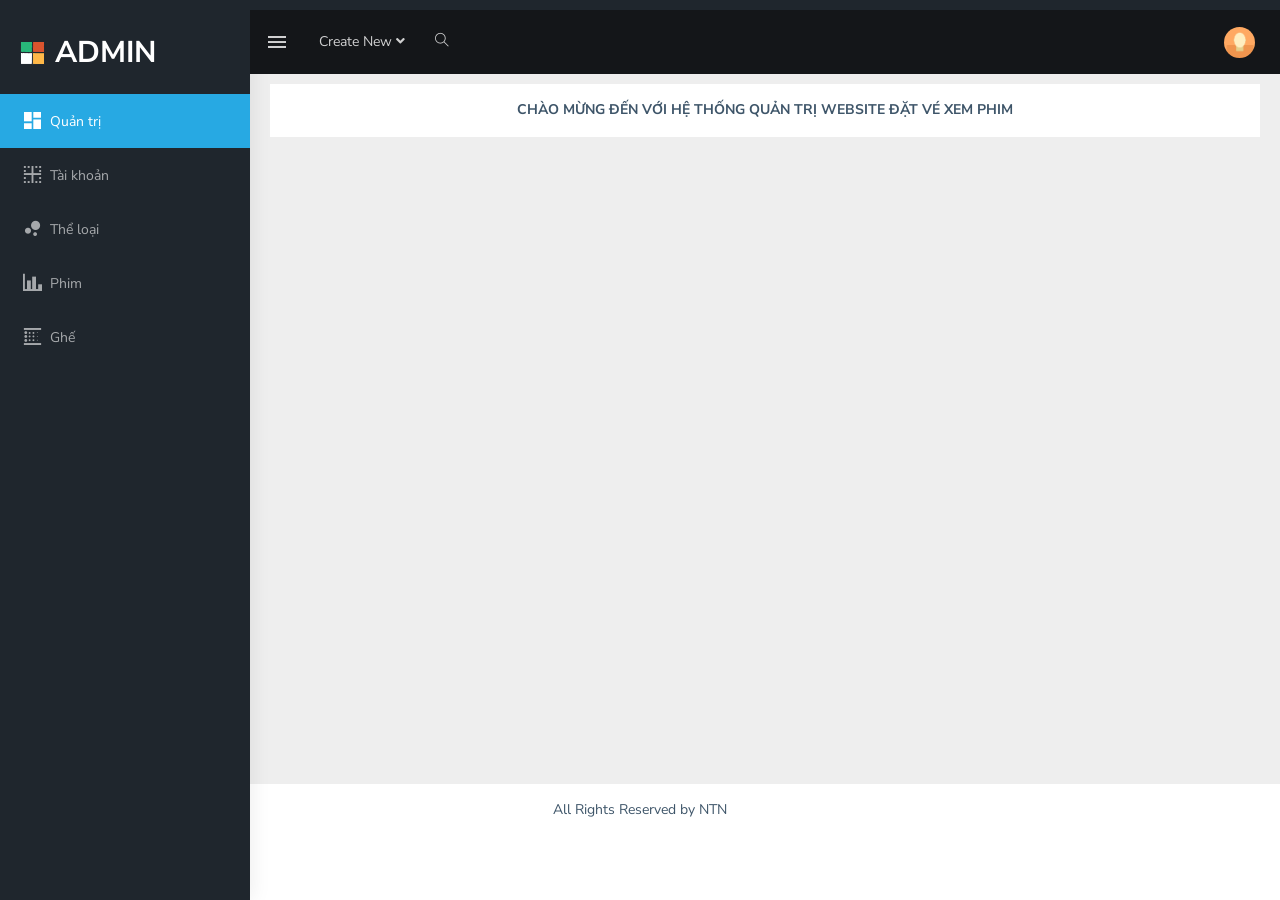
<file: admin/index.html>
<!DOCTYPE html>
<html dir="ltr" lang="en">

<head>
    <meta charset="utf-8">
    <meta http-equiv="X-UA-Compatible" content="IE=edge">
    <!-- Tell the browser to be responsive to screen width -->
    <meta name="viewport" content="width=device-width, initial-scale=1">
    <meta name="description" content="">
    <meta name="author" content="">
    <!-- Favicon icon -->
    <link rel="icon" type="image/png" sizes="16x16" href="assets/images/favicon.png">
    <title>Trang quản trị</title>
    <!-- Custom CSS -->
    <link href="assets/libs/flot/css/float-chart.css" rel="stylesheet">
    <!-- Custom CSS -->
    <link href="dist/css/style.min.css" rel="stylesheet">
    <!-- HTML5 Shim and Respond.js IE8 support of HTML5 elements and media queries -->
    <!-- WARNING: Respond.js doesn't work if you view the page via file:// -->
    <!--[if lt IE 9]>
    <script src="https://oss.maxcdn.com/libs/html5shiv/3.7.0/html5shiv.js"></script>
    <script src="https://oss.maxcdn.com/libs/respond.js/1.4.2/respond.min.js"></script>
<![endif]-->
</head>

<body>
    <div class="preloader">
        <div class="lds-ripple">
            <div class="lds-pos"></div>
            <div class="lds-pos"></div>
        </div>
    </div>
    <div id="main-wrapper">
        <header class="topbar" data-navbarbg="skin5">
            <nav class="navbar top-navbar navbar-expand-md navbar-dark">
                <div class="navbar-header" data-logobg="skin5">
                    <!-- This is for the sidebar toggle which is visible on mobile only -->
                    <a class="nav-toggler waves-effect waves-light d-block d-md-none" href="javascript:void(0)"><i class="ti-menu ti-close"></i></a>
                    <a class="navbar-brand" href="index.html">
                        <!-- Logo icon -->
                        <b class="logo-icon p-l-10 p-t-20">
                            <!--You can put here icon as well // <i class="wi wi-sunset"></i> //-->
                            <!-- Dark Logo icon -->
                            <img src="assets/images/logo-icon.png" alt="homepage" class="light-logo" />
                           
                        </b>
                        <!--End Logo icon -->
                         <!-- Logo text -->
                        <span class="logo-text h2 text-white p-t-30">
                             <!-- dark Logo text -->
                            ADMIN
                            
                        </span>   
                    </a>
            
                    <a class="topbartoggler d-block d-md-none waves-effect waves-light" href="javascript:void(0)" data-toggle="collapse" data-target="#navbarSupportedContent" aria-controls="navbarSupportedContent" aria-expanded="false" aria-label="Toggle navigation"><i class="ti-more"></i></a>
                </div>
                <div class="navbar-collapse collapse" id="navbarSupportedContent" data-navbarbg="skin5">
                    <ul class="navbar-nav float-left mr-auto">
                        <li class="nav-item d-none d-md-block"><a class="nav-link sidebartoggler waves-effect waves-light" href="javascript:void(0)" data-sidebartype="mini-sidebar"><i class="mdi mdi-menu font-24"></i></a></li>
                        <li class="nav-item dropdown">
                            <a class="nav-link dropdown-toggle" href="#" id="navbarDropdown" role="button" data-toggle="dropdown" aria-haspopup="true" aria-expanded="false">
                             <span class="d-none d-md-block">Create New <i class="fa fa-angle-down"></i></span>
                             <span class="d-block d-md-none"><i class="fa fa-plus"></i></span>   
                            </a>
                            <div class="dropdown-menu" aria-labelledby="navbarDropdown">
                                <a class="dropdown-item" href="#">Action</a>
                                <a class="dropdown-item" href="#">Another action</a>
                                <div class="dropdown-divider"></div>
                                <a class="dropdown-item" href="#">Something else here</a>
                            </div>
                        </li>
                        <li class="nav-item search-box"> <a class="nav-link waves-effect waves-dark" href="javascript:void(0)"><i class="ti-search"></i></a>
                            <form class="app-search position-absolute">
                                <input type="text" class="form-control" placeholder="Search &amp; enter"> <a class="srh-btn"><i class="ti-close"></i></a>
                            </form>
                        </li>
                    </ul>
                    <ul class="navbar-nav float-right">                    
                        <li class="nav-item dropdown">
                            <a class="nav-link dropdown-toggle text-muted waves-effect waves-dark pro-pic" href="" data-toggle="dropdown" aria-haspopup="true" aria-expanded="false"><img src="assets/images/users/1.jpg" alt="user" class="rounded-circle" width="31"></a>
                            <div class="dropdown-menu dropdown-menu-right user-dd animated">
                                <a class="dropdown-item" href="javascript:void(0)"><i class="ti-user m-r-5 m-l-5"></i>Thông tin tài khoản</a>
                               
                                <a class="dropdown-item" href="javascript:void(0)"><i class="ti-settings m-r-5 m-l-5"></i>Cập nhật tài khoản</a>
                                <div class="dropdown-divider"></div>
                                <a class="dropdown-item" href="javascript:void(0)"><i class="fa fa-power-off m-r-5 m-l-5"></i>Thoát</a>
                                <div class="dropdown-divider"></div>
                                <div class="p-l-30 p-10"><a href="javascript:void(0)" class="btn btn-sm btn-success btn-rounded">Xem thông tin tài khoản</a></div>
                            </div>
                        </li>
                    </ul>
                </div>
            </nav>
        </header>
        <aside class="left-sidebar" data-sidebarbg="skin5">
            <!-- Sidebar scroll-->
            <div class="scroll-sidebar">
                <!-- Sidebar navigation-->
                <nav class="sidebar-nav">
                    <ul id="sidebarnav" class="p-t-30">
                        <li class="sidebar-item"> <a class="sidebar-link waves-effect waves-dark sidebar-link" href="index.html" aria-expanded="false"><i class="mdi mdi-view-dashboard"></i><span class="hide-menu">Quản trị</span></a></li>
                        <li class="sidebar-item"> <a class="sidebar-link waves-effect waves-dark sidebar-link" href="charts.html" aria-expanded="false"><i class="mdi mdi-border-inside"></i><span class="hide-menu">Tài khoản</span></a></li>
                        <li class="sidebar-item"> <a class="sidebar-link waves-effect waves-dark sidebar-link" href="widgets.html" aria-expanded="false"><i class="mdi mdi-chart-bubble"></i><span class="hide-menu">Thể loại</span></a></li>
                        <li class="sidebar-item"> <a class="sidebar-link waves-effect waves-dark sidebar-link" href="tables.html" aria-expanded="false"><i class="mdi mdi-chart-bar"></i><span class="hide-menu">Phim</span></a></li>
                        <li class="sidebar-item"> <a class="sidebar-link waves-effect waves-dark sidebar-link" href="grid.html" aria-expanded="false"><i class="mdi mdi-blur-linear"></i><span class="hide-menu">Ghế</span></a></li>
                       
                       
                    </ul>
                </nav>
                <!-- End Sidebar navigation -->
            </div>
            <!-- End Sidebar scroll-->
        </aside>
        
        <div class="page-wrapper">          
            <div class="container-fluid">
                <div class="row">
                    <!-- Column -->
                    <div class="col-md-6 col-lg col-xlg-3">
                        <div class="card card-hover">
                            <div class="box bg-white text-center">
                                <h1 class="font-light text-white"></h1>
                                <h6 class="text-black">CHÀO MỪNG ĐẾN VỚI HỆ THỐNG QUẢN TRỊ WEBSITE ĐẶT VÉ XEM PHIM</h6>
                            </div>
                        </div>
                    </div>
                </div>
            </div>
        </div>
        <footer class="footer text-center">
            All Rights Reserved by NTN
        </footer>
    </div>

    <script src="assets/libs/jquery/dist/jquery.min.js"></script>
    <!-- Bootstrap tether Core JavaScript -->
    <script src="assets/libs/popper.js/dist/umd/popper.min.js"></script>
    <script src="assets/libs/bootstrap/dist/js/bootstrap.min.js"></script>
    <script src="assets/libs/perfect-scrollbar/dist/perfect-scrollbar.jquery.min.js"></script>
    <script src="assets/extra-libs/sparkline/sparkline.js"></script>
    <!--Wave Effects -->
    <script src="dist/js/waves.js"></script>
    <!--Menu sidebar -->
    <script src="dist/js/sidebarmenu.js"></script>
    <!--Custom JavaScript -->
    <script src="dist/js/custom.min.js"></script>
    <!--This page JavaScript -->
    <!-- <script src="dist/js/pages/dashboards/dashboard1.js"></script> -->
    <!-- Charts js Files -->
    <script src="assets/libs/flot/excanvas.js"></script>
    <script src="assets/libs/flot/jquery.flot.js"></script>
    <script src="assets/libs/flot/jquery.flot.pie.js"></script>
    <script src="assets/libs/flot/jquery.flot.time.js"></script>
    <script src="assets/libs/flot/jquery.flot.stack.js"></script>
    <script src="assets/libs/flot/jquery.flot.crosshair.js"></script>
    <script src="assets/libs/flot.tooltip/js/jquery.flot.tooltip.min.js"></script>
    <script src="dist/js/pages/chart/chart-page-init.js"></script>

</body>
</html>
</file>
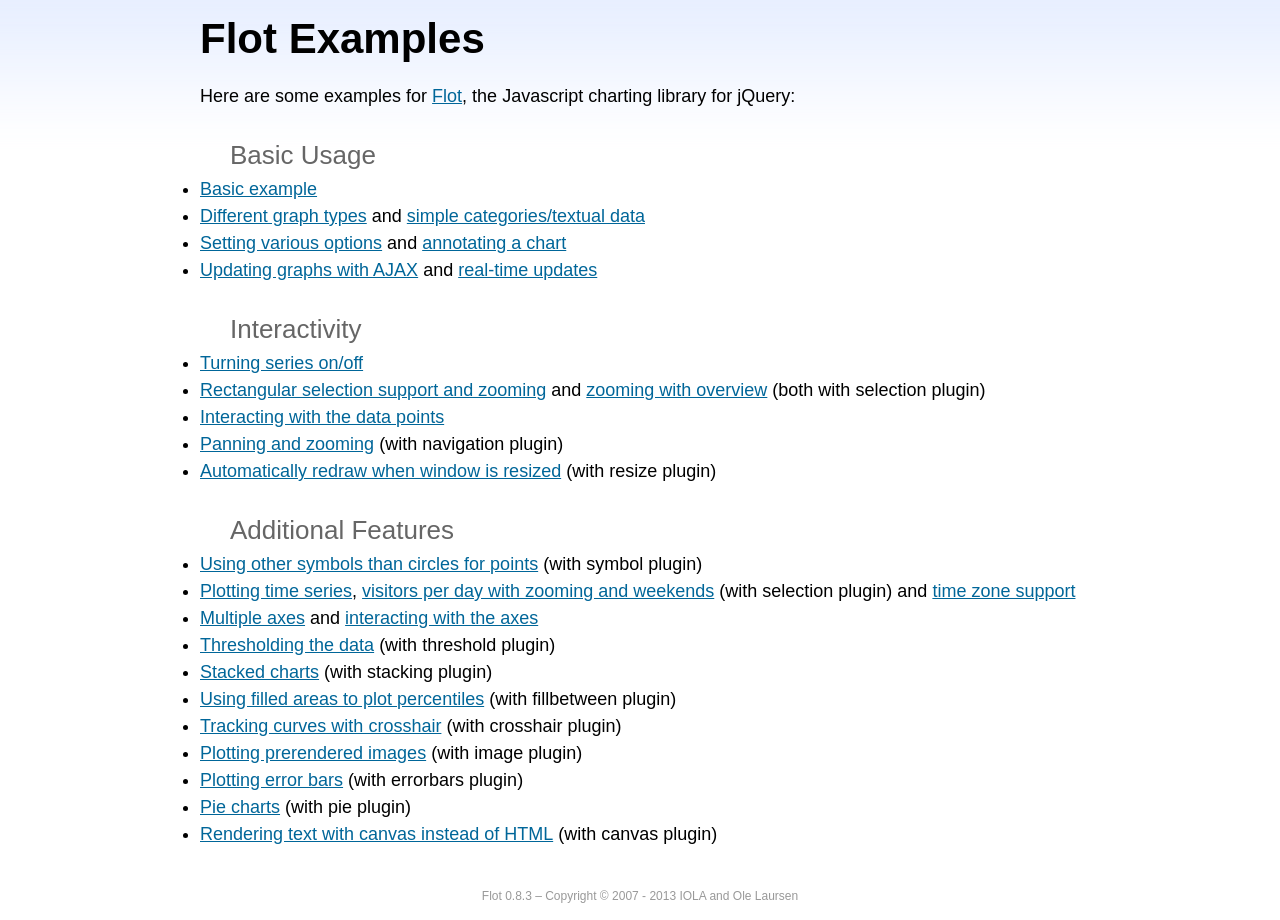
<file: admin/assets/libs/flot/examples/index.html>
<!DOCTYPE html PUBLIC "-//W3C//DTD HTML 4.01//EN" "http://www.w3.org/TR/html4/strict.dtd">
<html>
<head>
	<meta http-equiv="Content-Type" content="text/html; charset=utf-8">
	<title>Flot Examples</title>
	<link href="examples.css" rel="stylesheet" type="text/css">
	<style>

	h3 {
		margin-top: 30px;
		margin-bottom: 5px;
	}

	</style>
	<script language="javascript" type="text/javascript" src="../jquery.js"></script>
	<script language="javascript" type="text/javascript" src="../jquery.flot.js"></script>
	<script type="text/javascript">

	$(function() {

		// Add the Flot version string to the footer

		$("#footer").prepend("Flot " + $.plot.version + " &ndash; ");
	});

	</script>
</head>
<body>

	<div id="header">
		<h2>Flot Examples</h2>
	</div>

	<div id="content">

		<p>Here are some examples for <a href="http://www.flotcharts.org">Flot</a>, the Javascript charting library for jQuery:</p>

		<h3>Basic Usage</h3>

		<ul>
			<li><a href="basic-usage/index.html">Basic example</a></li>
			<li><a href="series-types/index.html">Different graph types</a> and <a href="categories/index.html">simple categories/textual data</a></li>
			<li><a href="basic-options/index.html">Setting various options</a> and <a href="annotating/index.html">annotating a chart</a></li>
			<li><a href="ajax/index.html">Updating graphs with AJAX</a> and <a href="realtime/index.html">real-time updates</a></li>
		</ul>

		<h3>Interactivity</h3>

		<ul>
			<li><a href="series-toggle/index.html">Turning series on/off</a></li>
			<li><a href="selection/index.html">Rectangular selection support and zooming</a> and <a href="zooming/index.html">zooming with overview</a> (both with selection plugin)</li>
			<li><a href="interacting/index.html">Interacting with the data points</a></li>
			<li><a href="navigate/index.html">Panning and zooming</a> (with navigation plugin)</li>
			<li><a href="resize/index.html">Automatically redraw when window is resized</a> (with resize plugin)</li>
		</ul>

		<h3>Additional Features</h3>

		<ul>
			<li><a href="symbols/index.html">Using other symbols than circles for points</a> (with symbol plugin)</li>
			<li><a href="axes-time/index.html">Plotting time series</a>, <a href="visitors/index.html">visitors per day with zooming and weekends</a> (with selection plugin) and <a href="axes-time-zones/index.html">time zone support</a></li>
			<li><a href="axes-multiple/index.html">Multiple axes</a> and <a href="axes-interacting/index.html">interacting with the axes</a></li>
			<li><a href="threshold/index.html">Thresholding the data</a> (with threshold plugin)</li>
			<li><a href="stacking/index.html">Stacked charts</a> (with stacking plugin)</li>
			<li><a href="percentiles/index.html">Using filled areas to plot percentiles</a> (with fillbetween plugin)</li>
			<li><a href="tracking/index.html">Tracking curves with crosshair</a> (with crosshair plugin)</li>
			<li><a href="image/index.html">Plotting prerendered images</a> (with image plugin)</li>
			<li><a href="series-errorbars/index.html">Plotting error bars</a> (with errorbars plugin)</li>
			<li><a href="series-pie/index.html">Pie charts</a> (with pie plugin)</li>
			<li><a href="canvas/index.html">Rendering text with canvas instead of HTML</a> (with canvas plugin)</li>
		</ul>

	</div>

	<div id="footer">
		Copyright &copy; 2007 - 2013 IOLA and Ole Laursen
	</div>

</body>
</html>
</file>
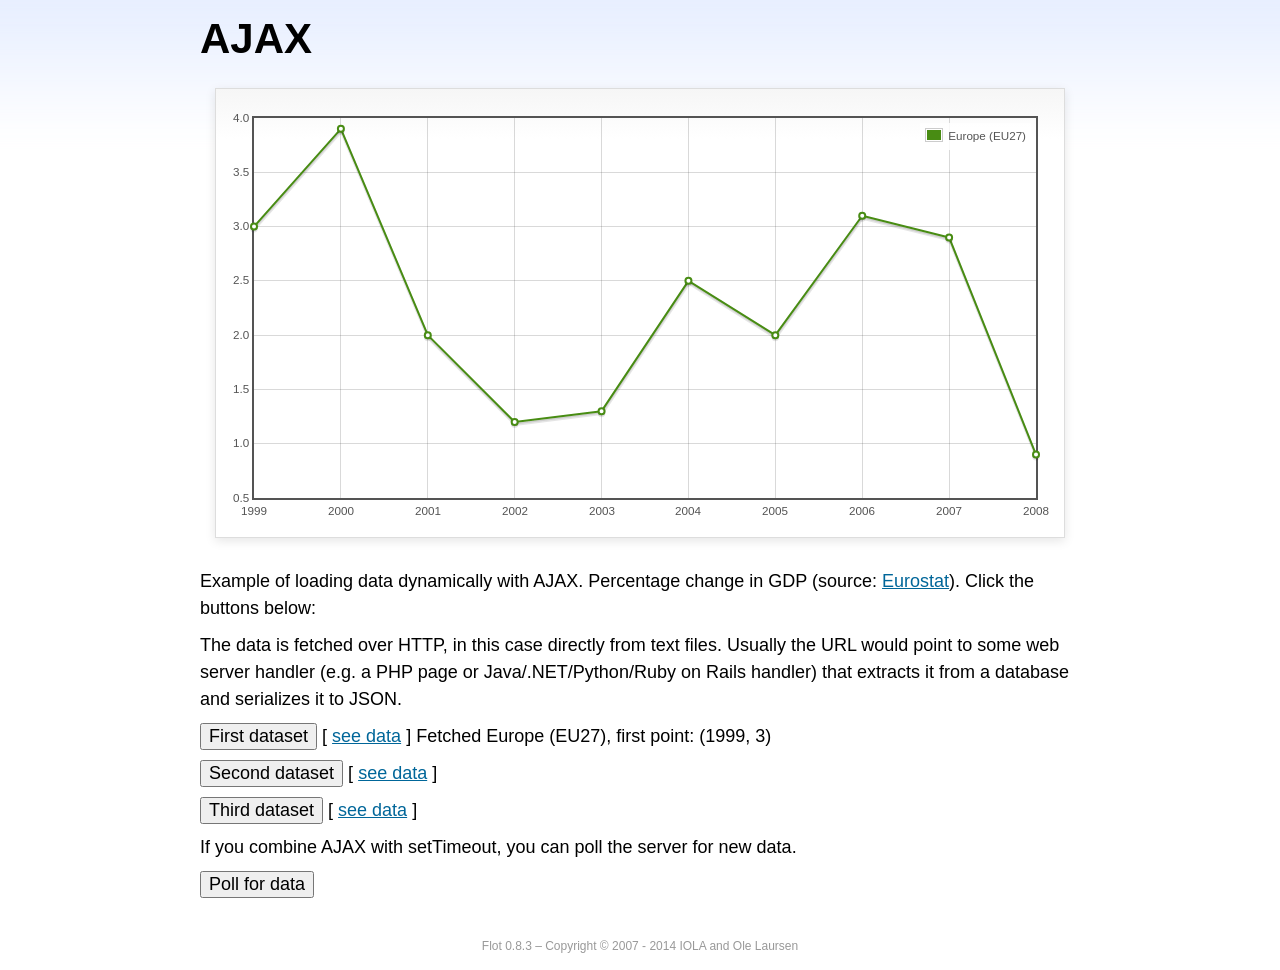
<file: admin/assets/libs/flot/examples/ajax/index.html>
<!DOCTYPE html PUBLIC "-//W3C//DTD HTML 4.01//EN" "http://www.w3.org/TR/html4/strict.dtd">
<html>
<head>
	<meta http-equiv="Content-Type" content="text/html; charset=utf-8">
	<title>Flot Examples: AJAX</title>
	<link href="../examples.css" rel="stylesheet" type="text/css">
	<!--[if lte IE 8]><script language="javascript" type="text/javascript" src="../../excanvas.min.js"></script><![endif]-->
	<script language="javascript" type="text/javascript" src="../../jquery.js"></script>
	<script language="javascript" type="text/javascript" src="../../jquery.flot.js"></script>
	<script type="text/javascript">

	$(function() {

		var options = {
			lines: {
				show: true
			},
			points: {
				show: true
			},
			xaxis: {
				tickDecimals: 0,
				tickSize: 1
			}
		};

		var data = [];

		$.plot("#placeholder", data, options);

		// Fetch one series, adding to what we already have

		var alreadyFetched = {};

		$("button.fetchSeries").click(function () {

			var button = $(this);

			// Find the URL in the link right next to us, then fetch the data

			var dataurl = button.siblings("a").attr("href");

			function onDataReceived(series) {

				// Extract the first coordinate pair; jQuery has parsed it, so
				// the data is now just an ordinary JavaScript object

				var firstcoordinate = "(" + series.data[0][0] + ", " + series.data[0][1] + ")";
				button.siblings("span").text("Fetched " + series.label + ", first point: " + firstcoordinate);

				// Push the new data onto our existing data array

				if (!alreadyFetched[series.label]) {
					alreadyFetched[series.label] = true;
					data.push(series);
				}

				$.plot("#placeholder", data, options);
			}

			$.ajax({
				url: dataurl,
				type: "GET",
				dataType: "json",
				success: onDataReceived
			});
		});

		// Initiate a recurring data update

		$("button.dataUpdate").click(function () {

			data = [];
			alreadyFetched = {};

			$.plot("#placeholder", data, options);

			var iteration = 0;

			function fetchData() {

				++iteration;

				function onDataReceived(series) {

					// Load all the data in one pass; if we only got partial
					// data we could merge it with what we already have.

					data = [ series ];
					$.plot("#placeholder", data, options);
				}

				// Normally we call the same URL - a script connected to a
				// database - but in this case we only have static example
				// files, so we need to modify the URL.

				$.ajax({
					url: "data-eu-gdp-growth-" + iteration + ".json",
					type: "GET",
					dataType: "json",
					success: onDataReceived
				});

				if (iteration < 5) {
					setTimeout(fetchData, 1000);
				} else {
					data = [];
					alreadyFetched = {};
				}
			}

			setTimeout(fetchData, 1000);
		});

		// Load the first series by default, so we don't have an empty plot

		$("button.fetchSeries:first").click();

		// Add the Flot version string to the footer

		$("#footer").prepend("Flot " + $.plot.version + " &ndash; ");
	});

	</script>
</head>
<body>

	<div id="header">
		<h2>AJAX</h2>
	</div>

	<div id="content">

		<div class="demo-container">
			<div id="placeholder" class="demo-placeholder"></div>
		</div>

		<p>Example of loading data dynamically with AJAX. Percentage change in GDP (source: <a href="http://epp.eurostat.ec.europa.eu/tgm/table.do?tab=table&init=1&plugin=1&language=en&pcode=tsieb020">Eurostat</a>). Click the buttons below:</p>

		<p>The data is fetched over HTTP, in this case directly from text files. Usually the URL would point to some web server handler (e.g. a PHP page or Java/.NET/Python/Ruby on Rails handler) that extracts it from a database and serializes it to JSON.</p>

		<p>
			<button class="fetchSeries">First dataset</button>
			[ <a href="data-eu-gdp-growth.json">see data</a> ]
			<span></span>
		</p>

		<p>
			<button class="fetchSeries">Second dataset</button>
			[ <a href="data-japan-gdp-growth.json">see data</a> ]
			<span></span>
		</p>

		<p>
			<button class="fetchSeries">Third dataset</button>
			[ <a href="data-usa-gdp-growth.json">see data</a> ]
			<span></span>
		</p>

		<p>If you combine AJAX with setTimeout, you can poll the server for new data.</p>

		<p>
			<button class="dataUpdate">Poll for data</button>
		</p>

	</div>

	<div id="footer">
		Copyright &copy; 2007 - 2014 IOLA and Ole Laursen
	</div>

</body>
</html>
</file>
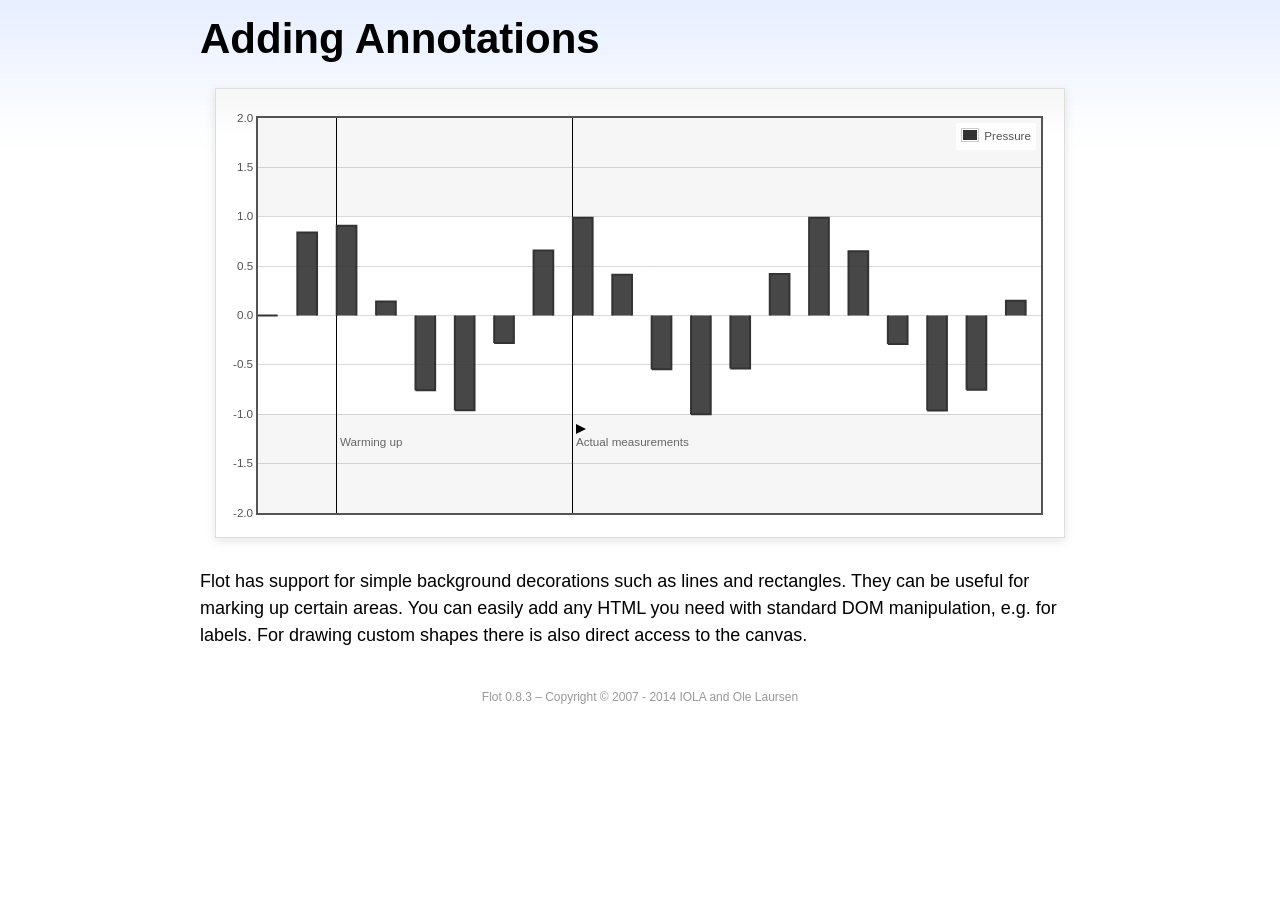
<file: admin/assets/libs/flot/examples/annotating/index.html>
<!DOCTYPE html PUBLIC "-//W3C//DTD HTML 4.01//EN" "http://www.w3.org/TR/html4/strict.dtd">
<html>
<head>
	<meta http-equiv="Content-Type" content="text/html; charset=utf-8">
	<title>Flot Examples: Adding Annotations</title>
	<link href="../examples.css" rel="stylesheet" type="text/css">
	<!--[if lte IE 8]><script language="javascript" type="text/javascript" src="../../excanvas.min.js"></script><![endif]-->
	<script language="javascript" type="text/javascript" src="../../jquery.js"></script>
	<script language="javascript" type="text/javascript" src="../../jquery.flot.js"></script>
	<script type="text/javascript">

	$(function() {

		var d1 = [];
		for (var i = 0; i < 20; ++i) {
			d1.push([i, Math.sin(i)]);
		}

		var data = [{ data: d1, label: "Pressure", color: "#333" }];

		var markings = [
			{ color: "#f6f6f6", yaxis: { from: 1 } },
			{ color: "#f6f6f6", yaxis: { to: -1 } },
			{ color: "#000", lineWidth: 1, xaxis: { from: 2, to: 2 } },
			{ color: "#000", lineWidth: 1, xaxis: { from: 8, to: 8 } }
		];

		var placeholder = $("#placeholder");

		var plot = $.plot(placeholder, data, {
			bars: { show: true, barWidth: 0.5, fill: 0.9 },
			xaxis: { ticks: [], autoscaleMargin: 0.02 },
			yaxis: { min: -2, max: 2 },
			grid: { markings: markings }
		});

		var o = plot.pointOffset({ x: 2, y: -1.2});

		// Append it to the placeholder that Flot already uses for positioning

		placeholder.append("<div style='position:absolute;left:" + (o.left + 4) + "px;top:" + o.top + "px;color:#666;font-size:smaller'>Warming up</div>");

		o = plot.pointOffset({ x: 8, y: -1.2});
		placeholder.append("<div style='position:absolute;left:" + (o.left + 4) + "px;top:" + o.top + "px;color:#666;font-size:smaller'>Actual measurements</div>");

		// Draw a little arrow on top of the last label to demonstrate canvas
		// drawing

		var ctx = plot.getCanvas().getContext("2d");
		ctx.beginPath();
		o.left += 4;
		ctx.moveTo(o.left, o.top);
		ctx.lineTo(o.left, o.top - 10);
		ctx.lineTo(o.left + 10, o.top - 5);
		ctx.lineTo(o.left, o.top);
		ctx.fillStyle = "#000";
		ctx.fill();

		// Add the Flot version string to the footer

		$("#footer").prepend("Flot " + $.plot.version + " &ndash; ");
	});

	</script>
</head>
<body>

	<div id="header">
		<h2>Adding Annotations</h2>
	</div>

	<div id="content">

		<div class="demo-container">
			<div id="placeholder" class="demo-placeholder"></div>
		</div>

		<p>Flot has support for simple background decorations such as lines and rectangles. They can be useful for marking up certain areas. You can easily add any HTML you need with standard DOM manipulation, e.g. for labels. For drawing custom shapes there is also direct access to the canvas.</p>

	</div>

	<div id="footer">
		Copyright &copy; 2007 - 2014 IOLA and Ole Laursen
	</div>

</body>
</html>
</file>
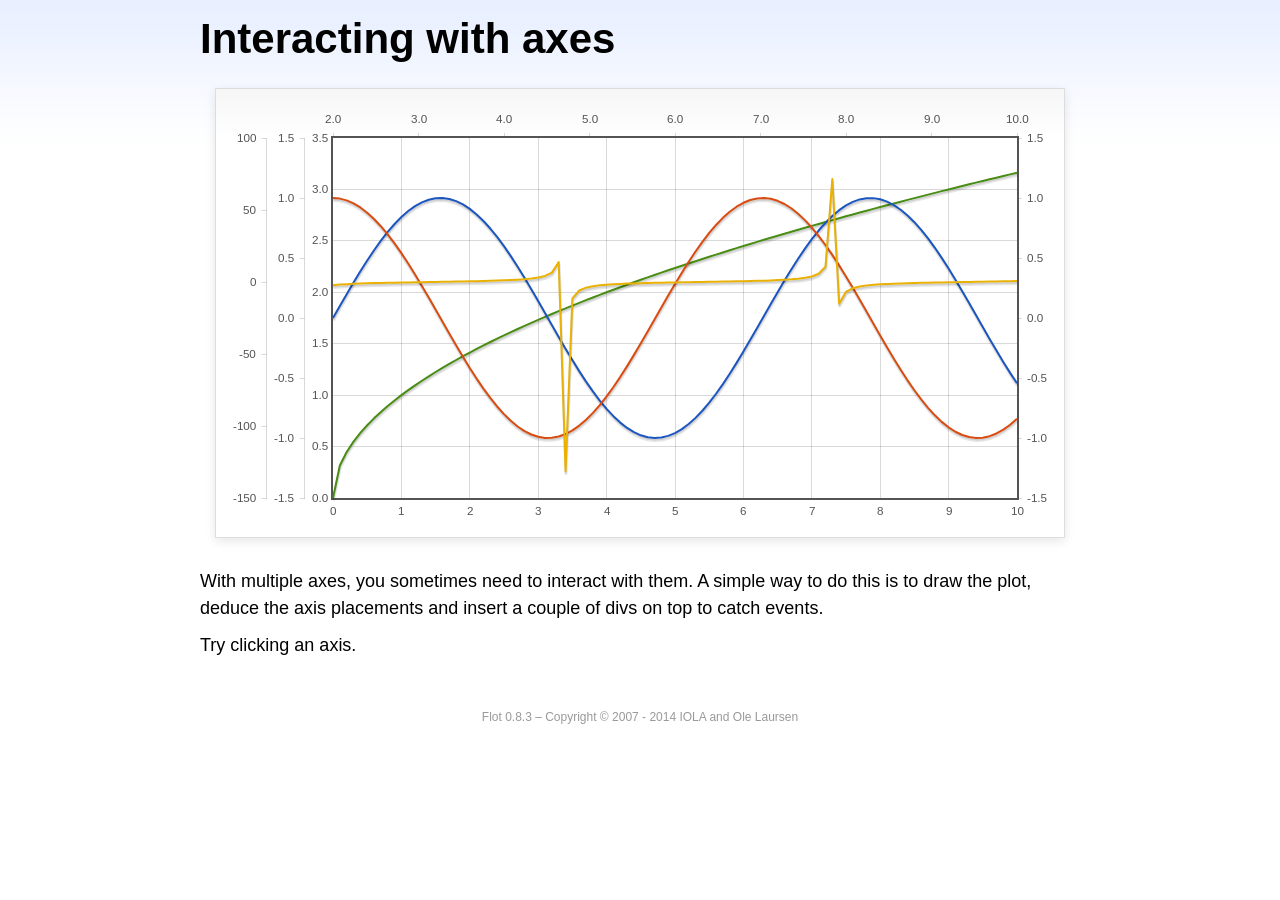
<file: admin/assets/libs/flot/examples/axes-interacting/index.html>
<!DOCTYPE html PUBLIC "-//W3C//DTD HTML 4.01//EN" "http://www.w3.org/TR/html4/strict.dtd">
<html>
<head>
	<meta http-equiv="Content-Type" content="text/html; charset=utf-8">
	<title>Flot Examples: Interacting with axes</title>
	<link href="../examples.css" rel="stylesheet" type="text/css">
	<!--[if lte IE 8]><script language="javascript" type="text/javascript" src="../../excanvas.min.js"></script><![endif]-->
	<script language="javascript" type="text/javascript" src="../../jquery.js"></script>
	<script language="javascript" type="text/javascript" src="../../jquery.flot.js"></script>
	<script type="text/javascript">

	$(function() {

		function generate(start, end, fn) {
			var res = [];
			for (var i = 0; i <= 100; ++i) {
				var x = start + i / 100 * (end - start);
				res.push([x, fn(x)]);
			}
			return res;
		}

		var data = [
			{ data: generate(0, 10, function (x) { return Math.sqrt(x);}), xaxis: 1, yaxis:1 },
			{ data: generate(0, 10, function (x) { return Math.sin(x);}), xaxis: 1, yaxis:2 },
			{ data: generate(0, 10, function (x) { return Math.cos(x);}), xaxis: 1, yaxis:3 },
			{ data: generate(2, 10, function (x) { return Math.tan(x);}), xaxis: 2, yaxis: 4 }
		];

		var plot = $.plot("#placeholder", data, {
			xaxes: [
				{ position: 'bottom' },
				{ position: 'top'}
			],
			yaxes: [
				{ position: 'left' },
				{ position: 'left' },
				{ position: 'right' },
				{ position: 'left' }
			]
		});

		// Create a div for each axis

		$.each(plot.getAxes(), function (i, axis) {
			if (!axis.show)
				return;

			var box = axis.box;

			$("<div class='axisTarget' style='position:absolute; left:" + box.left + "px; top:" + box.top + "px; width:" + box.width +  "px; height:" + box.height + "px'></div>")
				.data("axis.direction", axis.direction)
				.data("axis.n", axis.n)
				.css({ backgroundColor: "#f00", opacity: 0, cursor: "pointer" })
				.appendTo(plot.getPlaceholder())
				.hover(
					function () { $(this).css({ opacity: 0.10 }) },
					function () { $(this).css({ opacity: 0 }) }
				)
				.click(function () {
					$("#click").text("You clicked the " + axis.direction + axis.n + "axis!")
				});
		});

		// Add the Flot version string to the footer

		$("#footer").prepend("Flot " + $.plot.version + " &ndash; ");
	});

	</script>
</head>
<body>

	<div id="header">
		<h2>Interacting with axes</h2>
	</div>

	<div id="content">

		<div class="demo-container">
			<div id="placeholder" class="demo-placeholder"></div>
		</div>

		<p>With multiple axes, you sometimes need to interact with them. A simple way to do this is to draw the plot, deduce the axis placements and insert a couple of divs on top to catch events.</p>

		<p>Try clicking an axis.</p>

		<p id="click"></p>

	</div>

	<div id="footer">
		Copyright &copy; 2007 - 2014 IOLA and Ole Laursen
	</div>

</body>
</html>
</file>
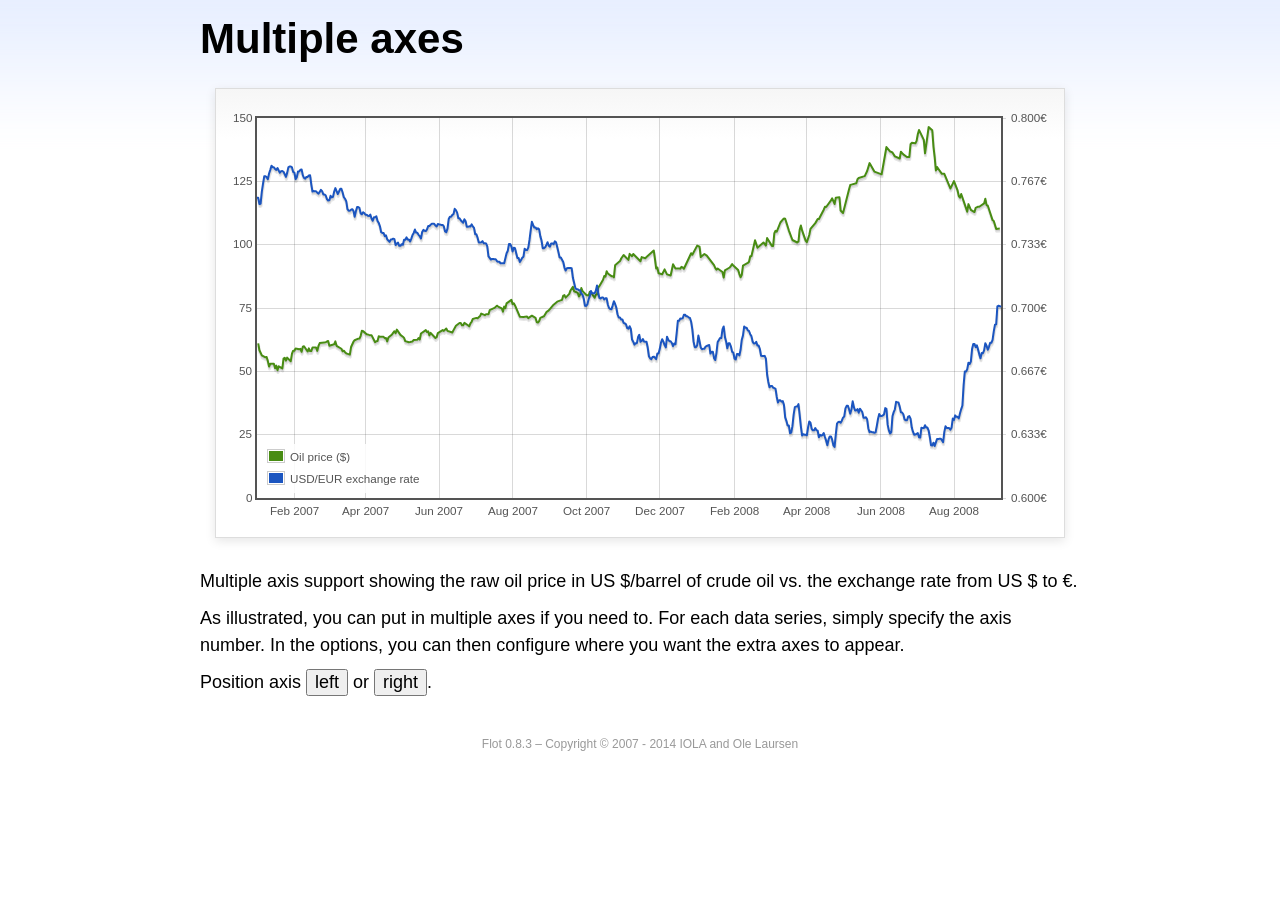
<file: admin/assets/libs/flot/examples/axes-multiple/index.html>
<!DOCTYPE html PUBLIC "-//W3C//DTD HTML 4.01//EN" "http://www.w3.org/TR/html4/strict.dtd">
<html>
<head>
	<meta http-equiv="Content-Type" content="text/html; charset=utf-8">
	<title>Flot Examples: Multiple Axes</title>
	<link href="../examples.css" rel="stylesheet" type="text/css">
	<!--[if lte IE 8]><script language="javascript" type="text/javascript" src="../../excanvas.min.js"></script><![endif]-->
	<script language="javascript" type="text/javascript" src="../../jquery.js"></script>
	<script language="javascript" type="text/javascript" src="../../jquery.flot.js"></script>
	<script language="javascript" type="text/javascript" src="../../jquery.flot.time.js"></script>
	<script type="text/javascript">

	$(function() {

		var oilprices = [[1167692400000,61.05], [1167778800000,58.32], [1167865200000,57.35], [1167951600000,56.31], [1168210800000,55.55], [1168297200000,55.64], [1168383600000,54.02], [1168470000000,51.88], [1168556400000,52.99], [1168815600000,52.99], [1168902000000,51.21], [1168988400000,52.24], [1169074800000,50.48], [1169161200000,51.99], [1169420400000,51.13], [1169506800000,55.04], [1169593200000,55.37], [1169679600000,54.23], [1169766000000,55.42], [1170025200000,54.01], [1170111600000,56.97], [1170198000000,58.14], [1170284400000,58.14], [1170370800000,59.02], [1170630000000,58.74], [1170716400000,58.88], [1170802800000,57.71], [1170889200000,59.71], [1170975600000,59.89], [1171234800000,57.81], [1171321200000,59.06], [1171407600000,58.00], [1171494000000,57.99], [1171580400000,59.39], [1171839600000,59.39], [1171926000000,58.07], [1172012400000,60.07], [1172098800000,61.14], [1172444400000,61.39], [1172530800000,61.46], [1172617200000,61.79], [1172703600000,62.00], [1172790000000,60.07], [1173135600000,60.69], [1173222000000,61.82], [1173308400000,60.05], [1173654000000,58.91], [1173740400000,57.93], [1173826800000,58.16], [1173913200000,57.55], [1173999600000,57.11], [1174258800000,56.59], [1174345200000,59.61], [1174518000000,61.69], [1174604400000,62.28], [1174860000000,62.91], [1174946400000,62.93], [1175032800000,64.03], [1175119200000,66.03], [1175205600000,65.87], [1175464800000,64.64], [1175637600000,64.38], [1175724000000,64.28], [1175810400000,64.28], [1176069600000,61.51], [1176156000000,61.89], [1176242400000,62.01], [1176328800000,63.85], [1176415200000,63.63], [1176674400000,63.61], [1176760800000,63.10], [1176847200000,63.13], [1176933600000,61.83], [1177020000000,63.38], [1177279200000,64.58], [1177452000000,65.84], [1177538400000,65.06], [1177624800000,66.46], [1177884000000,64.40], [1178056800000,63.68], [1178143200000,63.19], [1178229600000,61.93], [1178488800000,61.47], [1178575200000,61.55], [1178748000000,61.81], [1178834400000,62.37], [1179093600000,62.46], [1179180000000,63.17], [1179266400000,62.55], [1179352800000,64.94], [1179698400000,66.27], [1179784800000,65.50], [1179871200000,65.77], [1179957600000,64.18], [1180044000000,65.20], [1180389600000,63.15], [1180476000000,63.49], [1180562400000,65.08], [1180908000000,66.30], [1180994400000,65.96], [1181167200000,66.93], [1181253600000,65.98], [1181599200000,65.35], [1181685600000,66.26], [1181858400000,68.00], [1182117600000,69.09], [1182204000000,69.10], [1182290400000,68.19], [1182376800000,68.19], [1182463200000,69.14], [1182722400000,68.19], [1182808800000,67.77], [1182895200000,68.97], [1182981600000,69.57], [1183068000000,70.68], [1183327200000,71.09], [1183413600000,70.92], [1183586400000,71.81], [1183672800000,72.81], [1183932000000,72.19], [1184018400000,72.56], [1184191200000,72.50], [1184277600000,74.15], [1184623200000,75.05], [1184796000000,75.92], [1184882400000,75.57], [1185141600000,74.89], [1185228000000,73.56], [1185314400000,75.57], [1185400800000,74.95], [1185487200000,76.83], [1185832800000,78.21], [1185919200000,76.53], [1186005600000,76.86], [1186092000000,76.00], [1186437600000,71.59], [1186696800000,71.47], [1186956000000,71.62], [1187042400000,71.00], [1187301600000,71.98], [1187560800000,71.12], [1187647200000,69.47], [1187733600000,69.26], [1187820000000,69.83], [1187906400000,71.09], [1188165600000,71.73], [1188338400000,73.36], [1188511200000,74.04], [1188856800000,76.30], [1189116000000,77.49], [1189461600000,78.23], [1189548000000,79.91], [1189634400000,80.09], [1189720800000,79.10], [1189980000000,80.57], [1190066400000,81.93], [1190239200000,83.32], [1190325600000,81.62], [1190584800000,80.95], [1190671200000,79.53], [1190757600000,80.30], [1190844000000,82.88], [1190930400000,81.66], [1191189600000,80.24], [1191276000000,80.05], [1191362400000,79.94], [1191448800000,81.44], [1191535200000,81.22], [1191794400000,79.02], [1191880800000,80.26], [1191967200000,80.30], [1192053600000,83.08], [1192140000000,83.69], [1192399200000,86.13], [1192485600000,87.61], [1192572000000,87.40], [1192658400000,89.47], [1192744800000,88.60], [1193004000000,87.56], [1193090400000,87.56], [1193176800000,87.10], [1193263200000,91.86], [1193612400000,93.53], [1193698800000,94.53], [1193871600000,95.93], [1194217200000,93.98], [1194303600000,96.37], [1194476400000,95.46], [1194562800000,96.32], [1195081200000,93.43], [1195167600000,95.10], [1195426800000,94.64], [1195513200000,95.10], [1196031600000,97.70], [1196118000000,94.42], [1196204400000,90.62], [1196290800000,91.01], [1196377200000,88.71], [1196636400000,88.32], [1196809200000,90.23], [1196982000000,88.28], [1197241200000,87.86], [1197327600000,90.02], [1197414000000,92.25], [1197586800000,90.63], [1197846000000,90.63], [1197932400000,90.49], [1198018800000,91.24], [1198105200000,91.06], [1198191600000,90.49], [1198710000000,96.62], [1198796400000,96.00], [1199142000000,99.62], [1199314800000,99.18], [1199401200000,95.09], [1199660400000,96.33], [1199833200000,95.67], [1200351600000,91.90], [1200438000000,90.84], [1200524400000,90.13], [1200610800000,90.57], [1200956400000,89.21], [1201042800000,86.99], [1201129200000,89.85], [1201474800000,90.99], [1201561200000,91.64], [1201647600000,92.33], [1201734000000,91.75], [1202079600000,90.02], [1202166000000,88.41], [1202252400000,87.14], [1202338800000,88.11], [1202425200000,91.77], [1202770800000,92.78], [1202857200000,93.27], [1202943600000,95.46], [1203030000000,95.46], [1203289200000,101.74], [1203462000000,98.81], [1203894000000,100.88], [1204066800000,99.64], [1204153200000,102.59], [1204239600000,101.84], [1204498800000,99.52], [1204585200000,99.52], [1204671600000,104.52], [1204758000000,105.47], [1204844400000,105.15], [1205103600000,108.75], [1205276400000,109.92], [1205362800000,110.33], [1205449200000,110.21], [1205708400000,105.68], [1205967600000,101.84], [1206313200000,100.86], [1206399600000,101.22], [1206486000000,105.90], [1206572400000,107.58], [1206658800000,105.62], [1206914400000,101.58], [1207000800000,100.98], [1207173600000,103.83], [1207260000000,106.23], [1207605600000,108.50], [1207778400000,110.11], [1207864800000,110.14], [1208210400000,113.79], [1208296800000,114.93], [1208383200000,114.86], [1208728800000,117.48], [1208815200000,118.30], [1208988000000,116.06], [1209074400000,118.52], [1209333600000,118.75], [1209420000000,113.46], [1209592800000,112.52], [1210024800000,121.84], [1210111200000,123.53], [1210197600000,123.69], [1210543200000,124.23], [1210629600000,125.80], [1210716000000,126.29], [1211148000000,127.05], [1211320800000,129.07], [1211493600000,132.19], [1211839200000,128.85], [1212357600000,127.76], [1212703200000,138.54], [1212962400000,136.80], [1213135200000,136.38], [1213308000000,134.86], [1213653600000,134.01], [1213740000000,136.68], [1213912800000,135.65], [1214172000000,134.62], [1214258400000,134.62], [1214344800000,134.62], [1214431200000,139.64], [1214517600000,140.21], [1214776800000,140.00], [1214863200000,140.97], [1214949600000,143.57], [1215036000000,145.29], [1215381600000,141.37], [1215468000000,136.04], [1215727200000,146.40], [1215986400000,145.18], [1216072800000,138.74], [1216159200000,134.60], [1216245600000,129.29], [1216332000000,130.65], [1216677600000,127.95], [1216850400000,127.95], [1217282400000,122.19], [1217455200000,124.08], [1217541600000,125.10], [1217800800000,121.41], [1217887200000,119.17], [1217973600000,118.58], [1218060000000,120.02], [1218405600000,114.45], [1218492000000,113.01], [1218578400000,116.00], [1218751200000,113.77], [1219010400000,112.87], [1219096800000,114.53], [1219269600000,114.98], [1219356000000,114.98], [1219701600000,116.27], [1219788000000,118.15], [1219874400000,115.59], [1219960800000,115.46], [1220306400000,109.71], [1220392800000,109.35], [1220565600000,106.23], [1220824800000,106.34]];

		var exchangerates = [[1167606000000,0.7580], [1167692400000,0.7580], [1167778800000,0.75470], [1167865200000,0.75490], [1167951600000,0.76130], [1168038000000,0.76550], [1168124400000,0.76930], [1168210800000,0.76940], [1168297200000,0.76880], [1168383600000,0.76780], [1168470000000,0.77080], [1168556400000,0.77270], [1168642800000,0.77490], [1168729200000,0.77410], [1168815600000,0.77410], [1168902000000,0.77320], [1168988400000,0.77270], [1169074800000,0.77370], [1169161200000,0.77240], [1169247600000,0.77120], [1169334000000,0.7720], [1169420400000,0.77210], [1169506800000,0.77170], [1169593200000,0.77040], [1169679600000,0.7690], [1169766000000,0.77110], [1169852400000,0.7740], [1169938800000,0.77450], [1170025200000,0.77450], [1170111600000,0.7740], [1170198000000,0.77160], [1170284400000,0.77130], [1170370800000,0.76780], [1170457200000,0.76880], [1170543600000,0.77180], [1170630000000,0.77180], [1170716400000,0.77280], [1170802800000,0.77290], [1170889200000,0.76980], [1170975600000,0.76850], [1171062000000,0.76810], [1171148400000,0.7690], [1171234800000,0.7690], [1171321200000,0.76980], [1171407600000,0.76990], [1171494000000,0.76510], [1171580400000,0.76130], [1171666800000,0.76160], [1171753200000,0.76140], [1171839600000,0.76140], [1171926000000,0.76070], [1172012400000,0.76020], [1172098800000,0.76110], [1172185200000,0.76220], [1172271600000,0.76150], [1172358000000,0.75980], [1172444400000,0.75980], [1172530800000,0.75920], [1172617200000,0.75730], [1172703600000,0.75660], [1172790000000,0.75670], [1172876400000,0.75910], [1172962800000,0.75820], [1173049200000,0.75850], [1173135600000,0.76130], [1173222000000,0.76310], [1173308400000,0.76150], [1173394800000,0.760], [1173481200000,0.76130], [1173567600000,0.76270], [1173654000000,0.76270], [1173740400000,0.76080], [1173826800000,0.75830], [1173913200000,0.75750], [1173999600000,0.75620], [1174086000000,0.7520], [1174172400000,0.75120], [1174258800000,0.75120], [1174345200000,0.75170], [1174431600000,0.7520], [1174518000000,0.75110], [1174604400000,0.7480], [1174690800000,0.75090], [1174777200000,0.75310], [1174860000000,0.75310], [1174946400000,0.75270], [1175032800000,0.74980], [1175119200000,0.74930], [1175205600000,0.75040], [1175292000000,0.750], [1175378400000,0.74910], [1175464800000,0.74910], [1175551200000,0.74850], [1175637600000,0.74840], [1175724000000,0.74920], [1175810400000,0.74710], [1175896800000,0.74590], [1175983200000,0.74770], [1176069600000,0.74770], [1176156000000,0.74830], [1176242400000,0.74580], [1176328800000,0.74480], [1176415200000,0.7430], [1176501600000,0.73990], [1176588000000,0.73950], [1176674400000,0.73950], [1176760800000,0.73780], [1176847200000,0.73820], [1176933600000,0.73620], [1177020000000,0.73550], [1177106400000,0.73480], [1177192800000,0.73610], [1177279200000,0.73610], [1177365600000,0.73650], [1177452000000,0.73620], [1177538400000,0.73310], [1177624800000,0.73390], [1177711200000,0.73440], [1177797600000,0.73270], [1177884000000,0.73270], [1177970400000,0.73360], [1178056800000,0.73330], [1178143200000,0.73590], [1178229600000,0.73590], [1178316000000,0.73720], [1178402400000,0.7360], [1178488800000,0.7360], [1178575200000,0.7350], [1178661600000,0.73650], [1178748000000,0.73840], [1178834400000,0.73950], [1178920800000,0.74130], [1179007200000,0.73970], [1179093600000,0.73960], [1179180000000,0.73850], [1179266400000,0.73780], [1179352800000,0.73660], [1179439200000,0.740], [1179525600000,0.74110], [1179612000000,0.74060], [1179698400000,0.74050], [1179784800000,0.74140], [1179871200000,0.74310], [1179957600000,0.74310], [1180044000000,0.74380], [1180130400000,0.74430], [1180216800000,0.74430], [1180303200000,0.74430], [1180389600000,0.74340], [1180476000000,0.74290], [1180562400000,0.74420], [1180648800000,0.7440], [1180735200000,0.74390], [1180821600000,0.74370], [1180908000000,0.74370], [1180994400000,0.74290], [1181080800000,0.74030], [1181167200000,0.73990], [1181253600000,0.74180], [1181340000000,0.74680], [1181426400000,0.7480], [1181512800000,0.7480], [1181599200000,0.7490], [1181685600000,0.74940], [1181772000000,0.75220], [1181858400000,0.75150], [1181944800000,0.75020], [1182031200000,0.74720], [1182117600000,0.74720], [1182204000000,0.74620], [1182290400000,0.74550], [1182376800000,0.74490], [1182463200000,0.74670], [1182549600000,0.74580], [1182636000000,0.74270], [1182722400000,0.74270], [1182808800000,0.7430], [1182895200000,0.74290], [1182981600000,0.7440], [1183068000000,0.7430], [1183154400000,0.74220], [1183240800000,0.73880], [1183327200000,0.73880], [1183413600000,0.73690], [1183500000000,0.73450], [1183586400000,0.73450], [1183672800000,0.73450], [1183759200000,0.73520], [1183845600000,0.73410], [1183932000000,0.73410], [1184018400000,0.7340], [1184104800000,0.73240], [1184191200000,0.72720], [1184277600000,0.72640], [1184364000000,0.72550], [1184450400000,0.72580], [1184536800000,0.72580], [1184623200000,0.72560], [1184709600000,0.72570], [1184796000000,0.72470], [1184882400000,0.72430], [1184968800000,0.72440], [1185055200000,0.72350], [1185141600000,0.72350], [1185228000000,0.72350], [1185314400000,0.72350], [1185400800000,0.72620], [1185487200000,0.72880], [1185573600000,0.73010], [1185660000000,0.73370], [1185746400000,0.73370], [1185832800000,0.73240], [1185919200000,0.72970], [1186005600000,0.73170], [1186092000000,0.73150], [1186178400000,0.72880], [1186264800000,0.72630], [1186351200000,0.72630], [1186437600000,0.72420], [1186524000000,0.72530], [1186610400000,0.72640], [1186696800000,0.7270], [1186783200000,0.73120], [1186869600000,0.73050], [1186956000000,0.73050], [1187042400000,0.73180], [1187128800000,0.73580], [1187215200000,0.74090], [1187301600000,0.74540], [1187388000000,0.74370], [1187474400000,0.74240], [1187560800000,0.74240], [1187647200000,0.74150], [1187733600000,0.74190], [1187820000000,0.74140], [1187906400000,0.73770], [1187992800000,0.73550], [1188079200000,0.73150], [1188165600000,0.73150], [1188252000000,0.7320], [1188338400000,0.73320], [1188424800000,0.73460], [1188511200000,0.73280], [1188597600000,0.73230], [1188684000000,0.7340], [1188770400000,0.7340], [1188856800000,0.73360], [1188943200000,0.73510], [1189029600000,0.73460], [1189116000000,0.73210], [1189202400000,0.72940], [1189288800000,0.72660], [1189375200000,0.72660], [1189461600000,0.72540], [1189548000000,0.72420], [1189634400000,0.72130], [1189720800000,0.71970], [1189807200000,0.72090], [1189893600000,0.7210], [1189980000000,0.7210], [1190066400000,0.7210], [1190152800000,0.72090], [1190239200000,0.71590], [1190325600000,0.71330], [1190412000000,0.71050], [1190498400000,0.70990], [1190584800000,0.70990], [1190671200000,0.70930], [1190757600000,0.70930], [1190844000000,0.70760], [1190930400000,0.7070], [1191016800000,0.70490], [1191103200000,0.70120], [1191189600000,0.70110], [1191276000000,0.70190], [1191362400000,0.70460], [1191448800000,0.70630], [1191535200000,0.70890], [1191621600000,0.70770], [1191708000000,0.70770], [1191794400000,0.70770], [1191880800000,0.70910], [1191967200000,0.71180], [1192053600000,0.70790], [1192140000000,0.70530], [1192226400000,0.7050], [1192312800000,0.70550], [1192399200000,0.70550], [1192485600000,0.70450], [1192572000000,0.70510], [1192658400000,0.70510], [1192744800000,0.70170], [1192831200000,0.70], [1192917600000,0.69950], [1193004000000,0.69940], [1193090400000,0.70140], [1193176800000,0.70360], [1193263200000,0.70210], [1193349600000,0.70020], [1193436000000,0.69670], [1193522400000,0.6950], [1193612400000,0.6950], [1193698800000,0.69390], [1193785200000,0.6940], [1193871600000,0.69220], [1193958000000,0.69190], [1194044400000,0.69140], [1194130800000,0.68940], [1194217200000,0.68910], [1194303600000,0.69040], [1194390000000,0.6890], [1194476400000,0.68340], [1194562800000,0.68230], [1194649200000,0.68070], [1194735600000,0.68150], [1194822000000,0.68150], [1194908400000,0.68470], [1194994800000,0.68590], [1195081200000,0.68220], [1195167600000,0.68270], [1195254000000,0.68370], [1195340400000,0.68230], [1195426800000,0.68220], [1195513200000,0.68220], [1195599600000,0.67920], [1195686000000,0.67460], [1195772400000,0.67350], [1195858800000,0.67310], [1195945200000,0.67420], [1196031600000,0.67440], [1196118000000,0.67390], [1196204400000,0.67310], [1196290800000,0.67610], [1196377200000,0.67610], [1196463600000,0.67850], [1196550000000,0.68180], [1196636400000,0.68360], [1196722800000,0.68230], [1196809200000,0.68050], [1196895600000,0.67930], [1196982000000,0.68490], [1197068400000,0.68330], [1197154800000,0.68250], [1197241200000,0.68250], [1197327600000,0.68160], [1197414000000,0.67990], [1197500400000,0.68130], [1197586800000,0.68090], [1197673200000,0.68680], [1197759600000,0.69330], [1197846000000,0.69330], [1197932400000,0.69450], [1198018800000,0.69440], [1198105200000,0.69460], [1198191600000,0.69640], [1198278000000,0.69650], [1198364400000,0.69560], [1198450800000,0.69560], [1198537200000,0.6950], [1198623600000,0.69480], [1198710000000,0.69280], [1198796400000,0.68870], [1198882800000,0.68240], [1198969200000,0.67940], [1199055600000,0.67940], [1199142000000,0.68030], [1199228400000,0.68550], [1199314800000,0.68240], [1199401200000,0.67910], [1199487600000,0.67830], [1199574000000,0.67850], [1199660400000,0.67850], [1199746800000,0.67970], [1199833200000,0.680], [1199919600000,0.68030], [1200006000000,0.68050], [1200092400000,0.6760], [1200178800000,0.6770], [1200265200000,0.6770], [1200351600000,0.67360], [1200438000000,0.67260], [1200524400000,0.67640], [1200610800000,0.68210], [1200697200000,0.68310], [1200783600000,0.68420], [1200870000000,0.68420], [1200956400000,0.68870], [1201042800000,0.69030], [1201129200000,0.68480], [1201215600000,0.68240], [1201302000000,0.67880], [1201388400000,0.68140], [1201474800000,0.68140], [1201561200000,0.67970], [1201647600000,0.67690], [1201734000000,0.67650], [1201820400000,0.67330], [1201906800000,0.67290], [1201993200000,0.67580], [1202079600000,0.67580], [1202166000000,0.6750], [1202252400000,0.6780], [1202338800000,0.68330], [1202425200000,0.68560], [1202511600000,0.69030], [1202598000000,0.68960], [1202684400000,0.68960], [1202770800000,0.68820], [1202857200000,0.68790], [1202943600000,0.68620], [1203030000000,0.68520], [1203116400000,0.68230], [1203202800000,0.68130], [1203289200000,0.68130], [1203375600000,0.68220], [1203462000000,0.68020], [1203548400000,0.68020], [1203634800000,0.67840], [1203721200000,0.67480], [1203807600000,0.67470], [1203894000000,0.67470], [1203980400000,0.67480], [1204066800000,0.67330], [1204153200000,0.6650], [1204239600000,0.66110], [1204326000000,0.65830], [1204412400000,0.6590], [1204498800000,0.6590], [1204585200000,0.65810], [1204671600000,0.65780], [1204758000000,0.65740], [1204844400000,0.65320], [1204930800000,0.65020], [1205017200000,0.65140], [1205103600000,0.65140], [1205190000000,0.65070], [1205276400000,0.6510], [1205362800000,0.64890], [1205449200000,0.64240], [1205535600000,0.64060], [1205622000000,0.63820], [1205708400000,0.63820], [1205794800000,0.63410], [1205881200000,0.63440], [1205967600000,0.63780], [1206054000000,0.64390], [1206140400000,0.64780], [1206226800000,0.64810], [1206313200000,0.64810], [1206399600000,0.64940], [1206486000000,0.64380], [1206572400000,0.63770], [1206658800000,0.63290], [1206745200000,0.63360], [1206831600000,0.63330], [1206914400000,0.63330], [1207000800000,0.6330], [1207087200000,0.63710], [1207173600000,0.64030], [1207260000000,0.63960], [1207346400000,0.63640], [1207432800000,0.63560], [1207519200000,0.63560], [1207605600000,0.63680], [1207692000000,0.63570], [1207778400000,0.63540], [1207864800000,0.6320], [1207951200000,0.63320], [1208037600000,0.63280], [1208124000000,0.63310], [1208210400000,0.63420], [1208296800000,0.63210], [1208383200000,0.63020], [1208469600000,0.62780], [1208556000000,0.63080], [1208642400000,0.63240], [1208728800000,0.63240], [1208815200000,0.63070], [1208901600000,0.62770], [1208988000000,0.62690], [1209074400000,0.63350], [1209160800000,0.63920], [1209247200000,0.640], [1209333600000,0.64010], [1209420000000,0.63960], [1209506400000,0.64070], [1209592800000,0.64230], [1209679200000,0.64290], [1209765600000,0.64720], [1209852000000,0.64850], [1209938400000,0.64860], [1210024800000,0.64670], [1210111200000,0.64440], [1210197600000,0.64670], [1210284000000,0.65090], [1210370400000,0.64780], [1210456800000,0.64610], [1210543200000,0.64610], [1210629600000,0.64680], [1210716000000,0.64490], [1210802400000,0.6470], [1210888800000,0.64610], [1210975200000,0.64520], [1211061600000,0.64220], [1211148000000,0.64220], [1211234400000,0.64250], [1211320800000,0.64140], [1211407200000,0.63660], [1211493600000,0.63460], [1211580000000,0.6350], [1211666400000,0.63460], [1211752800000,0.63460], [1211839200000,0.63430], [1211925600000,0.63460], [1212012000000,0.63790], [1212098400000,0.64160], [1212184800000,0.64420], [1212271200000,0.64310], [1212357600000,0.64310], [1212444000000,0.64350], [1212530400000,0.6440], [1212616800000,0.64730], [1212703200000,0.64690], [1212789600000,0.63860], [1212876000000,0.63560], [1212962400000,0.6340], [1213048800000,0.63460], [1213135200000,0.6430], [1213221600000,0.64520], [1213308000000,0.64670], [1213394400000,0.65060], [1213480800000,0.65040], [1213567200000,0.65030], [1213653600000,0.64810], [1213740000000,0.64510], [1213826400000,0.6450], [1213912800000,0.64410], [1213999200000,0.64140], [1214085600000,0.64090], [1214172000000,0.64090], [1214258400000,0.64280], [1214344800000,0.64310], [1214431200000,0.64180], [1214517600000,0.63710], [1214604000000,0.63490], [1214690400000,0.63330], [1214776800000,0.63340], [1214863200000,0.63380], [1214949600000,0.63420], [1215036000000,0.6320], [1215122400000,0.63180], [1215208800000,0.6370], [1215295200000,0.63680], [1215381600000,0.63680], [1215468000000,0.63830], [1215554400000,0.63710], [1215640800000,0.63710], [1215727200000,0.63550], [1215813600000,0.6320], [1215900000000,0.62770], [1215986400000,0.62760], [1216072800000,0.62910], [1216159200000,0.62740], [1216245600000,0.62930], [1216332000000,0.63110], [1216418400000,0.6310], [1216504800000,0.63120], [1216591200000,0.63120], [1216677600000,0.63040], [1216764000000,0.62940], [1216850400000,0.63480], [1216936800000,0.63780], [1217023200000,0.63680], [1217109600000,0.63680], [1217196000000,0.63680], [1217282400000,0.6360], [1217368800000,0.6370], [1217455200000,0.64180], [1217541600000,0.64110], [1217628000000,0.64350], [1217714400000,0.64270], [1217800800000,0.64270], [1217887200000,0.64190], [1217973600000,0.64460], [1218060000000,0.64680], [1218146400000,0.64870], [1218232800000,0.65940], [1218319200000,0.66660], [1218405600000,0.66660], [1218492000000,0.66780], [1218578400000,0.67120], [1218664800000,0.67050], [1218751200000,0.67180], [1218837600000,0.67840], [1218924000000,0.68110], [1219010400000,0.68110], [1219096800000,0.67940], [1219183200000,0.68040], [1219269600000,0.67810], [1219356000000,0.67560], [1219442400000,0.67350], [1219528800000,0.67630], [1219615200000,0.67620], [1219701600000,0.67770], [1219788000000,0.68150], [1219874400000,0.68020], [1219960800000,0.6780], [1220047200000,0.67960], [1220133600000,0.68170], [1220220000000,0.68170], [1220306400000,0.68320], [1220392800000,0.68770], [1220479200000,0.69120], [1220565600000,0.69140], [1220652000000,0.70090], [1220738400000,0.70120], [1220824800000,0.7010], [1220911200000,0.70050]];

		function euroFormatter(v, axis) {
			return v.toFixed(axis.tickDecimals) + "€";
		}

		function doPlot(position) {
			$.plot("#placeholder", [
				{ data: oilprices, label: "Oil price ($)" },
				{ data: exchangerates, label: "USD/EUR exchange rate", yaxis: 2 }
			], {
				xaxes: [ { mode: "time" } ],
				yaxes: [ { min: 0 }, {
					// align if we are to the right
					alignTicksWithAxis: position == "right" ? 1 : null,
					position: position,
					tickFormatter: euroFormatter
				} ],
				legend: { position: "sw" }
			});
		}

		doPlot("right");

		$("button").click(function () {
			doPlot($(this).text());
		});

		// Add the Flot version string to the footer

		$("#footer").prepend("Flot " + $.plot.version + " &ndash; ");
	});

	</script>
</head>
<body>

	<div id="header">
		<h2>Multiple axes</h2>
	</div>

	<div id="content">

		<div class="demo-container">
			<div id="placeholder" class="demo-placeholder"></div>
		</div>

		<p>Multiple axis support showing the raw oil price in US $/barrel of crude oil vs. the exchange rate from US $ to €.</p>

		<p>As illustrated, you can put in multiple axes if you need to. For each data series, simply specify the axis number. In the options, you can then configure where you want the extra axes to appear.</p>

		<p>Position axis <button>left</button> or <button>right</button>.</p>

	</div>

	<div id="footer">
		Copyright &copy; 2007 - 2014 IOLA and Ole Laursen
	</div>

</body>
</html>
</file>
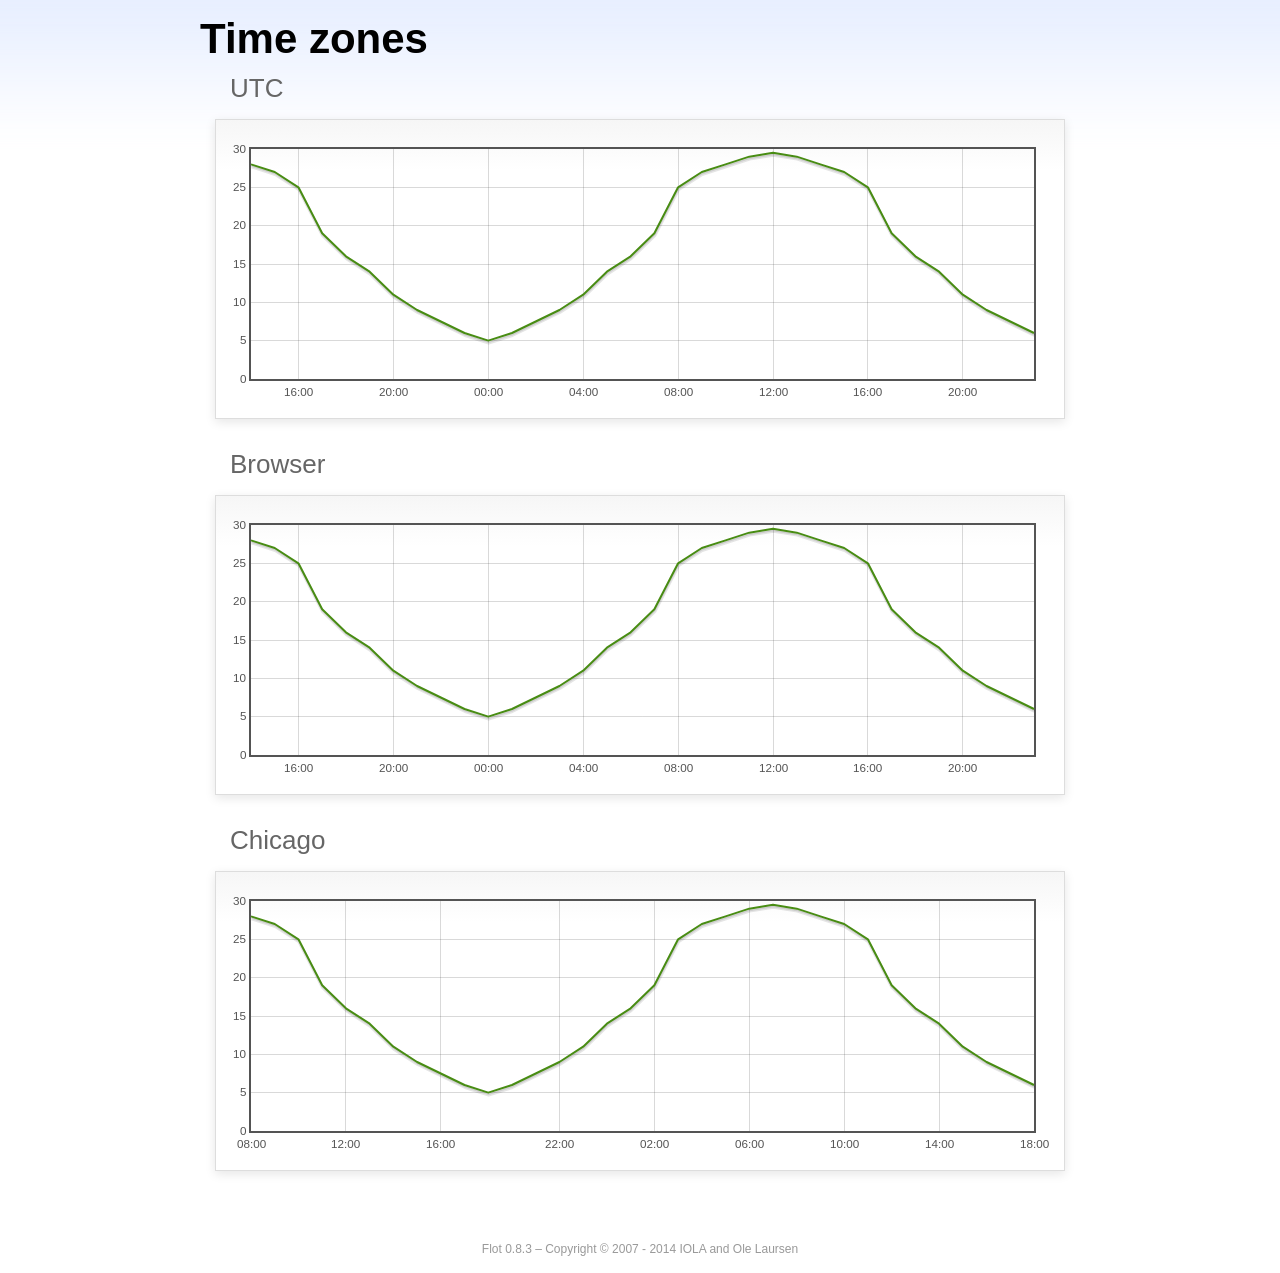
<file: admin/assets/libs/flot/examples/axes-time-zones/index.html>
<!DOCTYPE html PUBLIC "-//W3C//DTD HTML 4.01//EN" "http://www.w3.org/TR/html4/strict.dtd">
<html>
<head>
	<meta http-equiv="Content-Type" content="text/html; charset=utf-8">
	<title>Flot Examples: Time zones</title>
	<link href="../examples.css" rel="stylesheet" type="text/css">
	<!--[if lte IE 8]><script language="javascript" type="text/javascript" src="../../excanvas.min.js"></script><![endif]-->
	<script language="javascript" type="text/javascript" src="../../jquery.js"></script>
	<script language="javascript" type="text/javascript" src="../../jquery.flot.js"></script>
	<script language="javascript" type="text/javascript" src="../../jquery.flot.time.js"></script>
	<script language="javascript" type="text/javascript" src="date.js"></script>
	<script type="text/javascript">

	$(function() {

		timezoneJS.timezone.zoneFileBasePath = "tz";
		timezoneJS.timezone.defaultZoneFile = [];
		timezoneJS.timezone.init({async: false});

		var d = [
			[Date.UTC(2011, 2, 12, 14, 0, 0), 28],
			[Date.UTC(2011, 2, 12, 15, 0, 0), 27],
			[Date.UTC(2011, 2, 12, 16, 0, 0), 25],
			[Date.UTC(2011, 2, 12, 17, 0, 0), 19],
			[Date.UTC(2011, 2, 12, 18, 0, 0), 16],
			[Date.UTC(2011, 2, 12, 19, 0, 0), 14],
			[Date.UTC(2011, 2, 12, 20, 0, 0), 11],
			[Date.UTC(2011, 2, 12, 21, 0, 0), 9],
			[Date.UTC(2011, 2, 12, 22, 0, 0), 7.5],
			[Date.UTC(2011, 2, 12, 23, 0, 0), 6],
			[Date.UTC(2011, 2, 13, 0, 0, 0), 5],
			[Date.UTC(2011, 2, 13, 1, 0, 0), 6],
			[Date.UTC(2011, 2, 13, 2, 0, 0), 7.5],
			[Date.UTC(2011, 2, 13, 3, 0, 0), 9],
			[Date.UTC(2011, 2, 13, 4, 0, 0), 11],
			[Date.UTC(2011, 2, 13, 5, 0, 0), 14],
			[Date.UTC(2011, 2, 13, 6, 0, 0), 16],
			[Date.UTC(2011, 2, 13, 7, 0, 0), 19],
			[Date.UTC(2011, 2, 13, 8, 0, 0), 25],
			[Date.UTC(2011, 2, 13, 9, 0, 0), 27],
			[Date.UTC(2011, 2, 13, 10, 0, 0), 28],
			[Date.UTC(2011, 2, 13, 11, 0, 0), 29],
			[Date.UTC(2011, 2, 13, 12, 0, 0), 29.5],
			[Date.UTC(2011, 2, 13, 13, 0, 0), 29],
			[Date.UTC(2011, 2, 13, 14, 0, 0), 28],
			[Date.UTC(2011, 2, 13, 15, 0, 0), 27],
			[Date.UTC(2011, 2, 13, 16, 0, 0), 25],
			[Date.UTC(2011, 2, 13, 17, 0, 0), 19],
			[Date.UTC(2011, 2, 13, 18, 0, 0), 16],
			[Date.UTC(2011, 2, 13, 19, 0, 0), 14],
			[Date.UTC(2011, 2, 13, 20, 0, 0), 11],
			[Date.UTC(2011, 2, 13, 21, 0, 0), 9],
			[Date.UTC(2011, 2, 13, 22, 0, 0), 7.5],
			[Date.UTC(2011, 2, 13, 23, 0, 0), 6]
		];

		var plot = $.plot("#placeholderUTC", [d], {
			xaxis: {
				mode: "time"
			}
		});

		var plot = $.plot("#placeholderLocal", [d], {
			xaxis: {
				mode: "time",
				timezone: "browser"
			}
		});

		var plot = $.plot("#placeholderChicago", [d], {
			xaxis: {
				mode: "time",
				timezone: "America/Chicago"
			}
		});

		// Add the Flot version string to the footer

		$("#footer").prepend("Flot " + $.plot.version + " &ndash; ");
	});

	</script>
</head>
<body>

	<div id="header">
		<h2>Time zones</h2>
	</div>

	<div id="content">

		<h3>UTC</h3>
		<div class="demo-container" style="height: 300px;">
			<div id="placeholderUTC" class="demo-placeholder"></div>
		</div>

		<h3>Browser</h3>
		<div class="demo-container" style="height: 300px;">
			<div id="placeholderLocal" class="demo-placeholder"></div>
		</div>

		<h3>Chicago</h3>
		<div class="demo-container" style="height: 300px;">
			<div id="placeholderChicago" class="demo-placeholder"></div>
		</div>

	</div>

	<div id="footer">
		Copyright &copy; 2007 - 2014 IOLA and Ole Laursen
	</div>

</body>
</html>
</file>
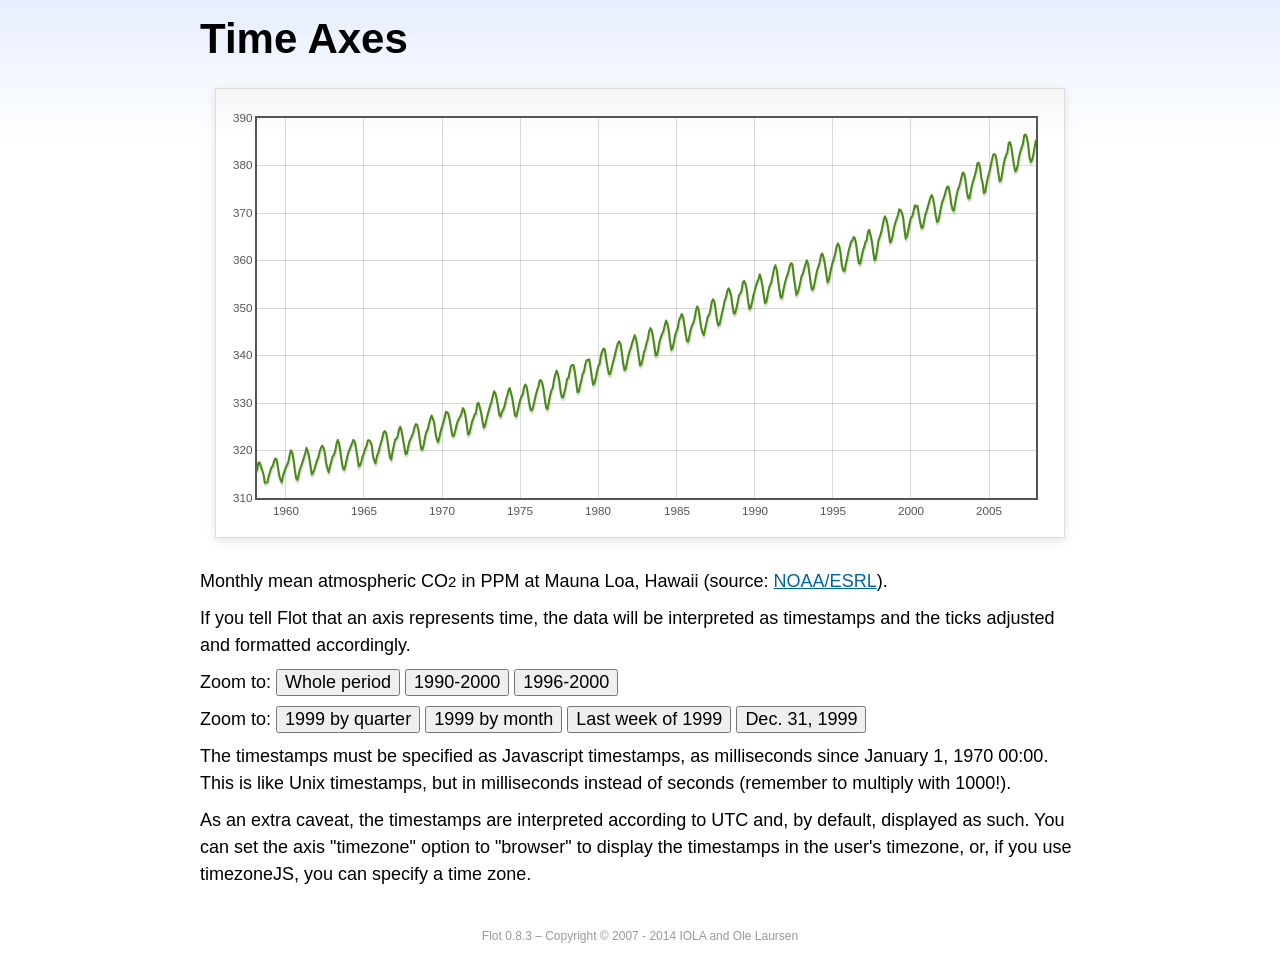
<file: admin/assets/libs/flot/examples/axes-time/index.html>
<!DOCTYPE html PUBLIC "-//W3C//DTD HTML 4.01//EN" "http://www.w3.org/TR/html4/strict.dtd">
<html>
<head>
	<meta http-equiv="Content-Type" content="text/html; charset=utf-8">
	<title>Flot Examples: Time Axes</title>
	<link href="../examples.css" rel="stylesheet" type="text/css">
	<!--[if lte IE 8]><script language="javascript" type="text/javascript" src="../../excanvas.min.js"></script><![endif]-->
	<script language="javascript" type="text/javascript" src="../../jquery.js"></script>
	<script language="javascript" type="text/javascript" src="../../jquery.flot.js"></script>
	<script language="javascript" type="text/javascript" src="../../jquery.flot.time.js"></script>
	<script type="text/javascript">

	$(function() {

		var d = [[-373597200000, 315.71], [-370918800000, 317.45], [-368326800000, 317.50], [-363056400000, 315.86], [-360378000000, 314.93], [-357699600000, 313.19], [-352429200000, 313.34], [-349837200000, 314.67], [-347158800000, 315.58], [-344480400000, 316.47], [-342061200000, 316.65], [-339382800000, 317.71], [-336790800000, 318.29], [-334112400000, 318.16], [-331520400000, 316.55], [-328842000000, 314.80], [-326163600000, 313.84], [-323571600000, 313.34], [-320893200000, 314.81], [-318301200000, 315.59], [-315622800000, 316.43], [-312944400000, 316.97], [-310438800000, 317.58], [-307760400000, 319.03], [-305168400000, 320.03], [-302490000000, 319.59], [-299898000000, 318.18], [-297219600000, 315.91], [-294541200000, 314.16], [-291949200000, 313.83], [-289270800000, 315.00], [-286678800000, 316.19], [-284000400000, 316.89], [-281322000000, 317.70], [-278902800000, 318.54], [-276224400000, 319.48], [-273632400000, 320.58], [-270954000000, 319.78], [-268362000000, 318.58], [-265683600000, 316.79], [-263005200000, 314.99], [-260413200000, 315.31], [-257734800000, 316.10], [-255142800000, 317.01], [-252464400000, 317.94], [-249786000000, 318.56], [-247366800000, 319.69], [-244688400000, 320.58], [-242096400000, 321.01], [-239418000000, 320.61], [-236826000000, 319.61], [-234147600000, 317.40], [-231469200000, 316.26], [-228877200000, 315.42], [-226198800000, 316.69], [-223606800000, 317.69], [-220928400000, 318.74], [-218250000000, 319.08], [-215830800000, 319.86], [-213152400000, 321.39], [-210560400000, 322.24], [-207882000000, 321.47], [-205290000000, 319.74], [-202611600000, 317.77], [-199933200000, 316.21], [-197341200000, 315.99], [-194662800000, 317.07], [-192070800000, 318.36], [-189392400000, 319.57], [-178938000000, 322.23], [-176259600000, 321.89], [-173667600000, 320.44], [-170989200000, 318.70], [-168310800000, 316.70], [-165718800000, 316.87], [-163040400000, 317.68], [-160448400000, 318.71], [-157770000000, 319.44], [-155091600000, 320.44], [-152672400000, 320.89], [-149994000000, 322.13], [-147402000000, 322.16], [-144723600000, 321.87], [-142131600000, 321.21], [-139453200000, 318.87], [-136774800000, 317.81], [-134182800000, 317.30], [-131504400000, 318.87], [-128912400000, 319.42], [-126234000000, 320.62], [-123555600000, 321.59], [-121136400000, 322.39], [-118458000000, 323.70], [-115866000000, 324.07], [-113187600000, 323.75], [-110595600000, 322.40], [-107917200000, 320.37], [-105238800000, 318.64], [-102646800000, 318.10], [-99968400000, 319.79], [-97376400000, 321.03], [-94698000000, 322.33], [-92019600000, 322.50], [-89600400000, 323.04], [-86922000000, 324.42], [-84330000000, 325.00], [-81651600000, 324.09], [-79059600000, 322.55], [-76381200000, 320.92], [-73702800000, 319.26], [-71110800000, 319.39], [-68432400000, 320.72], [-65840400000, 321.96], [-63162000000, 322.57], [-60483600000, 323.15], [-57978000000, 323.89], [-55299600000, 325.02], [-52707600000, 325.57], [-50029200000, 325.36], [-47437200000, 324.14], [-44758800000, 322.11], [-42080400000, 320.33], [-39488400000, 320.25], [-36810000000, 321.32], [-34218000000, 322.90], [-31539600000, 324.00], [-28861200000, 324.42], [-26442000000, 325.64], [-23763600000, 326.66], [-21171600000, 327.38], [-18493200000, 326.70], [-15901200000, 325.89], [-13222800000, 323.67], [-10544400000, 322.38], [-7952400000, 321.78], [-5274000000, 322.85], [-2682000000, 324.12], [-3600000, 325.06], [2674800000, 325.98], [5094000000, 326.93], [7772400000, 328.13], [10364400000, 328.07], [13042800000, 327.66], [15634800000, 326.35], [18313200000, 324.69], [20991600000, 323.10], [23583600000, 323.07], [26262000000, 324.01], [28854000000, 325.13], [31532400000, 326.17], [34210800000, 326.68], [36630000000, 327.18], [39308400000, 327.78], [41900400000, 328.92], [44578800000, 328.57], [47170800000, 327.37], [49849200000, 325.43], [52527600000, 323.36], [55119600000, 323.56], [57798000000, 324.80], [60390000000, 326.01], [63068400000, 326.77], [65746800000, 327.63], [68252400000, 327.75], [70930800000, 329.72], [73522800000, 330.07], [76201200000, 329.09], [78793200000, 328.05], [81471600000, 326.32], [84150000000, 324.84], [86742000000, 325.20], [89420400000, 326.50], [92012400000, 327.55], [94690800000, 328.54], [97369200000, 329.56], [99788400000, 330.30], [102466800000, 331.50], [105058800000, 332.48], [107737200000, 332.07], [110329200000, 330.87], [113007600000, 329.31], [115686000000, 327.51], [118278000000, 327.18], [120956400000, 328.16], [123548400000, 328.64], [126226800000, 329.35], [128905200000, 330.71], [131324400000, 331.48], [134002800000, 332.65], [136594800000, 333.16], [139273200000, 332.06], [141865200000, 330.99], [144543600000, 329.17], [147222000000, 327.41], [149814000000, 327.20], [152492400000, 328.33], [155084400000, 329.50], [157762800000, 330.68], [160441200000, 331.41], [162860400000, 331.85], [165538800000, 333.29], [168130800000, 333.91], [170809200000, 333.40], [173401200000, 331.78], [176079600000, 329.88], [178758000000, 328.57], [181350000000, 328.46], [184028400000, 329.26], [189298800000, 331.71], [191977200000, 332.76], [194482800000, 333.48], [197161200000, 334.78], [199753200000, 334.78], [202431600000, 334.17], [205023600000, 332.78], [207702000000, 330.64], [210380400000, 328.95], [212972400000, 328.77], [215650800000, 330.23], [218242800000, 331.69], [220921200000, 332.70], [223599600000, 333.24], [226018800000, 334.96], [228697200000, 336.04], [231289200000, 336.82], [233967600000, 336.13], [236559600000, 334.73], [239238000000, 332.52], [241916400000, 331.19], [244508400000, 331.19], [247186800000, 332.35], [249778800000, 333.47], [252457200000, 335.11], [255135600000, 335.26], [257554800000, 336.60], [260233200000, 337.77], [262825200000, 338.00], [265503600000, 337.99], [268095600000, 336.48], [270774000000, 334.37], [273452400000, 332.27], [276044400000, 332.41], [278722800000, 333.76], [281314800000, 334.83], [283993200000, 336.21], [286671600000, 336.64], [289090800000, 338.12], [291769200000, 339.02], [294361200000, 339.02], [297039600000, 339.20], [299631600000, 337.58], [302310000000, 335.55], [304988400000, 333.89], [307580400000, 334.14], [310258800000, 335.26], [312850800000, 336.71], [315529200000, 337.81], [318207600000, 338.29], [320713200000, 340.04], [323391600000, 340.86], [325980000000, 341.47], [328658400000, 341.26], [331250400000, 339.29], [333928800000, 337.60], [336607200000, 336.12], [339202800000, 336.08], [341881200000, 337.22], [344473200000, 338.34], [347151600000, 339.36], [349830000000, 340.51], [352249200000, 341.57], [354924000000, 342.56], [357516000000, 343.01], [360194400000, 342.47], [362786400000, 340.71], [365464800000, 338.52], [368143200000, 336.96], [370738800000, 337.13], [373417200000, 338.58], [376009200000, 339.89], [378687600000, 340.93], [381366000000, 341.69], [383785200000, 342.69], [389052000000, 344.30], [391730400000, 343.43], [394322400000, 341.88], [397000800000, 339.89], [399679200000, 337.95], [402274800000, 338.10], [404953200000, 339.27], [407545200000, 340.67], [410223600000, 341.42], [412902000000, 342.68], [415321200000, 343.46], [417996000000, 345.10], [420588000000, 345.76], [423266400000, 345.36], [425858400000, 343.91], [428536800000, 342.05], [431215200000, 340.00], [433810800000, 340.12], [436489200000, 341.33], [439081200000, 342.94], [441759600000, 343.87], [444438000000, 344.60], [446943600000, 345.20], [452210400000, 347.36], [454888800000, 346.74], [457480800000, 345.41], [460159200000, 343.01], [462837600000, 341.23], [465433200000, 341.52], [468111600000, 342.86], [470703600000, 344.41], [473382000000, 345.09], [476060400000, 345.89], [478479600000, 347.49], [481154400000, 348.00], [483746400000, 348.75], [486424800000, 348.19], [489016800000, 346.54], [491695200000, 344.63], [494373600000, 343.03], [496969200000, 342.92], [499647600000, 344.24], [502239600000, 345.62], [504918000000, 346.43], [507596400000, 346.94], [510015600000, 347.88], [512690400000, 349.57], [515282400000, 350.35], [517960800000, 349.72], [520552800000, 347.78], [523231200000, 345.86], [525909600000, 344.84], [528505200000, 344.32], [531183600000, 345.67], [533775600000, 346.88], [536454000000, 348.19], [539132400000, 348.55], [541551600000, 349.52], [544226400000, 351.12], [546818400000, 351.84], [549496800000, 351.49], [552088800000, 349.82], [554767200000, 347.63], [557445600000, 346.38], [560041200000, 346.49], [562719600000, 347.75], [565311600000, 349.03], [567990000000, 350.20], [570668400000, 351.61], [573174000000, 352.22], [575848800000, 353.53], [578440800000, 354.14], [581119200000, 353.62], [583711200000, 352.53], [586389600000, 350.41], [589068000000, 348.84], [591663600000, 348.94], [594342000000, 350.04], [596934000000, 351.29], [599612400000, 352.72], [602290800000, 353.10], [604710000000, 353.65], [607384800000, 355.43], [609976800000, 355.70], [612655200000, 355.11], [615247200000, 353.79], [617925600000, 351.42], [620604000000, 349.81], [623199600000, 350.11], [625878000000, 351.26], [628470000000, 352.63], [631148400000, 353.64], [633826800000, 354.72], [636246000000, 355.49], [638920800000, 356.09], [641512800000, 357.08], [644191200000, 356.11], [646783200000, 354.70], [649461600000, 352.68], [652140000000, 351.05], [654735600000, 351.36], [657414000000, 352.81], [660006000000, 354.22], [662684400000, 354.85], [665362800000, 355.66], [667782000000, 357.04], [670456800000, 358.40], [673048800000, 359.00], [675727200000, 357.99], [678319200000, 356.00], [680997600000, 353.78], [683676000000, 352.20], [686271600000, 352.22], [688950000000, 353.70], [691542000000, 354.98], [694220400000, 356.09], [696898800000, 356.85], [699404400000, 357.73], [702079200000, 358.91], [704671200000, 359.45], [707349600000, 359.19], [709941600000, 356.72], [712620000000, 354.79], [715298400000, 352.79], [717894000000, 353.20], [720572400000, 354.15], [723164400000, 355.39], [725842800000, 356.77], [728521200000, 357.17], [730940400000, 358.26], [733615200000, 359.16], [736207200000, 360.07], [738885600000, 359.41], [741477600000, 357.44], [744156000000, 355.30], [746834400000, 353.87], [749430000000, 354.04], [752108400000, 355.27], [754700400000, 356.70], [757378800000, 358.00], [760057200000, 358.81], [762476400000, 359.68], [765151200000, 361.13], [767743200000, 361.48], [770421600000, 360.60], [773013600000, 359.20], [775692000000, 357.23], [778370400000, 355.42], [780966000000, 355.89], [783644400000, 357.41], [786236400000, 358.74], [788914800000, 359.73], [791593200000, 360.61], [794012400000, 361.58], [796687200000, 363.05], [799279200000, 363.62], [801957600000, 363.03], [804549600000, 361.55], [807228000000, 358.94], [809906400000, 357.93], [812502000000, 357.80], [815180400000, 359.22], [817772400000, 360.44], [820450800000, 361.83], [823129200000, 362.95], [825634800000, 363.91], [828309600000, 364.28], [830901600000, 364.94], [833580000000, 364.70], [836172000000, 363.31], [838850400000, 361.15], [841528800000, 359.40], [844120800000, 359.34], [846802800000, 360.62], [849394800000, 361.96], [852073200000, 362.81], [854751600000, 363.87], [857170800000, 364.25], [859845600000, 366.02], [862437600000, 366.46], [865116000000, 365.32], [867708000000, 364.07], [870386400000, 361.95], [873064800000, 360.06], [875656800000, 360.49], [878338800000, 362.19], [880930800000, 364.12], [883609200000, 364.99], [886287600000, 365.82], [888706800000, 366.95], [891381600000, 368.42], [893973600000, 369.33], [896652000000, 368.78], [899244000000, 367.59], [901922400000, 365.84], [904600800000, 363.83], [907192800000, 364.18], [909874800000, 365.34], [912466800000, 366.93], [915145200000, 367.94], [917823600000, 368.82], [920242800000, 369.46], [922917600000, 370.77], [925509600000, 370.66], [928188000000, 370.10], [930780000000, 369.08], [933458400000, 366.66], [936136800000, 364.60], [938728800000, 365.17], [941410800000, 366.51], [944002800000, 367.89], [946681200000, 369.04], [949359600000, 369.35], [951865200000, 370.38], [954540000000, 371.63], [957132000000, 371.32], [959810400000, 371.53], [962402400000, 369.75], [965080800000, 368.23], [967759200000, 366.87], [970351200000, 366.94], [973033200000, 368.27], [975625200000, 369.64], [978303600000, 370.46], [980982000000, 371.44], [983401200000, 372.37], [986076000000, 373.33], [988668000000, 373.77], [991346400000, 373.09], [993938400000, 371.51], [996616800000, 369.55], [999295200000, 368.12], [1001887200000, 368.38], [1004569200000, 369.66], [1007161200000, 371.11], [1009839600000, 372.36], [1012518000000, 373.09], [1014937200000, 373.81], [1017612000000, 374.93], [1020204000000, 375.58], [1022882400000, 375.44], [1025474400000, 373.86], [1028152800000, 371.77], [1030831200000, 370.73], [1033423200000, 370.50], [1036105200000, 372.18], [1038697200000, 373.70], [1041375600000, 374.92], [1044054000000, 375.62], [1046473200000, 376.51], [1049148000000, 377.75], [1051740000000, 378.54], [1054418400000, 378.20], [1057010400000, 376.68], [1059688800000, 374.43], [1062367200000, 373.11], [1064959200000, 373.10], [1067641200000, 374.77], [1070233200000, 375.97], [1072911600000, 377.03], [1075590000000, 377.87], [1078095600000, 378.88], [1080770400000, 380.42], [1083362400000, 380.62], [1086040800000, 379.70], [1088632800000, 377.43], [1091311200000, 376.32], [1093989600000, 374.19], [1096581600000, 374.47], [1099263600000, 376.15], [1101855600000, 377.51], [1104534000000, 378.43], [1107212400000, 379.70], [1109631600000, 380.92], [1112306400000, 382.18], [1114898400000, 382.45], [1117576800000, 382.14], [1120168800000, 380.60], [1122847200000, 378.64], [1125525600000, 376.73], [1128117600000, 376.84], [1130799600000, 378.29], [1133391600000, 380.06], [1136070000000, 381.40], [1138748400000, 382.20], [1141167600000, 382.66], [1143842400000, 384.69], [1146434400000, 384.94], [1149112800000, 384.01], [1151704800000, 382.14], [1154383200000, 380.31], [1157061600000, 378.81], [1159653600000, 379.03], [1162335600000, 380.17], [1164927600000, 381.85], [1167606000000, 382.94], [1170284400000, 383.86], [1172703600000, 384.49], [1175378400000, 386.37], [1177970400000, 386.54], [1180648800000, 385.98], [1183240800000, 384.36], [1185919200000, 381.85], [1188597600000, 380.74], [1191189600000, 381.15], [1193871600000, 382.38], [1196463600000, 383.94], [1199142000000, 385.44]]; 

		$.plot("#placeholder", [d], {
			xaxis: { mode: "time" }
		});

		$("#whole").click(function () {
			$.plot("#placeholder", [d], {
				xaxis: { mode: "time" }
			});
		});

		$("#nineties").click(function () {
			$.plot("#placeholder", [d], {
				xaxis: {
					mode: "time",
					min: (new Date(1990, 0, 1)).getTime(),
					max: (new Date(2000, 0, 1)).getTime()
				}
			});
		});

		$("#latenineties").click(function () {
			$.plot("#placeholder", [d], {
				xaxis: {
					mode: "time",
					minTickSize: [1, "year"],
					min: (new Date(1996, 0, 1)).getTime(),
					max: (new Date(2000, 0, 1)).getTime()
				}
			});
		});

		$("#ninetyninequarters").click(function () {
			$.plot("#placeholder", [d], {
				xaxis: {
					mode: "time",
					minTickSize: [1, "quarter"],
					min: (new Date(1999, 0, 1)).getTime(),
					max: (new Date(2000, 0, 1)).getTime()
				}
			});
		});

		$("#ninetynine").click(function () {
			$.plot("#placeholder", [d], {
				xaxis: {
					mode: "time",
					minTickSize: [1, "month"],
					min: (new Date(1999, 0, 1)).getTime(),
					max: (new Date(2000, 0, 1)).getTime()
				}
			});
		});

		$("#lastweekninetynine").click(function () {
			$.plot("#placeholder", [d], {
				xaxis: {
					mode: "time",
					minTickSize: [1, "day"],
					min: (new Date(1999, 11, 25)).getTime(),
					max: (new Date(2000, 0, 1)).getTime(),
					timeformat: "%a"
				}
			});
		});

		$("#lastdayninetynine").click(function () {
			$.plot("#placeholder", [d], {
				xaxis: {
					mode: "time",
					minTickSize: [1, "hour"],
					min: (new Date(1999, 11, 31)).getTime(),
					max: (new Date(2000, 0, 1)).getTime(),
					twelveHourClock: true
				}
			});
		});

		// Add the Flot version string to the footer

		$("#footer").prepend("Flot " + $.plot.version + " &ndash; ");
	});

	</script>
</head>
<body>

	<div id="header">
		<h2>Time Axes</h2>
	</div>

	<div id="content">

		<div class="demo-container">
			<div id="placeholder" class="demo-placeholder"></div>
		</div>

		<p>Monthly mean atmospheric CO<sub>2</sub> in PPM at Mauna Loa, Hawaii (source: <a href="http://www.esrl.noaa.gov/gmd/ccgg/trends/">NOAA/ESRL</a>).</p>

		<p>If you tell Flot that an axis represents time, the data will be interpreted as timestamps and the ticks adjusted and formatted accordingly.</p>

		<p>Zoom to: <button id="whole">Whole period</button>
		<button id="nineties">1990-2000</button>
		<button id="latenineties">1996-2000</button></p>

		<p>Zoom to: <button id="ninetyninequarters">1999 by quarter</button>
		<button id="ninetynine">1999 by month</button>
		<button id="lastweekninetynine">Last week of 1999</button>
		<button id="lastdayninetynine">Dec. 31, 1999</button></p>

		<p>The timestamps must be specified as Javascript timestamps, as milliseconds since January 1, 1970 00:00. This is like Unix timestamps, but in milliseconds instead of seconds (remember to multiply with 1000!).</p>

		<p>As an extra caveat, the timestamps are interpreted according to UTC and, by default, displayed as such. You can set the axis "timezone" option to "browser" to display the timestamps in the user's timezone, or, if you use timezoneJS, you can specify a time zone.</p>

	</div>

	<div id="footer">
		Copyright &copy; 2007 - 2014 IOLA and Ole Laursen
	</div>

</body>
</html>
</file>
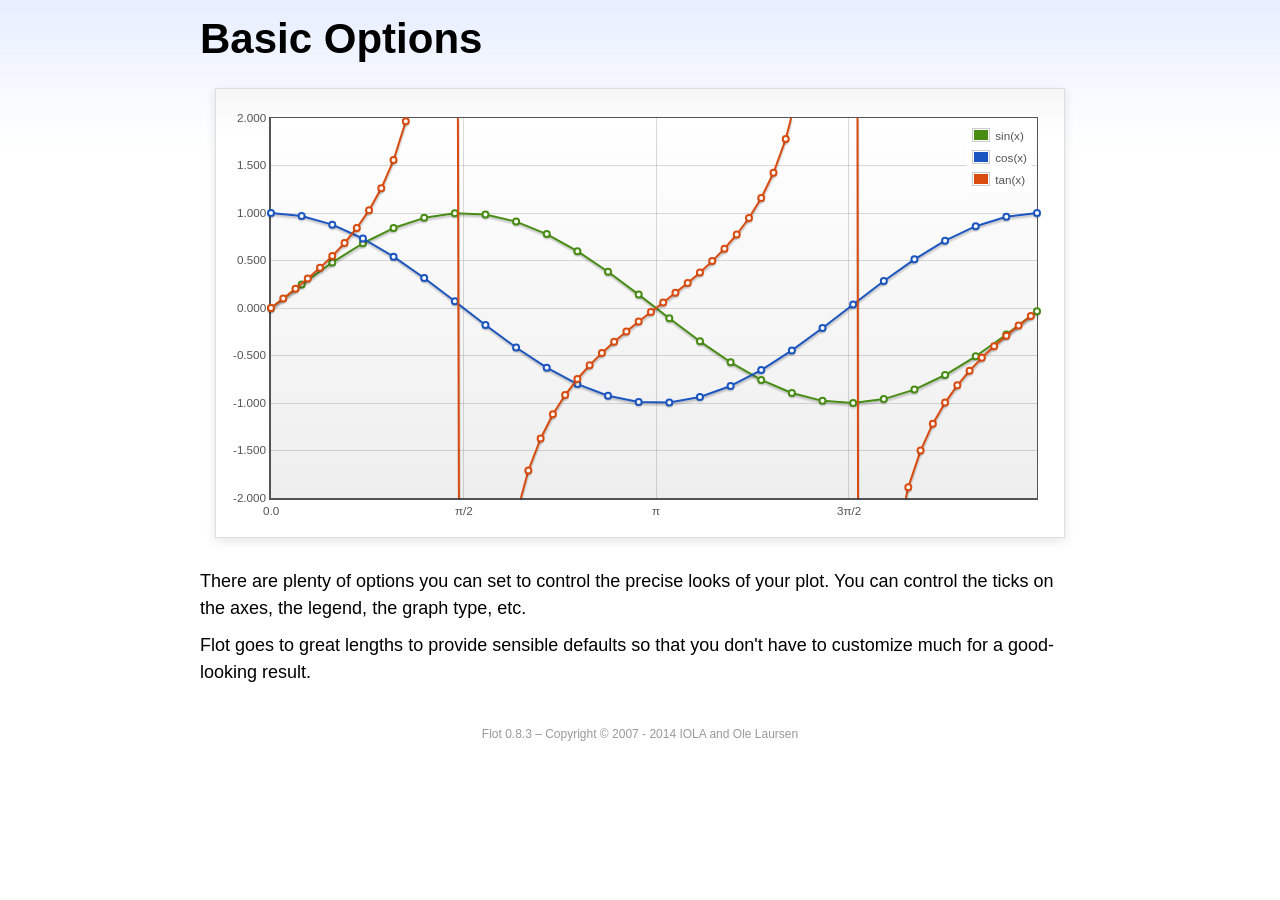
<file: admin/assets/libs/flot/examples/basic-options/index.html>
<!DOCTYPE html PUBLIC "-//W3C//DTD HTML 4.01//EN" "http://www.w3.org/TR/html4/strict.dtd">
<html>
<head>
	<meta http-equiv="Content-Type" content="text/html; charset=utf-8">
	<title>Flot Examples: Basic Options</title>
	<link href="../examples.css" rel="stylesheet" type="text/css">
	<!--[if lte IE 8]><script language="javascript" type="text/javascript" src="../../excanvas.min.js"></script><![endif]-->
	<script language="javascript" type="text/javascript" src="../../jquery.js"></script>
	<script language="javascript" type="text/javascript" src="../../jquery.flot.js"></script>
	<script type="text/javascript">

	$(function () {

		var d1 = [];
		for (var i = 0; i < Math.PI * 2; i += 0.25) {
			d1.push([i, Math.sin(i)]);
		}

		var d2 = [];
		for (var i = 0; i < Math.PI * 2; i += 0.25) {
			d2.push([i, Math.cos(i)]);
		}

		var d3 = [];
		for (var i = 0; i < Math.PI * 2; i += 0.1) {
			d3.push([i, Math.tan(i)]);
		}

		$.plot("#placeholder", [
			{ label: "sin(x)", data: d1 },
			{ label: "cos(x)", data: d2 },
			{ label: "tan(x)", data: d3 }
		], {
			series: {
				lines: { show: true },
				points: { show: true }
			},
			xaxis: {
				ticks: [
					0, [ Math.PI/2, "\u03c0/2" ], [ Math.PI, "\u03c0" ],
					[ Math.PI * 3/2, "3\u03c0/2" ], [ Math.PI * 2, "2\u03c0" ]
				]
			},
			yaxis: {
				ticks: 10,
				min: -2,
				max: 2,
				tickDecimals: 3
			},
			grid: {
				backgroundColor: { colors: [ "#fff", "#eee" ] },
				borderWidth: {
					top: 1,
					right: 1,
					bottom: 2,
					left: 2
				}
			}
		});

		// Add the Flot version string to the footer

		$("#footer").prepend("Flot " + $.plot.version + " &ndash; ");
	});

	</script>
</head>
<body>

	<div id="header">
		<h2>Basic Options</h2>
	</div>

	<div id="content">

		<div class="demo-container">
			<div id="placeholder" class="demo-placeholder"></div>
		</div>

		<p>There are plenty of options you can set to control the precise looks of your plot. You can control the ticks on the axes, the legend, the graph type, etc.</p>

		<p>Flot goes to great lengths to provide sensible defaults so that you don't have to customize much for a good-looking result.</p>

	</div>

	<div id="footer">
		Copyright &copy; 2007 - 2014 IOLA and Ole Laursen
	</div>

</body>
</html>
</file>
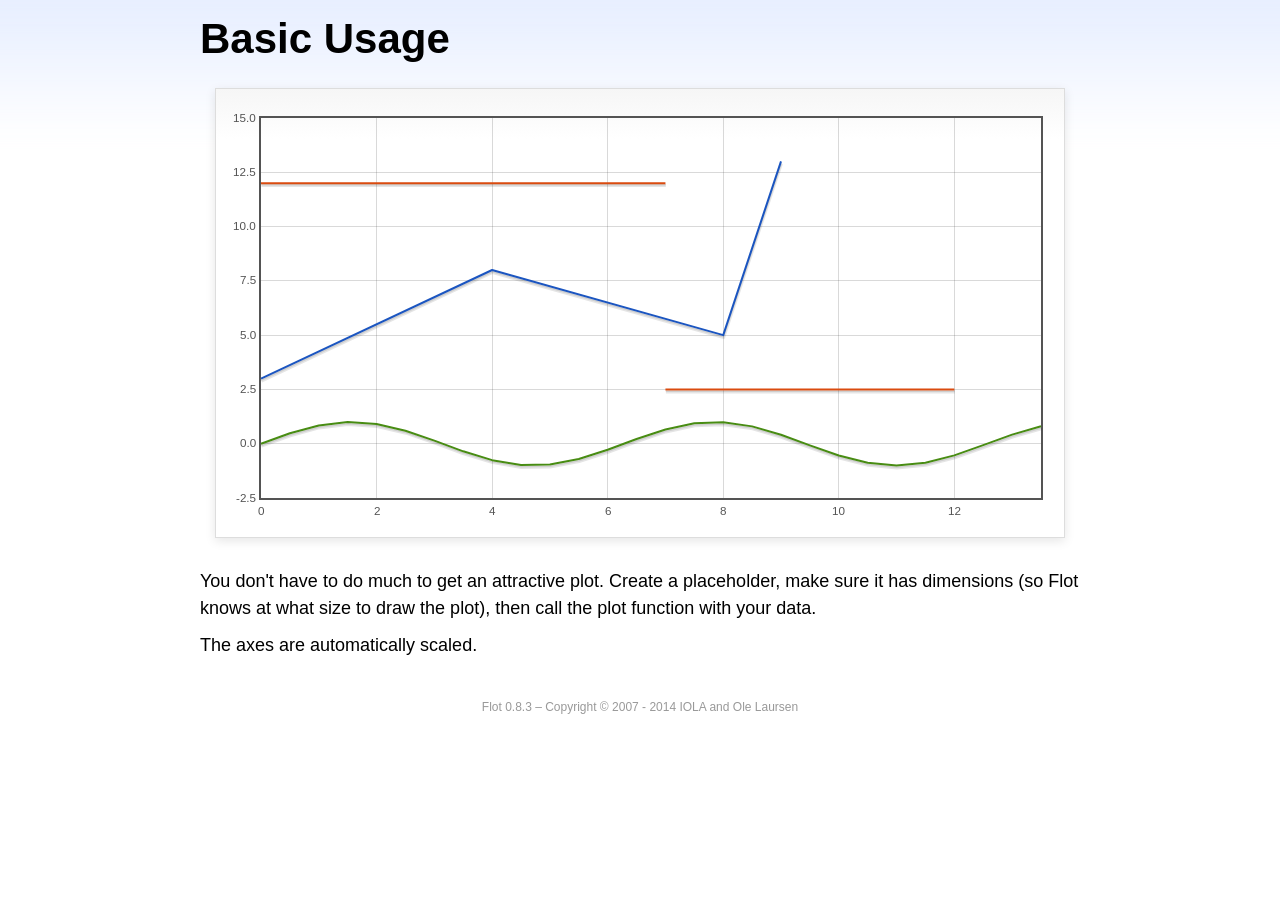
<file: admin/assets/libs/flot/examples/basic-usage/index.html>
<!DOCTYPE html PUBLIC "-//W3C//DTD HTML 4.01//EN" "http://www.w3.org/TR/html4/strict.dtd">
<html>
<head>
	<meta http-equiv="Content-Type" content="text/html; charset=utf-8">
	<title>Flot Examples: Basic Usage</title>
	<link href="../examples.css" rel="stylesheet" type="text/css">
	<!--[if lte IE 8]><script language="javascript" type="text/javascript" src="../../excanvas.min.js"></script><![endif]-->
	<script language="javascript" type="text/javascript" src="../../jquery.js"></script>
	<script language="javascript" type="text/javascript" src="../../jquery.flot.js"></script>
	<script type="text/javascript">

	$(function() {

		var d1 = [];
		for (var i = 0; i < 14; i += 0.5) {
			d1.push([i, Math.sin(i)]);
		}

		var d2 = [[0, 3], [4, 8], [8, 5], [9, 13]];

		// A null signifies separate line segments

		var d3 = [[0, 12], [7, 12], null, [7, 2.5], [12, 2.5]];

		$.plot("#placeholder", [ d1, d2, d3 ]);

		// Add the Flot version string to the footer

		$("#footer").prepend("Flot " + $.plot.version + " &ndash; ");
	});

	</script>
</head>
<body>

	<div id="header">
		<h2>Basic Usage</h2>
	</div>

	<div id="content">

		<div class="demo-container">
			<div id="placeholder" class="demo-placeholder"></div>
		</div>

		<p>You don't have to do much to get an attractive plot.  Create a placeholder, make sure it has dimensions (so Flot knows at what size to draw the plot), then call the plot function with your data.</p>

		<p>The axes are automatically scaled.</p>

	</div>

	<div id="footer">
		Copyright &copy; 2007 - 2014 IOLA and Ole Laursen
	</div>

</body>
</html>
</file>
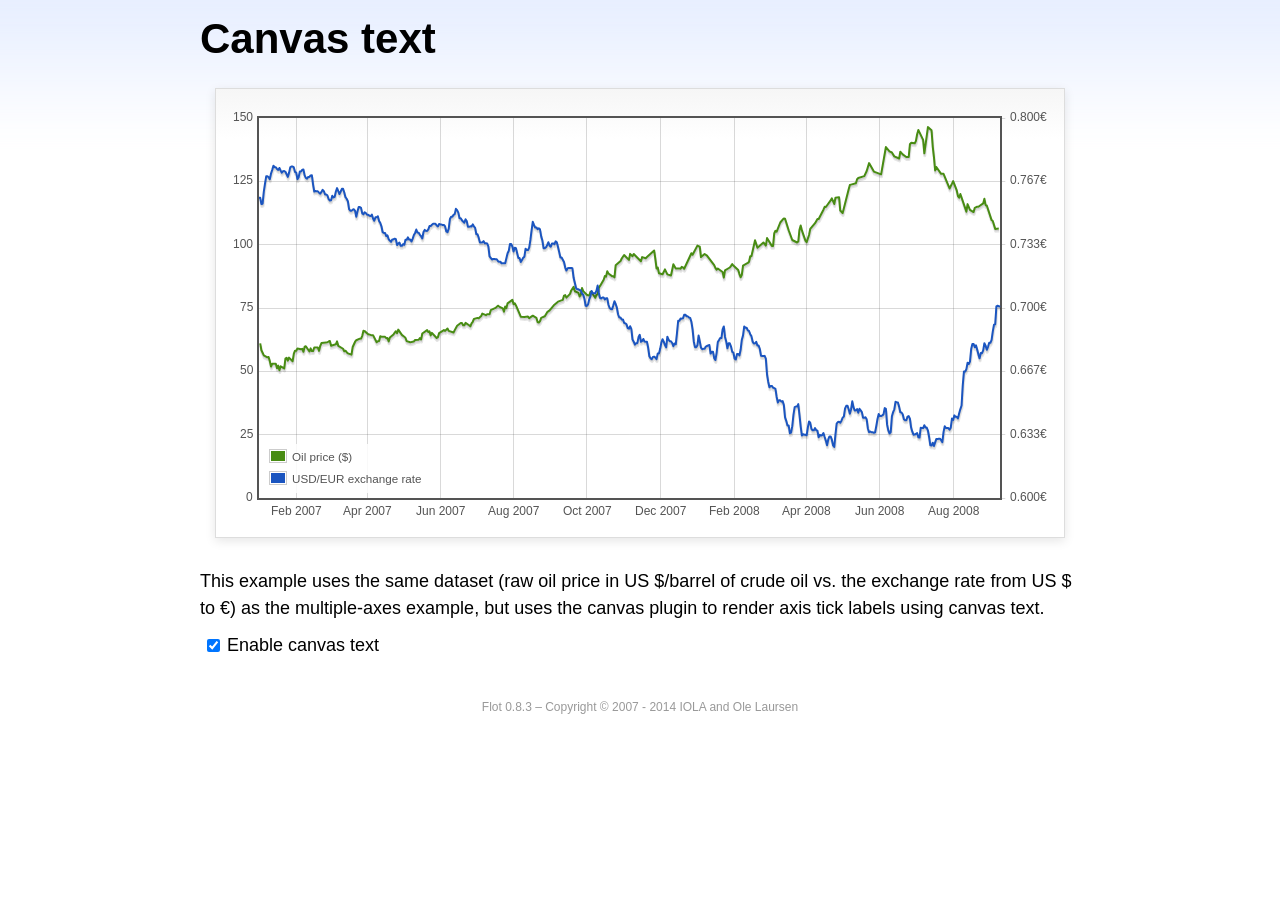
<file: admin/assets/libs/flot/examples/canvas/index.html>
<!DOCTYPE html PUBLIC "-//W3C//DTD HTML 4.01//EN" "http://www.w3.org/TR/html4/strict.dtd">
<html>
<head>
	<meta http-equiv="Content-Type" content="text/html; charset=utf-8">
	<title>Flot Examples: Canvas text</title>
	<link href="../examples.css" rel="stylesheet" type="text/css">
	<!--[if lte IE 8]><script language="javascript" type="text/javascript" src="../../excanvas.min.js"></script><![endif]-->
	<script language="javascript" type="text/javascript" src="../../jquery.js"></script>
	<script language="javascript" type="text/javascript" src="../../jquery.flot.js"></script>
	<script language="javascript" type="text/javascript" src="../../jquery.flot.time.js"></script>
	<script language="javascript" type="text/javascript" src="../../jquery.flot.canvas.js"></script>
	<script type="text/javascript">

	$(function() {

		var oilPrices = [[1167692400000,61.05], [1167778800000,58.32], [1167865200000,57.35], [1167951600000,56.31], [1168210800000,55.55], [1168297200000,55.64], [1168383600000,54.02], [1168470000000,51.88], [1168556400000,52.99], [1168815600000,52.99], [1168902000000,51.21], [1168988400000,52.24], [1169074800000,50.48], [1169161200000,51.99], [1169420400000,51.13], [1169506800000,55.04], [1169593200000,55.37], [1169679600000,54.23], [1169766000000,55.42], [1170025200000,54.01], [1170111600000,56.97], [1170198000000,58.14], [1170284400000,58.14], [1170370800000,59.02], [1170630000000,58.74], [1170716400000,58.88], [1170802800000,57.71], [1170889200000,59.71], [1170975600000,59.89], [1171234800000,57.81], [1171321200000,59.06], [1171407600000,58.00], [1171494000000,57.99], [1171580400000,59.39], [1171839600000,59.39], [1171926000000,58.07], [1172012400000,60.07], [1172098800000,61.14], [1172444400000,61.39], [1172530800000,61.46], [1172617200000,61.79], [1172703600000,62.00], [1172790000000,60.07], [1173135600000,60.69], [1173222000000,61.82], [1173308400000,60.05], [1173654000000,58.91], [1173740400000,57.93], [1173826800000,58.16], [1173913200000,57.55], [1173999600000,57.11], [1174258800000,56.59], [1174345200000,59.61], [1174518000000,61.69], [1174604400000,62.28], [1174860000000,62.91], [1174946400000,62.93], [1175032800000,64.03], [1175119200000,66.03], [1175205600000,65.87], [1175464800000,64.64], [1175637600000,64.38], [1175724000000,64.28], [1175810400000,64.28], [1176069600000,61.51], [1176156000000,61.89], [1176242400000,62.01], [1176328800000,63.85], [1176415200000,63.63], [1176674400000,63.61], [1176760800000,63.10], [1176847200000,63.13], [1176933600000,61.83], [1177020000000,63.38], [1177279200000,64.58], [1177452000000,65.84], [1177538400000,65.06], [1177624800000,66.46], [1177884000000,64.40], [1178056800000,63.68], [1178143200000,63.19], [1178229600000,61.93], [1178488800000,61.47], [1178575200000,61.55], [1178748000000,61.81], [1178834400000,62.37], [1179093600000,62.46], [1179180000000,63.17], [1179266400000,62.55], [1179352800000,64.94], [1179698400000,66.27], [1179784800000,65.50], [1179871200000,65.77], [1179957600000,64.18], [1180044000000,65.20], [1180389600000,63.15], [1180476000000,63.49], [1180562400000,65.08], [1180908000000,66.30], [1180994400000,65.96], [1181167200000,66.93], [1181253600000,65.98], [1181599200000,65.35], [1181685600000,66.26], [1181858400000,68.00], [1182117600000,69.09], [1182204000000,69.10], [1182290400000,68.19], [1182376800000,68.19], [1182463200000,69.14], [1182722400000,68.19], [1182808800000,67.77], [1182895200000,68.97], [1182981600000,69.57], [1183068000000,70.68], [1183327200000,71.09], [1183413600000,70.92], [1183586400000,71.81], [1183672800000,72.81], [1183932000000,72.19], [1184018400000,72.56], [1184191200000,72.50], [1184277600000,74.15], [1184623200000,75.05], [1184796000000,75.92], [1184882400000,75.57], [1185141600000,74.89], [1185228000000,73.56], [1185314400000,75.57], [1185400800000,74.95], [1185487200000,76.83], [1185832800000,78.21], [1185919200000,76.53], [1186005600000,76.86], [1186092000000,76.00], [1186437600000,71.59], [1186696800000,71.47], [1186956000000,71.62], [1187042400000,71.00], [1187301600000,71.98], [1187560800000,71.12], [1187647200000,69.47], [1187733600000,69.26], [1187820000000,69.83], [1187906400000,71.09], [1188165600000,71.73], [1188338400000,73.36], [1188511200000,74.04], [1188856800000,76.30], [1189116000000,77.49], [1189461600000,78.23], [1189548000000,79.91], [1189634400000,80.09], [1189720800000,79.10], [1189980000000,80.57], [1190066400000,81.93], [1190239200000,83.32], [1190325600000,81.62], [1190584800000,80.95], [1190671200000,79.53], [1190757600000,80.30], [1190844000000,82.88], [1190930400000,81.66], [1191189600000,80.24], [1191276000000,80.05], [1191362400000,79.94], [1191448800000,81.44], [1191535200000,81.22], [1191794400000,79.02], [1191880800000,80.26], [1191967200000,80.30], [1192053600000,83.08], [1192140000000,83.69], [1192399200000,86.13], [1192485600000,87.61], [1192572000000,87.40], [1192658400000,89.47], [1192744800000,88.60], [1193004000000,87.56], [1193090400000,87.56], [1193176800000,87.10], [1193263200000,91.86], [1193612400000,93.53], [1193698800000,94.53], [1193871600000,95.93], [1194217200000,93.98], [1194303600000,96.37], [1194476400000,95.46], [1194562800000,96.32], [1195081200000,93.43], [1195167600000,95.10], [1195426800000,94.64], [1195513200000,95.10], [1196031600000,97.70], [1196118000000,94.42], [1196204400000,90.62], [1196290800000,91.01], [1196377200000,88.71], [1196636400000,88.32], [1196809200000,90.23], [1196982000000,88.28], [1197241200000,87.86], [1197327600000,90.02], [1197414000000,92.25], [1197586800000,90.63], [1197846000000,90.63], [1197932400000,90.49], [1198018800000,91.24], [1198105200000,91.06], [1198191600000,90.49], [1198710000000,96.62], [1198796400000,96.00], [1199142000000,99.62], [1199314800000,99.18], [1199401200000,95.09], [1199660400000,96.33], [1199833200000,95.67], [1200351600000,91.90], [1200438000000,90.84], [1200524400000,90.13], [1200610800000,90.57], [1200956400000,89.21], [1201042800000,86.99], [1201129200000,89.85], [1201474800000,90.99], [1201561200000,91.64], [1201647600000,92.33], [1201734000000,91.75], [1202079600000,90.02], [1202166000000,88.41], [1202252400000,87.14], [1202338800000,88.11], [1202425200000,91.77], [1202770800000,92.78], [1202857200000,93.27], [1202943600000,95.46], [1203030000000,95.46], [1203289200000,101.74], [1203462000000,98.81], [1203894000000,100.88], [1204066800000,99.64], [1204153200000,102.59], [1204239600000,101.84], [1204498800000,99.52], [1204585200000,99.52], [1204671600000,104.52], [1204758000000,105.47], [1204844400000,105.15], [1205103600000,108.75], [1205276400000,109.92], [1205362800000,110.33], [1205449200000,110.21], [1205708400000,105.68], [1205967600000,101.84], [1206313200000,100.86], [1206399600000,101.22], [1206486000000,105.90], [1206572400000,107.58], [1206658800000,105.62], [1206914400000,101.58], [1207000800000,100.98], [1207173600000,103.83], [1207260000000,106.23], [1207605600000,108.50], [1207778400000,110.11], [1207864800000,110.14], [1208210400000,113.79], [1208296800000,114.93], [1208383200000,114.86], [1208728800000,117.48], [1208815200000,118.30], [1208988000000,116.06], [1209074400000,118.52], [1209333600000,118.75], [1209420000000,113.46], [1209592800000,112.52], [1210024800000,121.84], [1210111200000,123.53], [1210197600000,123.69], [1210543200000,124.23], [1210629600000,125.80], [1210716000000,126.29], [1211148000000,127.05], [1211320800000,129.07], [1211493600000,132.19], [1211839200000,128.85], [1212357600000,127.76], [1212703200000,138.54], [1212962400000,136.80], [1213135200000,136.38], [1213308000000,134.86], [1213653600000,134.01], [1213740000000,136.68], [1213912800000,135.65], [1214172000000,134.62], [1214258400000,134.62], [1214344800000,134.62], [1214431200000,139.64], [1214517600000,140.21], [1214776800000,140.00], [1214863200000,140.97], [1214949600000,143.57], [1215036000000,145.29], [1215381600000,141.37], [1215468000000,136.04], [1215727200000,146.40], [1215986400000,145.18], [1216072800000,138.74], [1216159200000,134.60], [1216245600000,129.29], [1216332000000,130.65], [1216677600000,127.95], [1216850400000,127.95], [1217282400000,122.19], [1217455200000,124.08], [1217541600000,125.10], [1217800800000,121.41], [1217887200000,119.17], [1217973600000,118.58], [1218060000000,120.02], [1218405600000,114.45], [1218492000000,113.01], [1218578400000,116.00], [1218751200000,113.77], [1219010400000,112.87], [1219096800000,114.53], [1219269600000,114.98], [1219356000000,114.98], [1219701600000,116.27], [1219788000000,118.15], [1219874400000,115.59], [1219960800000,115.46], [1220306400000,109.71], [1220392800000,109.35], [1220565600000,106.23], [1220824800000,106.34]];

		var exchangeRates = [[1167606000000,0.7580], [1167692400000,0.7580], [1167778800000,0.75470], [1167865200000,0.75490], [1167951600000,0.76130], [1168038000000,0.76550], [1168124400000,0.76930], [1168210800000,0.76940], [1168297200000,0.76880], [1168383600000,0.76780], [1168470000000,0.77080], [1168556400000,0.77270], [1168642800000,0.77490], [1168729200000,0.77410], [1168815600000,0.77410], [1168902000000,0.77320], [1168988400000,0.77270], [1169074800000,0.77370], [1169161200000,0.77240], [1169247600000,0.77120], [1169334000000,0.7720], [1169420400000,0.77210], [1169506800000,0.77170], [1169593200000,0.77040], [1169679600000,0.7690], [1169766000000,0.77110], [1169852400000,0.7740], [1169938800000,0.77450], [1170025200000,0.77450], [1170111600000,0.7740], [1170198000000,0.77160], [1170284400000,0.77130], [1170370800000,0.76780], [1170457200000,0.76880], [1170543600000,0.77180], [1170630000000,0.77180], [1170716400000,0.77280], [1170802800000,0.77290], [1170889200000,0.76980], [1170975600000,0.76850], [1171062000000,0.76810], [1171148400000,0.7690], [1171234800000,0.7690], [1171321200000,0.76980], [1171407600000,0.76990], [1171494000000,0.76510], [1171580400000,0.76130], [1171666800000,0.76160], [1171753200000,0.76140], [1171839600000,0.76140], [1171926000000,0.76070], [1172012400000,0.76020], [1172098800000,0.76110], [1172185200000,0.76220], [1172271600000,0.76150], [1172358000000,0.75980], [1172444400000,0.75980], [1172530800000,0.75920], [1172617200000,0.75730], [1172703600000,0.75660], [1172790000000,0.75670], [1172876400000,0.75910], [1172962800000,0.75820], [1173049200000,0.75850], [1173135600000,0.76130], [1173222000000,0.76310], [1173308400000,0.76150], [1173394800000,0.760], [1173481200000,0.76130], [1173567600000,0.76270], [1173654000000,0.76270], [1173740400000,0.76080], [1173826800000,0.75830], [1173913200000,0.75750], [1173999600000,0.75620], [1174086000000,0.7520], [1174172400000,0.75120], [1174258800000,0.75120], [1174345200000,0.75170], [1174431600000,0.7520], [1174518000000,0.75110], [1174604400000,0.7480], [1174690800000,0.75090], [1174777200000,0.75310], [1174860000000,0.75310], [1174946400000,0.75270], [1175032800000,0.74980], [1175119200000,0.74930], [1175205600000,0.75040], [1175292000000,0.750], [1175378400000,0.74910], [1175464800000,0.74910], [1175551200000,0.74850], [1175637600000,0.74840], [1175724000000,0.74920], [1175810400000,0.74710], [1175896800000,0.74590], [1175983200000,0.74770], [1176069600000,0.74770], [1176156000000,0.74830], [1176242400000,0.74580], [1176328800000,0.74480], [1176415200000,0.7430], [1176501600000,0.73990], [1176588000000,0.73950], [1176674400000,0.73950], [1176760800000,0.73780], [1176847200000,0.73820], [1176933600000,0.73620], [1177020000000,0.73550], [1177106400000,0.73480], [1177192800000,0.73610], [1177279200000,0.73610], [1177365600000,0.73650], [1177452000000,0.73620], [1177538400000,0.73310], [1177624800000,0.73390], [1177711200000,0.73440], [1177797600000,0.73270], [1177884000000,0.73270], [1177970400000,0.73360], [1178056800000,0.73330], [1178143200000,0.73590], [1178229600000,0.73590], [1178316000000,0.73720], [1178402400000,0.7360], [1178488800000,0.7360], [1178575200000,0.7350], [1178661600000,0.73650], [1178748000000,0.73840], [1178834400000,0.73950], [1178920800000,0.74130], [1179007200000,0.73970], [1179093600000,0.73960], [1179180000000,0.73850], [1179266400000,0.73780], [1179352800000,0.73660], [1179439200000,0.740], [1179525600000,0.74110], [1179612000000,0.74060], [1179698400000,0.74050], [1179784800000,0.74140], [1179871200000,0.74310], [1179957600000,0.74310], [1180044000000,0.74380], [1180130400000,0.74430], [1180216800000,0.74430], [1180303200000,0.74430], [1180389600000,0.74340], [1180476000000,0.74290], [1180562400000,0.74420], [1180648800000,0.7440], [1180735200000,0.74390], [1180821600000,0.74370], [1180908000000,0.74370], [1180994400000,0.74290], [1181080800000,0.74030], [1181167200000,0.73990], [1181253600000,0.74180], [1181340000000,0.74680], [1181426400000,0.7480], [1181512800000,0.7480], [1181599200000,0.7490], [1181685600000,0.74940], [1181772000000,0.75220], [1181858400000,0.75150], [1181944800000,0.75020], [1182031200000,0.74720], [1182117600000,0.74720], [1182204000000,0.74620], [1182290400000,0.74550], [1182376800000,0.74490], [1182463200000,0.74670], [1182549600000,0.74580], [1182636000000,0.74270], [1182722400000,0.74270], [1182808800000,0.7430], [1182895200000,0.74290], [1182981600000,0.7440], [1183068000000,0.7430], [1183154400000,0.74220], [1183240800000,0.73880], [1183327200000,0.73880], [1183413600000,0.73690], [1183500000000,0.73450], [1183586400000,0.73450], [1183672800000,0.73450], [1183759200000,0.73520], [1183845600000,0.73410], [1183932000000,0.73410], [1184018400000,0.7340], [1184104800000,0.73240], [1184191200000,0.72720], [1184277600000,0.72640], [1184364000000,0.72550], [1184450400000,0.72580], [1184536800000,0.72580], [1184623200000,0.72560], [1184709600000,0.72570], [1184796000000,0.72470], [1184882400000,0.72430], [1184968800000,0.72440], [1185055200000,0.72350], [1185141600000,0.72350], [1185228000000,0.72350], [1185314400000,0.72350], [1185400800000,0.72620], [1185487200000,0.72880], [1185573600000,0.73010], [1185660000000,0.73370], [1185746400000,0.73370], [1185832800000,0.73240], [1185919200000,0.72970], [1186005600000,0.73170], [1186092000000,0.73150], [1186178400000,0.72880], [1186264800000,0.72630], [1186351200000,0.72630], [1186437600000,0.72420], [1186524000000,0.72530], [1186610400000,0.72640], [1186696800000,0.7270], [1186783200000,0.73120], [1186869600000,0.73050], [1186956000000,0.73050], [1187042400000,0.73180], [1187128800000,0.73580], [1187215200000,0.74090], [1187301600000,0.74540], [1187388000000,0.74370], [1187474400000,0.74240], [1187560800000,0.74240], [1187647200000,0.74150], [1187733600000,0.74190], [1187820000000,0.74140], [1187906400000,0.73770], [1187992800000,0.73550], [1188079200000,0.73150], [1188165600000,0.73150], [1188252000000,0.7320], [1188338400000,0.73320], [1188424800000,0.73460], [1188511200000,0.73280], [1188597600000,0.73230], [1188684000000,0.7340], [1188770400000,0.7340], [1188856800000,0.73360], [1188943200000,0.73510], [1189029600000,0.73460], [1189116000000,0.73210], [1189202400000,0.72940], [1189288800000,0.72660], [1189375200000,0.72660], [1189461600000,0.72540], [1189548000000,0.72420], [1189634400000,0.72130], [1189720800000,0.71970], [1189807200000,0.72090], [1189893600000,0.7210], [1189980000000,0.7210], [1190066400000,0.7210], [1190152800000,0.72090], [1190239200000,0.71590], [1190325600000,0.71330], [1190412000000,0.71050], [1190498400000,0.70990], [1190584800000,0.70990], [1190671200000,0.70930], [1190757600000,0.70930], [1190844000000,0.70760], [1190930400000,0.7070], [1191016800000,0.70490], [1191103200000,0.70120], [1191189600000,0.70110], [1191276000000,0.70190], [1191362400000,0.70460], [1191448800000,0.70630], [1191535200000,0.70890], [1191621600000,0.70770], [1191708000000,0.70770], [1191794400000,0.70770], [1191880800000,0.70910], [1191967200000,0.71180], [1192053600000,0.70790], [1192140000000,0.70530], [1192226400000,0.7050], [1192312800000,0.70550], [1192399200000,0.70550], [1192485600000,0.70450], [1192572000000,0.70510], [1192658400000,0.70510], [1192744800000,0.70170], [1192831200000,0.70], [1192917600000,0.69950], [1193004000000,0.69940], [1193090400000,0.70140], [1193176800000,0.70360], [1193263200000,0.70210], [1193349600000,0.70020], [1193436000000,0.69670], [1193522400000,0.6950], [1193612400000,0.6950], [1193698800000,0.69390], [1193785200000,0.6940], [1193871600000,0.69220], [1193958000000,0.69190], [1194044400000,0.69140], [1194130800000,0.68940], [1194217200000,0.68910], [1194303600000,0.69040], [1194390000000,0.6890], [1194476400000,0.68340], [1194562800000,0.68230], [1194649200000,0.68070], [1194735600000,0.68150], [1194822000000,0.68150], [1194908400000,0.68470], [1194994800000,0.68590], [1195081200000,0.68220], [1195167600000,0.68270], [1195254000000,0.68370], [1195340400000,0.68230], [1195426800000,0.68220], [1195513200000,0.68220], [1195599600000,0.67920], [1195686000000,0.67460], [1195772400000,0.67350], [1195858800000,0.67310], [1195945200000,0.67420], [1196031600000,0.67440], [1196118000000,0.67390], [1196204400000,0.67310], [1196290800000,0.67610], [1196377200000,0.67610], [1196463600000,0.67850], [1196550000000,0.68180], [1196636400000,0.68360], [1196722800000,0.68230], [1196809200000,0.68050], [1196895600000,0.67930], [1196982000000,0.68490], [1197068400000,0.68330], [1197154800000,0.68250], [1197241200000,0.68250], [1197327600000,0.68160], [1197414000000,0.67990], [1197500400000,0.68130], [1197586800000,0.68090], [1197673200000,0.68680], [1197759600000,0.69330], [1197846000000,0.69330], [1197932400000,0.69450], [1198018800000,0.69440], [1198105200000,0.69460], [1198191600000,0.69640], [1198278000000,0.69650], [1198364400000,0.69560], [1198450800000,0.69560], [1198537200000,0.6950], [1198623600000,0.69480], [1198710000000,0.69280], [1198796400000,0.68870], [1198882800000,0.68240], [1198969200000,0.67940], [1199055600000,0.67940], [1199142000000,0.68030], [1199228400000,0.68550], [1199314800000,0.68240], [1199401200000,0.67910], [1199487600000,0.67830], [1199574000000,0.67850], [1199660400000,0.67850], [1199746800000,0.67970], [1199833200000,0.680], [1199919600000,0.68030], [1200006000000,0.68050], [1200092400000,0.6760], [1200178800000,0.6770], [1200265200000,0.6770], [1200351600000,0.67360], [1200438000000,0.67260], [1200524400000,0.67640], [1200610800000,0.68210], [1200697200000,0.68310], [1200783600000,0.68420], [1200870000000,0.68420], [1200956400000,0.68870], [1201042800000,0.69030], [1201129200000,0.68480], [1201215600000,0.68240], [1201302000000,0.67880], [1201388400000,0.68140], [1201474800000,0.68140], [1201561200000,0.67970], [1201647600000,0.67690], [1201734000000,0.67650], [1201820400000,0.67330], [1201906800000,0.67290], [1201993200000,0.67580], [1202079600000,0.67580], [1202166000000,0.6750], [1202252400000,0.6780], [1202338800000,0.68330], [1202425200000,0.68560], [1202511600000,0.69030], [1202598000000,0.68960], [1202684400000,0.68960], [1202770800000,0.68820], [1202857200000,0.68790], [1202943600000,0.68620], [1203030000000,0.68520], [1203116400000,0.68230], [1203202800000,0.68130], [1203289200000,0.68130], [1203375600000,0.68220], [1203462000000,0.68020], [1203548400000,0.68020], [1203634800000,0.67840], [1203721200000,0.67480], [1203807600000,0.67470], [1203894000000,0.67470], [1203980400000,0.67480], [1204066800000,0.67330], [1204153200000,0.6650], [1204239600000,0.66110], [1204326000000,0.65830], [1204412400000,0.6590], [1204498800000,0.6590], [1204585200000,0.65810], [1204671600000,0.65780], [1204758000000,0.65740], [1204844400000,0.65320], [1204930800000,0.65020], [1205017200000,0.65140], [1205103600000,0.65140], [1205190000000,0.65070], [1205276400000,0.6510], [1205362800000,0.64890], [1205449200000,0.64240], [1205535600000,0.64060], [1205622000000,0.63820], [1205708400000,0.63820], [1205794800000,0.63410], [1205881200000,0.63440], [1205967600000,0.63780], [1206054000000,0.64390], [1206140400000,0.64780], [1206226800000,0.64810], [1206313200000,0.64810], [1206399600000,0.64940], [1206486000000,0.64380], [1206572400000,0.63770], [1206658800000,0.63290], [1206745200000,0.63360], [1206831600000,0.63330], [1206914400000,0.63330], [1207000800000,0.6330], [1207087200000,0.63710], [1207173600000,0.64030], [1207260000000,0.63960], [1207346400000,0.63640], [1207432800000,0.63560], [1207519200000,0.63560], [1207605600000,0.63680], [1207692000000,0.63570], [1207778400000,0.63540], [1207864800000,0.6320], [1207951200000,0.63320], [1208037600000,0.63280], [1208124000000,0.63310], [1208210400000,0.63420], [1208296800000,0.63210], [1208383200000,0.63020], [1208469600000,0.62780], [1208556000000,0.63080], [1208642400000,0.63240], [1208728800000,0.63240], [1208815200000,0.63070], [1208901600000,0.62770], [1208988000000,0.62690], [1209074400000,0.63350], [1209160800000,0.63920], [1209247200000,0.640], [1209333600000,0.64010], [1209420000000,0.63960], [1209506400000,0.64070], [1209592800000,0.64230], [1209679200000,0.64290], [1209765600000,0.64720], [1209852000000,0.64850], [1209938400000,0.64860], [1210024800000,0.64670], [1210111200000,0.64440], [1210197600000,0.64670], [1210284000000,0.65090], [1210370400000,0.64780], [1210456800000,0.64610], [1210543200000,0.64610], [1210629600000,0.64680], [1210716000000,0.64490], [1210802400000,0.6470], [1210888800000,0.64610], [1210975200000,0.64520], [1211061600000,0.64220], [1211148000000,0.64220], [1211234400000,0.64250], [1211320800000,0.64140], [1211407200000,0.63660], [1211493600000,0.63460], [1211580000000,0.6350], [1211666400000,0.63460], [1211752800000,0.63460], [1211839200000,0.63430], [1211925600000,0.63460], [1212012000000,0.63790], [1212098400000,0.64160], [1212184800000,0.64420], [1212271200000,0.64310], [1212357600000,0.64310], [1212444000000,0.64350], [1212530400000,0.6440], [1212616800000,0.64730], [1212703200000,0.64690], [1212789600000,0.63860], [1212876000000,0.63560], [1212962400000,0.6340], [1213048800000,0.63460], [1213135200000,0.6430], [1213221600000,0.64520], [1213308000000,0.64670], [1213394400000,0.65060], [1213480800000,0.65040], [1213567200000,0.65030], [1213653600000,0.64810], [1213740000000,0.64510], [1213826400000,0.6450], [1213912800000,0.64410], [1213999200000,0.64140], [1214085600000,0.64090], [1214172000000,0.64090], [1214258400000,0.64280], [1214344800000,0.64310], [1214431200000,0.64180], [1214517600000,0.63710], [1214604000000,0.63490], [1214690400000,0.63330], [1214776800000,0.63340], [1214863200000,0.63380], [1214949600000,0.63420], [1215036000000,0.6320], [1215122400000,0.63180], [1215208800000,0.6370], [1215295200000,0.63680], [1215381600000,0.63680], [1215468000000,0.63830], [1215554400000,0.63710], [1215640800000,0.63710], [1215727200000,0.63550], [1215813600000,0.6320], [1215900000000,0.62770], [1215986400000,0.62760], [1216072800000,0.62910], [1216159200000,0.62740], [1216245600000,0.62930], [1216332000000,0.63110], [1216418400000,0.6310], [1216504800000,0.63120], [1216591200000,0.63120], [1216677600000,0.63040], [1216764000000,0.62940], [1216850400000,0.63480], [1216936800000,0.63780], [1217023200000,0.63680], [1217109600000,0.63680], [1217196000000,0.63680], [1217282400000,0.6360], [1217368800000,0.6370], [1217455200000,0.64180], [1217541600000,0.64110], [1217628000000,0.64350], [1217714400000,0.64270], [1217800800000,0.64270], [1217887200000,0.64190], [1217973600000,0.64460], [1218060000000,0.64680], [1218146400000,0.64870], [1218232800000,0.65940], [1218319200000,0.66660], [1218405600000,0.66660], [1218492000000,0.66780], [1218578400000,0.67120], [1218664800000,0.67050], [1218751200000,0.67180], [1218837600000,0.67840], [1218924000000,0.68110], [1219010400000,0.68110], [1219096800000,0.67940], [1219183200000,0.68040], [1219269600000,0.67810], [1219356000000,0.67560], [1219442400000,0.67350], [1219528800000,0.67630], [1219615200000,0.67620], [1219701600000,0.67770], [1219788000000,0.68150], [1219874400000,0.68020], [1219960800000,0.6780], [1220047200000,0.67960], [1220133600000,0.68170], [1220220000000,0.68170], [1220306400000,0.68320], [1220392800000,0.68770], [1220479200000,0.69120], [1220565600000,0.69140], [1220652000000,0.70090], [1220738400000,0.70120], [1220824800000,0.7010], [1220911200000,0.70050]];

		var data = [
			{ data: oilPrices, label: "Oil price ($)" },
			{ data: exchangeRates, label: "USD/EUR exchange rate", yaxis: 2 }
		];

		var options = {
			canvas: true,
			xaxes: [ { mode: "time" } ],
			yaxes: [ { min: 0 }, {
				position: "right",
				alignTicksWithAxis: 1,
				tickFormatter: function(value, axis) {
					return value.toFixed(axis.tickDecimals) + "€";
				}
			} ],
			legend: { position: "sw" }
		}

		$.plot("#placeholder", data, options);

		$("input").change(function () {
			options.canvas = $(this).is(":checked");
			$.plot("#placeholder", data, options);
		});

		// Add the Flot version string to the footer

		$("#footer").prepend("Flot " + $.plot.version + " &ndash; ");
	});

	</script>
</head>
<body>

	<div id="header">
		<h2>Canvas text</h2>
	</div>

	<div id="content">

		<div class="demo-container">
			<div id="placeholder" class="demo-placeholder"></div>
		</div>

		<p>This example uses the same dataset (raw oil price in US $/barrel of crude oil vs. the exchange rate from US $ to €) as the multiple-axes example, but uses the canvas plugin to render axis tick labels using canvas text.</p>

		<p><input type="checkbox" checked="checked">Enable canvas text</input></p>

	</div>

	<div id="footer">
		Copyright &copy; 2007 - 2014 IOLA and Ole Laursen
	</div>

</body>
</html>
</file>
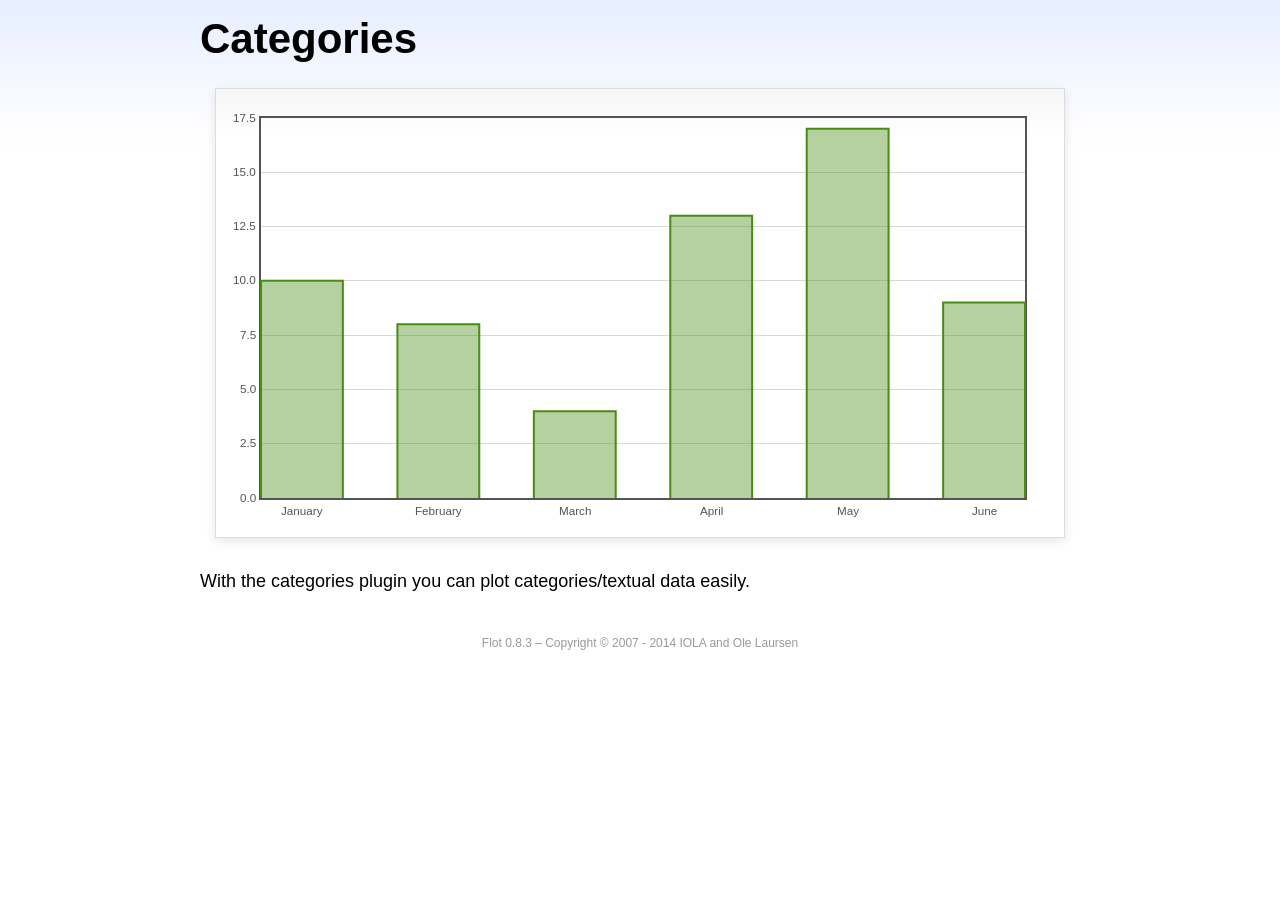
<file: admin/assets/libs/flot/examples/categories/index.html>
<!DOCTYPE html PUBLIC "-//W3C//DTD HTML 4.01//EN" "http://www.w3.org/TR/html4/strict.dtd">
<html>
<head>
	<meta http-equiv="Content-Type" content="text/html; charset=utf-8">
	<title>Flot Examples: Categories</title>
	<link href="../examples.css" rel="stylesheet" type="text/css">
	<!--[if lte IE 8]><script language="javascript" type="text/javascript" src="../../excanvas.min.js"></script><![endif]-->
	<script language="javascript" type="text/javascript" src="../../jquery.js"></script>
	<script language="javascript" type="text/javascript" src="../../jquery.flot.js"></script>
	<script language="javascript" type="text/javascript" src="../../jquery.flot.categories.js"></script>
	<script type="text/javascript">

	$(function() {

		var data = [ ["January", 10], ["February", 8], ["March", 4], ["April", 13], ["May", 17], ["June", 9] ];

		$.plot("#placeholder", [ data ], {
			series: {
				bars: {
					show: true,
					barWidth: 0.6,
					align: "center"
				}
			},
			xaxis: {
				mode: "categories",
				tickLength: 0
			}
		});

		// Add the Flot version string to the footer

		$("#footer").prepend("Flot " + $.plot.version + " &ndash; ");
	});

	</script>
</head>
<body>

	<div id="header">
		<h2>Categories</h2>
	</div>

	<div id="content">

		<div class="demo-container">
			<div id="placeholder" class="demo-placeholder"></div>
		</div>

		<p>With the categories plugin you can plot categories/textual data easily.</p>

	</div>

	<div id="footer">
		Copyright &copy; 2007 - 2014 IOLA and Ole Laursen
	</div>

</body>
</html>
</file>
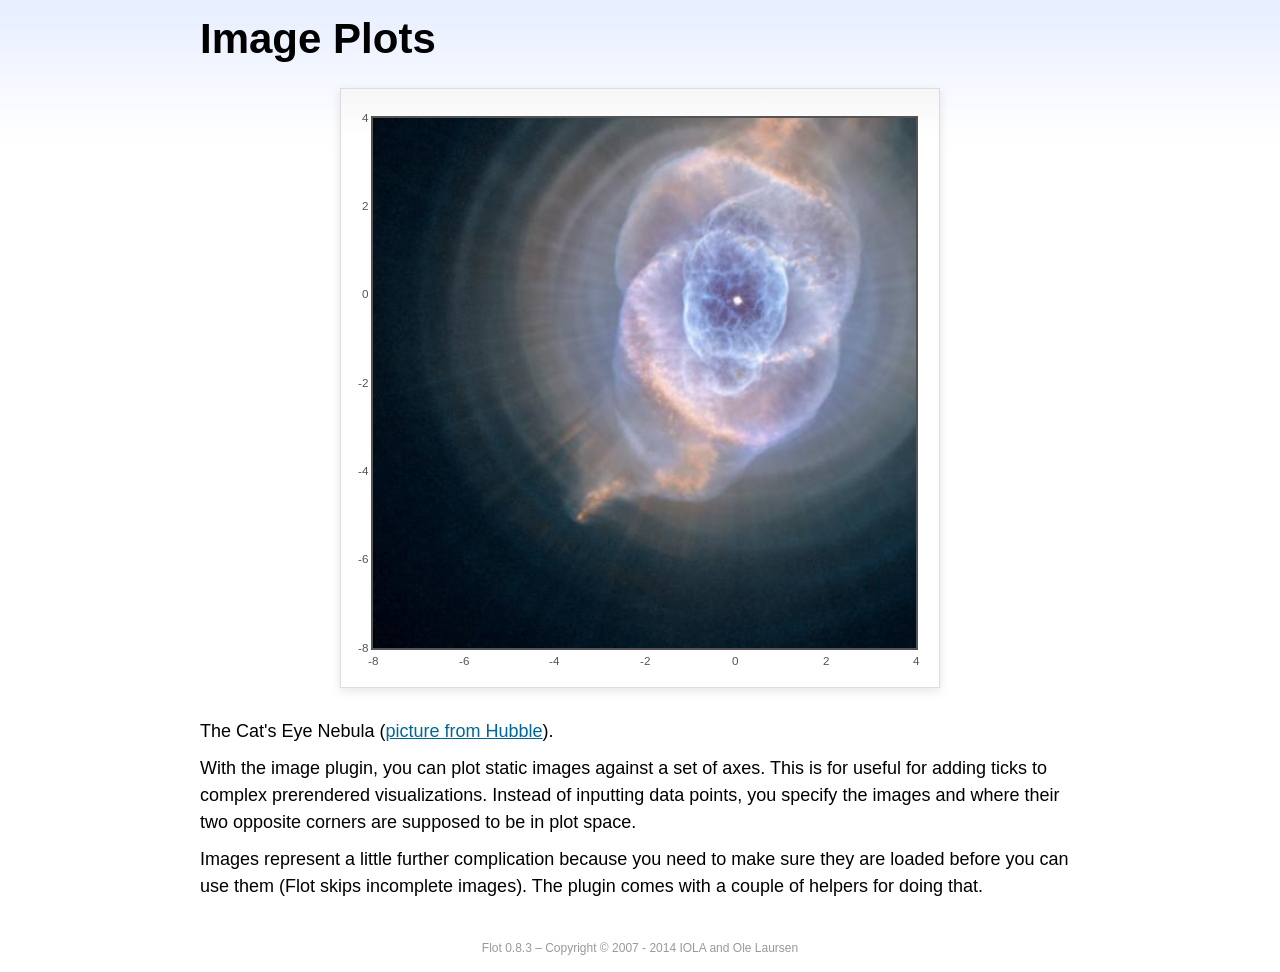
<file: admin/assets/libs/flot/examples/image/index.html>
<!DOCTYPE html PUBLIC "-//W3C//DTD HTML 4.01//EN" "http://www.w3.org/TR/html4/strict.dtd">
<html>
<head>
	<meta http-equiv="Content-Type" content="text/html; charset=utf-8">
	<title>Flot Examples: Image Plots</title>
	<link href="../examples.css" rel="stylesheet" type="text/css">
	<!--[if lte IE 8]><script language="javascript" type="text/javascript" src="../../excanvas.min.js"></script><![endif]-->
	<script language="javascript" type="text/javascript" src="../../jquery.js"></script>
	<script language="javascript" type="text/javascript" src="../../jquery.flot.js"></script>
	<script language="javascript" type="text/javascript" src="../../jquery.flot.image.js"></script>
	<script type="text/javascript">

	$(function() {

		var data = [[["hs-2004-27-a-large-web.jpg", -10, -10, 10, 10]]];

		var options = {
			series: {
				images: {
					show: true
				}
			},
			xaxis: {
				min: -8,
				max: 4
			},
			yaxis: {
				min: -8,
				max: 4
			}
		};

		$.plot.image.loadDataImages(data, options, function () {
			$.plot("#placeholder", data, options);
		});

		// Add the Flot version string to the footer

		$("#footer").prepend("Flot " + $.plot.version + " &ndash; ");
	});

	</script>
</head>
<body>

	<div id="header">
		<h2>Image Plots</h2>
	</div>

	<div id="content">

		<div class="demo-container" style="width:600px;height:600px;">
			<div id="placeholder" class="demo-placeholder"></div>
		</div>

		<p>The Cat's Eye Nebula (<a href="http://hubblesite.org/gallery/album/nebula/pr2004027a/">picture from Hubble</a>).</p>

		<p>With the image plugin, you can plot static images against a set of axes. This is for useful for adding ticks to complex prerendered visualizations. Instead of inputting data points, you specify the images and where their two opposite corners are supposed to be in plot space.</p>

		<p>Images represent a little further complication because you need to make sure they are loaded before you can use them (Flot skips incomplete images). The plugin comes with a couple of helpers for doing that.</p>

	</div>

	<div id="footer">
		Copyright &copy; 2007 - 2014 IOLA and Ole Laursen
	</div>

</body>
</html>
</file>
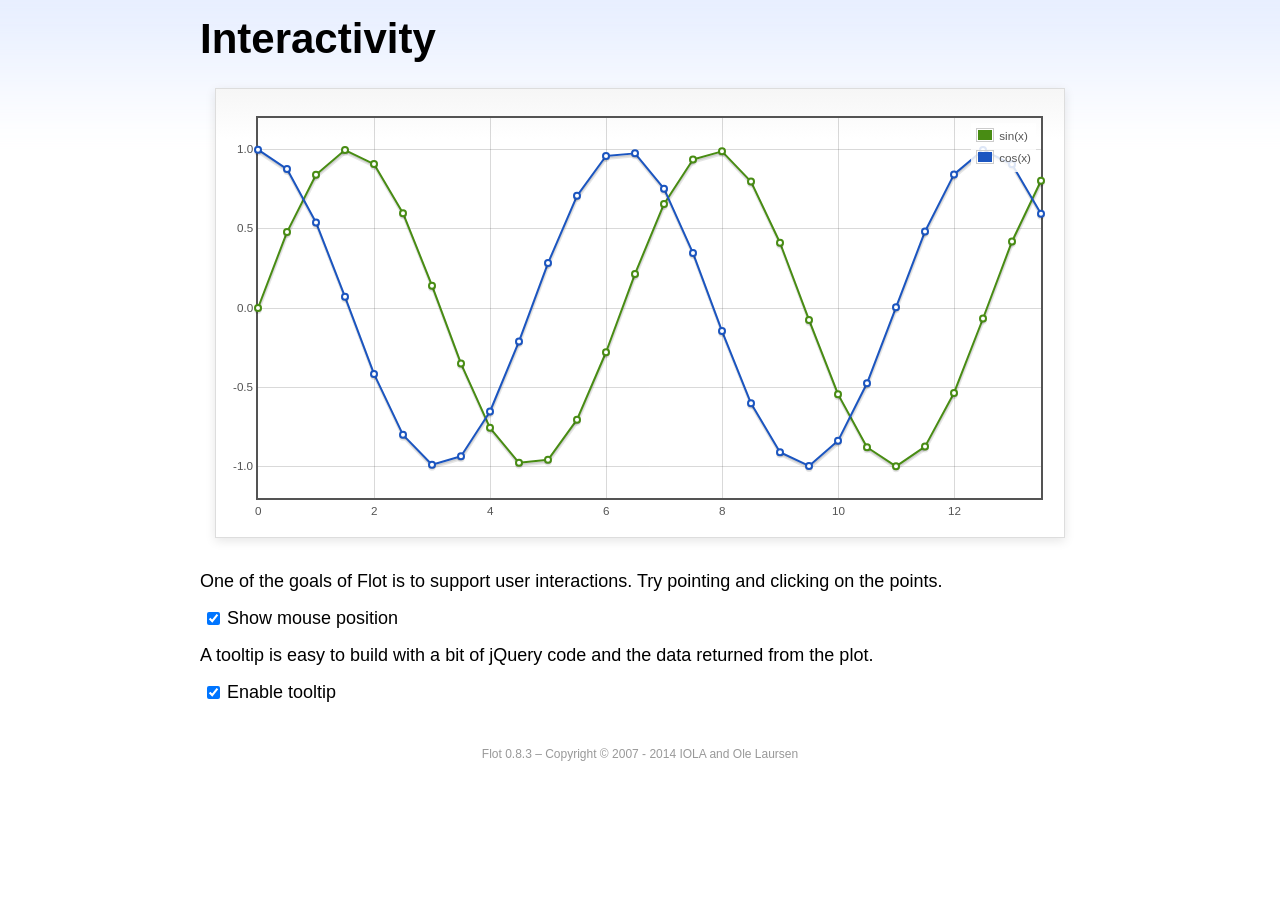
<file: admin/assets/libs/flot/examples/interacting/index.html>
<!DOCTYPE html PUBLIC "-//W3C//DTD HTML 4.01//EN" "http://www.w3.org/TR/html4/strict.dtd">
<html>
<head>
	<meta http-equiv="Content-Type" content="text/html; charset=utf-8">
	<title>Flot Examples: Interactivity</title>
	<link href="../examples.css" rel="stylesheet" type="text/css">
	<!--[if lte IE 8]><script language="javascript" type="text/javascript" src="../../excanvas.min.js"></script><![endif]-->
	<script language="javascript" type="text/javascript" src="../../jquery.js"></script>
	<script language="javascript" type="text/javascript" src="../../jquery.flot.js"></script>
	<script type="text/javascript">

	$(function() {

		var sin = [],
			cos = [];

		for (var i = 0; i < 14; i += 0.5) {
			sin.push([i, Math.sin(i)]);
			cos.push([i, Math.cos(i)]);
		}

		var plot = $.plot("#placeholder", [
			{ data: sin, label: "sin(x)"},
			{ data: cos, label: "cos(x)"}
		], {
			series: {
				lines: {
					show: true
				},
				points: {
					show: true
				}
			},
			grid: {
				hoverable: true,
				clickable: true
			},
			yaxis: {
				min: -1.2,
				max: 1.2
			}
		});

		$("<div id='tooltip'></div>").css({
			position: "absolute",
			display: "none",
			border: "1px solid #fdd",
			padding: "2px",
			"background-color": "#fee",
			opacity: 0.80
		}).appendTo("body");

		$("#placeholder").bind("plothover", function (event, pos, item) {

			if ($("#enablePosition:checked").length > 0) {
				var str = "(" + pos.x.toFixed(2) + ", " + pos.y.toFixed(2) + ")";
				$("#hoverdata").text(str);
			}

			if ($("#enableTooltip:checked").length > 0) {
				if (item) {
					var x = item.datapoint[0].toFixed(2),
						y = item.datapoint[1].toFixed(2);

					$("#tooltip").html(item.series.label + " of " + x + " = " + y)
						.css({top: item.pageY+5, left: item.pageX+5})
						.fadeIn(200);
				} else {
					$("#tooltip").hide();
				}
			}
		});

		$("#placeholder").bind("plotclick", function (event, pos, item) {
			if (item) {
				$("#clickdata").text(" - click point " + item.dataIndex + " in " + item.series.label);
				plot.highlight(item.series, item.datapoint);
			}
		});

		// Add the Flot version string to the footer

		$("#footer").prepend("Flot " + $.plot.version + " &ndash; ");
	});

	</script>
</head>
<body>
	<div id="header">
		<h2>Interactivity</h2>
	</div>

	<div id="content">

		<div class="demo-container">
			<div id="placeholder" class="demo-placeholder"></div>
		</div>

		<p>One of the goals of Flot is to support user interactions. Try pointing and clicking on the points.</p>

		<p>
			<label><input id="enablePosition" type="checkbox" checked="checked"></input>Show mouse position</label>
			<span id="hoverdata"></span>
			<span id="clickdata"></span>
		</p>

		<p>A tooltip is easy to build with a bit of jQuery code and the data returned from the plot.</p>

		<p><label><input id="enableTooltip" type="checkbox" checked="checked"></input>Enable tooltip</label></p>

	</div>

	<div id="footer">
		Copyright &copy; 2007 - 2014 IOLA and Ole Laursen
	</div>

</body>
</html>
</file>
<file: admin/assets/libs/flot/css/float-chart.css>
/*
Template Name: Admin Template
Author: Wrappixel

File: scss
*/
@import url("https://fonts.googleapis.com/css?family=Rubik:300,400,500,600,700");
/*Theme Colors*/
/**
 * Table Of Content
 *
 * 	1. Color system
 *	2. Options
 *	3. Body
 *	4. Typography
 *	5. Breadcrumbs
 *	6. Cards
 *	7. Dropdowns
 *	8. Buttons
 *	9. Typography
 *	10. Progress bars
 *	11. Tables
 *	12. Forms
 *	14. Component
 */
/*============================================================== 
 flot chart
 ============================================================== */
.flot-chart {
  display: block;
  height: 300px; }

.flot-chart-content {
  width: 100%;
  height: 100%; }
</file>
<file: admin/assets/libs/flot/examples/examples.css>
* {	padding: 0; margin: 0; vertical-align: top; }

body {
	background: url(background.png) repeat-x;
	font: 18px/1.5em "proxima-nova", Helvetica, Arial, sans-serif;
}

a {	color: #069; }
a:hover { color: #28b; }

h2 {
	margin-top: 15px;
	font: normal 32px "omnes-pro", Helvetica, Arial, sans-serif;
}

h3 {
	margin-left: 30px;
	font: normal 26px "omnes-pro", Helvetica, Arial, sans-serif;
	color: #666;
}

p {
	margin-top: 10px;
}

button {
	font-size: 18px;
	padding: 1px 7px;
}

input {
	font-size: 18px;
}

input[type=checkbox] {
	margin: 7px;
}

#header {
	position: relative;
	width: 900px;
	margin: auto;
}

#header h2 {
	margin-left: 10px;
	vertical-align: middle;
	font-size: 42px;
	font-weight: bold;
	text-decoration: none;
	color: #000;
}

#content {
	width: 880px;
	margin: 0 auto;
	padding: 10px;
}

#footer {
	margin-top: 25px;
	margin-bottom: 10px;
	text-align: center;
	font-size: 12px;
	color: #999;
}

.demo-container {
	box-sizing: border-box;
	width: 850px;
	height: 450px;
	padding: 20px 15px 15px 15px;
	margin: 15px auto 30px auto;
	border: 1px solid #ddd;
	background: #fff;
	background: linear-gradient(#f6f6f6 0, #fff 50px);
	background: -o-linear-gradient(#f6f6f6 0, #fff 50px);
	background: -ms-linear-gradient(#f6f6f6 0, #fff 50px);
	background: -moz-linear-gradient(#f6f6f6 0, #fff 50px);
	background: -webkit-linear-gradient(#f6f6f6 0, #fff 50px);
	box-shadow: 0 3px 10px rgba(0,0,0,0.15);
	-o-box-shadow: 0 3px 10px rgba(0,0,0,0.1);
	-ms-box-shadow: 0 3px 10px rgba(0,0,0,0.1);
	-moz-box-shadow: 0 3px 10px rgba(0,0,0,0.1);
	-webkit-box-shadow: 0 3px 10px rgba(0,0,0,0.1);
}

.demo-placeholder {
	width: 100%;
	height: 100%;
	font-size: 14px;
	line-height: 1.2em;
}

.legend table {
	border-spacing: 5px;
}
</file>
<file: admin/dist/css/style.min.css>
@import url("https://fonts.googleapis.com/css?family=Nunito+Sans:300,400,600,700,800");@import url("https://fonts.googleapis.com/css?family=Nunito+Sans:300,400,600,700,800");@import url("https://fonts.googleapis.com/css?family=Nunito+Sans:300,400,600,700,800");@import url(icons/font-awesome/css/fontawesome-all.css);@import url(icons/themify-icons/themify-icons.css);@import url(icons/material-design-iconic-font/css/materialdesignicons.min.css);.search-box .app-search .form-control{border-radius:0px}.topbar .dropdown-menu .with-arrow>span{transform:rotate(45deg);-ms-transform:rotate(45deg);-webkit-transform:rotate(45deg);-o-transform:rotate(45deg);-moz-transform:rotate(45deg)}
/*!
 * Bootstrap v4.1.0 (https://getbootstrap.com/)
 * Copyright 2011-2018 The Bootstrap Authors
 * Copyright 2011-2018 Twitter, Inc.
 * Licensed under MIT (https://github.com/twbs/bootstrap/blob/master/LICENSE)
 */:root{--blue:#2255a4;--indigo:#6610f2;--purple:#7460ee;--pink:#f74d4d;--red:#da542e;--orange:#fb8c00;--yellow:#ffb848;--green:#28b779;--teal:#20c997;--cyan:#27a9e3;--white:#fff;--gray:#6c757d;--gray-dark:#343a40;--blue:#2255a4;--indigo:#6610f2;--purple:#7460ee;--pink:#f74d4d;--red:#da542e;--orange:#fb8c00;--yellow:#ffb848;--green:#28b779;--teal:#20c997;--cyan:#27a9e3;--white:#fff;--gray:#6c757d;--primary:#7460ee;--secondary:#6c757d;--success:#28b779;--info:#2255a4;--warning:#ffb848;--danger:#da542e;--light:#f8f9fa;--dark:#343a40;--cyan:#27a9e3;--orange:#fb8c00;--purple:#7460ee;--breakpoint-xs:0;--breakpoint-sm:576px;--breakpoint-md:768px;--breakpoint-lg:992px;--breakpoint-xl:1600px;--font-family-sans-serif:"Nunito Sans", sans-serif;--font-family-monospace:SFMono-Regular, Menlo, Monaco, Consolas, "Liberation Mono", "Courier New", monospace}*,:after,:before{-webkit-box-sizing:border-box;box-sizing:border-box}html{font-family:sans-serif;line-height:1.15;-webkit-text-size-adjust:100%;-ms-text-size-adjust:100%;-ms-overflow-style:scrollbar;-webkit-tap-highlight-color:transparent}@-ms-viewport{width:device-width}article,aside,dialog,figcaption,figure,footer,header,hgroup,main,nav,section{display:block}body{margin:0;font-family:"Nunito Sans", sans-serif;font-size:0.875rem;font-weight:400;line-height:1.5;color:#3e5569;text-align:left;background-color:#eeeeee}[tabindex="-1"]:focus{outline:0!important}hr{-webkit-box-sizing:content-box;box-sizing:content-box;height:0;overflow:visible}h1,h2,h3,h4,h5,h6{margin-top:0;margin-bottom:0.5rem}p{margin-top:0;margin-bottom:1rem}abbr[data-original-title],abbr[title]{text-decoration:underline;-webkit-text-decoration:underline dotted;text-decoration:underline dotted;cursor:help;border-bottom:0}address{margin-bottom:1rem;font-style:normal;line-height:inherit}dl,ol,ul{margin-top:0;margin-bottom:1rem}ol ol,ol ul,ul ol,ul ul{margin-bottom:0}dt{font-weight:800}dd{margin-bottom:.5rem;margin-left:0}blockquote{margin:0 0 1rem}dfn{font-style:italic}b,strong{font-weight:bolder}small{font-size:80%}sub,sup{position:relative;font-size:75%;line-height:0;vertical-align:baseline}sub{bottom:-.25em}sup{top:-.5em}a{color:#7460ee;text-decoration:none;background-color:transparent;-webkit-text-decoration-skip:objects}a:hover{color:#381be7;text-decoration:underline}a:not([href]):not([tabindex]){color:inherit;text-decoration:none}a:not([href]):not([tabindex]):focus,a:not([href]):not([tabindex]):hover{color:inherit;text-decoration:none}a:not([href]):not([tabindex]):focus{outline:0}code,kbd,pre,samp{font-family:monospace, monospace;font-size:1em}pre{margin-top:0;margin-bottom:1rem;overflow:auto;-ms-overflow-style:scrollbar}figure{margin:0 0 1rem}img{vertical-align:middle;border-style:none}svg:not(:root){overflow:hidden}table{border-collapse:collapse}caption{padding-top:1rem;padding-bottom:1rem;color:#a1aab2;text-align:left;caption-side:bottom}th{text-align:inherit}label{display:inline-block;margin-bottom:0.5rem}button{border-radius:0}button:focus{outline:1px dotted;outline:5px auto -webkit-focus-ring-color}button,input,optgroup,select,textarea{margin:0;font-family:inherit;font-size:inherit;line-height:inherit}button,input{overflow:visible}button,select{text-transform:none}[type=reset],[type=submit],button,html [type=button]{-webkit-appearance:button}[type=button]::-moz-focus-inner,[type=reset]::-moz-focus-inner,[type=submit]::-moz-focus-inner,button::-moz-focus-inner{padding:0;border-style:none}input[type=checkbox],input[type=radio]{-webkit-box-sizing:border-box;box-sizing:border-box;padding:0}input[type=date],input[type=datetime-local],input[type=month],input[type=time]{-webkit-appearance:listbox}textarea{overflow:auto;resize:vertical}fieldset{min-width:0;padding:0;margin:0;border:0}legend{display:block;width:100%;max-width:100%;padding:0;margin-bottom:.5rem;font-size:1.5rem;line-height:inherit;color:inherit;white-space:normal}progress{vertical-align:baseline}[type=number]::-webkit-inner-spin-button,[type=number]::-webkit-outer-spin-button{height:auto}[type=search]{outline-offset:-2px;-webkit-appearance:none}[type=search]::-webkit-search-cancel-button,[type=search]::-webkit-search-decoration{-webkit-appearance:none}::-webkit-file-upload-button{font:inherit;-webkit-appearance:button}output{display:inline-block}summary{display:list-item;cursor:pointer}template{display:none}[hidden]{display:none!important}.h1,.h2,.h3,.h4,.h5,.h6,h1,h2,h3,h4,h5,h6{margin-bottom:0.5rem;font-family:inherit;font-weight:700;line-height:1.2;color:inherit}.h1,h1{font-size:36px}.h2,h2{font-size:30px}.h3,h3{font-size:24px}.h4,h4{font-size:18px}.h5,h5{font-size:16px}.h6,h6{font-size:14px}.lead{font-size:1.09375rem;font-weight:300}.display-1{font-size:6rem;font-weight:300;line-height:1.2}.display-2{font-size:5.5rem;font-weight:300;line-height:1.2}.display-3{font-size:4.5rem;font-weight:300;line-height:1.2}.display-4{font-size:3.5rem;font-weight:300;line-height:1.2}hr{margin-top:1rem;margin-bottom:1rem;border:0;border-top:1px solid rgba(0, 0, 0, 0.1)}.small,small{font-size:80%;font-weight:400}.mark,mark{padding:0.2em;background-color:#fcf8e3}.list-unstyled{padding-left:0;list-style:none}.list-inline{padding-left:0;list-style:none}.list-inline-item{display:inline-block}.list-inline-item:not(:last-child){margin-right:0.5rem}.initialism{font-size:90%;text-transform:uppercase}.blockquote{margin-bottom:1rem;font-size:1.09375rem}.blockquote-footer{display:block;font-size:80%;color:#6c757d}.blockquote-footer:before{content:"\2014 \00A0"}.img-fluid{max-width:100%;height:auto}.img-thumbnail{padding:0.25rem;background-color:#eeeeee;border:1px solid #dee2e6;border-radius:2px;max-width:100%;height:auto}.figure{display:inline-block}.figure-img{margin-bottom:0.5rem;line-height:1}.figure-caption{font-size:90%;color:#6c757d}code,kbd,pre,samp{font-family:SFMono-Regular, Menlo, Monaco, Consolas, "Liberation Mono", "Courier New", monospace}code{font-size:87.5%;color:#f74d4d;word-break:break-word}a>code{color:inherit}kbd{padding:0.2rem 0.4rem;font-size:87.5%;color:#fff;background-color:#212529;border-radius:1px}kbd kbd{padding:0;font-size:100%;font-weight:800}pre{display:block;font-size:87.5%;color:#212529}pre code{font-size:inherit;color:inherit;word-break:normal}.pre-scrollable{max-height:340px;overflow-y:scroll}.container{width:100%;padding-right:10px;padding-left:10px;margin-right:auto;margin-left:auto}@media (min-width:576px){.container{max-width:540px}}@media (min-width:768px){.container{max-width:720px}}@media (min-width:992px){.container{max-width:960px}}@media (min-width:1600px){.container{max-width:1140px}}.container-fluid{width:100%;padding-right:10px;padding-left:10px;margin-right:auto;margin-left:auto}.row{display:-webkit-box;display:-ms-flexbox;display:flex;-ms-flex-wrap:wrap;flex-wrap:wrap;margin-right:-10px;margin-left:-10px}.no-gutters{margin-right:0;margin-left:0}.no-gutters>.col,.no-gutters>[class*=col-]{padding-right:0;padding-left:0}.col,.col-1,.col-2,.col-3,.col-4,.col-5,.col-6,.col-7,.col-8,.col-9,.col-10,.col-11,.col-12,.col-auto,.col-lg,.col-lg-1,.col-lg-2,.col-lg-3,.col-lg-4,.col-lg-5,.col-lg-6,.col-lg-7,.col-lg-8,.col-lg-9,.col-lg-10,.col-lg-11,.col-lg-12,.col-lg-auto,.col-md,.col-md-1,.col-md-2,.col-md-3,.col-md-4,.col-md-5,.col-md-6,.col-md-7,.col-md-8,.col-md-9,.col-md-10,.col-md-11,.col-md-12,.col-md-auto,.col-sm,.col-sm-1,.col-sm-2,.col-sm-3,.col-sm-4,.col-sm-5,.col-sm-6,.col-sm-7,.col-sm-8,.col-sm-9,.col-sm-10,.col-sm-11,.col-sm-12,.col-sm-auto,.col-xl,.col-xl-1,.col-xl-2,.col-xl-3,.col-xl-4,.col-xl-5,.col-xl-6,.col-xl-7,.col-xl-8,.col-xl-9,.col-xl-10,.col-xl-11,.col-xl-12,.col-xl-auto{position:relative;width:100%;min-height:1px;padding-right:10px;padding-left:10px}.col{-ms-flex-preferred-size:0;flex-basis:0;-webkit-box-flex:1;-ms-flex-positive:1;flex-grow:1;max-width:100%}.col-auto{-webkit-box-flex:0;-ms-flex:0 0 auto;flex:0 0 auto;width:auto;max-width:none}.col-1{-webkit-box-flex:0;-ms-flex:0 0 8.33333%;flex:0 0 8.33333%;max-width:8.33333%}.col-2{-webkit-box-flex:0;-ms-flex:0 0 16.66667%;flex:0 0 16.66667%;max-width:16.66667%}.col-3{-webkit-box-flex:0;-ms-flex:0 0 25%;flex:0 0 25%;max-width:25%}.col-4{-webkit-box-flex:0;-ms-flex:0 0 33.33333%;flex:0 0 33.33333%;max-width:33.33333%}.col-5{-webkit-box-flex:0;-ms-flex:0 0 41.66667%;flex:0 0 41.66667%;max-width:41.66667%}.col-6{-webkit-box-flex:0;-ms-flex:0 0 50%;flex:0 0 50%;max-width:50%}.col-7{-webkit-box-flex:0;-ms-flex:0 0 58.33333%;flex:0 0 58.33333%;max-width:58.33333%}.col-8{-webkit-box-flex:0;-ms-flex:0 0 66.66667%;flex:0 0 66.66667%;max-width:66.66667%}.col-9{-webkit-box-flex:0;-ms-flex:0 0 75%;flex:0 0 75%;max-width:75%}.col-10{-webkit-box-flex:0;-ms-flex:0 0 83.33333%;flex:0 0 83.33333%;max-width:83.33333%}.col-11{-webkit-box-flex:0;-ms-flex:0 0 91.66667%;flex:0 0 91.66667%;max-width:91.66667%}.col-12{-webkit-box-flex:0;-ms-flex:0 0 100%;flex:0 0 100%;max-width:100%}.order-first{-webkit-box-ordinal-group:0;-ms-flex-order:-1;order:-1}.order-last{-webkit-box-ordinal-group:14;-ms-flex-order:13;order:13}.order-0{-webkit-box-ordinal-group:1;-ms-flex-order:0;order:0}.order-1{-webkit-box-ordinal-group:2;-ms-flex-order:1;order:1}.order-2{-webkit-box-ordinal-group:3;-ms-flex-order:2;order:2}.order-3{-webkit-box-ordinal-group:4;-ms-flex-order:3;order:3}.order-4{-webkit-box-ordinal-group:5;-ms-flex-order:4;order:4}.order-5{-webkit-box-ordinal-group:6;-ms-flex-order:5;order:5}.order-6{-webkit-box-ordinal-group:7;-ms-flex-order:6;order:6}.order-7{-webkit-box-ordinal-group:8;-ms-flex-order:7;order:7}.order-8{-webkit-box-ordinal-group:9;-ms-flex-order:8;order:8}.order-9{-webkit-box-ordinal-group:10;-ms-flex-order:9;order:9}.order-10{-webkit-box-ordinal-group:11;-ms-flex-order:10;order:10}.order-11{-webkit-box-ordinal-group:12;-ms-flex-order:11;order:11}.order-12{-webkit-box-ordinal-group:13;-ms-flex-order:12;order:12}.offset-1{margin-left:8.33333%}.offset-2{margin-left:16.66667%}.offset-3{margin-left:25%}.offset-4{margin-left:33.33333%}.offset-5{margin-left:41.66667%}.offset-6{margin-left:50%}.offset-7{margin-left:58.33333%}.offset-8{margin-left:66.66667%}.offset-9{margin-left:75%}.offset-10{margin-left:83.33333%}.offset-11{margin-left:91.66667%}@media (min-width:576px){.col-sm{-ms-flex-preferred-size:0;flex-basis:0;-webkit-box-flex:1;-ms-flex-positive:1;flex-grow:1;max-width:100%}.col-sm-auto{-webkit-box-flex:0;-ms-flex:0 0 auto;flex:0 0 auto;width:auto;max-width:none}.col-sm-1{-webkit-box-flex:0;-ms-flex:0 0 8.33333%;flex:0 0 8.33333%;max-width:8.33333%}.col-sm-2{-webkit-box-flex:0;-ms-flex:0 0 16.66667%;flex:0 0 16.66667%;max-width:16.66667%}.col-sm-3{-webkit-box-flex:0;-ms-flex:0 0 25%;flex:0 0 25%;max-width:25%}.col-sm-4{-webkit-box-flex:0;-ms-flex:0 0 33.33333%;flex:0 0 33.33333%;max-width:33.33333%}.col-sm-5{-webkit-box-flex:0;-ms-flex:0 0 41.66667%;flex:0 0 41.66667%;max-width:41.66667%}.col-sm-6{-webkit-box-flex:0;-ms-flex:0 0 50%;flex:0 0 50%;max-width:50%}.col-sm-7{-webkit-box-flex:0;-ms-flex:0 0 58.33333%;flex:0 0 58.33333%;max-width:58.33333%}.col-sm-8{-webkit-box-flex:0;-ms-flex:0 0 66.66667%;flex:0 0 66.66667%;max-width:66.66667%}.col-sm-9{-webkit-box-flex:0;-ms-flex:0 0 75%;flex:0 0 75%;max-width:75%}.col-sm-10{-webkit-box-flex:0;-ms-flex:0 0 83.33333%;flex:0 0 83.33333%;max-width:83.33333%}.col-sm-11{-webkit-box-flex:0;-ms-flex:0 0 91.66667%;flex:0 0 91.66667%;max-width:91.66667%}.col-sm-12{-webkit-box-flex:0;-ms-flex:0 0 100%;flex:0 0 100%;max-width:100%}.order-sm-first{-webkit-box-ordinal-group:0;-ms-flex-order:-1;order:-1}.order-sm-last{-webkit-box-ordinal-group:14;-ms-flex-order:13;order:13}.order-sm-0{-webkit-box-ordinal-group:1;-ms-flex-order:0;order:0}.order-sm-1{-webkit-box-ordinal-group:2;-ms-flex-order:1;order:1}.order-sm-2{-webkit-box-ordinal-group:3;-ms-flex-order:2;order:2}.order-sm-3{-webkit-box-ordinal-group:4;-ms-flex-order:3;order:3}.order-sm-4{-webkit-box-ordinal-group:5;-ms-flex-order:4;order:4}.order-sm-5{-webkit-box-ordinal-group:6;-ms-flex-order:5;order:5}.order-sm-6{-webkit-box-ordinal-group:7;-ms-flex-order:6;order:6}.order-sm-7{-webkit-box-ordinal-group:8;-ms-flex-order:7;order:7}.order-sm-8{-webkit-box-ordinal-group:9;-ms-flex-order:8;order:8}.order-sm-9{-webkit-box-ordinal-group:10;-ms-flex-order:9;order:9}.order-sm-10{-webkit-box-ordinal-group:11;-ms-flex-order:10;order:10}.order-sm-11{-webkit-box-ordinal-group:12;-ms-flex-order:11;order:11}.order-sm-12{-webkit-box-ordinal-group:13;-ms-flex-order:12;order:12}.offset-sm-0{margin-left:0}.offset-sm-1{margin-left:8.33333%}.offset-sm-2{margin-left:16.66667%}.offset-sm-3{margin-left:25%}.offset-sm-4{margin-left:33.33333%}.offset-sm-5{margin-left:41.66667%}.offset-sm-6{margin-left:50%}.offset-sm-7{margin-left:58.33333%}.offset-sm-8{margin-left:66.66667%}.offset-sm-9{margin-left:75%}.offset-sm-10{margin-left:83.33333%}.offset-sm-11{margin-left:91.66667%}}@media (min-width:768px){.col-md{-ms-flex-preferred-size:0;flex-basis:0;-webkit-box-flex:1;-ms-flex-positive:1;flex-grow:1;max-width:100%}.col-md-auto{-webkit-box-flex:0;-ms-flex:0 0 auto;flex:0 0 auto;width:auto;max-width:none}.col-md-1{-webkit-box-flex:0;-ms-flex:0 0 8.33333%;flex:0 0 8.33333%;max-width:8.33333%}.col-md-2{-webkit-box-flex:0;-ms-flex:0 0 16.66667%;flex:0 0 16.66667%;max-width:16.66667%}.col-md-3{-webkit-box-flex:0;-ms-flex:0 0 25%;flex:0 0 25%;max-width:25%}.col-md-4{-webkit-box-flex:0;-ms-flex:0 0 33.33333%;flex:0 0 33.33333%;max-width:33.33333%}.col-md-5{-webkit-box-flex:0;-ms-flex:0 0 41.66667%;flex:0 0 41.66667%;max-width:41.66667%}.col-md-6{-webkit-box-flex:0;-ms-flex:0 0 50%;flex:0 0 50%;max-width:50%}.col-md-7{-webkit-box-flex:0;-ms-flex:0 0 58.33333%;flex:0 0 58.33333%;max-width:58.33333%}.col-md-8{-webkit-box-flex:0;-ms-flex:0 0 66.66667%;flex:0 0 66.66667%;max-width:66.66667%}.col-md-9{-webkit-box-flex:0;-ms-flex:0 0 75%;flex:0 0 75%;max-width:75%}.col-md-10{-webkit-box-flex:0;-ms-flex:0 0 83.33333%;flex:0 0 83.33333%;max-width:83.33333%}.col-md-11{-webkit-box-flex:0;-ms-flex:0 0 91.66667%;flex:0 0 91.66667%;max-width:91.66667%}.col-md-12{-webkit-box-flex:0;-ms-flex:0 0 100%;flex:0 0 100%;max-width:100%}.order-md-first{-webkit-box-ordinal-group:0;-ms-flex-order:-1;order:-1}.order-md-last{-webkit-box-ordinal-group:14;-ms-flex-order:13;order:13}.order-md-0{-webkit-box-ordinal-group:1;-ms-flex-order:0;order:0}.order-md-1{-webkit-box-ordinal-group:2;-ms-flex-order:1;order:1}.order-md-2{-webkit-box-ordinal-group:3;-ms-flex-order:2;order:2}.order-md-3{-webkit-box-ordinal-group:4;-ms-flex-order:3;order:3}.order-md-4{-webkit-box-ordinal-group:5;-ms-flex-order:4;order:4}.order-md-5{-webkit-box-ordinal-group:6;-ms-flex-order:5;order:5}.order-md-6{-webkit-box-ordinal-group:7;-ms-flex-order:6;order:6}.order-md-7{-webkit-box-ordinal-group:8;-ms-flex-order:7;order:7}.order-md-8{-webkit-box-ordinal-group:9;-ms-flex-order:8;order:8}.order-md-9{-webkit-box-ordinal-group:10;-ms-flex-order:9;order:9}.order-md-10{-webkit-box-ordinal-group:11;-ms-flex-order:10;order:10}.order-md-11{-webkit-box-ordinal-group:12;-ms-flex-order:11;order:11}.order-md-12{-webkit-box-ordinal-group:13;-ms-flex-order:12;order:12}.offset-md-0{margin-left:0}.offset-md-1{margin-left:8.33333%}.offset-md-2{margin-left:16.66667%}.offset-md-3{margin-left:25%}.offset-md-4{margin-left:33.33333%}.offset-md-5{margin-left:41.66667%}.offset-md-6{margin-left:50%}.offset-md-7{margin-left:58.33333%}.offset-md-8{margin-left:66.66667%}.offset-md-9{margin-left:75%}.offset-md-10{margin-left:83.33333%}.offset-md-11{margin-left:91.66667%}}@media (min-width:992px){.col-lg{-ms-flex-preferred-size:0;flex-basis:0;-webkit-box-flex:1;-ms-flex-positive:1;flex-grow:1;max-width:100%}.col-lg-auto{-webkit-box-flex:0;-ms-flex:0 0 auto;flex:0 0 auto;width:auto;max-width:none}.col-lg-1{-webkit-box-flex:0;-ms-flex:0 0 8.33333%;flex:0 0 8.33333%;max-width:8.33333%}.col-lg-2{-webkit-box-flex:0;-ms-flex:0 0 16.66667%;flex:0 0 16.66667%;max-width:16.66667%}.col-lg-3{-webkit-box-flex:0;-ms-flex:0 0 25%;flex:0 0 25%;max-width:25%}.col-lg-4{-webkit-box-flex:0;-ms-flex:0 0 33.33333%;flex:0 0 33.33333%;max-width:33.33333%}.col-lg-5{-webkit-box-flex:0;-ms-flex:0 0 41.66667%;flex:0 0 41.66667%;max-width:41.66667%}.col-lg-6{-webkit-box-flex:0;-ms-flex:0 0 50%;flex:0 0 50%;max-width:50%}.col-lg-7{-webkit-box-flex:0;-ms-flex:0 0 58.33333%;flex:0 0 58.33333%;max-width:58.33333%}.col-lg-8{-webkit-box-flex:0;-ms-flex:0 0 66.66667%;flex:0 0 66.66667%;max-width:66.66667%}.col-lg-9{-webkit-box-flex:0;-ms-flex:0 0 75%;flex:0 0 75%;max-width:75%}.col-lg-10{-webkit-box-flex:0;-ms-flex:0 0 83.33333%;flex:0 0 83.33333%;max-width:83.33333%}.col-lg-11{-webkit-box-flex:0;-ms-flex:0 0 91.66667%;flex:0 0 91.66667%;max-width:91.66667%}.col-lg-12{-webkit-box-flex:0;-ms-flex:0 0 100%;flex:0 0 100%;max-width:100%}.order-lg-first{-webkit-box-ordinal-group:0;-ms-flex-order:-1;order:-1}.order-lg-last{-webkit-box-ordinal-group:14;-ms-flex-order:13;order:13}.order-lg-0{-webkit-box-ordinal-group:1;-ms-flex-order:0;order:0}.order-lg-1{-webkit-box-ordinal-group:2;-ms-flex-order:1;order:1}.order-lg-2{-webkit-box-ordinal-group:3;-ms-flex-order:2;order:2}.order-lg-3{-webkit-box-ordinal-group:4;-ms-flex-order:3;order:3}.order-lg-4{-webkit-box-ordinal-group:5;-ms-flex-order:4;order:4}.order-lg-5{-webkit-box-ordinal-group:6;-ms-flex-order:5;order:5}.order-lg-6{-webkit-box-ordinal-group:7;-ms-flex-order:6;order:6}.order-lg-7{-webkit-box-ordinal-group:8;-ms-flex-order:7;order:7}.order-lg-8{-webkit-box-ordinal-group:9;-ms-flex-order:8;order:8}.order-lg-9{-webkit-box-ordinal-group:10;-ms-flex-order:9;order:9}.order-lg-10{-webkit-box-ordinal-group:11;-ms-flex-order:10;order:10}.order-lg-11{-webkit-box-ordinal-group:12;-ms-flex-order:11;order:11}.order-lg-12{-webkit-box-ordinal-group:13;-ms-flex-order:12;order:12}.offset-lg-0{margin-left:0}.offset-lg-1{margin-left:8.33333%}.offset-lg-2{margin-left:16.66667%}.offset-lg-3{margin-left:25%}.offset-lg-4{margin-left:33.33333%}.offset-lg-5{margin-left:41.66667%}.offset-lg-6{margin-left:50%}.offset-lg-7{margin-left:58.33333%}.offset-lg-8{margin-left:66.66667%}.offset-lg-9{margin-left:75%}.offset-lg-10{margin-left:83.33333%}.offset-lg-11{margin-left:91.66667%}}@media (min-width:1600px){.col-xl{-ms-flex-preferred-size:0;flex-basis:0;-webkit-box-flex:1;-ms-flex-positive:1;flex-grow:1;max-width:100%}.col-xl-auto{-webkit-box-flex:0;-ms-flex:0 0 auto;flex:0 0 auto;width:auto;max-width:none}.col-xl-1{-webkit-box-flex:0;-ms-flex:0 0 8.33333%;flex:0 0 8.33333%;max-width:8.33333%}.col-xl-2{-webkit-box-flex:0;-ms-flex:0 0 16.66667%;flex:0 0 16.66667%;max-width:16.66667%}.col-xl-3{-webkit-box-flex:0;-ms-flex:0 0 25%;flex:0 0 25%;max-width:25%}.col-xl-4{-webkit-box-flex:0;-ms-flex:0 0 33.33333%;flex:0 0 33.33333%;max-width:33.33333%}.col-xl-5{-webkit-box-flex:0;-ms-flex:0 0 41.66667%;flex:0 0 41.66667%;max-width:41.66667%}.col-xl-6{-webkit-box-flex:0;-ms-flex:0 0 50%;flex:0 0 50%;max-width:50%}.col-xl-7{-webkit-box-flex:0;-ms-flex:0 0 58.33333%;flex:0 0 58.33333%;max-width:58.33333%}.col-xl-8{-webkit-box-flex:0;-ms-flex:0 0 66.66667%;flex:0 0 66.66667%;max-width:66.66667%}.col-xl-9{-webkit-box-flex:0;-ms-flex:0 0 75%;flex:0 0 75%;max-width:75%}.col-xl-10{-webkit-box-flex:0;-ms-flex:0 0 83.33333%;flex:0 0 83.33333%;max-width:83.33333%}.col-xl-11{-webkit-box-flex:0;-ms-flex:0 0 91.66667%;flex:0 0 91.66667%;max-width:91.66667%}.col-xl-12{-webkit-box-flex:0;-ms-flex:0 0 100%;flex:0 0 100%;max-width:100%}.order-xl-first{-webkit-box-ordinal-group:0;-ms-flex-order:-1;order:-1}.order-xl-last{-webkit-box-ordinal-group:14;-ms-flex-order:13;order:13}.order-xl-0{-webkit-box-ordinal-group:1;-ms-flex-order:0;order:0}.order-xl-1{-webkit-box-ordinal-group:2;-ms-flex-order:1;order:1}.order-xl-2{-webkit-box-ordinal-group:3;-ms-flex-order:2;order:2}.order-xl-3{-webkit-box-ordinal-group:4;-ms-flex-order:3;order:3}.order-xl-4{-webkit-box-ordinal-group:5;-ms-flex-order:4;order:4}.order-xl-5{-webkit-box-ordinal-group:6;-ms-flex-order:5;order:5}.order-xl-6{-webkit-box-ordinal-group:7;-ms-flex-order:6;order:6}.order-xl-7{-webkit-box-ordinal-group:8;-ms-flex-order:7;order:7}.order-xl-8{-webkit-box-ordinal-group:9;-ms-flex-order:8;order:8}.order-xl-9{-webkit-box-ordinal-group:10;-ms-flex-order:9;order:9}.order-xl-10{-webkit-box-ordinal-group:11;-ms-flex-order:10;order:10}.order-xl-11{-webkit-box-ordinal-group:12;-ms-flex-order:11;order:11}.order-xl-12{-webkit-box-ordinal-group:13;-ms-flex-order:12;order:12}.offset-xl-0{margin-left:0}.offset-xl-1{margin-left:8.33333%}.offset-xl-2{margin-left:16.66667%}.offset-xl-3{margin-left:25%}.offset-xl-4{margin-left:33.33333%}.offset-xl-5{margin-left:41.66667%}.offset-xl-6{margin-left:50%}.offset-xl-7{margin-left:58.33333%}.offset-xl-8{margin-left:66.66667%}.offset-xl-9{margin-left:75%}.offset-xl-10{margin-left:83.33333%}.offset-xl-11{margin-left:91.66667%}}.table{width:100%;max-width:100%;margin-bottom:1rem;background-color:transparent}.table td,.table th{padding:1rem;vertical-align:top;border-top:1px solid #dee2e6}.table thead th{vertical-align:bottom;border-bottom:2px solid #dee2e6}.table tbody+tbody{border-top:2px solid #dee2e6}.table .table{background-color:#eeeeee}.table-sm td,.table-sm th{padding:0.3rem}.table-bordered{border:1px solid #dee2e6}.table-bordered td,.table-bordered th{border:1px solid #dee2e6}.table-bordered thead td,.table-bordered thead th{border-bottom-width:2px}.table-borderless tbody+tbody,.table-borderless td,.table-borderless th,.table-borderless thead th{border:0}.table-striped tbody tr:nth-of-type(odd){background-color:rgba(0, 0, 0, 0.05)}.table-hover tbody tr:hover{background-color:#f8f9fa}.table-primary,.table-primary>td,.table-primary>th{background-color:#d8d2fa}.table-hover .table-primary:hover{background-color:#c4bbf7}.table-hover .table-primary:hover>td,.table-hover .table-primary:hover>th{background-color:#c4bbf7}.table-secondary,.table-secondary>td,.table-secondary>th{background-color:#d6d8db}.table-hover .table-secondary:hover{background-color:#c8cbcf}.table-hover .table-secondary:hover>td,.table-hover .table-secondary:hover>th{background-color:#c8cbcf}.table-success,.table-success>td,.table-success>th{background-color:#c3ebd9}.table-hover .table-success:hover{background-color:#b0e5cd}.table-hover .table-success:hover>td,.table-hover .table-success:hover>th{background-color:#b0e5cd}.table-info,.table-info>td,.table-info>th{background-color:#c1cfe6}.table-hover .table-info:hover{background-color:#afc1df}.table-hover .table-info:hover>td,.table-hover .table-info:hover>th{background-color:#afc1df}.table-warning,.table-warning>td,.table-warning>th{background-color:#ffebcc}.table-hover .table-warning:hover{background-color:#ffe1b3}.table-hover .table-warning:hover>td,.table-hover .table-warning:hover>th{background-color:#ffe1b3}.table-danger,.table-danger>td,.table-danger>th{background-color:#f5cfc4}.table-hover .table-danger:hover{background-color:#f1bdae}.table-hover .table-danger:hover>td,.table-hover .table-danger:hover>th{background-color:#f1bdae}.table-light,.table-light>td,.table-light>th{background-color:#fdfdfe}.table-hover .table-light:hover{background-color:#ececf6}.table-hover .table-light:hover>td,.table-hover .table-light:hover>th{background-color:#ececf6}.table-dark,.table-dark>td,.table-dark>th{background-color:#c6c8ca}.table-hover .table-dark:hover{background-color:#b9bbbe}.table-hover .table-dark:hover>td,.table-hover .table-dark:hover>th{background-color:#b9bbbe}.table-cyan,.table-cyan>td,.table-cyan>th{background-color:#c3e7f7}.table-hover .table-cyan:hover{background-color:#addef4}.table-hover .table-cyan:hover>td,.table-hover .table-cyan:hover>th{background-color:#addef4}.table-orange,.table-orange>td,.table-orange>th{background-color:#fedfb8}.table-hover .table-orange:hover{background-color:#fed49f}.table-hover .table-orange:hover>td,.table-hover .table-orange:hover>th{background-color:#fed49f}.table-purple,.table-purple>td,.table-purple>th{background-color:#d8d2fa}.table-hover .table-purple:hover{background-color:#c4bbf7}.table-hover .table-purple:hover>td,.table-hover .table-purple:hover>th{background-color:#c4bbf7}.table-active,.table-active>td,.table-active>th{background-color:#f8f9fa}.table-hover .table-active:hover{background-color:#e9ecef}.table-hover .table-active:hover>td,.table-hover .table-active:hover>th{background-color:#e9ecef}.table .thead-dark th{color:#eeeeee;background-color:#212529;border-color:#32383e}.table .thead-light th{color:#4F5467;background-color:#e9ecef;border-color:#dee2e6}.table-dark{color:#eeeeee;background-color:#212529}.table-dark td,.table-dark th,.table-dark thead th{border-color:#32383e}.table-dark.table-bordered{border:0}.table-dark.table-striped tbody tr:nth-of-type(odd){background-color:rgba(255, 255, 255, 0.05)}.table-dark.table-hover tbody tr:hover{background-color:rgba(255, 255, 255, 0.075)}@media (max-width:575.98px){.table-responsive-sm{display:block;width:100%;overflow-x:auto;-webkit-overflow-scrolling:touch;-ms-overflow-style:-ms-autohiding-scrollbar}.table-responsive-sm>.table-bordered{border:0}}@media (max-width:767.98px){.table-responsive-md{display:block;width:100%;overflow-x:auto;-webkit-overflow-scrolling:touch;-ms-overflow-style:-ms-autohiding-scrollbar}.table-responsive-md>.table-bordered{border:0}}@media (max-width:991.98px){.table-responsive-lg{display:block;width:100%;overflow-x:auto;-webkit-overflow-scrolling:touch;-ms-overflow-style:-ms-autohiding-scrollbar}.table-responsive-lg>.table-bordered{border:0}}@media (max-width:1599.98px){.table-responsive-xl{display:block;width:100%;overflow-x:auto;-webkit-overflow-scrolling:touch;-ms-overflow-style:-ms-autohiding-scrollbar}.table-responsive-xl>.table-bordered{border:0}}.table-responsive{display:block;width:100%;overflow-x:auto;-webkit-overflow-scrolling:touch;-ms-overflow-style:-ms-autohiding-scrollbar}.table-responsive>.table-bordered{border:0}.form-control{display:block;width:100%;padding:0.375rem 0.75rem;font-size:0.875rem;line-height:1.5;color:#4F5467;background-color:#fff;background-clip:padding-box;border:1px solid #e9ecef;border-radius:2px;-webkit-transition:border-color 0.15s ease-in-out, -webkit-box-shadow 0.15s ease-in-out;transition:border-color 0.15s ease-in-out, -webkit-box-shadow 0.15s ease-in-out;-o-transition:border-color 0.15s ease-in-out, box-shadow 0.15s ease-in-out;transition:border-color 0.15s ease-in-out, box-shadow 0.15s ease-in-out;transition:border-color 0.15s ease-in-out, box-shadow 0.15s ease-in-out, -webkit-box-shadow 0.15s ease-in-out}@media screen and (prefers-reduced-motion:reduce){.form-control{-webkit-transition:none;-o-transition:none;transition:none}}.form-control::-ms-expand{background-color:transparent;border:0}.form-control:focus{color:#4F5467;background-color:#fff;border-color:rgba(0, 0, 0, 0.25);outline:0;-webkit-box-shadow:transparent;box-shadow:transparent}.form-control::-webkit-input-placeholder{color:#6c757d;opacity:1}.form-control:-ms-input-placeholder{color:#6c757d;opacity:1}.form-control::-ms-input-placeholder{color:#6c757d;opacity:1}.form-control::placeholder{color:#6c757d;opacity:1}.form-control:disabled,.form-control[readonly]{background-color:#e9ecef;opacity:1}select.form-control:not([size]):not([multiple]){height:calc(2.0625rem + 2px)}select.form-control:focus::-ms-value{color:#4F5467;background-color:#fff}.form-control-file,.form-control-range{display:block;width:100%}.col-form-label{padding-top:calc(0.375rem + 1px);padding-bottom:calc(0.375rem + 1px);margin-bottom:0;font-size:inherit;line-height:1.5}.col-form-label-lg{padding-top:calc(0.5rem + 1px);padding-bottom:calc(0.5rem + 1px);font-size:1.09375rem;line-height:1.5}.col-form-label-sm{padding-top:calc(0.25rem + 1px);padding-bottom:calc(0.25rem + 1px);font-size:0.76563rem;line-height:1.5}.form-control-plaintext{display:block;width:100%;padding-top:0.375rem;padding-bottom:0.375rem;margin-bottom:0;line-height:1.5;color:#3e5569;background-color:transparent;border:solid transparent;border-width:1px 0}.form-control-plaintext.form-control-lg,.form-control-plaintext.form-control-sm,.input-group-lg>.form-control-plaintext.form-control,.input-group-lg>.input-group-append>.form-control-plaintext.btn,.input-group-lg>.input-group-append>.form-control-plaintext.input-group-text,.input-group-lg>.input-group-prepend>.form-control-plaintext.btn,.input-group-lg>.input-group-prepend>.form-control-plaintext.input-group-text,.input-group-sm>.form-control-plaintext.form-control,.input-group-sm>.input-group-append>.form-control-plaintext.btn,.input-group-sm>.input-group-append>.form-control-plaintext.input-group-text,.input-group-sm>.input-group-prepend>.form-control-plaintext.btn,.input-group-sm>.input-group-prepend>.form-control-plaintext.input-group-text{padding-right:0;padding-left:0}.form-control-sm,.input-group-sm>.form-control,.input-group-sm>.input-group-append>.btn,.input-group-sm>.input-group-append>.input-group-text,.input-group-sm>.input-group-prepend>.btn,.input-group-sm>.input-group-prepend>.input-group-text{padding:0.25rem 0.5rem;font-size:0.76563rem;line-height:1.5;border-radius:1px}.input-group-sm>.input-group-append>select.btn:not([size]):not([multiple]),.input-group-sm>.input-group-append>select.input-group-text:not([size]):not([multiple]),.input-group-sm>.input-group-prepend>select.btn:not([size]):not([multiple]),.input-group-sm>.input-group-prepend>select.input-group-text:not([size]):not([multiple]),.input-group-sm>select.form-control:not([size]):not([multiple]),select.form-control-sm:not([size]):not([multiple]){height:calc(1.64844rem + 2px)}.form-control-lg,.input-group-lg>.form-control,.input-group-lg>.input-group-append>.btn,.input-group-lg>.input-group-append>.input-group-text,.input-group-lg>.input-group-prepend>.btn,.input-group-lg>.input-group-prepend>.input-group-text{padding:0.5rem 1rem;font-size:1.09375rem;line-height:1.5;border-radius:2px}.input-group-lg>.input-group-append>select.btn:not([size]):not([multiple]),.input-group-lg>.input-group-append>select.input-group-text:not([size]):not([multiple]),.input-group-lg>.input-group-prepend>select.btn:not([size]):not([multiple]),.input-group-lg>.input-group-prepend>select.input-group-text:not([size]):not([multiple]),.input-group-lg>select.form-control:not([size]):not([multiple]),select.form-control-lg:not([size]):not([multiple]){height:calc(2.64063rem + 2px)}.form-group{margin-bottom:1rem}.form-text{display:block;margin-top:0.25rem}.form-row{display:-webkit-box;display:-ms-flexbox;display:flex;-ms-flex-wrap:wrap;flex-wrap:wrap;margin-right:-5px;margin-left:-5px}.form-row>.col,.form-row>[class*=col-]{padding-right:5px;padding-left:5px}.form-check{position:relative;display:block;padding-left:1.25rem}.form-check-input{position:absolute;margin-top:0.3rem;margin-left:-1.25rem}.form-check-input:disabled~.form-check-label{color:#a1aab2}.form-check-label{margin-bottom:0}.form-check-inline{display:-webkit-inline-box;display:-ms-inline-flexbox;display:inline-flex;-webkit-box-align:center;-ms-flex-align:center;align-items:center;padding-left:0;margin-right:0.75rem}.form-check-inline .form-check-input{position:static;margin-top:0;margin-right:0.3125rem;margin-left:0}.valid-feedback{display:none;width:100%;margin-top:0.25rem;font-size:80%;color:#28b779}.valid-tooltip{position:absolute;top:100%;z-index:5;display:none;max-width:100%;padding:.5rem;margin-top:.1rem;font-size:.875rem;line-height:1;color:#fff;background-color:rgba(40, 183, 121, 0.8);border-radius:.2rem}.custom-select.is-valid,.form-control.is-valid,.was-validated .custom-select:valid,.was-validated .form-control:valid{border-color:#28b779}.custom-select.is-valid:focus,.form-control.is-valid:focus,.was-validated .custom-select:valid:focus,.was-validated .form-control:valid:focus{border-color:#28b779;-webkit-box-shadow:0 0 0 0.2rem rgba(40, 183, 121, 0.25);box-shadow:0 0 0 0.2rem rgba(40, 183, 121, 0.25)}.custom-select.is-valid~.valid-feedback,.custom-select.is-valid~.valid-tooltip,.form-control.is-valid~.valid-feedback,.form-control.is-valid~.valid-tooltip,.was-validated .custom-select:valid~.valid-feedback,.was-validated .custom-select:valid~.valid-tooltip,.was-validated .form-control:valid~.valid-feedback,.was-validated .form-control:valid~.valid-tooltip{display:block}.form-check-input.is-valid~.form-check-label,.was-validated .form-check-input:valid~.form-check-label{color:#28b779}.form-check-input.is-valid~.valid-feedback,.form-check-input.is-valid~.valid-tooltip,.was-validated .form-check-input:valid~.valid-feedback,.was-validated .form-check-input:valid~.valid-tooltip{display:block}.custom-control-input.is-valid~.custom-control-label,.was-validated .custom-control-input:valid~.custom-control-label{color:#28b779}.custom-control-input.is-valid~.custom-control-label:before,.was-validated .custom-control-input:valid~.custom-control-label:before{background-color:#7ce2b6}.custom-control-input.is-valid~.valid-feedback,.custom-control-input.is-valid~.valid-tooltip,.was-validated .custom-control-input:valid~.valid-feedback,.was-validated .custom-control-input:valid~.valid-tooltip{display:block}.custom-control-input.is-valid:checked~.custom-control-label:before,.was-validated .custom-control-input:valid:checked~.custom-control-label:before{background-color:#3dd593}.custom-control-input.is-valid:focus~.custom-control-label:before,.was-validated .custom-control-input:valid:focus~.custom-control-label:before{-webkit-box-shadow:0 0 0 1px #eeeeee, 0 0 0 0.2rem rgba(40, 183, 121, 0.25);box-shadow:0 0 0 1px #eeeeee, 0 0 0 0.2rem rgba(40, 183, 121, 0.25)}.custom-file-input.is-valid~.custom-file-label,.was-validated .custom-file-input:valid~.custom-file-label{border-color:#28b779}.custom-file-input.is-valid~.custom-file-label:before,.was-validated .custom-file-input:valid~.custom-file-label:before{border-color:inherit}.custom-file-input.is-valid~.valid-feedback,.custom-file-input.is-valid~.valid-tooltip,.was-validated .custom-file-input:valid~.valid-feedback,.was-validated .custom-file-input:valid~.valid-tooltip{display:block}.custom-file-input.is-valid:focus~.custom-file-label,.was-validated .custom-file-input:valid:focus~.custom-file-label{-webkit-box-shadow:0 0 0 0.2rem rgba(40, 183, 121, 0.25);box-shadow:0 0 0 0.2rem rgba(40, 183, 121, 0.25)}.invalid-feedback{display:none;width:100%;margin-top:0.25rem;font-size:80%;color:#da542e}.invalid-tooltip{position:absolute;top:100%;z-index:5;display:none;max-width:100%;padding:.5rem;margin-top:.1rem;font-size:.875rem;line-height:1;color:#fff;background-color:rgba(218, 84, 46, 0.8);border-radius:.2rem}.custom-select.is-invalid,.form-control.is-invalid,.was-validated .custom-select:invalid,.was-validated .form-control:invalid{border-color:#da542e}.custom-select.is-invalid:focus,.form-control.is-invalid:focus,.was-validated .custom-select:invalid:focus,.was-validated .form-control:invalid:focus{border-color:#da542e;-webkit-box-shadow:0 0 0 0.2rem rgba(218, 84, 46, 0.25);box-shadow:0 0 0 0.2rem rgba(218, 84, 46, 0.25)}.custom-select.is-invalid~.invalid-feedback,.custom-select.is-invalid~.invalid-tooltip,.form-control.is-invalid~.invalid-feedback,.form-control.is-invalid~.invalid-tooltip,.was-validated .custom-select:invalid~.invalid-feedback,.was-validated .custom-select:invalid~.invalid-tooltip,.was-validated .form-control:invalid~.invalid-feedback,.was-validated .form-control:invalid~.invalid-tooltip{display:block}.form-check-input.is-invalid~.form-check-label,.was-validated .form-check-input:invalid~.form-check-label{color:#da542e}.form-check-input.is-invalid~.invalid-feedback,.form-check-input.is-invalid~.invalid-tooltip,.was-validated .form-check-input:invalid~.invalid-feedback,.was-validated .form-check-input:invalid~.invalid-tooltip{display:block}.custom-control-input.is-invalid~.custom-control-label,.was-validated .custom-control-input:invalid~.custom-control-label{color:#da542e}.custom-control-input.is-invalid~.custom-control-label:before,.was-validated .custom-control-input:invalid~.custom-control-label:before{background-color:#edad9a}.custom-control-input.is-invalid~.invalid-feedback,.custom-control-input.is-invalid~.invalid-tooltip,.was-validated .custom-control-input:invalid~.invalid-feedback,.was-validated .custom-control-input:invalid~.invalid-tooltip{display:block}.custom-control-input.is-invalid:checked~.custom-control-label:before,.was-validated .custom-control-input:invalid:checked~.custom-control-label:before{background-color:#e27759}.custom-control-input.is-invalid:focus~.custom-control-label:before,.was-validated .custom-control-input:invalid:focus~.custom-control-label:before{-webkit-box-shadow:0 0 0 1px #eeeeee, 0 0 0 0.2rem rgba(218, 84, 46, 0.25);box-shadow:0 0 0 1px #eeeeee, 0 0 0 0.2rem rgba(218, 84, 46, 0.25)}.custom-file-input.is-invalid~.custom-file-label,.was-validated .custom-file-input:invalid~.custom-file-label{border-color:#da542e}.custom-file-input.is-invalid~.custom-file-label:before,.was-validated .custom-file-input:invalid~.custom-file-label:before{border-color:inherit}.custom-file-input.is-invalid~.invalid-feedback,.custom-file-input.is-invalid~.invalid-tooltip,.was-validated .custom-file-input:invalid~.invalid-feedback,.was-validated .custom-file-input:invalid~.invalid-tooltip{display:block}.custom-file-input.is-invalid:focus~.custom-file-label,.was-validated .custom-file-input:invalid:focus~.custom-file-label{-webkit-box-shadow:0 0 0 0.2rem rgba(218, 84, 46, 0.25);box-shadow:0 0 0 0.2rem rgba(218, 84, 46, 0.25)}.form-inline{display:-webkit-box;display:-ms-flexbox;display:flex;-webkit-box-orient:horizontal;-webkit-box-direction:normal;-ms-flex-flow:row wrap;flex-flow:row wrap;-webkit-box-align:center;-ms-flex-align:center;align-items:center}.form-inline .form-check{width:100%}@media (min-width:576px){.form-inline label{display:-webkit-box;display:-ms-flexbox;display:flex;-webkit-box-align:center;-ms-flex-align:center;align-items:center;-webkit-box-pack:center;-ms-flex-pack:center;justify-content:center;margin-bottom:0}.form-inline .form-group{display:-webkit-box;display:-ms-flexbox;display:flex;-webkit-box-flex:0;-ms-flex:0 0 auto;flex:0 0 auto;-webkit-box-orient:horizontal;-webkit-box-direction:normal;-ms-flex-flow:row wrap;flex-flow:row wrap;-webkit-box-align:center;-ms-flex-align:center;align-items:center;margin-bottom:0}.form-inline .form-control{display:inline-block;width:auto;vertical-align:middle}.form-inline .form-control-plaintext{display:inline-block}.form-inline .custom-select,.form-inline .input-group{width:auto}.form-inline .form-check{display:-webkit-box;display:-ms-flexbox;display:flex;-webkit-box-align:center;-ms-flex-align:center;align-items:center;-webkit-box-pack:center;-ms-flex-pack:center;justify-content:center;width:auto;padding-left:0}.form-inline .form-check-input{position:relative;margin-top:0;margin-right:0.25rem;margin-left:0}.form-inline .custom-control{-webkit-box-align:center;-ms-flex-align:center;align-items:center;-webkit-box-pack:center;-ms-flex-pack:center;justify-content:center}.form-inline .custom-control-label{margin-bottom:0}}.btn{display:inline-block;font-weight:400;text-align:center;white-space:nowrap;vertical-align:middle;-webkit-user-select:none;-moz-user-select:none;-ms-user-select:none;user-select:none;border:1px solid transparent;padding:0.375rem 0.75rem;font-size:0.875rem;line-height:1.5;border-radius:2px;-webkit-transition:color 0.15s ease-in-out, background-color 0.15s ease-in-out, border-color 0.15s ease-in-out, -webkit-box-shadow 0.15s ease-in-out;transition:color 0.15s ease-in-out, background-color 0.15s ease-in-out, border-color 0.15s ease-in-out, -webkit-box-shadow 0.15s ease-in-out;-o-transition:color 0.15s ease-in-out, background-color 0.15s ease-in-out, border-color 0.15s ease-in-out, box-shadow 0.15s ease-in-out;transition:color 0.15s ease-in-out, background-color 0.15s ease-in-out, border-color 0.15s ease-in-out, box-shadow 0.15s ease-in-out;transition:color 0.15s ease-in-out, background-color 0.15s ease-in-out, border-color 0.15s ease-in-out, box-shadow 0.15s ease-in-out, -webkit-box-shadow 0.15s ease-in-out}@media screen and (prefers-reduced-motion:reduce){.btn{-webkit-transition:none;-o-transition:none;transition:none}}.btn:focus,.btn:hover{text-decoration:none}.btn.focus,.btn:focus{outline:0;-webkit-box-shadow:transparent;box-shadow:transparent}.btn.disabled,.btn:disabled{opacity:0.65}.btn:not(:disabled):not(.disabled){cursor:pointer}.btn:not(:disabled):not(.disabled).active,.btn:not(:disabled):not(.disabled):active{background-image:none}a.btn.disabled,fieldset:disabled a.btn{pointer-events:none}.btn-primary{color:#fff;background-color:#7460ee;border-color:#7460ee}.btn-primary:hover{color:#fff;background-color:#563dea;border-color:#4c32e9}.btn-primary.focus,.btn-primary:focus{-webkit-box-shadow:0 0 0 0.2rem rgba(116, 96, 238, 0.5);box-shadow:0 0 0 0.2rem rgba(116, 96, 238, 0.5)}.btn-primary.disabled,.btn-primary:disabled{color:#fff;background-color:#7460ee;border-color:#7460ee}.btn-primary:not(:disabled):not(.disabled).active,.btn-primary:not(:disabled):not(.disabled):active,.show>.btn-primary.dropdown-toggle{color:#fff;background-color:#4c32e9;border-color:#4226e8}.btn-primary:not(:disabled):not(.disabled).active:focus,.btn-primary:not(:disabled):not(.disabled):active:focus,.show>.btn-primary.dropdown-toggle:focus{-webkit-box-shadow:0 0 0 0.2rem rgba(116, 96, 238, 0.5);box-shadow:0 0 0 0.2rem rgba(116, 96, 238, 0.5)}.btn-secondary{color:#fff;background-color:#6c757d;border-color:#6c757d}.btn-secondary:hover{color:#fff;background-color:#5a6268;border-color:#545b62}.btn-secondary.focus,.btn-secondary:focus{-webkit-box-shadow:0 0 0 0.2rem rgba(108, 117, 125, 0.5);box-shadow:0 0 0 0.2rem rgba(108, 117, 125, 0.5)}.btn-secondary.disabled,.btn-secondary:disabled{color:#fff;background-color:#6c757d;border-color:#6c757d}.btn-secondary:not(:disabled):not(.disabled).active,.btn-secondary:not(:disabled):not(.disabled):active,.show>.btn-secondary.dropdown-toggle{color:#fff;background-color:#545b62;border-color:#4e555b}.btn-secondary:not(:disabled):not(.disabled).active:focus,.btn-secondary:not(:disabled):not(.disabled):active:focus,.show>.btn-secondary.dropdown-toggle:focus{-webkit-box-shadow:0 0 0 0.2rem rgba(108, 117, 125, 0.5);box-shadow:0 0 0 0.2rem rgba(108, 117, 125, 0.5)}.btn-success{color:#fff;background-color:#28b779;border-color:#28b779}.btn-success:hover{color:#fff;background-color:#219864;border-color:#1f8d5d}.btn-success.focus,.btn-success:focus{-webkit-box-shadow:0 0 0 0.2rem rgba(40, 183, 121, 0.5);box-shadow:0 0 0 0.2rem rgba(40, 183, 121, 0.5)}.btn-success.disabled,.btn-success:disabled{color:#fff;background-color:#28b779;border-color:#28b779}.btn-success:not(:disabled):not(.disabled).active,.btn-success:not(:disabled):not(.disabled):active,.show>.btn-success.dropdown-toggle{color:#fff;background-color:#1f8d5d;border-color:#1d8356}.btn-success:not(:disabled):not(.disabled).active:focus,.btn-success:not(:disabled):not(.disabled):active:focus,.show>.btn-success.dropdown-toggle:focus{-webkit-box-shadow:0 0 0 0.2rem rgba(40, 183, 121, 0.5);box-shadow:0 0 0 0.2rem rgba(40, 183, 121, 0.5)}.btn-info{color:#fff;background-color:#2255a4;border-color:#2255a4}.btn-info:hover{color:#fff;background-color:#1b4584;border-color:#193f7a}.btn-info.focus,.btn-info:focus{-webkit-box-shadow:0 0 0 0.2rem rgba(34, 85, 164, 0.5);box-shadow:0 0 0 0.2rem rgba(34, 85, 164, 0.5)}.btn-info.disabled,.btn-info:disabled{color:#fff;background-color:#2255a4;border-color:#2255a4}.btn-info:not(:disabled):not(.disabled).active,.btn-info:not(:disabled):not(.disabled):active,.show>.btn-info.dropdown-toggle{color:#fff;background-color:#193f7a;border-color:#173a6f}.btn-info:not(:disabled):not(.disabled).active:focus,.btn-info:not(:disabled):not(.disabled):active:focus,.show>.btn-info.dropdown-toggle:focus{-webkit-box-shadow:0 0 0 0.2rem rgba(34, 85, 164, 0.5);box-shadow:0 0 0 0.2rem rgba(34, 85, 164, 0.5)}.btn-warning{color:#212529;background-color:#ffb848;border-color:#ffb848}.btn-warning:hover{color:#212529;background-color:#ffa922;border-color:#ffa415}.btn-warning.focus,.btn-warning:focus{-webkit-box-shadow:0 0 0 0.2rem rgba(255, 184, 72, 0.5);box-shadow:0 0 0 0.2rem rgba(255, 184, 72, 0.5)}.btn-warning.disabled,.btn-warning:disabled{color:#212529;background-color:#ffb848;border-color:#ffb848}.btn-warning:not(:disabled):not(.disabled).active,.btn-warning:not(:disabled):not(.disabled):active,.show>.btn-warning.dropdown-toggle{color:#212529;background-color:#ffa415;border-color:#ff9f08}.btn-warning:not(:disabled):not(.disabled).active:focus,.btn-warning:not(:disabled):not(.disabled):active:focus,.show>.btn-warning.dropdown-toggle:focus{-webkit-box-shadow:0 0 0 0.2rem rgba(255, 184, 72, 0.5);box-shadow:0 0 0 0.2rem rgba(255, 184, 72, 0.5)}.btn-danger{color:#fff;background-color:#da542e;border-color:#da542e}.btn-danger:hover{color:#fff;background-color:#c04522;border-color:#b54120}.btn-danger.focus,.btn-danger:focus{-webkit-box-shadow:0 0 0 0.2rem rgba(218, 84, 46, 0.5);box-shadow:0 0 0 0.2rem rgba(218, 84, 46, 0.5)}.btn-danger.disabled,.btn-danger:disabled{color:#fff;background-color:#da542e;border-color:#da542e}.btn-danger:not(:disabled):not(.disabled).active,.btn-danger:not(:disabled):not(.disabled):active,.show>.btn-danger.dropdown-toggle{color:#fff;background-color:#b54120;border-color:#aa3d1e}.btn-danger:not(:disabled):not(.disabled).active:focus,.btn-danger:not(:disabled):not(.disabled):active:focus,.show>.btn-danger.dropdown-toggle:focus{-webkit-box-shadow:0 0 0 0.2rem rgba(218, 84, 46, 0.5);box-shadow:0 0 0 0.2rem rgba(218, 84, 46, 0.5)}.btn-light{color:#212529;background-color:#f8f9fa;border-color:#f8f9fa}.btn-light:hover{color:#212529;background-color:#e2e6ea;border-color:#dae0e5}.btn-light.focus,.btn-light:focus{-webkit-box-shadow:0 0 0 0.2rem rgba(248, 249, 250, 0.5);box-shadow:0 0 0 0.2rem rgba(248, 249, 250, 0.5)}.btn-light.disabled,.btn-light:disabled{color:#212529;background-color:#f8f9fa;border-color:#f8f9fa}.btn-light:not(:disabled):not(.disabled).active,.btn-light:not(:disabled):not(.disabled):active,.show>.btn-light.dropdown-toggle{color:#212529;background-color:#dae0e5;border-color:#d3d9df}.btn-light:not(:disabled):not(.disabled).active:focus,.btn-light:not(:disabled):not(.disabled):active:focus,.show>.btn-light.dropdown-toggle:focus{-webkit-box-shadow:0 0 0 0.2rem rgba(248, 249, 250, 0.5);box-shadow:0 0 0 0.2rem rgba(248, 249, 250, 0.5)}.btn-dark{color:#fff;background-color:#343a40;border-color:#343a40}.btn-dark:hover{color:#fff;background-color:#23272b;border-color:#1d2124}.btn-dark.focus,.btn-dark:focus{-webkit-box-shadow:0 0 0 0.2rem rgba(52, 58, 64, 0.5);box-shadow:0 0 0 0.2rem rgba(52, 58, 64, 0.5)}.btn-dark.disabled,.btn-dark:disabled{color:#fff;background-color:#343a40;border-color:#343a40}.btn-dark:not(:disabled):not(.disabled).active,.btn-dark:not(:disabled):not(.disabled):active,.show>.btn-dark.dropdown-toggle{color:#fff;background-color:#1d2124;border-color:#171a1d}.btn-dark:not(:disabled):not(.disabled).active:focus,.btn-dark:not(:disabled):not(.disabled):active:focus,.show>.btn-dark.dropdown-toggle:focus{-webkit-box-shadow:0 0 0 0.2rem rgba(52, 58, 64, 0.5);box-shadow:0 0 0 0.2rem rgba(52, 58, 64, 0.5)}.btn-cyan{color:#fff;background-color:#27a9e3;border-color:#27a9e3}.btn-cyan:hover{color:#fff;background-color:#1a93ca;border-color:#198bbe}.btn-cyan.focus,.btn-cyan:focus{-webkit-box-shadow:0 0 0 0.2rem rgba(39, 169, 227, 0.5);box-shadow:0 0 0 0.2rem rgba(39, 169, 227, 0.5)}.btn-cyan.disabled,.btn-cyan:disabled{color:#fff;background-color:#27a9e3;border-color:#27a9e3}.btn-cyan:not(:disabled):not(.disabled).active,.btn-cyan:not(:disabled):not(.disabled):active,.show>.btn-cyan.dropdown-toggle{color:#fff;background-color:#198bbe;border-color:#1783b3}.btn-cyan:not(:disabled):not(.disabled).active:focus,.btn-cyan:not(:disabled):not(.disabled):active:focus,.show>.btn-cyan.dropdown-toggle:focus{-webkit-box-shadow:0 0 0 0.2rem rgba(39, 169, 227, 0.5);box-shadow:0 0 0 0.2rem rgba(39, 169, 227, 0.5)}.btn-orange{color:#212529;background-color:#fb8c00;border-color:#fb8c00}.btn-orange:hover{color:#fff;background-color:#d57700;border-color:#c87000}.btn-orange.focus,.btn-orange:focus{-webkit-box-shadow:0 0 0 0.2rem rgba(251, 140, 0, 0.5);box-shadow:0 0 0 0.2rem rgba(251, 140, 0, 0.5)}.btn-orange.disabled,.btn-orange:disabled{color:#212529;background-color:#fb8c00;border-color:#fb8c00}.btn-orange:not(:disabled):not(.disabled).active,.btn-orange:not(:disabled):not(.disabled):active,.show>.btn-orange.dropdown-toggle{color:#fff;background-color:#c87000;border-color:#bb6800}.btn-orange:not(:disabled):not(.disabled).active:focus,.btn-orange:not(:disabled):not(.disabled):active:focus,.show>.btn-orange.dropdown-toggle:focus{-webkit-box-shadow:0 0 0 0.2rem rgba(251, 140, 0, 0.5);box-shadow:0 0 0 0.2rem rgba(251, 140, 0, 0.5)}.btn-purple{color:#fff;background-color:#7460ee;border-color:#7460ee}.btn-purple:hover{color:#fff;background-color:#563dea;border-color:#4c32e9}.btn-purple.focus,.btn-purple:focus{-webkit-box-shadow:0 0 0 0.2rem rgba(116, 96, 238, 0.5);box-shadow:0 0 0 0.2rem rgba(116, 96, 238, 0.5)}.btn-purple.disabled,.btn-purple:disabled{color:#fff;background-color:#7460ee;border-color:#7460ee}.btn-purple:not(:disabled):not(.disabled).active,.btn-purple:not(:disabled):not(.disabled):active,.show>.btn-purple.dropdown-toggle{color:#fff;background-color:#4c32e9;border-color:#4226e8}.btn-purple:not(:disabled):not(.disabled).active:focus,.btn-purple:not(:disabled):not(.disabled):active:focus,.show>.btn-purple.dropdown-toggle:focus{-webkit-box-shadow:0 0 0 0.2rem rgba(116, 96, 238, 0.5);box-shadow:0 0 0 0.2rem rgba(116, 96, 238, 0.5)}.btn-outline-primary{color:#7460ee;background-color:transparent;background-image:none;border-color:#7460ee}.btn-outline-primary:hover{color:#fff;background-color:#7460ee;border-color:#7460ee}.btn-outline-primary.focus,.btn-outline-primary:focus{-webkit-box-shadow:0 0 0 0.2rem rgba(116, 96, 238, 0.5);box-shadow:0 0 0 0.2rem rgba(116, 96, 238, 0.5)}.btn-outline-primary.disabled,.btn-outline-primary:disabled{color:#7460ee;background-color:transparent}.btn-outline-primary:not(:disabled):not(.disabled).active,.btn-outline-primary:not(:disabled):not(.disabled):active,.show>.btn-outline-primary.dropdown-toggle{color:#fff;background-color:#7460ee;border-color:#7460ee}.btn-outline-primary:not(:disabled):not(.disabled).active:focus,.btn-outline-primary:not(:disabled):not(.disabled):active:focus,.show>.btn-outline-primary.dropdown-toggle:focus{-webkit-box-shadow:0 0 0 0.2rem rgba(116, 96, 238, 0.5);box-shadow:0 0 0 0.2rem rgba(116, 96, 238, 0.5)}.btn-outline-secondary{color:#6c757d;background-color:transparent;background-image:none;border-color:#6c757d}.btn-outline-secondary:hover{color:#fff;background-color:#6c757d;border-color:#6c757d}.btn-outline-secondary.focus,.btn-outline-secondary:focus{-webkit-box-shadow:0 0 0 0.2rem rgba(108, 117, 125, 0.5);box-shadow:0 0 0 0.2rem rgba(108, 117, 125, 0.5)}.btn-outline-secondary.disabled,.btn-outline-secondary:disabled{color:#6c757d;background-color:transparent}.btn-outline-secondary:not(:disabled):not(.disabled).active,.btn-outline-secondary:not(:disabled):not(.disabled):active,.show>.btn-outline-secondary.dropdown-toggle{color:#fff;background-color:#6c757d;border-color:#6c757d}.btn-outline-secondary:not(:disabled):not(.disabled).active:focus,.btn-outline-secondary:not(:disabled):not(.disabled):active:focus,.show>.btn-outline-secondary.dropdown-toggle:focus{-webkit-box-shadow:0 0 0 0.2rem rgba(108, 117, 125, 0.5);box-shadow:0 0 0 0.2rem rgba(108, 117, 125, 0.5)}.btn-outline-success{color:#28b779;background-color:transparent;background-image:none;border-color:#28b779}.btn-outline-success:hover{color:#fff;background-color:#28b779;border-color:#28b779}.btn-outline-success.focus,.btn-outline-success:focus{-webkit-box-shadow:0 0 0 0.2rem rgba(40, 183, 121, 0.5);box-shadow:0 0 0 0.2rem rgba(40, 183, 121, 0.5)}.btn-outline-success.disabled,.btn-outline-success:disabled{color:#28b779;background-color:transparent}.btn-outline-success:not(:disabled):not(.disabled).active,.btn-outline-success:not(:disabled):not(.disabled):active,.show>.btn-outline-success.dropdown-toggle{color:#fff;background-color:#28b779;border-color:#28b779}.btn-outline-success:not(:disabled):not(.disabled).active:focus,.btn-outline-success:not(:disabled):not(.disabled):active:focus,.show>.btn-outline-success.dropdown-toggle:focus{-webkit-box-shadow:0 0 0 0.2rem rgba(40, 183, 121, 0.5);box-shadow:0 0 0 0.2rem rgba(40, 183, 121, 0.5)}.btn-outline-info{color:#2255a4;background-color:transparent;background-image:none;border-color:#2255a4}.btn-outline-info:hover{color:#fff;background-color:#2255a4;border-color:#2255a4}.btn-outline-info.focus,.btn-outline-info:focus{-webkit-box-shadow:0 0 0 0.2rem rgba(34, 85, 164, 0.5);box-shadow:0 0 0 0.2rem rgba(34, 85, 164, 0.5)}.btn-outline-info.disabled,.btn-outline-info:disabled{color:#2255a4;background-color:transparent}.btn-outline-info:not(:disabled):not(.disabled).active,.btn-outline-info:not(:disabled):not(.disabled):active,.show>.btn-outline-info.dropdown-toggle{color:#fff;background-color:#2255a4;border-color:#2255a4}.btn-outline-info:not(:disabled):not(.disabled).active:focus,.btn-outline-info:not(:disabled):not(.disabled):active:focus,.show>.btn-outline-info.dropdown-toggle:focus{-webkit-box-shadow:0 0 0 0.2rem rgba(34, 85, 164, 0.5);box-shadow:0 0 0 0.2rem rgba(34, 85, 164, 0.5)}.btn-outline-warning{color:#ffb848;background-color:transparent;background-image:none;border-color:#ffb848}.btn-outline-warning:hover{color:#212529;background-color:#ffb848;border-color:#ffb848}.btn-outline-warning.focus,.btn-outline-warning:focus{-webkit-box-shadow:0 0 0 0.2rem rgba(255, 184, 72, 0.5);box-shadow:0 0 0 0.2rem rgba(255, 184, 72, 0.5)}.btn-outline-warning.disabled,.btn-outline-warning:disabled{color:#ffb848;background-color:transparent}.btn-outline-warning:not(:disabled):not(.disabled).active,.btn-outline-warning:not(:disabled):not(.disabled):active,.show>.btn-outline-warning.dropdown-toggle{color:#212529;background-color:#ffb848;border-color:#ffb848}.btn-outline-warning:not(:disabled):not(.disabled).active:focus,.btn-outline-warning:not(:disabled):not(.disabled):active:focus,.show>.btn-outline-warning.dropdown-toggle:focus{-webkit-box-shadow:0 0 0 0.2rem rgba(255, 184, 72, 0.5);box-shadow:0 0 0 0.2rem rgba(255, 184, 72, 0.5)}.btn-outline-danger{color:#da542e;background-color:transparent;background-image:none;border-color:#da542e}.btn-outline-danger:hover{color:#fff;background-color:#da542e;border-color:#da542e}.btn-outline-danger.focus,.btn-outline-danger:focus{-webkit-box-shadow:0 0 0 0.2rem rgba(218, 84, 46, 0.5);box-shadow:0 0 0 0.2rem rgba(218, 84, 46, 0.5)}.btn-outline-danger.disabled,.btn-outline-danger:disabled{color:#da542e;background-color:transparent}.btn-outline-danger:not(:disabled):not(.disabled).active,.btn-outline-danger:not(:disabled):not(.disabled):active,.show>.btn-outline-danger.dropdown-toggle{color:#fff;background-color:#da542e;border-color:#da542e}.btn-outline-danger:not(:disabled):not(.disabled).active:focus,.btn-outline-danger:not(:disabled):not(.disabled):active:focus,.show>.btn-outline-danger.dropdown-toggle:focus{-webkit-box-shadow:0 0 0 0.2rem rgba(218, 84, 46, 0.5);box-shadow:0 0 0 0.2rem rgba(218, 84, 46, 0.5)}.btn-outline-light{color:#f8f9fa;background-color:transparent;background-image:none;border-color:#f8f9fa}.btn-outline-light:hover{color:#212529;background-color:#f8f9fa;border-color:#f8f9fa}.btn-outline-light.focus,.btn-outline-light:focus{-webkit-box-shadow:0 0 0 0.2rem rgba(248, 249, 250, 0.5);box-shadow:0 0 0 0.2rem rgba(248, 249, 250, 0.5)}.btn-outline-light.disabled,.btn-outline-light:disabled{color:#f8f9fa;background-color:transparent}.btn-outline-light:not(:disabled):not(.disabled).active,.btn-outline-light:not(:disabled):not(.disabled):active,.show>.btn-outline-light.dropdown-toggle{color:#212529;background-color:#f8f9fa;border-color:#f8f9fa}.btn-outline-light:not(:disabled):not(.disabled).active:focus,.btn-outline-light:not(:disabled):not(.disabled):active:focus,.show>.btn-outline-light.dropdown-toggle:focus{-webkit-box-shadow:0 0 0 0.2rem rgba(248, 249, 250, 0.5);box-shadow:0 0 0 0.2rem rgba(248, 249, 250, 0.5)}.btn-outline-dark{color:#343a40;background-color:transparent;background-image:none;border-color:#343a40}.btn-outline-dark:hover{color:#fff;background-color:#343a40;border-color:#343a40}.btn-outline-dark.focus,.btn-outline-dark:focus{-webkit-box-shadow:0 0 0 0.2rem rgba(52, 58, 64, 0.5);box-shadow:0 0 0 0.2rem rgba(52, 58, 64, 0.5)}.btn-outline-dark.disabled,.btn-outline-dark:disabled{color:#343a40;background-color:transparent}.btn-outline-dark:not(:disabled):not(.disabled).active,.btn-outline-dark:not(:disabled):not(.disabled):active,.show>.btn-outline-dark.dropdown-toggle{color:#fff;background-color:#343a40;border-color:#343a40}.btn-outline-dark:not(:disabled):not(.disabled).active:focus,.btn-outline-dark:not(:disabled):not(.disabled):active:focus,.show>.btn-outline-dark.dropdown-toggle:focus{-webkit-box-shadow:0 0 0 0.2rem rgba(52, 58, 64, 0.5);box-shadow:0 0 0 0.2rem rgba(52, 58, 64, 0.5)}.btn-outline-cyan{color:#27a9e3;background-color:transparent;background-image:none;border-color:#27a9e3}.btn-outline-cyan:hover{color:#fff;background-color:#27a9e3;border-color:#27a9e3}.btn-outline-cyan.focus,.btn-outline-cyan:focus{-webkit-box-shadow:0 0 0 0.2rem rgba(39, 169, 227, 0.5);box-shadow:0 0 0 0.2rem rgba(39, 169, 227, 0.5)}.btn-outline-cyan.disabled,.btn-outline-cyan:disabled{color:#27a9e3;background-color:transparent}.btn-outline-cyan:not(:disabled):not(.disabled).active,.btn-outline-cyan:not(:disabled):not(.disabled):active,.show>.btn-outline-cyan.dropdown-toggle{color:#fff;background-color:#27a9e3;border-color:#27a9e3}.btn-outline-cyan:not(:disabled):not(.disabled).active:focus,.btn-outline-cyan:not(:disabled):not(.disabled):active:focus,.show>.btn-outline-cyan.dropdown-toggle:focus{-webkit-box-shadow:0 0 0 0.2rem rgba(39, 169, 227, 0.5);box-shadow:0 0 0 0.2rem rgba(39, 169, 227, 0.5)}.btn-outline-orange{color:#fb8c00;background-color:transparent;background-image:none;border-color:#fb8c00}.btn-outline-orange:hover{color:#212529;background-color:#fb8c00;border-color:#fb8c00}.btn-outline-orange.focus,.btn-outline-orange:focus{-webkit-box-shadow:0 0 0 0.2rem rgba(251, 140, 0, 0.5);box-shadow:0 0 0 0.2rem rgba(251, 140, 0, 0.5)}.btn-outline-orange.disabled,.btn-outline-orange:disabled{color:#fb8c00;background-color:transparent}.btn-outline-orange:not(:disabled):not(.disabled).active,.btn-outline-orange:not(:disabled):not(.disabled):active,.show>.btn-outline-orange.dropdown-toggle{color:#212529;background-color:#fb8c00;border-color:#fb8c00}.btn-outline-orange:not(:disabled):not(.disabled).active:focus,.btn-outline-orange:not(:disabled):not(.disabled):active:focus,.show>.btn-outline-orange.dropdown-toggle:focus{-webkit-box-shadow:0 0 0 0.2rem rgba(251, 140, 0, 0.5);box-shadow:0 0 0 0.2rem rgba(251, 140, 0, 0.5)}.btn-outline-purple{color:#7460ee;background-color:transparent;background-image:none;border-color:#7460ee}.btn-outline-purple:hover{color:#fff;background-color:#7460ee;border-color:#7460ee}.btn-outline-purple.focus,.btn-outline-purple:focus{-webkit-box-shadow:0 0 0 0.2rem rgba(116, 96, 238, 0.5);box-shadow:0 0 0 0.2rem rgba(116, 96, 238, 0.5)}.btn-outline-purple.disabled,.btn-outline-purple:disabled{color:#7460ee;background-color:transparent}.btn-outline-purple:not(:disabled):not(.disabled).active,.btn-outline-purple:not(:disabled):not(.disabled):active,.show>.btn-outline-purple.dropdown-toggle{color:#fff;background-color:#7460ee;border-color:#7460ee}.btn-outline-purple:not(:disabled):not(.disabled).active:focus,.btn-outline-purple:not(:disabled):not(.disabled):active:focus,.show>.btn-outline-purple.dropdown-toggle:focus{-webkit-box-shadow:0 0 0 0.2rem rgba(116, 96, 238, 0.5);box-shadow:0 0 0 0.2rem rgba(116, 96, 238, 0.5)}.btn-link{font-weight:400;color:#7460ee;background-color:transparent}.btn-link:hover{color:#381be7;text-decoration:underline;background-color:transparent;border-color:transparent}.btn-link.focus,.btn-link:focus{text-decoration:underline;border-color:transparent;-webkit-box-shadow:none;box-shadow:none}.btn-link.disabled,.btn-link:disabled{color:#6c757d;pointer-events:none}.btn-group-lg>.btn,.btn-lg{padding:0.5rem 1rem;font-size:1.09375rem;line-height:1.5;border-radius:2px}.btn-group-sm>.btn,.btn-sm{padding:0.25rem 0.5rem;font-size:0.76563rem;line-height:1.5;border-radius:1px}.btn-block{display:block;width:100%}.btn-block+.btn-block{margin-top:0.5rem}input[type=button].btn-block,input[type=reset].btn-block,input[type=submit].btn-block{width:100%}.fade{-webkit-transition:opacity 0.15s linear;-o-transition:opacity 0.15s linear;transition:opacity 0.15s linear}@media screen and (prefers-reduced-motion:reduce){.fade{-webkit-transition:none;-o-transition:none;transition:none}}.fade:not(.show){opacity:0}.collapse:not(.show){display:none}.collapsing{position:relative;height:0;overflow:hidden;-webkit-transition:height 0.35s ease;-o-transition:height 0.35s ease;transition:height 0.35s ease}@media screen and (prefers-reduced-motion:reduce){.collapsing{-webkit-transition:none;-o-transition:none;transition:none}}.dropdown,.dropleft,.dropright,.dropup{position:relative}.dropdown-toggle:after{display:inline-block;width:0;height:0;margin-left:0.255em;vertical-align:0.255em;content:"";border-top:0.3em solid;border-right:0.3em solid transparent;border-bottom:0;border-left:0.3em solid transparent}.dropdown-toggle:empty:after{margin-left:0}.dropdown-menu{position:absolute;top:100%;left:0;z-index:1000;display:none;float:left;min-width:10rem;padding:0.5rem 0;margin:0.125rem 0 0;font-size:0.875rem;color:#3e5569;text-align:left;list-style:none;background-color:#fff;background-clip:padding-box;border:1px solid #e9ecef;border-radius:2px}.dropdown-menu-right{right:0;left:auto}.dropup .dropdown-menu{top:auto;bottom:100%;margin-top:0;margin-bottom:0.125rem}.dropup .dropdown-toggle:after{display:inline-block;width:0;height:0;margin-left:0.255em;vertical-align:0.255em;content:"";border-top:0;border-right:0.3em solid transparent;border-bottom:0.3em solid;border-left:0.3em solid transparent}.dropup .dropdown-toggle:empty:after{margin-left:0}.dropright .dropdown-menu{top:0;right:auto;left:100%;margin-top:0;margin-left:0.125rem}.dropright .dropdown-toggle:after{display:inline-block;width:0;height:0;margin-left:0.255em;vertical-align:0.255em;content:"";border-top:0.3em solid transparent;border-right:0;border-bottom:0.3em solid transparent;border-left:0.3em solid}.dropright .dropdown-toggle:empty:after{margin-left:0}.dropright .dropdown-toggle:after{vertical-align:0}.dropleft .dropdown-menu{top:0;right:100%;left:auto;margin-top:0;margin-right:0.125rem}.dropleft .dropdown-toggle:after{display:inline-block;width:0;height:0;margin-left:0.255em;vertical-align:0.255em;content:""}.dropleft .dropdown-toggle:after{display:none}.dropleft .dropdown-toggle:before{display:inline-block;width:0;height:0;margin-right:0.255em;vertical-align:0.255em;content:"";border-top:0.3em solid transparent;border-right:0.3em solid;border-bottom:0.3em solid transparent}.dropleft .dropdown-toggle:empty:after{margin-left:0}.dropleft .dropdown-toggle:before{vertical-align:0}.dropdown-menu[x-placement^=bottom],.dropdown-menu[x-placement^=left],.dropdown-menu[x-placement^=right],.dropdown-menu[x-placement^=top]{right:auto;bottom:auto}.dropdown-divider{height:0;margin:0.5rem 0;overflow:hidden;border-top:1px solid #f8f9fa}.dropdown-item{display:block;width:100%;padding:0.65rem 1rem;clear:both;font-weight:400;color:#212529;text-align:inherit;white-space:nowrap;background-color:transparent;border:0}.dropdown-item:focus,.dropdown-item:hover{color:#16181b;text-decoration:none;background-color:#f8f9fa}.dropdown-item.active,.dropdown-item:active{color:#fff;text-decoration:none;background-color:#2962FF}.dropdown-item.disabled,.dropdown-item:disabled{color:#6c757d;background-color:transparent}.dropdown-menu.show{display:block}.dropdown-header{display:block;padding:0.5rem 1rem;margin-bottom:0;font-size:0.76563rem;color:#6c757d;white-space:nowrap}.dropdown-item-text{display:block;padding:0.65rem 1rem;color:#212529}.btn-group,.btn-group-vertical{position:relative;display:-webkit-inline-box;display:-ms-inline-flexbox;display:inline-flex;vertical-align:middle}.btn-group-vertical>.btn,.btn-group>.btn{position:relative;-webkit-box-flex:0;-ms-flex:0 1 auto;flex:0 1 auto}.btn-group-vertical>.btn:hover,.btn-group>.btn:hover{z-index:1}.btn-group-vertical>.btn.active,.btn-group-vertical>.btn:active,.btn-group-vertical>.btn:focus,.btn-group>.btn.active,.btn-group>.btn:active,.btn-group>.btn:focus{z-index:1}.btn-group-vertical .btn+.btn,.btn-group-vertical .btn+.btn-group,.btn-group-vertical .btn-group+.btn,.btn-group-vertical .btn-group+.btn-group,.btn-group .btn+.btn,.btn-group .btn+.btn-group,.btn-group .btn-group+.btn,.btn-group .btn-group+.btn-group{margin-left:-1px}.btn-toolbar{display:-webkit-box;display:-ms-flexbox;display:flex;-ms-flex-wrap:wrap;flex-wrap:wrap;-webkit-box-pack:start;-ms-flex-pack:start;justify-content:flex-start}.btn-toolbar .input-group{width:auto}.btn-group>.btn:first-child{margin-left:0}.btn-group>.btn-group:not(:last-child)>.btn,.btn-group>.btn:not(:last-child):not(.dropdown-toggle){border-top-right-radius:0;border-bottom-right-radius:0}.btn-group>.btn-group:not(:first-child)>.btn,.btn-group>.btn:not(:first-child){border-top-left-radius:0;border-bottom-left-radius:0}.dropdown-toggle-split{padding-right:0.5625rem;padding-left:0.5625rem}.dropdown-toggle-split:after,.dropright .dropdown-toggle-split:after,.dropup .dropdown-toggle-split:after{margin-left:0}.dropleft .dropdown-toggle-split:before{margin-right:0}.btn-group-sm>.btn+.dropdown-toggle-split,.btn-sm+.dropdown-toggle-split{padding-right:0.375rem;padding-left:0.375rem}.btn-group-lg>.btn+.dropdown-toggle-split,.btn-lg+.dropdown-toggle-split{padding-right:0.75rem;padding-left:0.75rem}.btn-group-vertical{-webkit-box-orient:vertical;-webkit-box-direction:normal;-ms-flex-direction:column;flex-direction:column;-webkit-box-align:start;-ms-flex-align:start;align-items:flex-start;-webkit-box-pack:center;-ms-flex-pack:center;justify-content:center}.btn-group-vertical .btn,.btn-group-vertical .btn-group{width:100%}.btn-group-vertical>.btn+.btn,.btn-group-vertical>.btn+.btn-group,.btn-group-vertical>.btn-group+.btn,.btn-group-vertical>.btn-group+.btn-group{margin-top:-1px;margin-left:0}.btn-group-vertical>.btn-group:not(:last-child)>.btn,.btn-group-vertical>.btn:not(:last-child):not(.dropdown-toggle){border-bottom-right-radius:0;border-bottom-left-radius:0}.btn-group-vertical>.btn-group:not(:first-child)>.btn,.btn-group-vertical>.btn:not(:first-child){border-top-left-radius:0;border-top-right-radius:0}.btn-group-toggle>.btn,.btn-group-toggle>.btn-group>.btn{margin-bottom:0}.btn-group-toggle>.btn-group>.btn input[type=checkbox],.btn-group-toggle>.btn-group>.btn input[type=radio],.btn-group-toggle>.btn input[type=checkbox],.btn-group-toggle>.btn input[type=radio]{position:absolute;clip:rect(0, 0, 0, 0);pointer-events:none}.input-group{position:relative;display:-webkit-box;display:-ms-flexbox;display:flex;-ms-flex-wrap:wrap;flex-wrap:wrap;-webkit-box-align:stretch;-ms-flex-align:stretch;align-items:stretch;width:100%}.input-group>.custom-file,.input-group>.custom-select,.input-group>.form-control{position:relative;-webkit-box-flex:1;-ms-flex:1 1 auto;flex:1 1 auto;width:1%;margin-bottom:0}.input-group>.custom-file:focus,.input-group>.custom-select:focus,.input-group>.form-control:focus{z-index:3}.input-group>.custom-file+.custom-file,.input-group>.custom-file+.custom-select,.input-group>.custom-file+.form-control,.input-group>.custom-select+.custom-file,.input-group>.custom-select+.custom-select,.input-group>.custom-select+.form-control,.input-group>.form-control+.custom-file,.input-group>.form-control+.custom-select,.input-group>.form-control+.form-control{margin-left:-1px}.input-group>.custom-select:not(:last-child),.input-group>.form-control:not(:last-child){border-top-right-radius:0;border-bottom-right-radius:0}.input-group>.custom-select:not(:first-child),.input-group>.form-control:not(:first-child){border-top-left-radius:0;border-bottom-left-radius:0}.input-group>.custom-file{display:-webkit-box;display:-ms-flexbox;display:flex;-webkit-box-align:center;-ms-flex-align:center;align-items:center}.input-group>.custom-file:not(:last-child) .custom-file-label,.input-group>.custom-file:not(:last-child) .custom-file-label:after{border-top-right-radius:0;border-bottom-right-radius:0}.input-group>.custom-file:not(:first-child) .custom-file-label,.input-group>.custom-file:not(:first-child) .custom-file-label:after{border-top-left-radius:0;border-bottom-left-radius:0}.input-group-append,.input-group-prepend{display:-webkit-box;display:-ms-flexbox;display:flex}.input-group-append .btn,.input-group-prepend .btn{position:relative;z-index:2}.input-group-append .btn+.btn,.input-group-append .btn+.input-group-text,.input-group-append .input-group-text+.btn,.input-group-append .input-group-text+.input-group-text,.input-group-prepend .btn+.btn,.input-group-prepend .btn+.input-group-text,.input-group-prepend .input-group-text+.btn,.input-group-prepend .input-group-text+.input-group-text{margin-left:-1px}.input-group-prepend{margin-right:-1px}.input-group-append{margin-left:-1px}.input-group-text{display:-webkit-box;display:-ms-flexbox;display:flex;-webkit-box-align:center;-ms-flex-align:center;align-items:center;padding:0.375rem 0.75rem;margin-bottom:0;font-size:0.875rem;font-weight:400;line-height:1.5;color:#4F5467;text-align:center;white-space:nowrap;background-color:#f8f9fa;border:1px solid #e9ecef;border-radius:2px}.input-group-text input[type=checkbox],.input-group-text input[type=radio]{margin-top:0}.input-group>.input-group-append:last-child>.btn:not(:last-child):not(.dropdown-toggle),.input-group>.input-group-append:last-child>.input-group-text:not(:last-child),.input-group>.input-group-append:not(:last-child)>.btn,.input-group>.input-group-append:not(:last-child)>.input-group-text,.input-group>.input-group-prepend>.btn,.input-group>.input-group-prepend>.input-group-text{border-top-right-radius:0;border-bottom-right-radius:0}.input-group>.input-group-append>.btn,.input-group>.input-group-append>.input-group-text,.input-group>.input-group-prepend:first-child>.btn:not(:first-child),.input-group>.input-group-prepend:first-child>.input-group-text:not(:first-child),.input-group>.input-group-prepend:not(:first-child)>.btn,.input-group>.input-group-prepend:not(:first-child)>.input-group-text{border-top-left-radius:0;border-bottom-left-radius:0}.custom-control{position:relative;display:block;min-height:1.5rem;padding-left:1.5rem}.custom-control-inline{display:-webkit-inline-box;display:-ms-inline-flexbox;display:inline-flex;margin-right:1rem}.custom-control-input{position:absolute;z-index:-1;opacity:0}.custom-control-input:checked~.custom-control-label:before{color:#fff;background-color:#2962FF}.custom-control-input:focus~.custom-control-label:before{-webkit-box-shadow:0 0 0 1px #eeeeee, transparent;box-shadow:0 0 0 1px #eeeeee, transparent}.custom-control-input:active~.custom-control-label:before{color:#fff;background-color:black}.custom-control-input:disabled~.custom-control-label{color:#6c757d}.custom-control-input:disabled~.custom-control-label:before{background-color:#e9ecef}.custom-control-label{margin-bottom:0}.custom-control-label:before{position:absolute;top:0.25rem;left:0;display:block;width:1rem;height:1rem;pointer-events:none;content:"";-webkit-user-select:none;-moz-user-select:none;-ms-user-select:none;user-select:none;background-color:#dee2e6}.custom-control-label:after{position:absolute;top:0.25rem;left:0;display:block;width:1rem;height:1rem;content:"";background-repeat:no-repeat;background-position:center center;background-size:50% 50%}.custom-checkbox .custom-control-label:before{border-radius:2px}.custom-checkbox .custom-control-input:checked~.custom-control-label:before{background-color:#2962FF}.custom-checkbox .custom-control-input:checked~.custom-control-label:after{background-image:url("data:image/svg+xml;charset=utf8,%3Csvg xmlns='http://www.w3.org/2000/svg' viewBox='0 0 8 8'%3E%3Cpath fill='%23fff' d='M6.564.75l-3.59 3.612-1.538-1.55L0 4.26 2.974 7.25 8 2.193z'/%3E%3C/svg%3E")}.custom-checkbox .custom-control-input:indeterminate~.custom-control-label:before{background-color:#2962FF}.custom-checkbox .custom-control-input:indeterminate~.custom-control-label:after{background-image:url("data:image/svg+xml;charset=utf8,%3Csvg xmlns='http://www.w3.org/2000/svg' viewBox='0 0 4 4'%3E%3Cpath stroke='%23fff' d='M0 2h4'/%3E%3C/svg%3E")}.custom-checkbox .custom-control-input:disabled:checked~.custom-control-label:before{background-color:rgba(116, 96, 238, 0.5)}.custom-checkbox .custom-control-input:disabled:indeterminate~.custom-control-label:before{background-color:rgba(116, 96, 238, 0.5)}.custom-radio .custom-control-label:before{border-radius:50%}.custom-radio .custom-control-input:checked~.custom-control-label:before{background-color:#2962FF}.custom-radio .custom-control-input:checked~.custom-control-label:after{background-image:url("data:image/svg+xml;charset=utf8,%3Csvg xmlns='http://www.w3.org/2000/svg' viewBox='-4 -4 8 8'%3E%3Ccircle r='3' fill='%23fff'/%3E%3C/svg%3E")}.custom-radio .custom-control-input:disabled:checked~.custom-control-label:before{background-color:rgba(116, 96, 238, 0.5)}.custom-select{display:inline-block;width:100%;height:calc(2.0625rem + 2px);padding:0.375rem 1.75rem 0.375rem 0.75rem;line-height:1.5;color:#4F5467;vertical-align:middle;background:#fff url(../../assets/images/custom-select.png) no-repeat right 0.75rem center;background-size:8px 10px;border:1px solid #e9ecef;border-radius:2px;-webkit-appearance:none;-moz-appearance:none;appearance:none}.custom-select:focus{border-color:rgba(0, 0, 0, 0.25);outline:0;-webkit-box-shadow:transparent;box-shadow:transparent}.custom-select:focus::-ms-value{color:#4F5467;background-color:#fff}.custom-select[multiple],.custom-select[size]:not([size="1"]){height:auto;padding-right:0.75rem;background-image:none}.custom-select:disabled{color:#6c757d;background-color:#e9ecef}.custom-select::-ms-expand{opacity:0}.custom-select-sm{height:calc(1.64844rem + 2px);padding-top:0.375rem;padding-bottom:0.375rem;font-size:75%}.custom-select-lg{height:calc(2.64063rem + 2px);padding-top:0.375rem;padding-bottom:0.375rem;font-size:125%}.custom-file{position:relative;display:inline-block;width:100%;height:calc(2.0625rem + 2px);margin-bottom:0}.custom-file-input{position:relative;z-index:2;width:100%;height:calc(2.0625rem + 2px);margin:0;opacity:0}.custom-file-input:focus~.custom-file-label{border-color:rgba(0, 0, 0, 0.25);-webkit-box-shadow:transparent;box-shadow:transparent}.custom-file-input:focus~.custom-file-label:after{border-color:rgba(0, 0, 0, 0.25)}.custom-file-input:lang(en)~.custom-file-label:after{content:"Browse"}.custom-file-label{position:absolute;top:0;right:0;left:0;z-index:1;height:calc(2.0625rem + 2px);padding:0.375rem 0.75rem;line-height:1.5;color:#4F5467;background-color:#fff;border:1px solid #e9ecef;border-radius:2px}.custom-file-label:after{position:absolute;top:0;right:0;bottom:0;z-index:3;display:block;height:calc(calc(2.0625rem + 2px) - 1px * 2);padding:0.375rem 0.75rem;line-height:1.5;color:#4F5467;content:"Browse";background-color:#f8f9fa;border-left:1px solid #e9ecef;border-radius:0 2px 2px 0}.custom-range{width:100%;padding-left:0;background-color:transparent;-webkit-appearance:none;-moz-appearance:none;appearance:none}.custom-range:focus{outline:none}.custom-range::-moz-focus-outer{border:0}.custom-range::-webkit-slider-thumb{width:1rem;height:1rem;margin-top:-0.25rem;background-color:#2962FF;border:0;border-radius:1rem;-webkit-appearance:none;appearance:none}.custom-range::-webkit-slider-thumb:focus{outline:none;-webkit-box-shadow:0 0 0 1px #eeeeee, transparent;box-shadow:0 0 0 1px #eeeeee, transparent}.custom-range::-webkit-slider-thumb:active{background-color:#dce5ff}.custom-range::-webkit-slider-runnable-track{width:100%;height:0.5rem;color:transparent;cursor:pointer;background-color:#dee2e6;border-color:transparent;border-radius:1rem}.custom-range::-moz-range-thumb{width:1rem;height:1rem;background-color:#2962FF;border:0;border-radius:1rem;-moz-appearance:none;appearance:none}.custom-range::-moz-range-thumb:focus{outline:none;box-shadow:0 0 0 1px #eeeeee, transparent}.custom-range::-moz-range-thumb:active{background-color:#dce5ff}.custom-range::-moz-range-track{width:100%;height:0.5rem;color:transparent;cursor:pointer;background-color:#dee2e6;border-color:transparent;border-radius:1rem}.custom-range::-ms-thumb{width:1rem;height:1rem;background-color:#2962FF;border:0;border-radius:1rem;appearance:none}.custom-range::-ms-thumb:focus{outline:none;box-shadow:0 0 0 1px #eeeeee, transparent}.custom-range::-ms-thumb:active{background-color:#dce5ff}.custom-range::-ms-track{width:100%;height:0.5rem;color:transparent;cursor:pointer;background-color:transparent;border-color:transparent;border-width:0.5rem}.custom-range::-ms-fill-lower{background-color:#dee2e6;border-radius:1rem}.custom-range::-ms-fill-upper{margin-right:15px;background-color:#dee2e6;border-radius:1rem}.nav{display:-webkit-box;display:-ms-flexbox;display:flex;-ms-flex-wrap:wrap;flex-wrap:wrap;padding-left:0;margin-bottom:0;list-style:none}.nav-link{display:block;padding:0.5rem 1rem}.nav-link:focus,.nav-link:hover{text-decoration:none}.nav-link.disabled{color:#6c757d}.nav-tabs{border-bottom:1px solid #dee2e6}.nav-tabs .nav-item{margin-bottom:-1px}.nav-tabs .nav-link{border:1px solid transparent;border-top-left-radius:2px;border-top-right-radius:2px}.nav-tabs .nav-link:focus,.nav-tabs .nav-link:hover{border-color:#e9ecef #e9ecef #dee2e6}.nav-tabs .nav-link.disabled{color:#6c757d;background-color:transparent;border-color:transparent}.nav-tabs .nav-item.show .nav-link,.nav-tabs .nav-link.active{color:#4F5467;background-color:#fff;border-color:#dee2e6 #dee2e6 #fff}.nav-tabs .dropdown-menu{margin-top:-1px;border-top-left-radius:0;border-top-right-radius:0}.nav-pills .nav-link{border-radius:2px}.nav-pills .nav-link.active,.nav-pills .show>.nav-link{color:#fff;background-color:#2962FF}.nav-fill .nav-item{-webkit-box-flex:1;-ms-flex:1 1 auto;flex:1 1 auto;text-align:center}.nav-justified .nav-item{-ms-flex-preferred-size:0;flex-basis:0;-webkit-box-flex:1;-ms-flex-positive:1;flex-grow:1;text-align:center}.tab-content>.tab-pane{display:none}.tab-content>.active{display:block}.navbar{position:relative;display:-webkit-box;display:-ms-flexbox;display:flex;-ms-flex-wrap:wrap;flex-wrap:wrap;-webkit-box-align:center;-ms-flex-align:center;align-items:center;-webkit-box-pack:justify;-ms-flex-pack:justify;justify-content:space-between;padding:0.5rem 1rem}.navbar>.container,.navbar>.container-fluid{display:-webkit-box;display:-ms-flexbox;display:flex;-ms-flex-wrap:wrap;flex-wrap:wrap;-webkit-box-align:center;-ms-flex-align:center;align-items:center;-webkit-box-pack:justify;-ms-flex-pack:justify;justify-content:space-between}.navbar-brand{display:inline-block;padding-top:0.33594rem;padding-bottom:0.33594rem;margin-right:1rem;font-size:1.09375rem;line-height:inherit;white-space:nowrap}.navbar-brand:focus,.navbar-brand:hover{text-decoration:none}.navbar-nav{display:-webkit-box;display:-ms-flexbox;display:flex;-webkit-box-orient:vertical;-webkit-box-direction:normal;-ms-flex-direction:column;flex-direction:column;padding-left:0;margin-bottom:0;list-style:none}.navbar-nav .nav-link{padding-right:0;padding-left:0}.navbar-nav .dropdown-menu{position:static;float:none}.navbar-text{display:inline-block;padding-top:0.5rem;padding-bottom:0.5rem}.navbar-collapse{-ms-flex-preferred-size:100%;flex-basis:100%;-webkit-box-flex:1;-ms-flex-positive:1;flex-grow:1;-webkit-box-align:center;-ms-flex-align:center;align-items:center}.navbar-toggler{padding:0.25rem 0.75rem;font-size:1.09375rem;line-height:1;background-color:transparent;border:1px solid transparent;border-radius:2px}.navbar-toggler:focus,.navbar-toggler:hover{text-decoration:none}.navbar-toggler:not(:disabled):not(.disabled){cursor:pointer}.navbar-toggler-icon{display:inline-block;width:1.5em;height:1.5em;vertical-align:middle;content:"";background:no-repeat center center;background-size:100% 100%}@media (max-width:575.98px){.navbar-expand-sm>.container,.navbar-expand-sm>.container-fluid{padding-right:0;padding-left:0}}@media (min-width:576px){.navbar-expand-sm{-webkit-box-orient:horizontal;-webkit-box-direction:normal;-ms-flex-flow:row nowrap;flex-flow:row nowrap;-webkit-box-pack:start;-ms-flex-pack:start;justify-content:flex-start}.navbar-expand-sm .navbar-nav{-webkit-box-orient:horizontal;-webkit-box-direction:normal;-ms-flex-direction:row;flex-direction:row}.navbar-expand-sm .navbar-nav .dropdown-menu{position:absolute}.navbar-expand-sm .navbar-nav .nav-link{padding-right:0.5rem;padding-left:0.5rem}.navbar-expand-sm>.container,.navbar-expand-sm>.container-fluid{-ms-flex-wrap:nowrap;flex-wrap:nowrap}.navbar-expand-sm .navbar-collapse{display:-webkit-box!important;display:-ms-flexbox!important;display:flex!important;-ms-flex-preferred-size:auto;flex-basis:auto}.navbar-expand-sm .navbar-toggler{display:none}}@media (max-width:767.98px){.navbar-expand-md>.container,.navbar-expand-md>.container-fluid{padding-right:0;padding-left:0}}@media (min-width:768px){.navbar-expand-md{-webkit-box-orient:horizontal;-webkit-box-direction:normal;-ms-flex-flow:row nowrap;flex-flow:row nowrap;-webkit-box-pack:start;-ms-flex-pack:start;justify-content:flex-start}.navbar-expand-md .navbar-nav{-webkit-box-orient:horizontal;-webkit-box-direction:normal;-ms-flex-direction:row;flex-direction:row}.navbar-expand-md .navbar-nav .dropdown-menu{position:absolute}.navbar-expand-md .navbar-nav .nav-link{padding-right:0.5rem;padding-left:0.5rem}.navbar-expand-md>.container,.navbar-expand-md>.container-fluid{-ms-flex-wrap:nowrap;flex-wrap:nowrap}.navbar-expand-md .navbar-collapse{display:-webkit-box!important;display:-ms-flexbox!important;display:flex!important;-ms-flex-preferred-size:auto;flex-basis:auto}.navbar-expand-md .navbar-toggler{display:none}}@media (max-width:991.98px){.navbar-expand-lg>.container,.navbar-expand-lg>.container-fluid{padding-right:0;padding-left:0}}@media (min-width:992px){.navbar-expand-lg{-webkit-box-orient:horizontal;-webkit-box-direction:normal;-ms-flex-flow:row nowrap;flex-flow:row nowrap;-webkit-box-pack:start;-ms-flex-pack:start;justify-content:flex-start}.navbar-expand-lg .navbar-nav{-webkit-box-orient:horizontal;-webkit-box-direction:normal;-ms-flex-direction:row;flex-direction:row}.navbar-expand-lg .navbar-nav .dropdown-menu{position:absolute}.navbar-expand-lg .navbar-nav .nav-link{padding-right:0.5rem;padding-left:0.5rem}.navbar-expand-lg>.container,.navbar-expand-lg>.container-fluid{-ms-flex-wrap:nowrap;flex-wrap:nowrap}.navbar-expand-lg .navbar-collapse{display:-webkit-box!important;display:-ms-flexbox!important;display:flex!important;-ms-flex-preferred-size:auto;flex-basis:auto}.navbar-expand-lg .navbar-toggler{display:none}}@media (max-width:1599.98px){.navbar-expand-xl>.container,.navbar-expand-xl>.container-fluid{padding-right:0;padding-left:0}}@media (min-width:1600px){.navbar-expand-xl{-webkit-box-orient:horizontal;-webkit-box-direction:normal;-ms-flex-flow:row nowrap;flex-flow:row nowrap;-webkit-box-pack:start;-ms-flex-pack:start;justify-content:flex-start}.navbar-expand-xl .navbar-nav{-webkit-box-orient:horizontal;-webkit-box-direction:normal;-ms-flex-direction:row;flex-direction:row}.navbar-expand-xl .navbar-nav .dropdown-menu{position:absolute}.navbar-expand-xl .navbar-nav .nav-link{padding-right:0.5rem;padding-left:0.5rem}.navbar-expand-xl>.container,.navbar-expand-xl>.container-fluid{-ms-flex-wrap:nowrap;flex-wrap:nowrap}.navbar-expand-xl .navbar-collapse{display:-webkit-box!important;display:-ms-flexbox!important;display:flex!important;-ms-flex-preferred-size:auto;flex-basis:auto}.navbar-expand-xl .navbar-toggler{display:none}}.navbar-expand{-webkit-box-orient:horizontal;-webkit-box-direction:normal;-ms-flex-flow:row nowrap;flex-flow:row nowrap;-webkit-box-pack:start;-ms-flex-pack:start;justify-content:flex-start}.navbar-expand>.container,.navbar-expand>.container-fluid{padding-right:0;padding-left:0}.navbar-expand .navbar-nav{-webkit-box-orient:horizontal;-webkit-box-direction:normal;-ms-flex-direction:row;flex-direction:row}.navbar-expand .navbar-nav .dropdown-menu{position:absolute}.navbar-expand .navbar-nav .nav-link{padding-right:0.5rem;padding-left:0.5rem}.navbar-expand>.container,.navbar-expand>.container-fluid{-ms-flex-wrap:nowrap;flex-wrap:nowrap}.navbar-expand .navbar-collapse{display:-webkit-box!important;display:-ms-flexbox!important;display:flex!important;-ms-flex-preferred-size:auto;flex-basis:auto}.navbar-expand .navbar-toggler{display:none}.navbar-light .navbar-brand{color:rgba(0, 0, 0, 0.9)}.navbar-light .navbar-brand:focus,.navbar-light .navbar-brand:hover{color:rgba(0, 0, 0, 0.9)}.navbar-light .navbar-nav .nav-link{color:rgba(0, 0, 0, 0.5)}.navbar-light .navbar-nav .nav-link:focus,.navbar-light .navbar-nav .nav-link:hover{color:rgba(0, 0, 0, 0.7)}.navbar-light .navbar-nav .nav-link.disabled{color:rgba(0, 0, 0, 0.3)}.navbar-light .navbar-nav .active>.nav-link,.navbar-light .navbar-nav .nav-link.active,.navbar-light .navbar-nav .nav-link.show,.navbar-light .navbar-nav .show>.nav-link{color:rgba(0, 0, 0, 0.9)}.navbar-light .navbar-toggler{color:rgba(0, 0, 0, 0.5);border-color:rgba(0, 0, 0, 0.1)}.navbar-light .navbar-toggler-icon{background-image:url("data:image/svg+xml;charset=utf8,%3Csvg viewBox='0 0 30 30' xmlns='http://www.w3.org/2000/svg'%3E%3Cpath stroke='rgba(0, 0, 0, 0.5)' stroke-width='2' stroke-linecap='round' stroke-miterlimit='10' d='M4 7h22M4 15h22M4 23h22'/%3E%3C/svg%3E")}.navbar-light .navbar-text{color:rgba(0, 0, 0, 0.5)}.navbar-light .navbar-text a{color:rgba(0, 0, 0, 0.9)}.navbar-light .navbar-text a:focus,.navbar-light .navbar-text a:hover{color:rgba(0, 0, 0, 0.9)}.navbar-dark .navbar-brand{color:#fff}.navbar-dark .navbar-brand:focus,.navbar-dark .navbar-brand:hover{color:#fff}.navbar-dark .navbar-nav .nav-link{color:rgba(255, 255, 255, 0.8)}.navbar-dark .navbar-nav .nav-link:focus,.navbar-dark .navbar-nav .nav-link:hover{color:white}.navbar-dark .navbar-nav .nav-link.disabled{color:rgba(255, 255, 255, 0.25)}.navbar-dark .navbar-nav .active>.nav-link,.navbar-dark .navbar-nav .nav-link.active,.navbar-dark .navbar-nav .nav-link.show,.navbar-dark .navbar-nav .show>.nav-link{color:#fff}.navbar-dark .navbar-toggler{color:rgba(255, 255, 255, 0.8);border-color:rgba(255, 255, 255, 0.1)}.navbar-dark .navbar-toggler-icon{background-image:url("data:image/svg+xml;charset=utf8,%3Csvg viewBox='0 0 30 30' xmlns='http://www.w3.org/2000/svg'%3E%3Cpath stroke='rgba(255, 255, 255, 0.8)' stroke-width='2' stroke-linecap='round' stroke-miterlimit='10' d='M4 7h22M4 15h22M4 23h22'/%3E%3C/svg%3E")}.navbar-dark .navbar-text{color:rgba(255, 255, 255, 0.8)}.navbar-dark .navbar-text a{color:#fff}.navbar-dark .navbar-text a:focus,.navbar-dark .navbar-text a:hover{color:#fff}.card{position:relative;display:-webkit-box;display:-ms-flexbox;display:flex;-webkit-box-orient:vertical;-webkit-box-direction:normal;-ms-flex-direction:column;flex-direction:column;min-width:0;word-wrap:break-word;background-color:#fff;background-clip:border-box;border:0px solid transparent;border-radius:0px}.card>hr{margin-right:0;margin-left:0}.card>.list-group:first-child .list-group-item:first-child{border-top-left-radius:0px;border-top-right-radius:0px}.card>.list-group:last-child .list-group-item:last-child{border-bottom-right-radius:0px;border-bottom-left-radius:0px}.card-body{-webkit-box-flex:1;-ms-flex:1 1 auto;flex:1 1 auto;padding:1.25rem}.card-title{margin-bottom:0.75rem}.card-subtitle{margin-top:-0.375rem;margin-bottom:0}.card-text:last-child{margin-bottom:0}.card-link:hover{text-decoration:none}.card-link+.card-link{margin-left:1.25rem}.card-header{padding:0.75rem 1.25rem;margin-bottom:0;background-color:rgba(0, 0, 0, 0.03);border-bottom:0px solid transparent}.card-header:first-child{border-radius:calc(0px - 0px) calc(0px - 0px) 0 0}.card-header+.list-group .list-group-item:first-child{border-top:0}.card-footer{padding:0.75rem 1.25rem;background-color:rgba(0, 0, 0, 0.03);border-top:0px solid transparent}.card-footer:last-child{border-radius:0 0 calc(0px - 0px) calc(0px - 0px)}.card-header-tabs{margin-right:-0.625rem;margin-bottom:-0.75rem;margin-left:-0.625rem;border-bottom:0}.card-header-pills{margin-right:-0.625rem;margin-left:-0.625rem}.card-img-overlay{position:absolute;top:0;right:0;bottom:0;left:0;padding:1.25rem}.card-img{width:100%;border-radius:calc(0px - 0px)}.card-img-top{width:100%;border-top-left-radius:calc(0px - 0px);border-top-right-radius:calc(0px - 0px)}.card-img-bottom{width:100%;border-bottom-right-radius:calc(0px - 0px);border-bottom-left-radius:calc(0px - 0px)}.card-deck{display:-webkit-box;display:-ms-flexbox;display:flex;-webkit-box-orient:vertical;-webkit-box-direction:normal;-ms-flex-direction:column;flex-direction:column}.card-deck .card{margin-bottom:10px}@media (min-width:576px){.card-deck{-webkit-box-orient:horizontal;-webkit-box-direction:normal;-ms-flex-flow:row wrap;flex-flow:row wrap;margin-right:-10px;margin-left:-10px}.card-deck .card{display:-webkit-box;display:-ms-flexbox;display:flex;-webkit-box-flex:1;-ms-flex:1 0 0%;flex:1 0 0%;-webkit-box-orient:vertical;-webkit-box-direction:normal;-ms-flex-direction:column;flex-direction:column;margin-right:10px;margin-bottom:0;margin-left:10px}}.card-group{display:-webkit-box;display:-ms-flexbox;display:flex;-webkit-box-orient:vertical;-webkit-box-direction:normal;-ms-flex-direction:column;flex-direction:column}.card-group>.card{margin-bottom:10px}@media (min-width:576px){.card-group{-webkit-box-orient:horizontal;-webkit-box-direction:normal;-ms-flex-flow:row wrap;flex-flow:row wrap}.card-group>.card{-webkit-box-flex:1;-ms-flex:1 0 0%;flex:1 0 0%;margin-bottom:0}.card-group>.card+.card{margin-left:0;border-left:0}.card-group>.card:first-child{border-top-right-radius:0;border-bottom-right-radius:0}.card-group>.card:first-child .card-header,.card-group>.card:first-child .card-img-top{border-top-right-radius:0}.card-group>.card:first-child .card-footer,.card-group>.card:first-child .card-img-bottom{border-bottom-right-radius:0}.card-group>.card:last-child{border-top-left-radius:0;border-bottom-left-radius:0}.card-group>.card:last-child .card-header,.card-group>.card:last-child .card-img-top{border-top-left-radius:0}.card-group>.card:last-child .card-footer,.card-group>.card:last-child .card-img-bottom{border-bottom-left-radius:0}.card-group>.card:only-child{border-radius:0px}.card-group>.card:only-child .card-header,.card-group>.card:only-child .card-img-top{border-top-left-radius:0px;border-top-right-radius:0px}.card-group>.card:only-child .card-footer,.card-group>.card:only-child .card-img-bottom{border-bottom-right-radius:0px;border-bottom-left-radius:0px}.card-group>.card:not(:first-child):not(:last-child):not(:only-child){border-radius:0}.card-group>.card:not(:first-child):not(:last-child):not(:only-child) .card-footer,.card-group>.card:not(:first-child):not(:last-child):not(:only-child) .card-header,.card-group>.card:not(:first-child):not(:last-child):not(:only-child) .card-img-bottom,.card-group>.card:not(:first-child):not(:last-child):not(:only-child) .card-img-top{border-radius:0}}.card-columns .card{margin-bottom:0.75rem}@media (min-width:576px){.card-columns{-webkit-column-count:3;column-count:3;-webkit-column-gap:1.25rem;column-gap:1.25rem;orphans:1;widows:1}.card-columns .card{display:inline-block;width:100%}}.accordion .card:not(:first-of-type):not(:last-of-type){border-bottom:0;border-radius:0}.accordion .card:not(:first-of-type) .card-header:first-child{border-radius:0}.accordion .card:first-of-type{border-bottom:0;border-bottom-right-radius:0;border-bottom-left-radius:0}.accordion .card:last-of-type{border-top-left-radius:0;border-top-right-radius:0}.breadcrumb{display:-webkit-box;display:-ms-flexbox;display:flex;-ms-flex-wrap:wrap;flex-wrap:wrap;padding:0.75rem 1rem;margin-bottom:1.5rem;list-style:none;background-color:#eeeeee;border-radius:2px}.breadcrumb-item+.breadcrumb-item{padding-left:0.5rem}.breadcrumb-item+.breadcrumb-item:before{display:inline-block;padding-right:0.5rem;color:#6c757d;content:"/"}.breadcrumb-item+.breadcrumb-item:hover:before{text-decoration:underline}.breadcrumb-item+.breadcrumb-item:hover:before{text-decoration:none}.breadcrumb-item.active{color:#6c757d}.pagination{display:-webkit-box;display:-ms-flexbox;display:flex;padding-left:0;list-style:none;border-radius:2px}.page-link{position:relative;display:block;padding:0.5rem 0.75rem;margin-left:-1px;line-height:1.25;color:#7460ee;background-color:#fff;border:1px solid #dee2e6}.page-link:hover{z-index:2;color:#381be7;text-decoration:none;background-color:#e9ecef;border-color:#dee2e6}.page-link:focus{z-index:2;outline:0;-webkit-box-shadow:transparent;box-shadow:transparent}.page-link:not(:disabled):not(.disabled){cursor:pointer}.page-item:first-child .page-link{margin-left:0;border-top-left-radius:2px;border-bottom-left-radius:2px}.page-item:last-child .page-link{border-top-right-radius:2px;border-bottom-right-radius:2px}.page-item.active .page-link{z-index:1;color:#fff;background-color:#2962FF;border-color:#2962FF}.page-item.disabled .page-link{color:#6c757d;pointer-events:none;cursor:auto;background-color:#fff;border-color:#dee2e6}.pagination-lg .page-link{padding:0.75rem 1.5rem;font-size:1.09375rem;line-height:1.5}.pagination-lg .page-item:first-child .page-link{border-top-left-radius:2px;border-bottom-left-radius:2px}.pagination-lg .page-item:last-child .page-link{border-top-right-radius:2px;border-bottom-right-radius:2px}.pagination-sm .page-link{padding:0.25rem 0.5rem;font-size:0.76563rem;line-height:1.5}.pagination-sm .page-item:first-child .page-link{border-top-left-radius:1px;border-bottom-left-radius:1px}.pagination-sm .page-item:last-child .page-link{border-top-right-radius:1px;border-bottom-right-radius:1px}.badge{display:inline-block;padding:0.25em 0.4em;font-size:75%;font-weight:800;line-height:1;text-align:center;white-space:nowrap;vertical-align:baseline;border-radius:2px}.badge:empty{display:none}.btn .badge{position:relative;top:-1px}.badge-pill{padding-right:0.2em;padding-left:0.2em;border-radius:10rem}.badge-primary{color:#fff;background-color:#7460ee}.badge-primary[href]:focus,.badge-primary[href]:hover{color:#fff;text-decoration:none;background-color:#4c32e9}.badge-secondary{color:#fff;background-color:#6c757d}.badge-secondary[href]:focus,.badge-secondary[href]:hover{color:#fff;text-decoration:none;background-color:#545b62}.badge-success{color:#fff;background-color:#28b779}.badge-success[href]:focus,.badge-success[href]:hover{color:#fff;text-decoration:none;background-color:#1f8d5d}.badge-info{color:#fff;background-color:#2255a4}.badge-info[href]:focus,.badge-info[href]:hover{color:#fff;text-decoration:none;background-color:#193f7a}.badge-warning{color:#212529;background-color:#ffb848}.badge-warning[href]:focus,.badge-warning[href]:hover{color:#212529;text-decoration:none;background-color:#ffa415}.badge-danger{color:#fff;background-color:#da542e}.badge-danger[href]:focus,.badge-danger[href]:hover{color:#fff;text-decoration:none;background-color:#b54120}.badge-light{color:#212529;background-color:#f8f9fa}.badge-light[href]:focus,.badge-light[href]:hover{color:#212529;text-decoration:none;background-color:#dae0e5}.badge-dark{color:#fff;background-color:#343a40}.badge-dark[href]:focus,.badge-dark[href]:hover{color:#fff;text-decoration:none;background-color:#1d2124}.badge-cyan{color:#fff;background-color:#27a9e3}.badge-cyan[href]:focus,.badge-cyan[href]:hover{color:#fff;text-decoration:none;background-color:#198bbe}.badge-orange{color:#212529;background-color:#fb8c00}.badge-orange[href]:focus,.badge-orange[href]:hover{color:#212529;text-decoration:none;background-color:#c87000}.badge-purple{color:#fff;background-color:#7460ee}.badge-purple[href]:focus,.badge-purple[href]:hover{color:#fff;text-decoration:none;background-color:#4c32e9}.jumbotron{padding:2rem 1rem;margin-bottom:2rem;background-color:#e9ecef;border-radius:2px}@media (min-width:576px){.jumbotron{padding:4rem 2rem}}.jumbotron-fluid{padding-right:0;padding-left:0;border-radius:0}.alert{position:relative;padding:0.75rem 1.25rem;margin-bottom:1rem;border:1px solid transparent;border-radius:2px}.alert-heading{color:inherit}.alert-link{font-weight:800}.alert-dismissible{padding-right:3.8125rem}.alert-dismissible .close{position:absolute;top:0;right:0;padding:0.75rem 1.25rem;color:inherit}.alert-primary{color:#3c327c;background-color:#e3dffc;border-color:#d8d2fa}.alert-primary hr{border-top-color:#c4bbf7}.alert-primary .alert-link{color:#2a2358}.alert-secondary{color:#383d41;background-color:#e2e3e5;border-color:#d6d8db}.alert-secondary hr{border-top-color:#c8cbcf}.alert-secondary .alert-link{color:#202326}.alert-success{color:#155f3f;background-color:#d4f1e4;border-color:#c3ebd9}.alert-success hr{border-top-color:#b0e5cd}.alert-success .alert-link{color:#0c3523}.alert-info{color:#122c55;background-color:#d3dded;border-color:#c1cfe6}.alert-info hr{border-top-color:#afc1df}.alert-info .alert-link{color:#09162b}.alert-warning{color:#856025;background-color:#fff1da;border-color:#ffebcc}.alert-warning hr{border-top-color:#ffe1b3}.alert-warning .alert-link{color:#5d431a}.alert-danger{color:#712c18;background-color:#f8ddd5;border-color:#f5cfc4}.alert-danger hr{border-top-color:#f1bdae}.alert-danger .alert-link{color:#471c0f}.alert-light{color:#818182;background-color:#fefefe;border-color:#fdfdfe}.alert-light hr{border-top-color:#ececf6}.alert-light .alert-link{color:#686868}.alert-dark{color:#1b1e21;background-color:#d6d8d9;border-color:#c6c8ca}.alert-dark hr{border-top-color:#b9bbbe}.alert-dark .alert-link{color:#040505}.alert-cyan{color:#145876;background-color:#d4eef9;border-color:#c3e7f7}.alert-cyan hr{border-top-color:#addef4}.alert-cyan .alert-link{color:#0d374a}.alert-orange{color:#834900;background-color:#fee8cc;border-color:#fedfb8}.alert-orange hr{border-top-color:#fed49f}.alert-orange .alert-link{color:#502d00}.alert-purple{color:#3c327c;background-color:#e3dffc;border-color:#d8d2fa}.alert-purple hr{border-top-color:#c4bbf7}.alert-purple .alert-link{color:#2a2358}@-webkit-keyframes progress-bar-stripes{0%{background-position:5px 0}to{background-position:0 0}}@keyframes progress-bar-stripes{0%{background-position:5px 0}to{background-position:0 0}}.progress{display:-webkit-box;display:-ms-flexbox;display:flex;height:5px;overflow:hidden;font-size:0.65625rem;background-color:#f8f9fa;border-radius:2px}.progress-bar{display:-webkit-box;display:-ms-flexbox;display:flex;-webkit-box-orient:vertical;-webkit-box-direction:normal;-ms-flex-direction:column;flex-direction:column;-webkit-box-pack:center;-ms-flex-pack:center;justify-content:center;color:#fff;text-align:center;white-space:nowrap;background-color:#7460ee;-webkit-transition:width 0.6s ease;-o-transition:width 0.6s ease;transition:width 0.6s ease}@media screen and (prefers-reduced-motion:reduce){.progress-bar{-webkit-transition:none;-o-transition:none;transition:none}}.progress-bar-striped{background-image:-webkit-linear-gradient(45deg, rgba(255, 255, 255, 0.15) 25%, transparent 25%, transparent 50%, rgba(255, 255, 255, 0.15) 50%, rgba(255, 255, 255, 0.15) 75%, transparent 75%, transparent);background-image:-o-linear-gradient(45deg, rgba(255, 255, 255, 0.15) 25%, transparent 25%, transparent 50%, rgba(255, 255, 255, 0.15) 50%, rgba(255, 255, 255, 0.15) 75%, transparent 75%, transparent);background-image:linear-gradient(45deg, rgba(255, 255, 255, 0.15) 25%, transparent 25%, transparent 50%, rgba(255, 255, 255, 0.15) 50%, rgba(255, 255, 255, 0.15) 75%, transparent 75%, transparent);background-size:5px 5px}.progress-bar-animated{-webkit-animation:progress-bar-stripes 1s linear infinite;animation:progress-bar-stripes 1s linear infinite}.media{display:-webkit-box;display:-ms-flexbox;display:flex;-webkit-box-align:start;-ms-flex-align:start;align-items:flex-start}.media-body{-webkit-box-flex:1;-ms-flex:1;flex:1}.list-group{display:-webkit-box;display:-ms-flexbox;display:flex;-webkit-box-orient:vertical;-webkit-box-direction:normal;-ms-flex-direction:column;flex-direction:column;padding-left:0;margin-bottom:0}.list-group-item-action{width:100%;color:#4F5467;text-align:inherit}.list-group-item-action:focus,.list-group-item-action:hover{color:#4F5467;text-decoration:none;background-color:#f8f9fa}.list-group-item-action:active{color:#3e5569;background-color:#e9ecef}.list-group-item{position:relative;display:block;padding:0.75rem 1.25rem;margin-bottom:-1px;background-color:#fff;border:1px solid rgba(0, 0, 0, 0.125)}.list-group-item:first-child{border-top-left-radius:2px;border-top-right-radius:2px}.list-group-item:last-child{margin-bottom:0;border-bottom-right-radius:2px;border-bottom-left-radius:2px}.list-group-item:focus,.list-group-item:hover{z-index:1;text-decoration:none}.list-group-item.disabled,.list-group-item:disabled{color:#6c757d;background-color:#fff}.list-group-item.active{z-index:2;color:#fff;background-color:#2962FF;border-color:#2962FF}.list-group-flush .list-group-item{border-right:0;border-left:0;border-radius:0}.list-group-flush:first-child .list-group-item:first-child{border-top:0}.list-group-flush:last-child .list-group-item:last-child{border-bottom:0}.list-group-item-primary{color:#3c327c;background-color:#d8d2fa}.list-group-item-primary.list-group-item-action:focus,.list-group-item-primary.list-group-item-action:hover{color:#3c327c;background-color:#c4bbf7}.list-group-item-primary.list-group-item-action.active{color:#fff;background-color:#3c327c;border-color:#3c327c}.list-group-item-secondary{color:#383d41;background-color:#d6d8db}.list-group-item-secondary.list-group-item-action:focus,.list-group-item-secondary.list-group-item-action:hover{color:#383d41;background-color:#c8cbcf}.list-group-item-secondary.list-group-item-action.active{color:#fff;background-color:#383d41;border-color:#383d41}.list-group-item-success{color:#155f3f;background-color:#c3ebd9}.list-group-item-success.list-group-item-action:focus,.list-group-item-success.list-group-item-action:hover{color:#155f3f;background-color:#b0e5cd}.list-group-item-success.list-group-item-action.active{color:#fff;background-color:#155f3f;border-color:#155f3f}.list-group-item-info{color:#122c55;background-color:#c1cfe6}.list-group-item-info.list-group-item-action:focus,.list-group-item-info.list-group-item-action:hover{color:#122c55;background-color:#afc1df}.list-group-item-info.list-group-item-action.active{color:#fff;background-color:#122c55;border-color:#122c55}.list-group-item-warning{color:#856025;background-color:#ffebcc}.list-group-item-warning.list-group-item-action:focus,.list-group-item-warning.list-group-item-action:hover{color:#856025;background-color:#ffe1b3}.list-group-item-warning.list-group-item-action.active{color:#fff;background-color:#856025;border-color:#856025}.list-group-item-danger{color:#712c18;background-color:#f5cfc4}.list-group-item-danger.list-group-item-action:focus,.list-group-item-danger.list-group-item-action:hover{color:#712c18;background-color:#f1bdae}.list-group-item-danger.list-group-item-action.active{color:#fff;background-color:#712c18;border-color:#712c18}.list-group-item-light{color:#818182;background-color:#fdfdfe}.list-group-item-light.list-group-item-action:focus,.list-group-item-light.list-group-item-action:hover{color:#818182;background-color:#ececf6}.list-group-item-light.list-group-item-action.active{color:#fff;background-color:#818182;border-color:#818182}.list-group-item-dark{color:#1b1e21;background-color:#c6c8ca}.list-group-item-dark.list-group-item-action:focus,.list-group-item-dark.list-group-item-action:hover{color:#1b1e21;background-color:#b9bbbe}.list-group-item-dark.list-group-item-action.active{color:#fff;background-color:#1b1e21;border-color:#1b1e21}.list-group-item-cyan{color:#145876;background-color:#c3e7f7}.list-group-item-cyan.list-group-item-action:focus,.list-group-item-cyan.list-group-item-action:hover{color:#145876;background-color:#addef4}.list-group-item-cyan.list-group-item-action.active{color:#fff;background-color:#145876;border-color:#145876}.list-group-item-orange{color:#834900;background-color:#fedfb8}.list-group-item-orange.list-group-item-action:focus,.list-group-item-orange.list-group-item-action:hover{color:#834900;background-color:#fed49f}.list-group-item-orange.list-group-item-action.active{color:#fff;background-color:#834900;border-color:#834900}.list-group-item-purple{color:#3c327c;background-color:#d8d2fa}.list-group-item-purple.list-group-item-action:focus,.list-group-item-purple.list-group-item-action:hover{color:#3c327c;background-color:#c4bbf7}.list-group-item-purple.list-group-item-action.active{color:#fff;background-color:#3c327c;border-color:#3c327c}.close{float:right;font-size:1.3125rem;font-weight:800;line-height:1;color:#000;text-shadow:0 1px 0 #fff;opacity:.5}.close:focus,.close:hover{color:#000;text-decoration:none;opacity:.75}.close:not(:disabled):not(.disabled){cursor:pointer}button.close{padding:0;background-color:transparent;border:0;-webkit-appearance:none}.modal-open{overflow:hidden}.modal{position:fixed;top:0;right:0;bottom:0;left:0;z-index:1050;display:none;overflow:hidden;outline:0}.modal-open .modal{overflow-x:hidden;overflow-y:auto}.modal-dialog{position:relative;width:auto;margin:0.5rem;pointer-events:none}.modal.fade .modal-dialog{-webkit-transition:-webkit-transform 0.3s ease-out;transition:-webkit-transform 0.3s ease-out;-o-transition:transform 0.3s ease-out;transition:transform 0.3s ease-out;transition:transform 0.3s ease-out, -webkit-transform 0.3s ease-out;-webkit-transform:translate(0, -25%);-ms-transform:translate(0, -25%);transform:translate(0, -25%)}@media screen and (prefers-reduced-motion:reduce){.modal.fade .modal-dialog{-webkit-transition:none;-o-transition:none;transition:none}}.modal.show .modal-dialog{-webkit-transform:translate(0, 0);-ms-transform:translate(0, 0);transform:translate(0, 0)}.modal-dialog-centered{display:-webkit-box;display:-ms-flexbox;display:flex;-webkit-box-align:center;-ms-flex-align:center;align-items:center;min-height:calc(100% - (0.5rem * 2))}.modal-content{position:relative;display:-webkit-box;display:-ms-flexbox;display:flex;-webkit-box-orient:vertical;-webkit-box-direction:normal;-ms-flex-direction:column;flex-direction:column;width:100%;pointer-events:auto;background-color:#fff;background-clip:padding-box;border:1px solid rgba(0, 0, 0, 0.2);border-radius:2px;outline:0}.modal-backdrop{position:fixed;top:0;right:0;bottom:0;left:0;z-index:1040;background-color:#000}.modal-backdrop.fade{opacity:0}.modal-backdrop.show{opacity:0.5}.modal-header{display:-webkit-box;display:-ms-flexbox;display:flex;-webkit-box-align:start;-ms-flex-align:start;align-items:flex-start;-webkit-box-pack:justify;-ms-flex-pack:justify;justify-content:space-between;padding:1rem;border-bottom:1px solid #e9ecef;border-top-left-radius:2px;border-top-right-radius:2px}.modal-header .close{padding:1rem;margin:-1rem -1rem -1rem auto}.modal-title{margin-bottom:0;line-height:1.5}.modal-body{position:relative;-webkit-box-flex:1;-ms-flex:1 1 auto;flex:1 1 auto;padding:1rem}.modal-footer{display:-webkit-box;display:-ms-flexbox;display:flex;-webkit-box-align:center;-ms-flex-align:center;align-items:center;-webkit-box-pack:end;-ms-flex-pack:end;justify-content:flex-end;padding:1rem;border-top:1px solid #e9ecef}.modal-footer>:not(:first-child){margin-left:.25rem}.modal-footer>:not(:last-child){margin-right:.25rem}.modal-scrollbar-measure{position:absolute;top:-9999px;width:50px;height:50px;overflow:scroll}@media (min-width:576px){.modal-dialog{max-width:500px;margin:1.75rem auto}.modal-dialog-centered{min-height:calc(100% - (1.75rem * 2))}.modal-sm{max-width:300px}}@media (min-width:992px){.modal-lg{max-width:800px}}.tooltip{position:absolute;z-index:1070;display:block;margin:0;font-family:"Nunito Sans", sans-serif;font-style:normal;font-weight:400;line-height:1.5;text-align:left;text-align:start;text-decoration:none;text-shadow:none;text-transform:none;letter-spacing:normal;word-break:normal;word-spacing:normal;white-space:normal;line-break:auto;font-size:0.76563rem;word-wrap:break-word;opacity:0}.tooltip.show{opacity:0.9}.tooltip .arrow{position:absolute;display:block;width:0.8rem;height:0.4rem}.tooltip .arrow:before{position:absolute;content:"";border-color:transparent;border-style:solid}.bs-tooltip-auto[x-placement^=top],.bs-tooltip-top{padding:0.4rem 0}.bs-tooltip-auto[x-placement^=top] .arrow,.bs-tooltip-top .arrow{bottom:0}.bs-tooltip-auto[x-placement^=top] .arrow:before,.bs-tooltip-top .arrow:before{top:0;border-width:0.4rem 0.4rem 0;border-top-color:#000}.bs-tooltip-auto[x-placement^=right],.bs-tooltip-right{padding:0 0.4rem}.bs-tooltip-auto[x-placement^=right] .arrow,.bs-tooltip-right .arrow{left:0;width:0.4rem;height:0.8rem}.bs-tooltip-auto[x-placement^=right] .arrow:before,.bs-tooltip-right .arrow:before{right:0;border-width:0.4rem 0.4rem 0.4rem 0;border-right-color:#000}.bs-tooltip-auto[x-placement^=bottom],.bs-tooltip-bottom{padding:0.4rem 0}.bs-tooltip-auto[x-placement^=bottom] .arrow,.bs-tooltip-bottom .arrow{top:0}.bs-tooltip-auto[x-placement^=bottom] .arrow:before,.bs-tooltip-bottom .arrow:before{bottom:0;border-width:0 0.4rem 0.4rem;border-bottom-color:#000}.bs-tooltip-auto[x-placement^=left],.bs-tooltip-left{padding:0 0.4rem}.bs-tooltip-auto[x-placement^=left] .arrow,.bs-tooltip-left .arrow{right:0;width:0.4rem;height:0.8rem}.bs-tooltip-auto[x-placement^=left] .arrow:before,.bs-tooltip-left .arrow:before{left:0;border-width:0.4rem 0 0.4rem 0.4rem;border-left-color:#000}.tooltip-inner{max-width:200px;padding:0.25rem 0.5rem;color:#fff;text-align:center;background-color:#000;border-radius:2px}.popover{position:absolute;top:0;left:0;z-index:1060;display:block;max-width:276px;font-family:"Nunito Sans", sans-serif;font-style:normal;font-weight:400;line-height:1.5;text-align:left;text-align:start;text-decoration:none;text-shadow:none;text-transform:none;letter-spacing:normal;word-break:normal;word-spacing:normal;white-space:normal;line-break:auto;font-size:0.76563rem;word-wrap:break-word;background-color:#fff;background-clip:padding-box;border:1px solid rgba(0, 0, 0, 0.2);border-radius:2px}.popover .arrow{position:absolute;display:block;width:1rem;height:0.5rem;margin:0 2px}.popover .arrow:after,.popover .arrow:before{position:absolute;display:block;content:"";border-color:transparent;border-style:solid}.bs-popover-auto[x-placement^=top],.bs-popover-top{margin-bottom:0.5rem}.bs-popover-auto[x-placement^=top] .arrow,.bs-popover-top .arrow{bottom:calc((0.5rem + 1px) * -1)}.bs-popover-auto[x-placement^=top] .arrow:after,.bs-popover-auto[x-placement^=top] .arrow:before,.bs-popover-top .arrow:after,.bs-popover-top .arrow:before{border-width:0.5rem 0.5rem 0}.bs-popover-auto[x-placement^=top] .arrow:before,.bs-popover-top .arrow:before{bottom:0;border-top-color:rgba(0, 0, 0, 0.25)}.bs-popover-auto[x-placement^=top] .arrow:after,.bs-popover-top .arrow:after{bottom:1px;border-top-color:#fff}.bs-popover-auto[x-placement^=right],.bs-popover-right{margin-left:0.5rem}.bs-popover-auto[x-placement^=right] .arrow,.bs-popover-right .arrow{left:calc((0.5rem + 1px) * -1);width:0.5rem;height:1rem;margin:2px 0}.bs-popover-auto[x-placement^=right] .arrow:after,.bs-popover-auto[x-placement^=right] .arrow:before,.bs-popover-right .arrow:after,.bs-popover-right .arrow:before{border-width:0.5rem 0.5rem 0.5rem 0}.bs-popover-auto[x-placement^=right] .arrow:before,.bs-popover-right .arrow:before{left:0;border-right-color:rgba(0, 0, 0, 0.25)}.bs-popover-auto[x-placement^=right] .arrow:after,.bs-popover-right .arrow:after{left:1px;border-right-color:#fff}.bs-popover-auto[x-placement^=bottom],.bs-popover-bottom{margin-top:0.5rem}.bs-popover-auto[x-placement^=bottom] .arrow,.bs-popover-bottom .arrow{top:calc((0.5rem + 1px) * -1)}.bs-popover-auto[x-placement^=bottom] .arrow:after,.bs-popover-auto[x-placement^=bottom] .arrow:before,.bs-popover-bottom .arrow:after,.bs-popover-bottom .arrow:before{border-width:0 0.5rem 0.5rem 0.5rem}.bs-popover-auto[x-placement^=bottom] .arrow:before,.bs-popover-bottom .arrow:before{top:0;border-bottom-color:rgba(0, 0, 0, 0.25)}.bs-popover-auto[x-placement^=bottom] .arrow:after,.bs-popover-bottom .arrow:after{top:1px;border-bottom-color:#fff}.bs-popover-auto[x-placement^=bottom] .popover-header:before,.bs-popover-bottom .popover-header:before{position:absolute;top:0;left:50%;display:block;width:1rem;margin-left:-0.5rem;content:"";border-bottom:1px solid #f7f7f7}.bs-popover-auto[x-placement^=left],.bs-popover-left{margin-right:0.5rem}.bs-popover-auto[x-placement^=left] .arrow,.bs-popover-left .arrow{right:calc((0.5rem + 1px) * -1);width:0.5rem;height:1rem;margin:2px 0}.bs-popover-auto[x-placement^=left] .arrow:after,.bs-popover-auto[x-placement^=left] .arrow:before,.bs-popover-left .arrow:after,.bs-popover-left .arrow:before{border-width:0.5rem 0 0.5rem 0.5rem}.bs-popover-auto[x-placement^=left] .arrow:before,.bs-popover-left .arrow:before{right:0;border-left-color:rgba(0, 0, 0, 0.25)}.bs-popover-auto[x-placement^=left] .arrow:after,.bs-popover-left .arrow:after{right:1px;border-left-color:#fff}.popover-header{padding:0.5rem 0.75rem;margin-bottom:0;font-size:0.875rem;color:inherit;background-color:#f7f7f7;border-bottom:1px solid #ebebeb;border-top-left-radius:calc(2px - 1px);border-top-right-radius:calc(2px - 1px)}.popover-header:empty{display:none}.popover-body{padding:0.5rem 0.75rem;color:#3e5569}.carousel{position:relative}.carousel-inner{position:relative;width:100%;overflow:hidden}.carousel-item{position:relative;display:none;-webkit-box-align:center;-ms-flex-align:center;align-items:center;width:100%;-webkit-transition:-webkit-transform 0.6s ease;transition:-webkit-transform 0.6s ease;-o-transition:transform 0.6s ease;transition:transform 0.6s ease;transition:transform 0.6s ease, -webkit-transform 0.6s ease;-webkit-backface-visibility:hidden;backface-visibility:hidden;-webkit-perspective:1000px;perspective:1000px}@media screen and (prefers-reduced-motion:reduce){.carousel-item{-webkit-transition:none;-o-transition:none;transition:none}}.carousel-item-next,.carousel-item-prev,.carousel-item.active{display:block}.carousel-item-next,.carousel-item-prev{position:absolute;top:0}.carousel-item-next.carousel-item-left,.carousel-item-prev.carousel-item-right{-webkit-transform:translateX(0);-ms-transform:translateX(0);transform:translateX(0)}@supports ((-webkit-transform-style:preserve-3d) or (transform-style:preserve-3d)){.carousel-item-next.carousel-item-left,.carousel-item-prev.carousel-item-right{-webkit-transform:translate3d(0, 0, 0);transform:translate3d(0, 0, 0)}}.active.carousel-item-right,.carousel-item-next{-webkit-transform:translateX(100%);-ms-transform:translateX(100%);transform:translateX(100%)}@supports ((-webkit-transform-style:preserve-3d) or (transform-style:preserve-3d)){.active.carousel-item-right,.carousel-item-next{-webkit-transform:translate3d(100%, 0, 0);transform:translate3d(100%, 0, 0)}}.active.carousel-item-left,.carousel-item-prev{-webkit-transform:translateX(-100%);-ms-transform:translateX(-100%);transform:translateX(-100%)}@supports ((-webkit-transform-style:preserve-3d) or (transform-style:preserve-3d)){.active.carousel-item-left,.carousel-item-prev{-webkit-transform:translate3d(-100%, 0, 0);transform:translate3d(-100%, 0, 0)}}.carousel-fade .carousel-item{opacity:0;-webkit-transition-duration:.6s;-o-transition-duration:.6s;transition-duration:.6s;-webkit-transition-property:opacity;-o-transition-property:opacity;transition-property:opacity}.carousel-fade .carousel-item-next.carousel-item-left,.carousel-fade .carousel-item-prev.carousel-item-right,.carousel-fade .carousel-item.active{opacity:1}.carousel-fade .active.carousel-item-left,.carousel-fade .active.carousel-item-right{opacity:0}.carousel-fade .active.carousel-item-left,.carousel-fade .active.carousel-item-prev,.carousel-fade .carousel-item-next,.carousel-fade .carousel-item-prev,.carousel-fade .carousel-item.active{-webkit-transform:translateX(0);-ms-transform:translateX(0);transform:translateX(0)}@supports ((-webkit-transform-style:preserve-3d) or (transform-style:preserve-3d)){.carousel-fade .active.carousel-item-left,.carousel-fade .active.carousel-item-prev,.carousel-fade .carousel-item-next,.carousel-fade .carousel-item-prev,.carousel-fade .carousel-item.active{-webkit-transform:translate3d(0, 0, 0);transform:translate3d(0, 0, 0)}}.carousel-control-next,.carousel-control-prev{position:absolute;top:0;bottom:0;display:-webkit-box;display:-ms-flexbox;display:flex;-webkit-box-align:center;-ms-flex-align:center;align-items:center;-webkit-box-pack:center;-ms-flex-pack:center;justify-content:center;width:15%;color:#fff;text-align:center;opacity:0.5}.carousel-control-next:focus,.carousel-control-next:hover,.carousel-control-prev:focus,.carousel-control-prev:hover{color:#fff;text-decoration:none;outline:0;opacity:.9}.carousel-control-prev{left:0}.carousel-control-next{right:0}.carousel-control-next-icon,.carousel-control-prev-icon{display:inline-block;width:20px;height:20px;background:transparent no-repeat center center;background-size:100% 100%}.carousel-control-prev-icon{background-image:url("data:image/svg+xml;charset=utf8,%3Csvg xmlns='http://www.w3.org/2000/svg' fill='%23fff' viewBox='0 0 8 8'%3E%3Cpath d='M5.25 0l-4 4 4 4 1.5-1.5-2.5-2.5 2.5-2.5-1.5-1.5z'/%3E%3C/svg%3E")}.carousel-control-next-icon{background-image:url("data:image/svg+xml;charset=utf8,%3Csvg xmlns='http://www.w3.org/2000/svg' fill='%23fff' viewBox='0 0 8 8'%3E%3Cpath d='M2.75 0l-1.5 1.5 2.5 2.5-2.5 2.5 1.5 1.5 4-4-4-4z'/%3E%3C/svg%3E")}.carousel-indicators{position:absolute;right:0;bottom:10px;left:0;z-index:15;display:-webkit-box;display:-ms-flexbox;display:flex;-webkit-box-pack:center;-ms-flex-pack:center;justify-content:center;padding-left:0;margin-right:15%;margin-left:15%;list-style:none}.carousel-indicators li{position:relative;-webkit-box-flex:0;-ms-flex:0 1 auto;flex:0 1 auto;width:30px;height:3px;margin-right:3px;margin-left:3px;text-indent:-999px;background-color:rgba(255, 255, 255, 0.5)}.carousel-indicators li:before{position:absolute;top:-10px;left:0;display:inline-block;width:100%;height:10px;content:""}.carousel-indicators li:after{position:absolute;bottom:-10px;left:0;display:inline-block;width:100%;height:10px;content:""}.carousel-indicators .active{background-color:#fff}.carousel-caption{position:absolute;right:15%;bottom:20px;left:15%;z-index:10;padding-top:20px;padding-bottom:20px;color:#fff;text-align:center}.align-baseline{vertical-align:baseline!important}.align-top{vertical-align:top!important}.align-middle{vertical-align:middle!important}.align-bottom{vertical-align:bottom!important}.align-text-bottom{vertical-align:text-bottom!important}.align-text-top{vertical-align:text-top!important}.bg-primary{background-color:#7460ee!important}a.bg-primary:focus,a.bg-primary:hover,button.bg-primary:focus,button.bg-primary:hover{background-color:#4c32e9!important}.bg-secondary{background-color:#6c757d!important}a.bg-secondary:focus,a.bg-secondary:hover,button.bg-secondary:focus,button.bg-secondary:hover{background-color:#545b62!important}.bg-success{background-color:#28b779!important}a.bg-success:focus,a.bg-success:hover,button.bg-success:focus,button.bg-success:hover{background-color:#1f8d5d!important}.bg-info{background-color:#2255a4!important}a.bg-info:focus,a.bg-info:hover,button.bg-info:focus,button.bg-info:hover{background-color:#193f7a!important}.bg-warning{background-color:#ffb848!important}a.bg-warning:focus,a.bg-warning:hover,button.bg-warning:focus,button.bg-warning:hover{background-color:#ffa415!important}.bg-danger{background-color:#da542e!important}a.bg-danger:focus,a.bg-danger:hover,button.bg-danger:focus,button.bg-danger:hover{background-color:#b54120!important}.bg-light{background-color:#f8f9fa!important}a.bg-light:focus,a.bg-light:hover,button.bg-light:focus,button.bg-light:hover{background-color:#dae0e5!important}.bg-dark{background-color:#343a40!important}a.bg-dark:focus,a.bg-dark:hover,button.bg-dark:focus,button.bg-dark:hover{background-color:#1d2124!important}.bg-cyan{background-color:#27a9e3!important}a.bg-cyan:focus,a.bg-cyan:hover,button.bg-cyan:focus,button.bg-cyan:hover{background-color:#198bbe!important}.bg-orange{background-color:#fb8c00!important}a.bg-orange:focus,a.bg-orange:hover,button.bg-orange:focus,button.bg-orange:hover{background-color:#c87000!important}.bg-purple{background-color:#7460ee!important}a.bg-purple:focus,a.bg-purple:hover,button.bg-purple:focus,button.bg-purple:hover{background-color:#4c32e9!important}.bg-white{background-color:#fff!important}.bg-transparent{background-color:transparent!important}.border{border:1px solid #e9ecef!important}.border-top{border-top:1px solid #e9ecef!important}.border-right{border-right:1px solid #e9ecef!important}.border-bottom{border-bottom:1px solid #e9ecef!important}.border-left{border-left:1px solid #e9ecef!important}.border-0{border:0!important}.border-top-0{border-top:0!important}.border-right-0{border-right:0!important}.border-bottom-0{border-bottom:0!important}.border-left-0{border-left:0!important}.border-primary{border-color:#7460ee!important}.border-secondary{border-color:#6c757d!important}.border-success{border-color:#28b779!important}.border-info{border-color:#2255a4!important}.border-warning{border-color:#ffb848!important}.border-danger{border-color:#da542e!important}.border-light{border-color:#f8f9fa!important}.border-dark{border-color:#343a40!important}.border-cyan{border-color:#27a9e3!important}.border-orange{border-color:#fb8c00!important}.border-purple{border-color:#7460ee!important}.border-white{border-color:#fff!important}.rounded{border-radius:2px!important}.rounded-top{border-top-left-radius:2px!important;border-top-right-radius:2px!important}.rounded-right{border-top-right-radius:2px!important;border-bottom-right-radius:2px!important}.rounded-bottom{border-bottom-right-radius:2px!important;border-bottom-left-radius:2px!important}.rounded-left{border-top-left-radius:2px!important;border-bottom-left-radius:2px!important}.rounded-circle{border-radius:50%!important}.rounded-0{border-radius:0!important}.clearfix:after{display:block;clear:both;content:""}.d-none{display:none!important}.d-inline{display:inline!important}.d-inline-block{display:inline-block!important}.d-block{display:block!important}.d-table{display:table!important}.d-table-row{display:table-row!important}.d-table-cell{display:table-cell!important}.d-flex{display:-webkit-box!important;display:-ms-flexbox!important;display:flex!important}.d-inline-flex{display:-webkit-inline-box!important;display:-ms-inline-flexbox!important;display:inline-flex!important}@media (min-width:576px){.d-sm-none{display:none!important}.d-sm-inline{display:inline!important}.d-sm-inline-block{display:inline-block!important}.d-sm-block{display:block!important}.d-sm-table{display:table!important}.d-sm-table-row{display:table-row!important}.d-sm-table-cell{display:table-cell!important}.d-sm-flex{display:-webkit-box!important;display:-ms-flexbox!important;display:flex!important}.d-sm-inline-flex{display:-webkit-inline-box!important;display:-ms-inline-flexbox!important;display:inline-flex!important}}@media (min-width:768px){.d-md-none{display:none!important}.d-md-inline{display:inline!important}.d-md-inline-block{display:inline-block!important}.d-md-block{display:block!important}.d-md-table{display:table!important}.d-md-table-row{display:table-row!important}.d-md-table-cell{display:table-cell!important}.d-md-flex{display:-webkit-box!important;display:-ms-flexbox!important;display:flex!important}.d-md-inline-flex{display:-webkit-inline-box!important;display:-ms-inline-flexbox!important;display:inline-flex!important}}@media (min-width:992px){.d-lg-none{display:none!important}.d-lg-inline{display:inline!important}.d-lg-inline-block{display:inline-block!important}.d-lg-block{display:block!important}.d-lg-table{display:table!important}.d-lg-table-row{display:table-row!important}.d-lg-table-cell{display:table-cell!important}.d-lg-flex{display:-webkit-box!important;display:-ms-flexbox!important;display:flex!important}.d-lg-inline-flex{display:-webkit-inline-box!important;display:-ms-inline-flexbox!important;display:inline-flex!important}}@media (min-width:1600px){.d-xl-none{display:none!important}.d-xl-inline{display:inline!important}.d-xl-inline-block{display:inline-block!important}.d-xl-block{display:block!important}.d-xl-table{display:table!important}.d-xl-table-row{display:table-row!important}.d-xl-table-cell{display:table-cell!important}.d-xl-flex{display:-webkit-box!important;display:-ms-flexbox!important;display:flex!important}.d-xl-inline-flex{display:-webkit-inline-box!important;display:-ms-inline-flexbox!important;display:inline-flex!important}}@media print{.d-print-none{display:none!important}.d-print-inline{display:inline!important}.d-print-inline-block{display:inline-block!important}.d-print-block{display:block!important}.d-print-table{display:table!important}.d-print-table-row{display:table-row!important}.d-print-table-cell{display:table-cell!important}.d-print-flex{display:-webkit-box!important;display:-ms-flexbox!important;display:flex!important}.d-print-inline-flex{display:-webkit-inline-box!important;display:-ms-inline-flexbox!important;display:inline-flex!important}}.embed-responsive{position:relative;display:block;width:100%;padding:0;overflow:hidden}.embed-responsive:before{display:block;content:""}.embed-responsive .embed-responsive-item,.embed-responsive embed,.embed-responsive iframe,.embed-responsive object,.embed-responsive video{position:absolute;top:0;bottom:0;left:0;width:100%;height:100%;border:0}.embed-responsive-21by9:before{padding-top:42.85714%}.embed-responsive-16by9:before{padding-top:56.25%}.embed-responsive-4by3:before{padding-top:75%}.embed-responsive-1by1:before{padding-top:100%}.flex-row{-webkit-box-orient:horizontal!important;-webkit-box-direction:normal!important;-ms-flex-direction:row!important;flex-direction:row!important}.flex-column{-webkit-box-orient:vertical!important;-webkit-box-direction:normal!important;-ms-flex-direction:column!important;flex-direction:column!important}.flex-row-reverse{-webkit-box-orient:horizontal!important;-webkit-box-direction:reverse!important;-ms-flex-direction:row-reverse!important;flex-direction:row-reverse!important}.flex-column-reverse{-webkit-box-orient:vertical!important;-webkit-box-direction:reverse!important;-ms-flex-direction:column-reverse!important;flex-direction:column-reverse!important}.flex-wrap{-ms-flex-wrap:wrap!important;flex-wrap:wrap!important}.flex-nowrap{-ms-flex-wrap:nowrap!important;flex-wrap:nowrap!important}.flex-wrap-reverse{-ms-flex-wrap:wrap-reverse!important;flex-wrap:wrap-reverse!important}.flex-fill{-webkit-box-flex:1!important;-ms-flex:1 1 auto!important;flex:1 1 auto!important}.flex-grow-0{-webkit-box-flex:0!important;-ms-flex-positive:0!important;flex-grow:0!important}.flex-grow-1{-webkit-box-flex:1!important;-ms-flex-positive:1!important;flex-grow:1!important}.flex-shrink-0{-ms-flex-negative:0!important;flex-shrink:0!important}.flex-shrink-1{-ms-flex-negative:1!important;flex-shrink:1!important}.justify-content-start{-webkit-box-pack:start!important;-ms-flex-pack:start!important;justify-content:flex-start!important}.justify-content-end{-webkit-box-pack:end!important;-ms-flex-pack:end!important;justify-content:flex-end!important}.justify-content-center{-webkit-box-pack:center!important;-ms-flex-pack:center!important;justify-content:center!important}.justify-content-between{-webkit-box-pack:justify!important;-ms-flex-pack:justify!important;justify-content:space-between!important}.justify-content-around{-ms-flex-pack:distribute!important;justify-content:space-around!important}.align-items-start{-webkit-box-align:start!important;-ms-flex-align:start!important;align-items:flex-start!important}.align-items-end{-webkit-box-align:end!important;-ms-flex-align:end!important;align-items:flex-end!important}.align-items-center{-webkit-box-align:center!important;-ms-flex-align:center!important;align-items:center!important}.align-items-baseline{-webkit-box-align:baseline!important;-ms-flex-align:baseline!important;align-items:baseline!important}.align-items-stretch{-webkit-box-align:stretch!important;-ms-flex-align:stretch!important;align-items:stretch!important}.align-content-start{-ms-flex-line-pack:start!important;align-content:flex-start!important}.align-content-end{-ms-flex-line-pack:end!important;align-content:flex-end!important}.align-content-center{-ms-flex-line-pack:center!important;align-content:center!important}.align-content-between{-ms-flex-line-pack:justify!important;align-content:space-between!important}.align-content-around{-ms-flex-line-pack:distribute!important;align-content:space-around!important}.align-content-stretch{-ms-flex-line-pack:stretch!important;align-content:stretch!important}.align-self-auto{-ms-flex-item-align:auto!important;align-self:auto!important}.align-self-start{-ms-flex-item-align:start!important;align-self:flex-start!important}.align-self-end{-ms-flex-item-align:end!important;align-self:flex-end!important}.align-self-center{-ms-flex-item-align:center!important;align-self:center!important}.align-self-baseline{-ms-flex-item-align:baseline!important;align-self:baseline!important}.align-self-stretch{-ms-flex-item-align:stretch!important;align-self:stretch!important}@media (min-width:576px){.flex-sm-row{-webkit-box-orient:horizontal!important;-webkit-box-direction:normal!important;-ms-flex-direction:row!important;flex-direction:row!important}.flex-sm-column{-webkit-box-orient:vertical!important;-webkit-box-direction:normal!important;-ms-flex-direction:column!important;flex-direction:column!important}.flex-sm-row-reverse{-webkit-box-orient:horizontal!important;-webkit-box-direction:reverse!important;-ms-flex-direction:row-reverse!important;flex-direction:row-reverse!important}.flex-sm-column-reverse{-webkit-box-orient:vertical!important;-webkit-box-direction:reverse!important;-ms-flex-direction:column-reverse!important;flex-direction:column-reverse!important}.flex-sm-wrap{-ms-flex-wrap:wrap!important;flex-wrap:wrap!important}.flex-sm-nowrap{-ms-flex-wrap:nowrap!important;flex-wrap:nowrap!important}.flex-sm-wrap-reverse{-ms-flex-wrap:wrap-reverse!important;flex-wrap:wrap-reverse!important}.flex-sm-fill{-webkit-box-flex:1!important;-ms-flex:1 1 auto!important;flex:1 1 auto!important}.flex-sm-grow-0{-webkit-box-flex:0!important;-ms-flex-positive:0!important;flex-grow:0!important}.flex-sm-grow-1{-webkit-box-flex:1!important;-ms-flex-positive:1!important;flex-grow:1!important}.flex-sm-shrink-0{-ms-flex-negative:0!important;flex-shrink:0!important}.flex-sm-shrink-1{-ms-flex-negative:1!important;flex-shrink:1!important}.justify-content-sm-start{-webkit-box-pack:start!important;-ms-flex-pack:start!important;justify-content:flex-start!important}.justify-content-sm-end{-webkit-box-pack:end!important;-ms-flex-pack:end!important;justify-content:flex-end!important}.justify-content-sm-center{-webkit-box-pack:center!important;-ms-flex-pack:center!important;justify-content:center!important}.justify-content-sm-between{-webkit-box-pack:justify!important;-ms-flex-pack:justify!important;justify-content:space-between!important}.justify-content-sm-around{-ms-flex-pack:distribute!important;justify-content:space-around!important}.align-items-sm-start{-webkit-box-align:start!important;-ms-flex-align:start!important;align-items:flex-start!important}.align-items-sm-end{-webkit-box-align:end!important;-ms-flex-align:end!important;align-items:flex-end!important}.align-items-sm-center{-webkit-box-align:center!important;-ms-flex-align:center!important;align-items:center!important}.align-items-sm-baseline{-webkit-box-align:baseline!important;-ms-flex-align:baseline!important;align-items:baseline!important}.align-items-sm-stretch{-webkit-box-align:stretch!important;-ms-flex-align:stretch!important;align-items:stretch!important}.align-content-sm-start{-ms-flex-line-pack:start!important;align-content:flex-start!important}.align-content-sm-end{-ms-flex-line-pack:end!important;align-content:flex-end!important}.align-content-sm-center{-ms-flex-line-pack:center!important;align-content:center!important}.align-content-sm-between{-ms-flex-line-pack:justify!important;align-content:space-between!important}.align-content-sm-around{-ms-flex-line-pack:distribute!important;align-content:space-around!important}.align-content-sm-stretch{-ms-flex-line-pack:stretch!important;align-content:stretch!important}.align-self-sm-auto{-ms-flex-item-align:auto!important;align-self:auto!important}.align-self-sm-start{-ms-flex-item-align:start!important;align-self:flex-start!important}.align-self-sm-end{-ms-flex-item-align:end!important;align-self:flex-end!important}.align-self-sm-center{-ms-flex-item-align:center!important;align-self:center!important}.align-self-sm-baseline{-ms-flex-item-align:baseline!important;align-self:baseline!important}.align-self-sm-stretch{-ms-flex-item-align:stretch!important;align-self:stretch!important}}@media (min-width:768px){.flex-md-row{-webkit-box-orient:horizontal!important;-webkit-box-direction:normal!important;-ms-flex-direction:row!important;flex-direction:row!important}.flex-md-column{-webkit-box-orient:vertical!important;-webkit-box-direction:normal!important;-ms-flex-direction:column!important;flex-direction:column!important}.flex-md-row-reverse{-webkit-box-orient:horizontal!important;-webkit-box-direction:reverse!important;-ms-flex-direction:row-reverse!important;flex-direction:row-reverse!important}.flex-md-column-reverse{-webkit-box-orient:vertical!important;-webkit-box-direction:reverse!important;-ms-flex-direction:column-reverse!important;flex-direction:column-reverse!important}.flex-md-wrap{-ms-flex-wrap:wrap!important;flex-wrap:wrap!important}.flex-md-nowrap{-ms-flex-wrap:nowrap!important;flex-wrap:nowrap!important}.flex-md-wrap-reverse{-ms-flex-wrap:wrap-reverse!important;flex-wrap:wrap-reverse!important}.flex-md-fill{-webkit-box-flex:1!important;-ms-flex:1 1 auto!important;flex:1 1 auto!important}.flex-md-grow-0{-webkit-box-flex:0!important;-ms-flex-positive:0!important;flex-grow:0!important}.flex-md-grow-1{-webkit-box-flex:1!important;-ms-flex-positive:1!important;flex-grow:1!important}.flex-md-shrink-0{-ms-flex-negative:0!important;flex-shrink:0!important}.flex-md-shrink-1{-ms-flex-negative:1!important;flex-shrink:1!important}.justify-content-md-start{-webkit-box-pack:start!important;-ms-flex-pack:start!important;justify-content:flex-start!important}.justify-content-md-end{-webkit-box-pack:end!important;-ms-flex-pack:end!important;justify-content:flex-end!important}.justify-content-md-center{-webkit-box-pack:center!important;-ms-flex-pack:center!important;justify-content:center!important}.justify-content-md-between{-webkit-box-pack:justify!important;-ms-flex-pack:justify!important;justify-content:space-between!important}.justify-content-md-around{-ms-flex-pack:distribute!important;justify-content:space-around!important}.align-items-md-start{-webkit-box-align:start!important;-ms-flex-align:start!important;align-items:flex-start!important}.align-items-md-end{-webkit-box-align:end!important;-ms-flex-align:end!important;align-items:flex-end!important}.align-items-md-center{-webkit-box-align:center!important;-ms-flex-align:center!important;align-items:center!important}.align-items-md-baseline{-webkit-box-align:baseline!important;-ms-flex-align:baseline!important;align-items:baseline!important}.align-items-md-stretch{-webkit-box-align:stretch!important;-ms-flex-align:stretch!important;align-items:stretch!important}.align-content-md-start{-ms-flex-line-pack:start!important;align-content:flex-start!important}.align-content-md-end{-ms-flex-line-pack:end!important;align-content:flex-end!important}.align-content-md-center{-ms-flex-line-pack:center!important;align-content:center!important}.align-content-md-between{-ms-flex-line-pack:justify!important;align-content:space-between!important}.align-content-md-around{-ms-flex-line-pack:distribute!important;align-content:space-around!important}.align-content-md-stretch{-ms-flex-line-pack:stretch!important;align-content:stretch!important}.align-self-md-auto{-ms-flex-item-align:auto!important;align-self:auto!important}.align-self-md-start{-ms-flex-item-align:start!important;align-self:flex-start!important}.align-self-md-end{-ms-flex-item-align:end!important;align-self:flex-end!important}.align-self-md-center{-ms-flex-item-align:center!important;align-self:center!important}.align-self-md-baseline{-ms-flex-item-align:baseline!important;align-self:baseline!important}.align-self-md-stretch{-ms-flex-item-align:stretch!important;align-self:stretch!important}}@media (min-width:992px){.flex-lg-row{-webkit-box-orient:horizontal!important;-webkit-box-direction:normal!important;-ms-flex-direction:row!important;flex-direction:row!important}.flex-lg-column{-webkit-box-orient:vertical!important;-webkit-box-direction:normal!important;-ms-flex-direction:column!important;flex-direction:column!important}.flex-lg-row-reverse{-webkit-box-orient:horizontal!important;-webkit-box-direction:reverse!important;-ms-flex-direction:row-reverse!important;flex-direction:row-reverse!important}.flex-lg-column-reverse{-webkit-box-orient:vertical!important;-webkit-box-direction:reverse!important;-ms-flex-direction:column-reverse!important;flex-direction:column-reverse!important}.flex-lg-wrap{-ms-flex-wrap:wrap!important;flex-wrap:wrap!important}.flex-lg-nowrap{-ms-flex-wrap:nowrap!important;flex-wrap:nowrap!important}.flex-lg-wrap-reverse{-ms-flex-wrap:wrap-reverse!important;flex-wrap:wrap-reverse!important}.flex-lg-fill{-webkit-box-flex:1!important;-ms-flex:1 1 auto!important;flex:1 1 auto!important}.flex-lg-grow-0{-webkit-box-flex:0!important;-ms-flex-positive:0!important;flex-grow:0!important}.flex-lg-grow-1{-webkit-box-flex:1!important;-ms-flex-positive:1!important;flex-grow:1!important}.flex-lg-shrink-0{-ms-flex-negative:0!important;flex-shrink:0!important}.flex-lg-shrink-1{-ms-flex-negative:1!important;flex-shrink:1!important}.justify-content-lg-start{-webkit-box-pack:start!important;-ms-flex-pack:start!important;justify-content:flex-start!important}.justify-content-lg-end{-webkit-box-pack:end!important;-ms-flex-pack:end!important;justify-content:flex-end!important}.justify-content-lg-center{-webkit-box-pack:center!important;-ms-flex-pack:center!important;justify-content:center!important}.justify-content-lg-between{-webkit-box-pack:justify!important;-ms-flex-pack:justify!important;justify-content:space-between!important}.justify-content-lg-around{-ms-flex-pack:distribute!important;justify-content:space-around!important}.align-items-lg-start{-webkit-box-align:start!important;-ms-flex-align:start!important;align-items:flex-start!important}.align-items-lg-end{-webkit-box-align:end!important;-ms-flex-align:end!important;align-items:flex-end!important}.align-items-lg-center{-webkit-box-align:center!important;-ms-flex-align:center!important;align-items:center!important}.align-items-lg-baseline{-webkit-box-align:baseline!important;-ms-flex-align:baseline!important;align-items:baseline!important}.align-items-lg-stretch{-webkit-box-align:stretch!important;-ms-flex-align:stretch!important;align-items:stretch!important}.align-content-lg-start{-ms-flex-line-pack:start!important;align-content:flex-start!important}.align-content-lg-end{-ms-flex-line-pack:end!important;align-content:flex-end!important}.align-content-lg-center{-ms-flex-line-pack:center!important;align-content:center!important}.align-content-lg-between{-ms-flex-line-pack:justify!important;align-content:space-between!important}.align-content-lg-around{-ms-flex-line-pack:distribute!important;align-content:space-around!important}.align-content-lg-stretch{-ms-flex-line-pack:stretch!important;align-content:stretch!important}.align-self-lg-auto{-ms-flex-item-align:auto!important;align-self:auto!important}.align-self-lg-start{-ms-flex-item-align:start!important;align-self:flex-start!important}.align-self-lg-end{-ms-flex-item-align:end!important;align-self:flex-end!important}.align-self-lg-center{-ms-flex-item-align:center!important;align-self:center!important}.align-self-lg-baseline{-ms-flex-item-align:baseline!important;align-self:baseline!important}.align-self-lg-stretch{-ms-flex-item-align:stretch!important;align-self:stretch!important}}@media (min-width:1600px){.flex-xl-row{-webkit-box-orient:horizontal!important;-webkit-box-direction:normal!important;-ms-flex-direction:row!important;flex-direction:row!important}.flex-xl-column{-webkit-box-orient:vertical!important;-webkit-box-direction:normal!important;-ms-flex-direction:column!important;flex-direction:column!important}.flex-xl-row-reverse{-webkit-box-orient:horizontal!important;-webkit-box-direction:reverse!important;-ms-flex-direction:row-reverse!important;flex-direction:row-reverse!important}.flex-xl-column-reverse{-webkit-box-orient:vertical!important;-webkit-box-direction:reverse!important;-ms-flex-direction:column-reverse!important;flex-direction:column-reverse!important}.flex-xl-wrap{-ms-flex-wrap:wrap!important;flex-wrap:wrap!important}.flex-xl-nowrap{-ms-flex-wrap:nowrap!important;flex-wrap:nowrap!important}.flex-xl-wrap-reverse{-ms-flex-wrap:wrap-reverse!important;flex-wrap:wrap-reverse!important}.flex-xl-fill{-webkit-box-flex:1!important;-ms-flex:1 1 auto!important;flex:1 1 auto!important}.flex-xl-grow-0{-webkit-box-flex:0!important;-ms-flex-positive:0!important;flex-grow:0!important}.flex-xl-grow-1{-webkit-box-flex:1!important;-ms-flex-positive:1!important;flex-grow:1!important}.flex-xl-shrink-0{-ms-flex-negative:0!important;flex-shrink:0!important}.flex-xl-shrink-1{-ms-flex-negative:1!important;flex-shrink:1!important}.justify-content-xl-start{-webkit-box-pack:start!important;-ms-flex-pack:start!important;justify-content:flex-start!important}.justify-content-xl-end{-webkit-box-pack:end!important;-ms-flex-pack:end!important;justify-content:flex-end!important}.justify-content-xl-center{-webkit-box-pack:center!important;-ms-flex-pack:center!important;justify-content:center!important}.justify-content-xl-between{-webkit-box-pack:justify!important;-ms-flex-pack:justify!important;justify-content:space-between!important}.justify-content-xl-around{-ms-flex-pack:distribute!important;justify-content:space-around!important}.align-items-xl-start{-webkit-box-align:start!important;-ms-flex-align:start!important;align-items:flex-start!important}.align-items-xl-end{-webkit-box-align:end!important;-ms-flex-align:end!important;align-items:flex-end!important}.align-items-xl-center{-webkit-box-align:center!important;-ms-flex-align:center!important;align-items:center!important}.align-items-xl-baseline{-webkit-box-align:baseline!important;-ms-flex-align:baseline!important;align-items:baseline!important}.align-items-xl-stretch{-webkit-box-align:stretch!important;-ms-flex-align:stretch!important;align-items:stretch!important}.align-content-xl-start{-ms-flex-line-pack:start!important;align-content:flex-start!important}.align-content-xl-end{-ms-flex-line-pack:end!important;align-content:flex-end!important}.align-content-xl-center{-ms-flex-line-pack:center!important;align-content:center!important}.align-content-xl-between{-ms-flex-line-pack:justify!important;align-content:space-between!important}.align-content-xl-around{-ms-flex-line-pack:distribute!important;align-content:space-around!important}.align-content-xl-stretch{-ms-flex-line-pack:stretch!important;align-content:stretch!important}.align-self-xl-auto{-ms-flex-item-align:auto!important;align-self:auto!important}.align-self-xl-start{-ms-flex-item-align:start!important;align-self:flex-start!important}.align-self-xl-end{-ms-flex-item-align:end!important;align-self:flex-end!important}.align-self-xl-center{-ms-flex-item-align:center!important;align-self:center!important}.align-self-xl-baseline{-ms-flex-item-align:baseline!important;align-self:baseline!important}.align-self-xl-stretch{-ms-flex-item-align:stretch!important;align-self:stretch!important}}.float-left{float:left!important}.float-right{float:right!important}.float-none{float:none!important}@media (min-width:576px){.float-sm-left{float:left!important}.float-sm-right{float:right!important}.float-sm-none{float:none!important}}@media (min-width:768px){.float-md-left{float:left!important}.float-md-right{float:right!important}.float-md-none{float:none!important}}@media (min-width:992px){.float-lg-left{float:left!important}.float-lg-right{float:right!important}.float-lg-none{float:none!important}}@media (min-width:1600px){.float-xl-left{float:left!important}.float-xl-right{float:right!important}.float-xl-none{float:none!important}}.position-static{position:static!important}.position-relative{position:relative!important}.position-absolute{position:absolute!important}.position-fixed{position:fixed!important}.position-sticky{position:-webkit-sticky!important;position:sticky!important}.fixed-top{position:fixed;top:0;right:0;left:0;z-index:1030}.fixed-bottom{position:fixed;right:0;bottom:0;left:0;z-index:1030}@supports ((position:-webkit-sticky) or (position:sticky)){.sticky-top{position:-webkit-sticky;position:sticky;top:0;z-index:1020}}.sr-only{position:absolute;width:1px;height:1px;padding:0;overflow:hidden;clip:rect(0, 0, 0, 0);white-space:nowrap;border:0}.sr-only-focusable:active,.sr-only-focusable:focus{position:static;width:auto;height:auto;overflow:visible;clip:auto;white-space:normal}.shadow-sm{-webkit-box-shadow:0 0.125rem 0.25rem rgba(0, 0, 0, 0.075)!important;box-shadow:0 0.125rem 0.25rem rgba(0, 0, 0, 0.075)!important}.shadow{-webkit-box-shadow:0 0.5rem 1rem rgba(0, 0, 0, 0.15)!important;box-shadow:0 0.5rem 1rem rgba(0, 0, 0, 0.15)!important}.shadow-lg{-webkit-box-shadow:0 1rem 3rem rgba(0, 0, 0, 0.175)!important;box-shadow:0 1rem 3rem rgba(0, 0, 0, 0.175)!important}.shadow-none{-webkit-box-shadow:none!important;box-shadow:none!important}.w-25{width:25%!important}.w-50{width:50%!important}.w-75{width:75%!important}.w-100{width:100%!important}.w-auto{width:auto!important}.h-25{height:25%!important}.h-50{height:50%!important}.h-75{height:75%!important}.h-100{height:100%!important}.h-auto{height:auto!important}.mw-100{max-width:100%!important}.mh-100{max-height:100%!important}.m-0{margin:0!important}.mt-0,.my-0{margin-top:0!important}.mr-0,.mx-0{margin-right:0!important}.mb-0,.my-0{margin-bottom:0!important}.ml-0,.mx-0{margin-left:0!important}.m-1{margin:0.25rem!important}.mt-1,.my-1{margin-top:0.25rem!important}.mr-1,.mx-1{margin-right:0.25rem!important}.mb-1,.my-1{margin-bottom:0.25rem!important}.ml-1,.mx-1{margin-left:0.25rem!important}.m-2{margin:0.5rem!important}.mt-2,.my-2{margin-top:0.5rem!important}.mr-2,.mx-2{margin-right:0.5rem!important}.mb-2,.my-2{margin-bottom:0.5rem!important}.ml-2,.mx-2{margin-left:0.5rem!important}.m-3{margin:1rem!important}.mt-3,.my-3{margin-top:1rem!important}.mr-3,.mx-3{margin-right:1rem!important}.mb-3,.my-3{margin-bottom:1rem!important}.ml-3,.mx-3{margin-left:1rem!important}.m-4{margin:1.5rem!important}.mt-4,.my-4{margin-top:1.5rem!important}.mr-4,.mx-4{margin-right:1.5rem!important}.mb-4,.my-4{margin-bottom:1.5rem!important}.ml-4,.mx-4{margin-left:1.5rem!important}.m-5{margin:3rem!important}.mt-5,.my-5{margin-top:3rem!important}.mr-5,.mx-5{margin-right:3rem!important}.mb-5,.my-5{margin-bottom:3rem!important}.ml-5,.mx-5{margin-left:3rem!important}.p-0{padding:0!important}.pt-0,.py-0{padding-top:0!important}.pr-0,.px-0{padding-right:0!important}.pb-0,.py-0{padding-bottom:0!important}.pl-0,.px-0{padding-left:0!important}.p-1{padding:0.25rem!important}.pt-1,.py-1{padding-top:0.25rem!important}.pr-1,.px-1{padding-right:0.25rem!important}.pb-1,.py-1{padding-bottom:0.25rem!important}.pl-1,.px-1{padding-left:0.25rem!important}.p-2{padding:0.5rem!important}.pt-2,.py-2{padding-top:0.5rem!important}.pr-2,.px-2{padding-right:0.5rem!important}.pb-2,.py-2{padding-bottom:0.5rem!important}.pl-2,.px-2{padding-left:0.5rem!important}.p-3{padding:1rem!important}.pt-3,.py-3{padding-top:1rem!important}.pr-3,.px-3{padding-right:1rem!important}.pb-3,.py-3{padding-bottom:1rem!important}.pl-3,.px-3{padding-left:1rem!important}.p-4{padding:1.5rem!important}.pt-4,.py-4{padding-top:1.5rem!important}.pr-4,.px-4{padding-right:1.5rem!important}.pb-4,.py-4{padding-bottom:1.5rem!important}.pl-4,.px-4{padding-left:1.5rem!important}.p-5{padding:3rem!important}.pt-5,.py-5{padding-top:3rem!important}.pr-5,.px-5{padding-right:3rem!important}.pb-5,.py-5{padding-bottom:3rem!important}.pl-5,.px-5{padding-left:3rem!important}.m-auto{margin:auto!important}.mt-auto,.my-auto{margin-top:auto!important}.mr-auto,.mx-auto{margin-right:auto!important}.mb-auto,.my-auto{margin-bottom:auto!important}.ml-auto,.mx-auto{margin-left:auto!important}@media (min-width:576px){.m-sm-0{margin:0!important}.mt-sm-0,.my-sm-0{margin-top:0!important}.mr-sm-0,.mx-sm-0{margin-right:0!important}.mb-sm-0,.my-sm-0{margin-bottom:0!important}.ml-sm-0,.mx-sm-0{margin-left:0!important}.m-sm-1{margin:0.25rem!important}.mt-sm-1,.my-sm-1{margin-top:0.25rem!important}.mr-sm-1,.mx-sm-1{margin-right:0.25rem!important}.mb-sm-1,.my-sm-1{margin-bottom:0.25rem!important}.ml-sm-1,.mx-sm-1{margin-left:0.25rem!important}.m-sm-2{margin:0.5rem!important}.mt-sm-2,.my-sm-2{margin-top:0.5rem!important}.mr-sm-2,.mx-sm-2{margin-right:0.5rem!important}.mb-sm-2,.my-sm-2{margin-bottom:0.5rem!important}.ml-sm-2,.mx-sm-2{margin-left:0.5rem!important}.m-sm-3{margin:1rem!important}.mt-sm-3,.my-sm-3{margin-top:1rem!important}.mr-sm-3,.mx-sm-3{margin-right:1rem!important}.mb-sm-3,.my-sm-3{margin-bottom:1rem!important}.ml-sm-3,.mx-sm-3{margin-left:1rem!important}.m-sm-4{margin:1.5rem!important}.mt-sm-4,.my-sm-4{margin-top:1.5rem!important}.mr-sm-4,.mx-sm-4{margin-right:1.5rem!important}.mb-sm-4,.my-sm-4{margin-bottom:1.5rem!important}.ml-sm-4,.mx-sm-4{margin-left:1.5rem!important}.m-sm-5{margin:3rem!important}.mt-sm-5,.my-sm-5{margin-top:3rem!important}.mr-sm-5,.mx-sm-5{margin-right:3rem!important}.mb-sm-5,.my-sm-5{margin-bottom:3rem!important}.ml-sm-5,.mx-sm-5{margin-left:3rem!important}.p-sm-0{padding:0!important}.pt-sm-0,.py-sm-0{padding-top:0!important}.pr-sm-0,.px-sm-0{padding-right:0!important}.pb-sm-0,.py-sm-0{padding-bottom:0!important}.pl-sm-0,.px-sm-0{padding-left:0!important}.p-sm-1{padding:0.25rem!important}.pt-sm-1,.py-sm-1{padding-top:0.25rem!important}.pr-sm-1,.px-sm-1{padding-right:0.25rem!important}.pb-sm-1,.py-sm-1{padding-bottom:0.25rem!important}.pl-sm-1,.px-sm-1{padding-left:0.25rem!important}.p-sm-2{padding:0.5rem!important}.pt-sm-2,.py-sm-2{padding-top:0.5rem!important}.pr-sm-2,.px-sm-2{padding-right:0.5rem!important}.pb-sm-2,.py-sm-2{padding-bottom:0.5rem!important}.pl-sm-2,.px-sm-2{padding-left:0.5rem!important}.p-sm-3{padding:1rem!important}.pt-sm-3,.py-sm-3{padding-top:1rem!important}.pr-sm-3,.px-sm-3{padding-right:1rem!important}.pb-sm-3,.py-sm-3{padding-bottom:1rem!important}.pl-sm-3,.px-sm-3{padding-left:1rem!important}.p-sm-4{padding:1.5rem!important}.pt-sm-4,.py-sm-4{padding-top:1.5rem!important}.pr-sm-4,.px-sm-4{padding-right:1.5rem!important}.pb-sm-4,.py-sm-4{padding-bottom:1.5rem!important}.pl-sm-4,.px-sm-4{padding-left:1.5rem!important}.p-sm-5{padding:3rem!important}.pt-sm-5,.py-sm-5{padding-top:3rem!important}.pr-sm-5,.px-sm-5{padding-right:3rem!important}.pb-sm-5,.py-sm-5{padding-bottom:3rem!important}.pl-sm-5,.px-sm-5{padding-left:3rem!important}.m-sm-auto{margin:auto!important}.mt-sm-auto,.my-sm-auto{margin-top:auto!important}.mr-sm-auto,.mx-sm-auto{margin-right:auto!important}.mb-sm-auto,.my-sm-auto{margin-bottom:auto!important}.ml-sm-auto,.mx-sm-auto{margin-left:auto!important}}@media (min-width:768px){.m-md-0{margin:0!important}.mt-md-0,.my-md-0{margin-top:0!important}.mr-md-0,.mx-md-0{margin-right:0!important}.mb-md-0,.my-md-0{margin-bottom:0!important}.ml-md-0,.mx-md-0{margin-left:0!important}.m-md-1{margin:0.25rem!important}.mt-md-1,.my-md-1{margin-top:0.25rem!important}.mr-md-1,.mx-md-1{margin-right:0.25rem!important}.mb-md-1,.my-md-1{margin-bottom:0.25rem!important}.ml-md-1,.mx-md-1{margin-left:0.25rem!important}.m-md-2{margin:0.5rem!important}.mt-md-2,.my-md-2{margin-top:0.5rem!important}.mr-md-2,.mx-md-2{margin-right:0.5rem!important}.mb-md-2,.my-md-2{margin-bottom:0.5rem!important}.ml-md-2,.mx-md-2{margin-left:0.5rem!important}.m-md-3{margin:1rem!important}.mt-md-3,.my-md-3{margin-top:1rem!important}.mr-md-3,.mx-md-3{margin-right:1rem!important}.mb-md-3,.my-md-3{margin-bottom:1rem!important}.ml-md-3,.mx-md-3{margin-left:1rem!important}.m-md-4{margin:1.5rem!important}.mt-md-4,.my-md-4{margin-top:1.5rem!important}.mr-md-4,.mx-md-4{margin-right:1.5rem!important}.mb-md-4,.my-md-4{margin-bottom:1.5rem!important}.ml-md-4,.mx-md-4{margin-left:1.5rem!important}.m-md-5{margin:3rem!important}.mt-md-5,.my-md-5{margin-top:3rem!important}.mr-md-5,.mx-md-5{margin-right:3rem!important}.mb-md-5,.my-md-5{margin-bottom:3rem!important}.ml-md-5,.mx-md-5{margin-left:3rem!important}.p-md-0{padding:0!important}.pt-md-0,.py-md-0{padding-top:0!important}.pr-md-0,.px-md-0{padding-right:0!important}.pb-md-0,.py-md-0{padding-bottom:0!important}.pl-md-0,.px-md-0{padding-left:0!important}.p-md-1{padding:0.25rem!important}.pt-md-1,.py-md-1{padding-top:0.25rem!important}.pr-md-1,.px-md-1{padding-right:0.25rem!important}.pb-md-1,.py-md-1{padding-bottom:0.25rem!important}.pl-md-1,.px-md-1{padding-left:0.25rem!important}.p-md-2{padding:0.5rem!important}.pt-md-2,.py-md-2{padding-top:0.5rem!important}.pr-md-2,.px-md-2{padding-right:0.5rem!important}.pb-md-2,.py-md-2{padding-bottom:0.5rem!important}.pl-md-2,.px-md-2{padding-left:0.5rem!important}.p-md-3{padding:1rem!important}.pt-md-3,.py-md-3{padding-top:1rem!important}.pr-md-3,.px-md-3{padding-right:1rem!important}.pb-md-3,.py-md-3{padding-bottom:1rem!important}.pl-md-3,.px-md-3{padding-left:1rem!important}.p-md-4{padding:1.5rem!important}.pt-md-4,.py-md-4{padding-top:1.5rem!important}.pr-md-4,.px-md-4{padding-right:1.5rem!important}.pb-md-4,.py-md-4{padding-bottom:1.5rem!important}.pl-md-4,.px-md-4{padding-left:1.5rem!important}.p-md-5{padding:3rem!important}.pt-md-5,.py-md-5{padding-top:3rem!important}.pr-md-5,.px-md-5{padding-right:3rem!important}.pb-md-5,.py-md-5{padding-bottom:3rem!important}.pl-md-5,.px-md-5{padding-left:3rem!important}.m-md-auto{margin:auto!important}.mt-md-auto,.my-md-auto{margin-top:auto!important}.mr-md-auto,.mx-md-auto{margin-right:auto!important}.mb-md-auto,.my-md-auto{margin-bottom:auto!important}.ml-md-auto,.mx-md-auto{margin-left:auto!important}}@media (min-width:992px){.m-lg-0{margin:0!important}.mt-lg-0,.my-lg-0{margin-top:0!important}.mr-lg-0,.mx-lg-0{margin-right:0!important}.mb-lg-0,.my-lg-0{margin-bottom:0!important}.ml-lg-0,.mx-lg-0{margin-left:0!important}.m-lg-1{margin:0.25rem!important}.mt-lg-1,.my-lg-1{margin-top:0.25rem!important}.mr-lg-1,.mx-lg-1{margin-right:0.25rem!important}.mb-lg-1,.my-lg-1{margin-bottom:0.25rem!important}.ml-lg-1,.mx-lg-1{margin-left:0.25rem!important}.m-lg-2{margin:0.5rem!important}.mt-lg-2,.my-lg-2{margin-top:0.5rem!important}.mr-lg-2,.mx-lg-2{margin-right:0.5rem!important}.mb-lg-2,.my-lg-2{margin-bottom:0.5rem!important}.ml-lg-2,.mx-lg-2{margin-left:0.5rem!important}.m-lg-3{margin:1rem!important}.mt-lg-3,.my-lg-3{margin-top:1rem!important}.mr-lg-3,.mx-lg-3{margin-right:1rem!important}.mb-lg-3,.my-lg-3{margin-bottom:1rem!important}.ml-lg-3,.mx-lg-3{margin-left:1rem!important}.m-lg-4{margin:1.5rem!important}.mt-lg-4,.my-lg-4{margin-top:1.5rem!important}.mr-lg-4,.mx-lg-4{margin-right:1.5rem!important}.mb-lg-4,.my-lg-4{margin-bottom:1.5rem!important}.ml-lg-4,.mx-lg-4{margin-left:1.5rem!important}.m-lg-5{margin:3rem!important}.mt-lg-5,.my-lg-5{margin-top:3rem!important}.mr-lg-5,.mx-lg-5{margin-right:3rem!important}.mb-lg-5,.my-lg-5{margin-bottom:3rem!important}.ml-lg-5,.mx-lg-5{margin-left:3rem!important}.p-lg-0{padding:0!important}.pt-lg-0,.py-lg-0{padding-top:0!important}.pr-lg-0,.px-lg-0{padding-right:0!important}.pb-lg-0,.py-lg-0{padding-bottom:0!important}.pl-lg-0,.px-lg-0{padding-left:0!important}.p-lg-1{padding:0.25rem!important}.pt-lg-1,.py-lg-1{padding-top:0.25rem!important}.pr-lg-1,.px-lg-1{padding-right:0.25rem!important}.pb-lg-1,.py-lg-1{padding-bottom:0.25rem!important}.pl-lg-1,.px-lg-1{padding-left:0.25rem!important}.p-lg-2{padding:0.5rem!important}.pt-lg-2,.py-lg-2{padding-top:0.5rem!important}.pr-lg-2,.px-lg-2{padding-right:0.5rem!important}.pb-lg-2,.py-lg-2{padding-bottom:0.5rem!important}.pl-lg-2,.px-lg-2{padding-left:0.5rem!important}.p-lg-3{padding:1rem!important}.pt-lg-3,.py-lg-3{padding-top:1rem!important}.pr-lg-3,.px-lg-3{padding-right:1rem!important}.pb-lg-3,.py-lg-3{padding-bottom:1rem!important}.pl-lg-3,.px-lg-3{padding-left:1rem!important}.p-lg-4{padding:1.5rem!important}.pt-lg-4,.py-lg-4{padding-top:1.5rem!important}.pr-lg-4,.px-lg-4{padding-right:1.5rem!important}.pb-lg-4,.py-lg-4{padding-bottom:1.5rem!important}.pl-lg-4,.px-lg-4{padding-left:1.5rem!important}.p-lg-5{padding:3rem!important}.pt-lg-5,.py-lg-5{padding-top:3rem!important}.pr-lg-5,.px-lg-5{padding-right:3rem!important}.pb-lg-5,.py-lg-5{padding-bottom:3rem!important}.pl-lg-5,.px-lg-5{padding-left:3rem!important}.m-lg-auto{margin:auto!important}.mt-lg-auto,.my-lg-auto{margin-top:auto!important}.mr-lg-auto,.mx-lg-auto{margin-right:auto!important}.mb-lg-auto,.my-lg-auto{margin-bottom:auto!important}.ml-lg-auto,.mx-lg-auto{margin-left:auto!important}}@media (min-width:1600px){.m-xl-0{margin:0!important}.mt-xl-0,.my-xl-0{margin-top:0!important}.mr-xl-0,.mx-xl-0{margin-right:0!important}.mb-xl-0,.my-xl-0{margin-bottom:0!important}.ml-xl-0,.mx-xl-0{margin-left:0!important}.m-xl-1{margin:0.25rem!important}.mt-xl-1,.my-xl-1{margin-top:0.25rem!important}.mr-xl-1,.mx-xl-1{margin-right:0.25rem!important}.mb-xl-1,.my-xl-1{margin-bottom:0.25rem!important}.ml-xl-1,.mx-xl-1{margin-left:0.25rem!important}.m-xl-2{margin:0.5rem!important}.mt-xl-2,.my-xl-2{margin-top:0.5rem!important}.mr-xl-2,.mx-xl-2{margin-right:0.5rem!important}.mb-xl-2,.my-xl-2{margin-bottom:0.5rem!important}.ml-xl-2,.mx-xl-2{margin-left:0.5rem!important}.m-xl-3{margin:1rem!important}.mt-xl-3,.my-xl-3{margin-top:1rem!important}.mr-xl-3,.mx-xl-3{margin-right:1rem!important}.mb-xl-3,.my-xl-3{margin-bottom:1rem!important}.ml-xl-3,.mx-xl-3{margin-left:1rem!important}.m-xl-4{margin:1.5rem!important}.mt-xl-4,.my-xl-4{margin-top:1.5rem!important}.mr-xl-4,.mx-xl-4{margin-right:1.5rem!important}.mb-xl-4,.my-xl-4{margin-bottom:1.5rem!important}.ml-xl-4,.mx-xl-4{margin-left:1.5rem!important}.m-xl-5{margin:3rem!important}.mt-xl-5,.my-xl-5{margin-top:3rem!important}.mr-xl-5,.mx-xl-5{margin-right:3rem!important}.mb-xl-5,.my-xl-5{margin-bottom:3rem!important}.ml-xl-5,.mx-xl-5{margin-left:3rem!important}.p-xl-0{padding:0!important}.pt-xl-0,.py-xl-0{padding-top:0!important}.pr-xl-0,.px-xl-0{padding-right:0!important}.pb-xl-0,.py-xl-0{padding-bottom:0!important}.pl-xl-0,.px-xl-0{padding-left:0!important}.p-xl-1{padding:0.25rem!important}.pt-xl-1,.py-xl-1{padding-top:0.25rem!important}.pr-xl-1,.px-xl-1{padding-right:0.25rem!important}.pb-xl-1,.py-xl-1{padding-bottom:0.25rem!important}.pl-xl-1,.px-xl-1{padding-left:0.25rem!important}.p-xl-2{padding:0.5rem!important}.pt-xl-2,.py-xl-2{padding-top:0.5rem!important}.pr-xl-2,.px-xl-2{padding-right:0.5rem!important}.pb-xl-2,.py-xl-2{padding-bottom:0.5rem!important}.pl-xl-2,.px-xl-2{padding-left:0.5rem!important}.p-xl-3{padding:1rem!important}.pt-xl-3,.py-xl-3{padding-top:1rem!important}.pr-xl-3,.px-xl-3{padding-right:1rem!important}.pb-xl-3,.py-xl-3{padding-bottom:1rem!important}.pl-xl-3,.px-xl-3{padding-left:1rem!important}.p-xl-4{padding:1.5rem!important}.pt-xl-4,.py-xl-4{padding-top:1.5rem!important}.pr-xl-4,.px-xl-4{padding-right:1.5rem!important}.pb-xl-4,.py-xl-4{padding-bottom:1.5rem!important}.pl-xl-4,.px-xl-4{padding-left:1.5rem!important}.p-xl-5{padding:3rem!important}.pt-xl-5,.py-xl-5{padding-top:3rem!important}.pr-xl-5,.px-xl-5{padding-right:3rem!important}.pb-xl-5,.py-xl-5{padding-bottom:3rem!important}.pl-xl-5,.px-xl-5{padding-left:3rem!important}.m-xl-auto{margin:auto!important}.mt-xl-auto,.my-xl-auto{margin-top:auto!important}.mr-xl-auto,.mx-xl-auto{margin-right:auto!important}.mb-xl-auto,.my-xl-auto{margin-bottom:auto!important}.ml-xl-auto,.mx-xl-auto{margin-left:auto!important}}.text-monospace{font-family:SFMono-Regular, Menlo, Monaco, Consolas, "Liberation Mono", "Courier New", monospace}.text-justify{text-align:justify!important}.text-nowrap{white-space:nowrap!important}.text-truncate{overflow:hidden;-o-text-overflow:ellipsis;text-overflow:ellipsis;white-space:nowrap}.text-left{text-align:left!important}.text-right{text-align:right!important}.text-center{text-align:center!important}@media (min-width:576px){.text-sm-left{text-align:left!important}.text-sm-right{text-align:right!important}.text-sm-center{text-align:center!important}}@media (min-width:768px){.text-md-left{text-align:left!important}.text-md-right{text-align:right!important}.text-md-center{text-align:center!important}}@media (min-width:992px){.text-lg-left{text-align:left!important}.text-lg-right{text-align:right!important}.text-lg-center{text-align:center!important}}@media (min-width:1600px){.text-xl-left{text-align:left!important}.text-xl-right{text-align:right!important}.text-xl-center{text-align:center!important}}.text-lowercase{text-transform:lowercase!important}.text-uppercase{text-transform:uppercase!important}.text-capitalize{text-transform:capitalize!important}.font-weight-light{font-weight:300!important}.font-weight-normal{font-weight:400!important}.font-weight-bold{font-weight:800!important}.font-italic{font-style:italic!important}.text-white{color:#fff!important}.text-primary{color:#7460ee!important}a.text-primary:focus,a.text-primary:hover{color:#4c32e9!important}.text-secondary{color:#6c757d!important}a.text-secondary:focus,a.text-secondary:hover{color:#545b62!important}.text-success{color:#28b779!important}a.text-success:focus,a.text-success:hover{color:#1f8d5d!important}.text-info{color:#2255a4!important}a.text-info:focus,a.text-info:hover{color:#193f7a!important}.text-warning{color:#ffb848!important}a.text-warning:focus,a.text-warning:hover{color:#ffa415!important}.text-danger{color:#da542e!important}a.text-danger:focus,a.text-danger:hover{color:#b54120!important}.text-light{color:#f8f9fa!important}a.text-light:focus,a.text-light:hover{color:#dae0e5!important}.text-dark{color:#343a40!important}a.text-dark:focus,a.text-dark:hover{color:#1d2124!important}.text-cyan{color:#27a9e3!important}a.text-cyan:focus,a.text-cyan:hover{color:#198bbe!important}.text-orange{color:#fb8c00!important}a.text-orange:focus,a.text-orange:hover{color:#c87000!important}.text-purple{color:#7460ee!important}a.text-purple:focus,a.text-purple:hover{color:#4c32e9!important}.text-body{color:#3e5569!important}.text-muted{color:#a1aab2!important}.text-black-50{color:rgba(0, 0, 0, 0.5)!important}.text-white-50{color:rgba(255, 255, 255, 0.5)!important}.text-hide{font:0/0 a;color:transparent;text-shadow:none;background-color:transparent;border:0}.visible{visibility:visible!important}.invisible{visibility:hidden!important}@media print{*,:after,:before{text-shadow:none!important;-webkit-box-shadow:none!important;box-shadow:none!important}a:not(.btn){text-decoration:underline}abbr[title]:after{content:" (" attr(title) ")"}pre{white-space:pre-wrap!important}blockquote,pre{border:1px solid #a1aab2;page-break-inside:avoid}thead{display:table-header-group}img,tr{page-break-inside:avoid}h2,h3,p{orphans:3;widows:3}h2,h3{page-break-after:avoid}@page{size:a3}body{min-width:992px!important}.container{min-width:992px!important}.navbar{display:none}.badge{border:1px solid #000}.table{border-collapse:collapse!important}.table td,.table th{background-color:#fff!important}.table-bordered td,.table-bordered th{border:1px solid #dee2e6!important}}html[dir=ltr] body .m-t-5{margin-top:5px}html[dir=ltr] body .m-b-5{margin-bottom:5px}html[dir=ltr] body .m-r-5{margin-right:5px}html[dir=ltr] body .m-l-5{margin-left:5px}html[dir=ltr] body .p-t-5{padding-top:5px}html[dir=ltr] body .p-b-5{padding-bottom:5px}html[dir=ltr] body .p-r-5{padding-right:5px}html[dir=ltr] body .p-l-5{padding-left:5px}html[dir=ltr] body .p-5{padding:5px}html[dir=ltr] body .m-5{margin:5px}html[dir=ltr] body .m-t-10{margin-top:10px}html[dir=ltr] body .m-b-10{margin-bottom:10px}html[dir=ltr] body .m-r-10{margin-right:10px}html[dir=ltr] body .m-l-10{margin-left:10px}html[dir=ltr] body .p-t-10{padding-top:10px}html[dir=ltr] body .p-b-10{padding-bottom:10px}html[dir=ltr] body .p-r-10{padding-right:10px}html[dir=ltr] body .p-l-10{padding-left:10px}html[dir=ltr] body .p-10{padding:10px}html[dir=ltr] body .m-10{margin:10px}html[dir=ltr] body .m-t-15{margin-top:15px}html[dir=ltr] body .m-b-15{margin-bottom:15px}html[dir=ltr] body .m-r-15{margin-right:15px}html[dir=ltr] body .m-l-15{margin-left:15px}html[dir=ltr] body .p-t-15{padding-top:15px}html[dir=ltr] body .p-b-15{padding-bottom:15px}html[dir=ltr] body .p-r-15{padding-right:15px}html[dir=ltr] body .p-l-15{padding-left:15px}html[dir=ltr] body .p-15{padding:15px}html[dir=ltr] body .m-15{margin:15px}html[dir=ltr] body .m-t-20{margin-top:20px}html[dir=ltr] body .m-b-20{margin-bottom:20px}html[dir=ltr] body .m-r-20{margin-right:20px}html[dir=ltr] body .m-l-20{margin-left:20px}html[dir=ltr] body .p-t-20{padding-top:20px}html[dir=ltr] body .p-b-20{padding-bottom:20px}html[dir=ltr] body .p-r-20{padding-right:20px}html[dir=ltr] body .p-l-20{padding-left:20px}html[dir=ltr] body .p-20{padding:20px}html[dir=ltr] body .m-20{margin:20px}html[dir=ltr] body .m-t-25{margin-top:25px}html[dir=ltr] body .m-b-25{margin-bottom:25px}html[dir=ltr] body .m-r-25{margin-right:25px}html[dir=ltr] body .m-l-25{margin-left:25px}html[dir=ltr] body .p-t-25{padding-top:25px}html[dir=ltr] body .p-b-25{padding-bottom:25px}html[dir=ltr] body .p-r-25{padding-right:25px}html[dir=ltr] body .p-l-25{padding-left:25px}html[dir=ltr] body .p-25{padding:25px}html[dir=ltr] body .m-25{margin:25px}html[dir=ltr] body .m-t-30{margin-top:30px}html[dir=ltr] body .m-b-30{margin-bottom:30px}html[dir=ltr] body .m-r-30{margin-right:30px}html[dir=ltr] body .m-l-30{margin-left:30px}html[dir=ltr] body .p-t-30{padding-top:30px}html[dir=ltr] body .p-b-30{padding-bottom:30px}html[dir=ltr] body .p-r-30{padding-right:30px}html[dir=ltr] body .p-l-30{padding-left:30px}html[dir=ltr] body .p-30{padding:30px}html[dir=ltr] body .m-30{margin:30px}html[dir=ltr] body .m-t-40{margin-top:40px}html[dir=ltr] body .m-b-40{margin-bottom:40px}html[dir=ltr] body .m-r-40{margin-right:40px}html[dir=ltr] body .m-l-40{margin-left:40px}html[dir=ltr] body .p-t-40{padding-top:40px}html[dir=ltr] body .p-b-40{padding-bottom:40px}html[dir=ltr] body .p-r-40{padding-right:40px}html[dir=ltr] body .p-l-40{padding-left:40px}html[dir=ltr] body .p-40{padding:40px}html[dir=ltr] body .m-40{margin:40px}html[dir=ltr] body .m-0-0{margin:0}html[dir=ltr] body .m-t-0{margin-top:0}html[dir=ltr] body .m-r-0{margin-right:0}html[dir=ltr] body .m-b-0{margin-bottom:0}html[dir=ltr] body .m-l-0{margin-left:0}html[dir=ltr] body .p-0-0{padding:0}html[dir=ltr] body .p-t-0{padding-top:0}html[dir=ltr] body .p-r-0{padding-right:0}html[dir=ltr] body .p-b-0{padding-bottom:0}html[dir=ltr] body .p-l-0{padding-left:0}#main-wrapper{}#main-wrapper .topbar .top-navbar .navbar-header[data-logobg=skin5]{background:#1F262D}#main-wrapper .topbar .navbar-collapse[data-navbarbg=skin5],#main-wrapper .topbar[data-navbarbg=skin5]{background:#1F262D}#main-wrapper .left-sidebar[data-sidebarbg=skin5],#main-wrapper .left-sidebar[data-sidebarbg=skin5] ul{background:#1F262D}#main-wrapper .left-sidebar[data-sidebarbg=skin5] .create-btn,#main-wrapper .left-sidebar[data-sidebarbg=skin5] ul .create-btn{background:#27a9e3}#main-wrapper{width:100%;overflow:hidden}.page-wrapper{background:#eeeeee;position:relative;margin-left:250px}.page-wrapper>.container-fluid{padding:20px;min-height:calc(100vh - 180px)}.footer{padding:15px 20px}#main-wrapper{}#main-wrapper[data-sidebartype=full] .page-wrapper{margin-left:250px}@media (min-width:768px){#main-wrapper{}#main-wrapper[data-sidebartype=full] .topbar .top-navbar .navbar-header{width:250px}#main-wrapper.mini-sidebar .topbar .top-navbar .navbar-header{width:65px}#main-wrapper.mini-sidebar .topbar .top-navbar .navbar-header .logo-text{display:none}#main-wrapper.mini-sidebar .topbar .top-navbar .navbar-header.expand-logo{width:250px}#main-wrapper.mini-sidebar .topbar .top-navbar .navbar-header.expand-logo .logo-text{display:block}#main-wrapper.mini-sidebar .page-wrapper{margin-left:65px}#main-wrapper.mini-sidebar .sidebar-nav .has-arrow:after,#main-wrapper.mini-sidebar .sidebar-nav .hide-menu{display:none}#main-wrapper.mini-sidebar .sidebar-nav .nav-small-cap{-webkit-box-pack:center;-ms-flex-pack:center;justify-content:center}#main-wrapper.mini-sidebar .left-sidebar{width:65px}#main-wrapper.mini-sidebar .left-sidebar:hover{width:250px}#main-wrapper.mini-sidebar .left-sidebar:hover .sidebar-nav .has-arrow:after,#main-wrapper.mini-sidebar .left-sidebar:hover .sidebar-nav .hide-menu{display:block}#main-wrapper.mini-sidebar .left-sidebar:hover .sidebar-nav .nav-small-cap{-webkit-box-pack:start;-ms-flex-pack:start;justify-content:flex-start}}@media (max-width:766px){#main-wrapper{}#main-wrapper[data-sidebartype=mini-sidebar] .page-wrapper{margin-left:0px}#main-wrapper[data-sidebartype=mini-sidebar] .left-sidebar{left:-250px}#main-wrapper.show-sidebar .left-sidebar{left:0}#main-wrapper[data-layout=vertical][data-sidebar-position=fixed] .topbar .top-navbar .navbar-collapse{position:relative;top:64px}#main-wrapper[data-layout=vertical][data-header-position=fixed][data-sidebar-position=fixed] .topbar .top-navbar .navbar-collapse{position:relative;top:64px}}*{outline:none}body{margin:0;overflow-x:hidden;color:#3e5569;background:#fff}html{position:relative;min-height:100%}a{color:#2962FF}a:focus,a:hover{text-decoration:none}a.link{color:#3e5569}a.link:focus,a.link:hover{color:#2962FF}.box{border-radius:2px;padding:10px}.no-wrap td,.no-wrap th{white-space:nowrap}html body blockquote{border-left:5px solid #7460ee;border:1px solid #e9ecef;padding:15px}.clear{clear:both}ol li{margin:5px 0}.thumb-sm{height:32px;width:32px}.thumb-md{height:48px;width:48px}.thumb-lg{height:88px;width:88px}.hide{display:none}.radius{border-radius:2px}.op-5{opacity:0.5}.op-3{opacity:0.3}html body .font-bold{font-weight:800}html body .font-normal{font-weight:400}html body .font-light{font-weight:300}html body .font-medium{font-weight:600}html body .font-16{font-size:16px}html body .font-12{font-size:12px}html body .font-14{font-size:14px}html body .font-10{font-size:10px}html body .font-18{font-size:18px}html body .font-20{font-size:20px}html body .font-22{font-size:22px}html body .font-24{font-size:24px}html body .display-5{font-size:3rem}html body .display-6{font-size:2.5rem}html body .display-7{font-size:2rem}html body .bg-megna{background-color:#27a9e3}html body .bg-theme{background-color:#2962FF}html body .bg-inverse{background-color:#212529}html body .bg-purple{background-color:#7460ee}html body .bg-light{background-color:#e9ecef}html body .bg-white{background-color:#fff}.round{line-height:48px;color:#fff;width:50px;height:50px;display:inline-block;font-weight:400;text-align:center;border-radius:100%;background:#2255a4;line-height:52px}.round img{border-radius:100%}.round.round-info{background:#2255a4}.round.round-warning{background:#ffb848}.round.round-danger{background:#da542e}.round.round-success{background:#28b779}.round.round-primary{background:#7460ee}.round-lg{line-height:65px;width:60px;height:60px;font-size:30px}.label-rounded{border-radius:60px}.badge{font-weight:300;line-height:normal}.badge.badge-pill{padding:0.20em 0.6em}.badge-xs{font-size:9px}.badge-sm,.badge-xs{-webkit-transform:translate(0, -2px);-ms-transform:translate(0, -2px);-o-transform:translate(0, -2px);transform:translate(0, -2px)}ul.list-style-none{margin:0px;padding:0px}ul.list-style-none li{list-style:none}ul.list-style-none li a{color:#3e5569;padding:8px 0px;display:block;text-decoration:none}ul.list-style-none li a:hover{color:#2962FF}.card{margin-bottom:20px}.card .card-subtitle{font-weight:300;margin-bottom:10px;color:#a1aab2}.card .card-title{position:relative;font-weight:600;margin-bottom:10px}.card .card-actions{float:right}.card .card-actions a{padding:0 5px;cursor:pointer}.card .card-header .card-title{margin-bottom:0px}.card-alt{margin:0 -20px;background:#e4e9ef}.card-group{margin-bottom:20px}.card-group .card{border-right:1px solid #e9ecef}.card-fullscreen{position:fixed;top:0px;left:0px;width:100%;height:100%;z-index:9999;overflow:auto}.oh{overflow:hidden}.card-hover{-webkit-transition:all .25s ease;-o-transition:all .25s ease;-moz-transition:all .25s ease;transition:all .25s ease}.card-hover:hover{webkit-transform:translateY(-4px) scale(1.01);-moz-transform:translateY(-4px) scale(1.01);-ms-transform:translateY(-4px) scale(1.01);-o-transform:translateY(-4px) scale(1.01);-webkit-transform:translateY(-4px) scale(1.01);transform:translateY(-4px) scale(1.01);-webkit-box-shadow:0 14px 24px rgba(62, 57, 107, 0.1);box-shadow:0 14px 24px rgba(62, 57, 107, 0.1)}.draggable-cards .card-header{cursor:move}.card-moved .card{background:#2255a4;color:#fff}.label{padding:3px 10px;line-height:13px;color:#fff;font-weight:400;border-radius:2px;font-size:75%}.label-rounded{border-radius:60px}.label-custom{background-color:#27a9e3}.label-success{background-color:#28b779}.label-info{background-color:#2255a4}.label-warning{background-color:#ffb848}.label-danger{background-color:#da542e}.label-megna{background-color:#27a9e3}.label-primary{background-color:#7460ee}.label-purple{background-color:#7460ee}.label-red{background-color:#da542e}.label-inverse{background-color:#343a40}.label-default{background-color:#f8f9fa}.preloader{width:100%;height:100%;top:0px;position:fixed;z-index:99999;background:#fff}.lds-ripple{display:inline-block;position:relative;width:64px;height:64px;position:absolute;top:calc(50% - 3.5px);left:calc(50% - 3.5px)}.lds-ripple .lds-pos{position:absolute;border:2px solid #2962FF;opacity:1;border-radius:50%;-webkit-animation:lds-ripple 1s cubic-bezier(0, 0.1, 0.5, 1) infinite;animation:lds-ripple 1s cubic-bezier(0, 0.1, 0.5, 1) infinite}.lds-ripple .lds-pos:nth-child(2){-webkit-animation-delay:-0.5s;animation-delay:-0.5s}@-webkit-keyframes lds-ripple{0%{top:28px;left:28px;width:0;height:0;opacity:0}5%{top:28px;left:28px;width:0;height:0;opacity:1}to{top:-1px;left:-1px;width:58px;height:58px;opacity:0}}@keyframes lds-ripple{0%{top:28px;left:28px;width:0;height:0;opacity:0}5%{top:28px;left:28px;width:0;height:0;opacity:1}to{top:-1px;left:-1px;width:58px;height:58px;opacity:0}}.notify{position:relative;top:-18px;right:-11px}.notify .heartbit{position:absolute;top:-20px;right:-4px;height:25px;width:25px;z-index:10;border:5px solid #da542e;border-radius:70px;-moz-animation:heartbit 1s ease-out;-moz-animation-iteration-count:infinite;-o-animation:heartbit 1s ease-out;-o-animation-iteration-count:infinite;-webkit-animation:heartbit 1s ease-out;-webkit-animation-iteration-count:infinite;animation-iteration-count:infinite}.notify .point{width:6px;height:6px;-webkit-border-radius:30px;-moz-border-radius:30px;border-radius:30px;background-color:#da542e;position:absolute;right:6px;top:-10px}@-moz-keyframes heartbit{0%{-moz-transform:scale(0);opacity:0.0}25%{-moz-transform:scale(0.1);opacity:0.1}50%{-moz-transform:scale(0.5);opacity:0.3}75%{-moz-transform:scale(0.8);opacity:0.5}to{-moz-transform:scale(1);opacity:0.0}}@-webkit-keyframes heartbit{0%{-webkit-transform:scale(0);opacity:0.0}25%{-webkit-transform:scale(0.1);opacity:0.1}50%{-webkit-transform:scale(0.5);opacity:0.3}75%{-webkit-transform:scale(0.8);opacity:0.5}to{-webkit-transform:scale(1);opacity:0.0}}.topbar{position:relative;z-index:50;-webkit-box-shadow:1px 0px 7px rgba(0, 0, 0, 0.05);box-shadow:1px 0px 7px rgba(0, 0, 0, 0.05);background:#fff;height:64px}.topbar .navbar-collapse{padding:0px 10px 0 0}.topbar .top-navbar{min-height:64px;padding:0px}.topbar .top-navbar .dropdown-toggle:after{display:none}.topbar .top-navbar .navbar-header{width:250px;line-height:64px}.topbar .top-navbar .navbar-header .navbar-brand{display:-webkit-box;display:-ms-flexbox;display:flex;-webkit-box-align:center;-ms-flex-align:center;align-items:center;margin:0px;padding:0 10px 0 10px}.topbar .top-navbar .navbar-header .navbar-brand .dark-logo{display:none}.topbar .top-navbar .navbar-header .navbar-brand .logo-icon{margin-right:5px}.topbar .top-navbar .navbar-nav>.nav-item>.nav-link{padding:0px 15px;font-size:0.875rem;line-height:64px;height:64px}.topbar .top-navbar .navbar-nav>.nav-item:hover{background:rgba(0, 0, 0, 0.05)}.topbar .mailbox,.topbar .user-dd{min-width:280px}.topbar .nav-toggler,.topbar .topbartoggler{color:#fff;padding:0 15px}#navbarSupportedContent{background:#141619!important}.search-box .app-search{z-index:110;width:100%;top:-1px;-webkit-box-shadow:1px 0px 20px rgba(0, 0, 0, 0.08);box-shadow:1px 0px 20px rgba(0, 0, 0, 0.08);display:none;left:0px}.search-box .app-search .form-control{padding:23px 40px 20px 23px;-webkit-transition:0.2s ease-in;-o-transition:0.2s ease-in;transition:0.2s ease-in}.search-box .app-search .form-control:focus{border-color:transparent}.search-box .app-search .srh-btn{position:absolute;top:23px;cursor:pointer;right:20px}.topbar .dropdown-menu{padding-top:0px;border:0px;-webkit-box-shadow:1px 1px 15px rgba(0, 0, 0, 0.1);box-shadow:1px 1px 15px rgba(0, 0, 0, 0.1)}.topbar .dropdown-menu .with-arrow{position:absolute;height:10px;overflow:hidden;width:40px;top:-10px}.topbar .dropdown-menu .with-arrow>span{background-color:#fff;width:15px;height:15px;top:3px;left:15px;position:absolute;content:"";-moz-border-radius:6px 0 0 0;border-radius:6px 0 0 0}.topbar .dropdown-menu.dropdown-menu-right .with-arrow{right:0px}.topbar .dropdown-menu.dropdown-menu-right .with-arrow>span{right:20px;left:auto}@media (max-width:767px){.topbar .top-navbar .navbar-collapse.collapsing,.topbar .top-navbar .navbar-collapse.show{display:block;width:100%;border-top:1px solid #e9ecef}.topbar .top-navbar .navbar-nav{-webkit-box-orient:horizontal;-webkit-box-direction:normal;-ms-flex-direction:row;flex-direction:row}.topbar .top-navbar .navbar-nav .dropdown{position:static}.topbar .top-navbar .navbar-nav>.nav-item>.nav-link{padding:0 10px}.topbar .top-navbar .navbar-header{display:-webkit-box;display:-ms-flexbox;display:flex;-webkit-box-align:center;-ms-flex-align:center;align-items:center;width:100%;-webkit-box-pack:justify;-ms-flex-pack:justify;justify-content:space-between}.topbar .top-navbar .dropdown-menu{position:absolute;width:100%}.topbar .top-navbar .dropdown-menu .with-arrow{display:none}}.table-box{display:table;width:100%}.cell{display:table-cell;vertical-align:middle}.table th,.table thead th{font-weight:500}.nowrap{white-space:nowrap}.lite-padding td{padding:5px}.v-middle td,.v-middle th{vertical-align:middle}.vm.table td,.vm.table th{vertical-align:middle}.no-th-brd.table th{border:0px}.table.no-border tbody td{border:0px}.page-breadcrumb{padding:20px 20px 0 20px}.page-breadcrumb .page-title{margin-bottom:0px}.page-breadcrumb .breadcrumb{padding:0px;margin:0px;background:transparent;font-size:12px}.page-breadcrumb .breadcrumb .breadcrumb-item+.breadcrumb-item:before{content:"\e649";font-family:themify;color:#ced4da;font-size:11px}.left-sidebar{position:absolute;width:250px;height:100%;top:0px;z-index:10;padding-top:64px;background:#fff;-webkit-box-shadow:1px 0px 20px rgba(0, 0, 0, 0.08);box-shadow:1px 0px 20px rgba(0, 0, 0, 0.08)}.scroll-sidebar{height:calc(100% - 20px);position:relative}.sidebar-nav ul{}.sidebar-nav ul .sidebar-item{}.sidebar-nav ul .sidebar-item .sidebar-link{color:#fff;padding:14px 15px;display:-webkit-box;display:-ms-flexbox;display:flex;white-space:nowrap;-webkit-box-align:center;-ms-flex-align:center;align-items:center;line-height:25px;opacity:0.6}.sidebar-nav ul .sidebar-item .sidebar-link i{font-style:normal;width:35px;line-height:25px;font-size:23px;color:#fff;display:inline-block;text-align:center}.sidebar-nav ul .sidebar-item .sidebar-link.active,.sidebar-nav ul .sidebar-item .sidebar-link:hover{opacity:1}.sidebar-nav ul .sidebar-item.selected>.sidebar-link{background:#27a9e3;opacity:1}.sidebar-nav ul .sidebar-item .first-level{padding:0 0 10px 0}.sidebar-nav ul .sidebar-item .first-level .sidebar-item.active .sidebar-link{opacity:1}.sidebar-nav ul .sidebar-item .first-level .sidebar-item .sidebar-link{padding:10px 15px}.sidebar-nav ul .sidebar-item .first-level .sidebar-item .sidebar-link i{font-size:14px}.sidebar-nav ul .nav-small-cap{font-size:12px;padding:14px 15px;white-space:nowrap;display:-webkit-box;display:-ms-flexbox;display:flex;-webkit-box-align:center;-ms-flex-align:center;align-items:center;line-height:30px;margin-top:10px;color:#fff;opacity:0.3;text-transform:uppercase}.sidebar-nav ul .nav-small-cap i{line-height:30px;margin:0 5px}.sidebar-nav>#sidebarnav>.sidebar-item>.sidebar-link:hover{}.sidebar-nav ul{margin:0px;padding:0px}.sidebar-nav ul li{list-style:none}.collapse.in{display:block}.sidebar-nav .has-arrow{position:relative}.sidebar-nav .has-arrow:after{position:absolute;content:'';width:7px;height:7px;border-width:1px 0 0 1px;border-style:solid;border-color:#fff;margin-left:10px;-webkit-transform:rotate(135deg) translate(0, -50%);-ms-transform:rotate(135deg) translate(0, -50%);-o-transform:rotate(135deg) translate(0, -50%);transform:rotate(135deg) translate(0, -50%);-webkit-transform-origin:top;-ms-transform-origin:top;-o-transform-origin:top;transform-origin:top;top:26px;right:15px;-webkit-transition:all .3s ease-out;-o-transition:all .3s ease-out;transition:all .3s ease-out}.sidebar-nav .has-arrow[aria-expanded=true]:after,.sidebar-nav li.active>.has-arrow:after,.sidebar-nav li>.has-arrow.active:after{-webkit-transform:rotate(-135deg) translate(0, -50%);-ms-transform:rotate(-135deg) translate(0, -50%);-o-transform:rotate(-135deg) translate(0, -50%);transform:rotate(-135deg) translate(0, -50%)}.user-profile{padding:15px}.user-profile .user-content,.user-profile .user-email,.user-profile .user-name{color:#fff;overflow:hidden;white-space:nowrap;-o-text-overflow:ellipsis;text-overflow:ellipsis}.create-btn{height:40px;background:#343a40}.waves-effect{position:relative;cursor:pointer;display:inline-block;overflow:hidden;-webkit-user-select:none;-moz-user-select:none;-ms-user-select:none;user-select:none;-webkit-tap-highlight-color:transparent;vertical-align:middle;z-index:1;will-change:opacity, transform;-webkit-transition:all 0.1s ease-out;-moz-transition:all 0.1s ease-out;-o-transition:all 0.1s ease-out;-ms-transition:all 0.1s ease-out;transition:all 0.1s ease-out}.waves-effect .waves-ripple{position:absolute;border-radius:50%;width:20px;height:20px;margin-top:-10px;margin-left:-10px;opacity:0;background:rgba(0, 0, 0, 0.2);-webkit-transition:all 0.7s ease-out;-moz-transition:all 0.7s ease-out;-o-transition:all 0.7s ease-out;-ms-transition:all 0.7s ease-out;transition:all 0.7s ease-out;-webkit-transition-property:-webkit-transform, opacity;-moz-transition-property:-moz-transform, opacity;-o-transition-property:-o-transform, opacity;-webkit-transition-property:opacity, -webkit-transform;transition-property:opacity, -webkit-transform;-o-transition-property:transform, opacity;transition-property:transform, opacity;transition-property:transform, opacity, -webkit-transform;-webkit-transform:scale(0);-moz-transform:scale(0);-ms-transform:scale(0);-o-transform:scale(0);transform:scale(0);pointer-events:none}.waves-effect.waves-light .waves-ripple{background-color:rgba(255, 255, 255, 0.45)}.waves-effect.waves-red .waves-ripple{background-color:rgba(244, 67, 54, 0.7)}.waves-effect.waves-yellow .waves-ripple{background-color:rgba(255, 235, 59, 0.7)}.waves-effect.waves-orange .waves-ripple{background-color:rgba(255, 152, 0, 0.7)}.waves-effect.waves-purple .waves-ripple{background-color:rgba(156, 39, 176, 0.7)}.waves-effect.waves-green .waves-ripple{background-color:rgba(76, 175, 80, 0.7)}.waves-effect.waves-teal .waves-ripple{background-color:rgba(0, 150, 136, 0.7)}html body .waves-notransition{-webkit-transition:none;-moz-transition:none;-o-transition:none;-ms-transition:none;transition:none}.waves-circle{-webkit-transform:translateZ(0);-moz-transform:translateZ(0);-ms-transform:translateZ(0);-o-transform:translateZ(0);transform:translateZ(0);text-align:center;width:2.5em;height:2.5em;line-height:2.5em;border-radius:50%;-webkit-mask-image:none}.waves-input-wrapper{border-radius:0.2em;vertical-align:bottom}.waves-input-wrapper .waves-button-input{position:relative;top:0;left:0;z-index:1}.waves-block{display:block}.btn-circle{border-radius:100%;width:40px;height:40px;padding:10px}.btn-circle.btn-sm,.btn-group-sm>.btn-circle.btn{width:35px;height:35px;padding:8px 10px;font-size:14px}.btn-circle.btn-lg,.btn-group-lg>.btn-circle.btn{width:50px;height:50px;padding:14px 15px;font-size:18px;line-height:23px}.btn-circle.btn-xl{width:70px;height:70px;padding:14px 15px;font-size:24px}.btn-xs{padding:.25rem .5rem;font-size:10px}.btn-rounded{border-radius:60px;padding:7px 18px}.btn-group-lg>.btn-rounded.btn,.btn-rounded.btn-lg{padding:.75rem 1.5rem}.btn-group-sm>.btn-rounded.btn,.btn-rounded.btn-sm{padding:.25rem .5rem;font-size:12px}.btn-rounded.btn-xs{padding:.25rem .5rem;font-size:10px}.btn-rounded.btn-md{padding:12px 35px;font-size:16px}.btn-default,.btn-outline-primary:hover,.btn-outline-warning:hover,.btn-primary,.btn-warning{color:#fff}.btn-default:hover,.btn-outline-primary:hover:hover,.btn-outline-warning:hover:hover,.btn-primary:hover,.btn-warning:hover{color:#fff}.btn-default{background-color:#2255a4}.btn-facebook{color:#fff;background-color:#3b5998}.btn-facebook:hover{color:#fff}.btn-twitter{color:#fff;background-color:#55acee}.btn-twitter:hover{color:#fff}.btn-linkedin{color:#fff;background-color:#007bb6}.btn-linkedin:hover{color:#fff}.btn-dribbble{color:#fff;background-color:#ea4c89}.btn-dribbble:hover{color:#fff}.btn-googleplus{color:#fff;background-color:#dd4b39}.btn-googleplus:hover{color:#fff}.btn-instagram{color:#fff;background-color:#3f729b}.btn-pinterest{color:#fff;background-color:#cb2027}.btn-dropbox{color:#fff;background-color:#007ee5}.btn-flickr{color:#fff;background-color:#ff0084}.btn-tumblr{color:#fff;background-color:#32506d}.btn-skype{color:#fff;background-color:#00aff0}.btn-youtube{color:#fff;background-color:#bb0000}.btn-github{color:#fff;background-color:#171515}.button-group .btn{margin-bottom:5px;margin-right:5px}.no-button-group .btn{margin-bottom:5px;margin-right:0px}.btn .text-active{display:none}.btn.active .text-active{display:inline-block}.btn.active .text{display:none}

/*!
 * animate.css -http://daneden.me/animate
 * Version - 3.5.1
 * Licensed under the MIT license - http://opensource.org/licenses/MIT
 *
 * Copyright (c) 2016 Daniel Eden
 */.animated{-webkit-animation-duration:1s;animation-duration:1s;-webkit-animation-fill-mode:both;animation-fill-mode:both}.animated.infinite{-webkit-animation-iteration-count:infinite;animation-iteration-count:infinite}.animated.hinge{-webkit-animation-duration:2s;animation-duration:2s}.animated.bounceIn,.animated.bounceOut,.animated.flipOutX,.animated.flipOutY{-webkit-animation-duration:.75s;animation-duration:.75s}@-webkit-keyframes bounce{20%,53%,80%,0%,to{-webkit-animation-timing-function:cubic-bezier(0.215, 0.61, 0.355, 1);animation-timing-function:cubic-bezier(0.215, 0.61, 0.355, 1);-webkit-transform:translate3d(0, 0, 0);transform:translate3d(0, 0, 0)}40%,43%{-webkit-animation-timing-function:cubic-bezier(0.755, 0.05, 0.855, 0.06);animation-timing-function:cubic-bezier(0.755, 0.05, 0.855, 0.06);-webkit-transform:translate3d(0, -30px, 0);transform:translate3d(0, -30px, 0)}70%{-webkit-animation-timing-function:cubic-bezier(0.755, 0.05, 0.855, 0.06);animation-timing-function:cubic-bezier(0.755, 0.05, 0.855, 0.06);-webkit-transform:translate3d(0, -15px, 0);transform:translate3d(0, -15px, 0)}90%{-webkit-transform:translate3d(0, -4px, 0);transform:translate3d(0, -4px, 0)}}@keyframes bounce{20%,53%,80%,0%,to{-webkit-animation-timing-function:cubic-bezier(0.215, 0.61, 0.355, 1);animation-timing-function:cubic-bezier(0.215, 0.61, 0.355, 1);-webkit-transform:translate3d(0, 0, 0);transform:translate3d(0, 0, 0)}40%,43%{-webkit-animation-timing-function:cubic-bezier(0.755, 0.05, 0.855, 0.06);animation-timing-function:cubic-bezier(0.755, 0.05, 0.855, 0.06);-webkit-transform:translate3d(0, -30px, 0);transform:translate3d(0, -30px, 0)}70%{-webkit-animation-timing-function:cubic-bezier(0.755, 0.05, 0.855, 0.06);animation-timing-function:cubic-bezier(0.755, 0.05, 0.855, 0.06);-webkit-transform:translate3d(0, -15px, 0);transform:translate3d(0, -15px, 0)}90%{-webkit-transform:translate3d(0, -4px, 0);transform:translate3d(0, -4px, 0)}}.bounce{-webkit-animation-name:bounce;animation-name:bounce;-webkit-transform-origin:center bottom;-ms-transform-origin:center bottom;transform-origin:center bottom}@-webkit-keyframes flash{50%,0%,to{opacity:1}25%,75%{opacity:0}}@keyframes flash{50%,0%,to{opacity:1}25%,75%{opacity:0}}.flash{-webkit-animation-name:flash;animation-name:flash}@-webkit-keyframes pulse{0%{-webkit-transform:scale3d(1, 1, 1);transform:scale3d(1, 1, 1)}50%{-webkit-transform:scale3d(1.05, 1.05, 1.05);transform:scale3d(1.05, 1.05, 1.05)}to{-webkit-transform:scale3d(1, 1, 1);transform:scale3d(1, 1, 1)}}@keyframes pulse{0%{-webkit-transform:scale3d(1, 1, 1);transform:scale3d(1, 1, 1)}50%{-webkit-transform:scale3d(1.05, 1.05, 1.05);transform:scale3d(1.05, 1.05, 1.05)}to{-webkit-transform:scale3d(1, 1, 1);transform:scale3d(1, 1, 1)}}.pulse{-webkit-animation-name:pulse;animation-name:pulse}@-webkit-keyframes rubberBand{0%{-webkit-transform:scale3d(1, 1, 1);transform:scale3d(1, 1, 1)}30%{-webkit-transform:scale3d(1.25, 0.75, 1);transform:scale3d(1.25, 0.75, 1)}40%{-webkit-transform:scale3d(0.75, 1.25, 1);transform:scale3d(0.75, 1.25, 1)}50%{-webkit-transform:scale3d(1.15, 0.85, 1);transform:scale3d(1.15, 0.85, 1)}65%{-webkit-transform:scale3d(0.95, 1.05, 1);transform:scale3d(0.95, 1.05, 1)}75%{-webkit-transform:scale3d(1.05, 0.95, 1);transform:scale3d(1.05, 0.95, 1)}to{-webkit-transform:scale3d(1, 1, 1);transform:scale3d(1, 1, 1)}}@keyframes rubberBand{0%{-webkit-transform:scale3d(1, 1, 1);transform:scale3d(1, 1, 1)}30%{-webkit-transform:scale3d(1.25, 0.75, 1);transform:scale3d(1.25, 0.75, 1)}40%{-webkit-transform:scale3d(0.75, 1.25, 1);transform:scale3d(0.75, 1.25, 1)}50%{-webkit-transform:scale3d(1.15, 0.85, 1);transform:scale3d(1.15, 0.85, 1)}65%{-webkit-transform:scale3d(0.95, 1.05, 1);transform:scale3d(0.95, 1.05, 1)}75%{-webkit-transform:scale3d(1.05, 0.95, 1);transform:scale3d(1.05, 0.95, 1)}to{-webkit-transform:scale3d(1, 1, 1);transform:scale3d(1, 1, 1)}}.rubberBand{-webkit-animation-name:rubberBand;animation-name:rubberBand}@-webkit-keyframes shake{0%,to{-webkit-transform:translate3d(0, 0, 0);transform:translate3d(0, 0, 0)}10%,30%,50%,70%,90%{-webkit-transform:translate3d(-10px, 0, 0);transform:translate3d(-10px, 0, 0)}20%,40%,60%,80%{-webkit-transform:translate3d(10px, 0, 0);transform:translate3d(10px, 0, 0)}}@keyframes shake{0%,to{-webkit-transform:translate3d(0, 0, 0);transform:translate3d(0, 0, 0)}10%,30%,50%,70%,90%{-webkit-transform:translate3d(-10px, 0, 0);transform:translate3d(-10px, 0, 0)}20%,40%,60%,80%{-webkit-transform:translate3d(10px, 0, 0);transform:translate3d(10px, 0, 0)}}.shake{-webkit-animation-name:shake;animation-name:shake}@-webkit-keyframes headShake{0%{-webkit-transform:translateX(0);transform:translateX(0)}6.5%{-webkit-transform:translateX(-6px) rotateY(-9deg);transform:translateX(-6px) rotateY(-9deg)}18.5%{-webkit-transform:translateX(5px) rotateY(7deg);transform:translateX(5px) rotateY(7deg)}31.5%{-webkit-transform:translateX(-3px) rotateY(-5deg);transform:translateX(-3px) rotateY(-5deg)}43.5%{-webkit-transform:translateX(2px) rotateY(3deg);transform:translateX(2px) rotateY(3deg)}50%{-webkit-transform:translateX(0);transform:translateX(0)}}@keyframes headShake{0%{-webkit-transform:translateX(0);transform:translateX(0)}6.5%{-webkit-transform:translateX(-6px) rotateY(-9deg);transform:translateX(-6px) rotateY(-9deg)}18.5%{-webkit-transform:translateX(5px) rotateY(7deg);transform:translateX(5px) rotateY(7deg)}31.5%{-webkit-transform:translateX(-3px) rotateY(-5deg);transform:translateX(-3px) rotateY(-5deg)}43.5%{-webkit-transform:translateX(2px) rotateY(3deg);transform:translateX(2px) rotateY(3deg)}50%{-webkit-transform:translateX(0);transform:translateX(0)}}.headShake{-webkit-animation-timing-function:ease-in-out;animation-timing-function:ease-in-out;-webkit-animation-name:headShake;animation-name:headShake}@-webkit-keyframes swing{20%{-webkit-transform:rotate3d(0, 0, 1, 15deg);transform:rotate3d(0, 0, 1, 15deg)}40%{-webkit-transform:rotate3d(0, 0, 1, -10deg);transform:rotate3d(0, 0, 1, -10deg)}60%{-webkit-transform:rotate3d(0, 0, 1, 5deg);transform:rotate3d(0, 0, 1, 5deg)}80%{-webkit-transform:rotate3d(0, 0, 1, -5deg);transform:rotate3d(0, 0, 1, -5deg)}to{-webkit-transform:rotate3d(0, 0, 1, 0deg);transform:rotate3d(0, 0, 1, 0deg)}}@keyframes swing{20%{-webkit-transform:rotate3d(0, 0, 1, 15deg);transform:rotate3d(0, 0, 1, 15deg)}40%{-webkit-transform:rotate3d(0, 0, 1, -10deg);transform:rotate3d(0, 0, 1, -10deg)}60%{-webkit-transform:rotate3d(0, 0, 1, 5deg);transform:rotate3d(0, 0, 1, 5deg)}80%{-webkit-transform:rotate3d(0, 0, 1, -5deg);transform:rotate3d(0, 0, 1, -5deg)}to{-webkit-transform:rotate3d(0, 0, 1, 0deg);transform:rotate3d(0, 0, 1, 0deg)}}.swing{-webkit-transform-origin:top center;-ms-transform-origin:top center;transform-origin:top center;-webkit-animation-name:swing;animation-name:swing}@-webkit-keyframes tada{0%{-webkit-transform:scale3d(1, 1, 1);transform:scale3d(1, 1, 1)}10%,20%{-webkit-transform:scale3d(0.9, 0.9, 0.9) rotate3d(0, 0, 1, -3deg);transform:scale3d(0.9, 0.9, 0.9) rotate3d(0, 0, 1, -3deg)}30%,50%,70%,90%{-webkit-transform:scale3d(1.1, 1.1, 1.1) rotate3d(0, 0, 1, 3deg);transform:scale3d(1.1, 1.1, 1.1) rotate3d(0, 0, 1, 3deg)}40%,60%,80%{-webkit-transform:scale3d(1.1, 1.1, 1.1) rotate3d(0, 0, 1, -3deg);transform:scale3d(1.1, 1.1, 1.1) rotate3d(0, 0, 1, -3deg)}to{-webkit-transform:scale3d(1, 1, 1);transform:scale3d(1, 1, 1)}}@keyframes tada{0%{-webkit-transform:scale3d(1, 1, 1);transform:scale3d(1, 1, 1)}10%,20%{-webkit-transform:scale3d(0.9, 0.9, 0.9) rotate3d(0, 0, 1, -3deg);transform:scale3d(0.9, 0.9, 0.9) rotate3d(0, 0, 1, -3deg)}30%,50%,70%,90%{-webkit-transform:scale3d(1.1, 1.1, 1.1) rotate3d(0, 0, 1, 3deg);transform:scale3d(1.1, 1.1, 1.1) rotate3d(0, 0, 1, 3deg)}40%,60%,80%{-webkit-transform:scale3d(1.1, 1.1, 1.1) rotate3d(0, 0, 1, -3deg);transform:scale3d(1.1, 1.1, 1.1) rotate3d(0, 0, 1, -3deg)}to{-webkit-transform:scale3d(1, 1, 1);transform:scale3d(1, 1, 1)}}.tada{-webkit-animation-name:tada;animation-name:tada}@-webkit-keyframes wobble{0%{-webkit-transform:none;transform:none}15%{-webkit-transform:translate3d(-25%, 0, 0) rotate3d(0, 0, 1, -5deg);transform:translate3d(-25%, 0, 0) rotate3d(0, 0, 1, -5deg)}30%{-webkit-transform:translate3d(20%, 0, 0) rotate3d(0, 0, 1, 3deg);transform:translate3d(20%, 0, 0) rotate3d(0, 0, 1, 3deg)}45%{-webkit-transform:translate3d(-15%, 0, 0) rotate3d(0, 0, 1, -3deg);transform:translate3d(-15%, 0, 0) rotate3d(0, 0, 1, -3deg)}60%{-webkit-transform:translate3d(10%, 0, 0) rotate3d(0, 0, 1, 2deg);transform:translate3d(10%, 0, 0) rotate3d(0, 0, 1, 2deg)}75%{-webkit-transform:translate3d(-5%, 0, 0) rotate3d(0, 0, 1, -1deg);transform:translate3d(-5%, 0, 0) rotate3d(0, 0, 1, -1deg)}to{-webkit-transform:none;transform:none}}@keyframes wobble{0%{-webkit-transform:none;transform:none}15%{-webkit-transform:translate3d(-25%, 0, 0) rotate3d(0, 0, 1, -5deg);transform:translate3d(-25%, 0, 0) rotate3d(0, 0, 1, -5deg)}30%{-webkit-transform:translate3d(20%, 0, 0) rotate3d(0, 0, 1, 3deg);transform:translate3d(20%, 0, 0) rotate3d(0, 0, 1, 3deg)}45%{-webkit-transform:translate3d(-15%, 0, 0) rotate3d(0, 0, 1, -3deg);transform:translate3d(-15%, 0, 0) rotate3d(0, 0, 1, -3deg)}60%{-webkit-transform:translate3d(10%, 0, 0) rotate3d(0, 0, 1, 2deg);transform:translate3d(10%, 0, 0) rotate3d(0, 0, 1, 2deg)}75%{-webkit-transform:translate3d(-5%, 0, 0) rotate3d(0, 0, 1, -1deg);transform:translate3d(-5%, 0, 0) rotate3d(0, 0, 1, -1deg)}to{-webkit-transform:none;transform:none}}.wobble{-webkit-animation-name:wobble;animation-name:wobble}@-webkit-keyframes jello{11.1%,0%,to{-webkit-transform:none;transform:none}22.2%{-webkit-transform:skewX(-12.5deg) skewY(-12.5deg);transform:skewX(-12.5deg) skewY(-12.5deg)}33.3%{-webkit-transform:skewX(6.25deg) skewY(6.25deg);transform:skewX(6.25deg) skewY(6.25deg)}44.4%{-webkit-transform:skewX(-3.125deg) skewY(-3.125deg);transform:skewX(-3.125deg) skewY(-3.125deg)}55.5%{-webkit-transform:skewX(1.5625deg) skewY(1.5625deg);transform:skewX(1.5625deg) skewY(1.5625deg)}66.6%{-webkit-transform:skewX(-0.78125deg) skewY(-0.78125deg);transform:skewX(-0.78125deg) skewY(-0.78125deg)}77.7%{-webkit-transform:skewX(0.39063deg) skewY(0.39063deg);transform:skewX(0.39063deg) skewY(0.39063deg)}88.8%{-webkit-transform:skewX(-0.19531deg) skewY(-0.19531deg);transform:skewX(-0.19531deg) skewY(-0.19531deg)}}@keyframes jello{11.1%,0%,to{-webkit-transform:none;transform:none}22.2%{-webkit-transform:skewX(-12.5deg) skewY(-12.5deg);transform:skewX(-12.5deg) skewY(-12.5deg)}33.3%{-webkit-transform:skewX(6.25deg) skewY(6.25deg);transform:skewX(6.25deg) skewY(6.25deg)}44.4%{-webkit-transform:skewX(-3.125deg) skewY(-3.125deg);transform:skewX(-3.125deg) skewY(-3.125deg)}55.5%{-webkit-transform:skewX(1.5625deg) skewY(1.5625deg);transform:skewX(1.5625deg) skewY(1.5625deg)}66.6%{-webkit-transform:skewX(-0.78125deg) skewY(-0.78125deg);transform:skewX(-0.78125deg) skewY(-0.78125deg)}77.7%{-webkit-transform:skewX(0.39063deg) skewY(0.39063deg);transform:skewX(0.39063deg) skewY(0.39063deg)}88.8%{-webkit-transform:skewX(-0.19531deg) skewY(-0.19531deg);transform:skewX(-0.19531deg) skewY(-0.19531deg)}}.jello{-webkit-animation-name:jello;animation-name:jello;-webkit-transform-origin:center;-ms-transform-origin:center;transform-origin:center}@-webkit-keyframes bounceIn{20%,40%,60%,80%,0%,to{-webkit-animation-timing-function:cubic-bezier(0.215, 0.61, 0.355, 1);animation-timing-function:cubic-bezier(0.215, 0.61, 0.355, 1)}0%{opacity:0;-webkit-transform:scale3d(0.3, 0.3, 0.3);transform:scale3d(0.3, 0.3, 0.3)}20%{-webkit-transform:scale3d(1.1, 1.1, 1.1);transform:scale3d(1.1, 1.1, 1.1)}40%{-webkit-transform:scale3d(0.9, 0.9, 0.9);transform:scale3d(0.9, 0.9, 0.9)}60%{opacity:1;-webkit-transform:scale3d(1.03, 1.03, 1.03);transform:scale3d(1.03, 1.03, 1.03)}80%{-webkit-transform:scale3d(0.97, 0.97, 0.97);transform:scale3d(0.97, 0.97, 0.97)}to{opacity:1;-webkit-transform:scale3d(1, 1, 1);transform:scale3d(1, 1, 1)}}@keyframes bounceIn{20%,40%,60%,80%,0%,to{-webkit-animation-timing-function:cubic-bezier(0.215, 0.61, 0.355, 1);animation-timing-function:cubic-bezier(0.215, 0.61, 0.355, 1)}0%{opacity:0;-webkit-transform:scale3d(0.3, 0.3, 0.3);transform:scale3d(0.3, 0.3, 0.3)}20%{-webkit-transform:scale3d(1.1, 1.1, 1.1);transform:scale3d(1.1, 1.1, 1.1)}40%{-webkit-transform:scale3d(0.9, 0.9, 0.9);transform:scale3d(0.9, 0.9, 0.9)}60%{opacity:1;-webkit-transform:scale3d(1.03, 1.03, 1.03);transform:scale3d(1.03, 1.03, 1.03)}80%{-webkit-transform:scale3d(0.97, 0.97, 0.97);transform:scale3d(0.97, 0.97, 0.97)}to{opacity:1;-webkit-transform:scale3d(1, 1, 1);transform:scale3d(1, 1, 1)}}.bounceIn{-webkit-animation-name:bounceIn;animation-name:bounceIn}@-webkit-keyframes bounceInDown{60%,75%,90%,0%,to{-webkit-animation-timing-function:cubic-bezier(0.215, 0.61, 0.355, 1);animation-timing-function:cubic-bezier(0.215, 0.61, 0.355, 1)}0%{opacity:0;-webkit-transform:translate3d(0, -3000px, 0);transform:translate3d(0, -3000px, 0)}60%{opacity:1;-webkit-transform:translate3d(0, 25px, 0);transform:translate3d(0, 25px, 0)}75%{-webkit-transform:translate3d(0, -10px, 0);transform:translate3d(0, -10px, 0)}90%{-webkit-transform:translate3d(0, 5px, 0);transform:translate3d(0, 5px, 0)}to{-webkit-transform:none;transform:none}}@keyframes bounceInDown{60%,75%,90%,0%,to{-webkit-animation-timing-function:cubic-bezier(0.215, 0.61, 0.355, 1);animation-timing-function:cubic-bezier(0.215, 0.61, 0.355, 1)}0%{opacity:0;-webkit-transform:translate3d(0, -3000px, 0);transform:translate3d(0, -3000px, 0)}60%{opacity:1;-webkit-transform:translate3d(0, 25px, 0);transform:translate3d(0, 25px, 0)}75%{-webkit-transform:translate3d(0, -10px, 0);transform:translate3d(0, -10px, 0)}90%{-webkit-transform:translate3d(0, 5px, 0);transform:translate3d(0, 5px, 0)}to{-webkit-transform:none;transform:none}}.bounceInDown{-webkit-animation-name:bounceInDown;animation-name:bounceInDown}@-webkit-keyframes bounceInLeft{60%,75%,90%,0%,to{-webkit-animation-timing-function:cubic-bezier(0.215, 0.61, 0.355, 1);animation-timing-function:cubic-bezier(0.215, 0.61, 0.355, 1)}0%{opacity:0;-webkit-transform:translate3d(-3000px, 0, 0);transform:translate3d(-3000px, 0, 0)}60%{opacity:1;-webkit-transform:translate3d(25px, 0, 0);transform:translate3d(25px, 0, 0)}75%{-webkit-transform:translate3d(-10px, 0, 0);transform:translate3d(-10px, 0, 0)}90%{-webkit-transform:translate3d(5px, 0, 0);transform:translate3d(5px, 0, 0)}to{-webkit-transform:none;transform:none}}@keyframes bounceInLeft{60%,75%,90%,0%,to{-webkit-animation-timing-function:cubic-bezier(0.215, 0.61, 0.355, 1);animation-timing-function:cubic-bezier(0.215, 0.61, 0.355, 1)}0%{opacity:0;-webkit-transform:translate3d(-3000px, 0, 0);transform:translate3d(-3000px, 0, 0)}60%{opacity:1;-webkit-transform:translate3d(25px, 0, 0);transform:translate3d(25px, 0, 0)}75%{-webkit-transform:translate3d(-10px, 0, 0);transform:translate3d(-10px, 0, 0)}90%{-webkit-transform:translate3d(5px, 0, 0);transform:translate3d(5px, 0, 0)}to{-webkit-transform:none;transform:none}}.bounceInLeft{-webkit-animation-name:bounceInLeft;animation-name:bounceInLeft}@-webkit-keyframes bounceInRight{60%,75%,90%,0%,to{-webkit-animation-timing-function:cubic-bezier(0.215, 0.61, 0.355, 1);animation-timing-function:cubic-bezier(0.215, 0.61, 0.355, 1)}0%{opacity:0;-webkit-transform:translate3d(3000px, 0, 0);transform:translate3d(3000px, 0, 0)}60%{opacity:1;-webkit-transform:translate3d(-25px, 0, 0);transform:translate3d(-25px, 0, 0)}75%{-webkit-transform:translate3d(10px, 0, 0);transform:translate3d(10px, 0, 0)}90%{-webkit-transform:translate3d(-5px, 0, 0);transform:translate3d(-5px, 0, 0)}to{-webkit-transform:none;transform:none}}@keyframes bounceInRight{60%,75%,90%,0%,to{-webkit-animation-timing-function:cubic-bezier(0.215, 0.61, 0.355, 1);animation-timing-function:cubic-bezier(0.215, 0.61, 0.355, 1)}0%{opacity:0;-webkit-transform:translate3d(3000px, 0, 0);transform:translate3d(3000px, 0, 0)}60%{opacity:1;-webkit-transform:translate3d(-25px, 0, 0);transform:translate3d(-25px, 0, 0)}75%{-webkit-transform:translate3d(10px, 0, 0);transform:translate3d(10px, 0, 0)}90%{-webkit-transform:translate3d(-5px, 0, 0);transform:translate3d(-5px, 0, 0)}to{-webkit-transform:none;transform:none}}.bounceInRight{-webkit-animation-name:bounceInRight;animation-name:bounceInRight}@-webkit-keyframes bounceInUp{60%,75%,90%,0%,to{-webkit-animation-timing-function:cubic-bezier(0.215, 0.61, 0.355, 1);animation-timing-function:cubic-bezier(0.215, 0.61, 0.355, 1)}0%{opacity:0;-webkit-transform:translate3d(0, 3000px, 0);transform:translate3d(0, 3000px, 0)}60%{opacity:1;-webkit-transform:translate3d(0, -20px, 0);transform:translate3d(0, -20px, 0)}75%{-webkit-transform:translate3d(0, 10px, 0);transform:translate3d(0, 10px, 0)}90%{-webkit-transform:translate3d(0, -5px, 0);transform:translate3d(0, -5px, 0)}to{-webkit-transform:translate3d(0, 0, 0);transform:translate3d(0, 0, 0)}}@keyframes bounceInUp{60%,75%,90%,0%,to{-webkit-animation-timing-function:cubic-bezier(0.215, 0.61, 0.355, 1);animation-timing-function:cubic-bezier(0.215, 0.61, 0.355, 1)}0%{opacity:0;-webkit-transform:translate3d(0, 3000px, 0);transform:translate3d(0, 3000px, 0)}60%{opacity:1;-webkit-transform:translate3d(0, -20px, 0);transform:translate3d(0, -20px, 0)}75%{-webkit-transform:translate3d(0, 10px, 0);transform:translate3d(0, 10px, 0)}90%{-webkit-transform:translate3d(0, -5px, 0);transform:translate3d(0, -5px, 0)}to{-webkit-transform:translate3d(0, 0, 0);transform:translate3d(0, 0, 0)}}.bounceInUp{-webkit-animation-name:bounceInUp;animation-name:bounceInUp}@-webkit-keyframes bounceOut{20%{-webkit-transform:scale3d(0.9, 0.9, 0.9);transform:scale3d(0.9, 0.9, 0.9)}50%,55%{opacity:1;-webkit-transform:scale3d(1.1, 1.1, 1.1);transform:scale3d(1.1, 1.1, 1.1)}to{opacity:0;-webkit-transform:scale3d(0.3, 0.3, 0.3);transform:scale3d(0.3, 0.3, 0.3)}}@keyframes bounceOut{20%{-webkit-transform:scale3d(0.9, 0.9, 0.9);transform:scale3d(0.9, 0.9, 0.9)}50%,55%{opacity:1;-webkit-transform:scale3d(1.1, 1.1, 1.1);transform:scale3d(1.1, 1.1, 1.1)}to{opacity:0;-webkit-transform:scale3d(0.3, 0.3, 0.3);transform:scale3d(0.3, 0.3, 0.3)}}.bounceOut{-webkit-animation-name:bounceOut;animation-name:bounceOut}@-webkit-keyframes bounceOutDown{20%{-webkit-transform:translate3d(0, 10px, 0);transform:translate3d(0, 10px, 0)}40%,45%{opacity:1;-webkit-transform:translate3d(0, -20px, 0);transform:translate3d(0, -20px, 0)}to{opacity:0;-webkit-transform:translate3d(0, 2000px, 0);transform:translate3d(0, 2000px, 0)}}@keyframes bounceOutDown{20%{-webkit-transform:translate3d(0, 10px, 0);transform:translate3d(0, 10px, 0)}40%,45%{opacity:1;-webkit-transform:translate3d(0, -20px, 0);transform:translate3d(0, -20px, 0)}to{opacity:0;-webkit-transform:translate3d(0, 2000px, 0);transform:translate3d(0, 2000px, 0)}}.bounceOutDown{-webkit-animation-name:bounceOutDown;animation-name:bounceOutDown}@-webkit-keyframes bounceOutLeft{20%{opacity:1;-webkit-transform:translate3d(20px, 0, 0);transform:translate3d(20px, 0, 0)}to{opacity:0;-webkit-transform:translate3d(-2000px, 0, 0);transform:translate3d(-2000px, 0, 0)}}@keyframes bounceOutLeft{20%{opacity:1;-webkit-transform:translate3d(20px, 0, 0);transform:translate3d(20px, 0, 0)}to{opacity:0;-webkit-transform:translate3d(-2000px, 0, 0);transform:translate3d(-2000px, 0, 0)}}.bounceOutLeft{-webkit-animation-name:bounceOutLeft;animation-name:bounceOutLeft}@-webkit-keyframes bounceOutRight{20%{opacity:1;-webkit-transform:translate3d(-20px, 0, 0);transform:translate3d(-20px, 0, 0)}to{opacity:0;-webkit-transform:translate3d(2000px, 0, 0);transform:translate3d(2000px, 0, 0)}}@keyframes bounceOutRight{20%{opacity:1;-webkit-transform:translate3d(-20px, 0, 0);transform:translate3d(-20px, 0, 0)}to{opacity:0;-webkit-transform:translate3d(2000px, 0, 0);transform:translate3d(2000px, 0, 0)}}.bounceOutRight{-webkit-animation-name:bounceOutRight;animation-name:bounceOutRight}@-webkit-keyframes bounceOutUp{20%{-webkit-transform:translate3d(0, -10px, 0);transform:translate3d(0, -10px, 0)}40%,45%{opacity:1;-webkit-transform:translate3d(0, 20px, 0);transform:translate3d(0, 20px, 0)}to{opacity:0;-webkit-transform:translate3d(0, -2000px, 0);transform:translate3d(0, -2000px, 0)}}@keyframes bounceOutUp{20%{-webkit-transform:translate3d(0, -10px, 0);transform:translate3d(0, -10px, 0)}40%,45%{opacity:1;-webkit-transform:translate3d(0, 20px, 0);transform:translate3d(0, 20px, 0)}to{opacity:0;-webkit-transform:translate3d(0, -2000px, 0);transform:translate3d(0, -2000px, 0)}}.bounceOutUp{-webkit-animation-name:bounceOutUp;animation-name:bounceOutUp}@-webkit-keyframes fadeIn{0%{opacity:0}to{opacity:1}}@keyframes fadeIn{0%{opacity:0}to{opacity:1}}.fadeIn{-webkit-animation-name:fadeIn;animation-name:fadeIn}@-webkit-keyframes fadeInDown{0%{opacity:0;-webkit-transform:translate3d(0, -100%, 0);transform:translate3d(0, -100%, 0)}to{opacity:1;-webkit-transform:none;transform:none}}@keyframes fadeInDown{0%{opacity:0;-webkit-transform:translate3d(0, -100%, 0);transform:translate3d(0, -100%, 0)}to{opacity:1;-webkit-transform:none;transform:none}}.fadeInDown{-webkit-animation-name:fadeInDown;animation-name:fadeInDown}@-webkit-keyframes fadeInDownBig{0%{opacity:0;-webkit-transform:translate3d(0, -2000px, 0);transform:translate3d(0, -2000px, 0)}to{opacity:1;-webkit-transform:none;transform:none}}@keyframes fadeInDownBig{0%{opacity:0;-webkit-transform:translate3d(0, -2000px, 0);transform:translate3d(0, -2000px, 0)}to{opacity:1;-webkit-transform:none;transform:none}}.fadeInDownBig{-webkit-animation-name:fadeInDownBig;animation-name:fadeInDownBig}@-webkit-keyframes fadeInLeft{0%{opacity:0;-webkit-transform:translate3d(-100%, 0, 0);transform:translate3d(-100%, 0, 0)}to{opacity:1;-webkit-transform:none;transform:none}}@keyframes fadeInLeft{0%{opacity:0;-webkit-transform:translate3d(-100%, 0, 0);transform:translate3d(-100%, 0, 0)}to{opacity:1;-webkit-transform:none;transform:none}}.fadeInLeft{-webkit-animation-name:fadeInLeft;animation-name:fadeInLeft}@-webkit-keyframes fadeInLeftBig{0%{opacity:0;-webkit-transform:translate3d(-2000px, 0, 0);transform:translate3d(-2000px, 0, 0)}to{opacity:1;-webkit-transform:none;transform:none}}@keyframes fadeInLeftBig{0%{opacity:0;-webkit-transform:translate3d(-2000px, 0, 0);transform:translate3d(-2000px, 0, 0)}to{opacity:1;-webkit-transform:none;transform:none}}.fadeInLeftBig{-webkit-animation-name:fadeInLeftBig;animation-name:fadeInLeftBig}@-webkit-keyframes fadeInRight{0%{opacity:0;-webkit-transform:translate3d(100%, 0, 0);transform:translate3d(100%, 0, 0)}to{opacity:1;-webkit-transform:none;transform:none}}@keyframes fadeInRight{0%{opacity:0;-webkit-transform:translate3d(100%, 0, 0);transform:translate3d(100%, 0, 0)}to{opacity:1;-webkit-transform:none;transform:none}}.fadeInRight{-webkit-animation-name:fadeInRight;animation-name:fadeInRight}@-webkit-keyframes fadeInRightBig{0%{opacity:0;-webkit-transform:translate3d(2000px, 0, 0);transform:translate3d(2000px, 0, 0)}to{opacity:1;-webkit-transform:none;transform:none}}@keyframes fadeInRightBig{0%{opacity:0;-webkit-transform:translate3d(2000px, 0, 0);transform:translate3d(2000px, 0, 0)}to{opacity:1;-webkit-transform:none;transform:none}}.fadeInRightBig{-webkit-animation-name:fadeInRightBig;animation-name:fadeInRightBig}@-webkit-keyframes fadeInUp{0%{opacity:0;-webkit-transform:translate3d(0, 100%, 0);transform:translate3d(0, 100%, 0)}to{opacity:1;-webkit-transform:none;transform:none}}@keyframes fadeInUp{0%{opacity:0;-webkit-transform:translate3d(0, 100%, 0);transform:translate3d(0, 100%, 0)}to{opacity:1;-webkit-transform:none;transform:none}}.fadeInUp{-webkit-animation-name:fadeInUp;animation-name:fadeInUp}@-webkit-keyframes fadeInUpBig{0%{opacity:0;-webkit-transform:translate3d(0, 2000px, 0);transform:translate3d(0, 2000px, 0)}to{opacity:1;-webkit-transform:none;transform:none}}@keyframes fadeInUpBig{0%{opacity:0;-webkit-transform:translate3d(0, 2000px, 0);transform:translate3d(0, 2000px, 0)}to{opacity:1;-webkit-transform:none;transform:none}}.fadeInUpBig{-webkit-animation-name:fadeInUpBig;animation-name:fadeInUpBig}@-webkit-keyframes fadeOut{0%{opacity:1}to{opacity:0}}@keyframes fadeOut{0%{opacity:1}to{opacity:0}}.fadeOut{-webkit-animation-name:fadeOut;animation-name:fadeOut}@-webkit-keyframes fadeOutDown{0%{opacity:1}to{opacity:0;-webkit-transform:translate3d(0, 100%, 0);transform:translate3d(0, 100%, 0)}}@keyframes fadeOutDown{0%{opacity:1}to{opacity:0;-webkit-transform:translate3d(0, 100%, 0);transform:translate3d(0, 100%, 0)}}.fadeOutDown{-webkit-animation-name:fadeOutDown;animation-name:fadeOutDown}@-webkit-keyframes fadeOutDownBig{0%{opacity:1}to{opacity:0;-webkit-transform:translate3d(0, 2000px, 0);transform:translate3d(0, 2000px, 0)}}@keyframes fadeOutDownBig{0%{opacity:1}to{opacity:0;-webkit-transform:translate3d(0, 2000px, 0);transform:translate3d(0, 2000px, 0)}}.fadeOutDownBig{-webkit-animation-name:fadeOutDownBig;animation-name:fadeOutDownBig}@-webkit-keyframes fadeOutLeft{0%{opacity:1}to{opacity:0;-webkit-transform:translate3d(-100%, 0, 0);transform:translate3d(-100%, 0, 0)}}@keyframes fadeOutLeft{0%{opacity:1}to{opacity:0;-webkit-transform:translate3d(-100%, 0, 0);transform:translate3d(-100%, 0, 0)}}.fadeOutLeft{-webkit-animation-name:fadeOutLeft;animation-name:fadeOutLeft}@-webkit-keyframes fadeOutLeftBig{0%{opacity:1}to{opacity:0;-webkit-transform:translate3d(-2000px, 0, 0);transform:translate3d(-2000px, 0, 0)}}@keyframes fadeOutLeftBig{0%{opacity:1}to{opacity:0;-webkit-transform:translate3d(-2000px, 0, 0);transform:translate3d(-2000px, 0, 0)}}.fadeOutLeftBig{-webkit-animation-name:fadeOutLeftBig;animation-name:fadeOutLeftBig}@-webkit-keyframes fadeOutRight{0%{opacity:1}to{opacity:0;-webkit-transform:translate3d(100%, 0, 0);transform:translate3d(100%, 0, 0)}}@keyframes fadeOutRight{0%{opacity:1}to{opacity:0;-webkit-transform:translate3d(100%, 0, 0);transform:translate3d(100%, 0, 0)}}.fadeOutRight{-webkit-animation-name:fadeOutRight;animation-name:fadeOutRight}@-webkit-keyframes fadeOutRightBig{0%{opacity:1}to{opacity:0;-webkit-transform:translate3d(2000px, 0, 0);transform:translate3d(2000px, 0, 0)}}@keyframes fadeOutRightBig{0%{opacity:1}to{opacity:0;-webkit-transform:translate3d(2000px, 0, 0);transform:translate3d(2000px, 0, 0)}}.fadeOutRightBig{-webkit-animation-name:fadeOutRightBig;animation-name:fadeOutRightBig}@-webkit-keyframes fadeOutUp{0%{opacity:1}to{opacity:0;-webkit-transform:translate3d(0, -100%, 0);transform:translate3d(0, -100%, 0)}}@keyframes fadeOutUp{0%{opacity:1}to{opacity:0;-webkit-transform:translate3d(0, -100%, 0);transform:translate3d(0, -100%, 0)}}.fadeOutUp{-webkit-animation-name:fadeOutUp;animation-name:fadeOutUp}@-webkit-keyframes fadeOutUpBig{0%{opacity:1}to{opacity:0;-webkit-transform:translate3d(0, -2000px, 0);transform:translate3d(0, -2000px, 0)}}@keyframes fadeOutUpBig{0%{opacity:1}to{opacity:0;-webkit-transform:translate3d(0, -2000px, 0);transform:translate3d(0, -2000px, 0)}}.fadeOutUpBig{-webkit-animation-name:fadeOutUpBig;animation-name:fadeOutUpBig}@-webkit-keyframes flip{0%{-webkit-transform:perspective(400px) rotate3d(0, 1, 0, -360deg);transform:perspective(400px) rotate3d(0, 1, 0, -360deg);-webkit-animation-timing-function:ease-out;animation-timing-function:ease-out}40%{-webkit-transform:perspective(400px) translate3d(0, 0, 150px) rotate3d(0, 1, 0, -190deg);transform:perspective(400px) translate3d(0, 0, 150px) rotate3d(0, 1, 0, -190deg);-webkit-animation-timing-function:ease-out;animation-timing-function:ease-out}50%{-webkit-transform:perspective(400px) translate3d(0, 0, 150px) rotate3d(0, 1, 0, -170deg);transform:perspective(400px) translate3d(0, 0, 150px) rotate3d(0, 1, 0, -170deg);-webkit-animation-timing-function:ease-in;animation-timing-function:ease-in}80%{-webkit-transform:perspective(400px) scale3d(0.95, 0.95, 0.95);transform:perspective(400px) scale3d(0.95, 0.95, 0.95);-webkit-animation-timing-function:ease-in;animation-timing-function:ease-in}to{-webkit-transform:perspective(400px);transform:perspective(400px);-webkit-animation-timing-function:ease-in;animation-timing-function:ease-in}}@keyframes flip{0%{-webkit-transform:perspective(400px) rotate3d(0, 1, 0, -360deg);transform:perspective(400px) rotate3d(0, 1, 0, -360deg);-webkit-animation-timing-function:ease-out;animation-timing-function:ease-out}40%{-webkit-transform:perspective(400px) translate3d(0, 0, 150px) rotate3d(0, 1, 0, -190deg);transform:perspective(400px) translate3d(0, 0, 150px) rotate3d(0, 1, 0, -190deg);-webkit-animation-timing-function:ease-out;animation-timing-function:ease-out}50%{-webkit-transform:perspective(400px) translate3d(0, 0, 150px) rotate3d(0, 1, 0, -170deg);transform:perspective(400px) translate3d(0, 0, 150px) rotate3d(0, 1, 0, -170deg);-webkit-animation-timing-function:ease-in;animation-timing-function:ease-in}80%{-webkit-transform:perspective(400px) scale3d(0.95, 0.95, 0.95);transform:perspective(400px) scale3d(0.95, 0.95, 0.95);-webkit-animation-timing-function:ease-in;animation-timing-function:ease-in}to{-webkit-transform:perspective(400px);transform:perspective(400px);-webkit-animation-timing-function:ease-in;animation-timing-function:ease-in}}.animated.flip{-webkit-backface-visibility:visible;backface-visibility:visible;-webkit-animation-name:flip;animation-name:flip}@-webkit-keyframes flipInX{0%{-webkit-transform:perspective(400px) rotate3d(1, 0, 0, 90deg);transform:perspective(400px) rotate3d(1, 0, 0, 90deg);-webkit-animation-timing-function:ease-in;animation-timing-function:ease-in;opacity:0}40%{-webkit-transform:perspective(400px) rotate3d(1, 0, 0, -20deg);transform:perspective(400px) rotate3d(1, 0, 0, -20deg);-webkit-animation-timing-function:ease-in;animation-timing-function:ease-in}60%{-webkit-transform:perspective(400px) rotate3d(1, 0, 0, 10deg);transform:perspective(400px) rotate3d(1, 0, 0, 10deg);opacity:1}80%{-webkit-transform:perspective(400px) rotate3d(1, 0, 0, -5deg);transform:perspective(400px) rotate3d(1, 0, 0, -5deg)}to{-webkit-transform:perspective(400px);transform:perspective(400px)}}@keyframes flipInX{0%{-webkit-transform:perspective(400px) rotate3d(1, 0, 0, 90deg);transform:perspective(400px) rotate3d(1, 0, 0, 90deg);-webkit-animation-timing-function:ease-in;animation-timing-function:ease-in;opacity:0}40%{-webkit-transform:perspective(400px) rotate3d(1, 0, 0, -20deg);transform:perspective(400px) rotate3d(1, 0, 0, -20deg);-webkit-animation-timing-function:ease-in;animation-timing-function:ease-in}60%{-webkit-transform:perspective(400px) rotate3d(1, 0, 0, 10deg);transform:perspective(400px) rotate3d(1, 0, 0, 10deg);opacity:1}80%{-webkit-transform:perspective(400px) rotate3d(1, 0, 0, -5deg);transform:perspective(400px) rotate3d(1, 0, 0, -5deg)}to{-webkit-transform:perspective(400px);transform:perspective(400px)}}.flipInX{-webkit-backface-visibility:visible!important;backface-visibility:visible!important;-webkit-animation-name:flipInX;animation-name:flipInX}@-webkit-keyframes flipInY{0%{-webkit-transform:perspective(400px) rotate3d(0, 1, 0, 90deg);transform:perspective(400px) rotate3d(0, 1, 0, 90deg);-webkit-animation-timing-function:ease-in;animation-timing-function:ease-in;opacity:0}40%{-webkit-transform:perspective(400px) rotate3d(0, 1, 0, -20deg);transform:perspective(400px) rotate3d(0, 1, 0, -20deg);-webkit-animation-timing-function:ease-in;animation-timing-function:ease-in}60%{-webkit-transform:perspective(400px) rotate3d(0, 1, 0, 10deg);transform:perspective(400px) rotate3d(0, 1, 0, 10deg);opacity:1}80%{-webkit-transform:perspective(400px) rotate3d(0, 1, 0, -5deg);transform:perspective(400px) rotate3d(0, 1, 0, -5deg)}to{-webkit-transform:perspective(400px);transform:perspective(400px)}}@keyframes flipInY{0%{-webkit-transform:perspective(400px) rotate3d(0, 1, 0, 90deg);transform:perspective(400px) rotate3d(0, 1, 0, 90deg);-webkit-animation-timing-function:ease-in;animation-timing-function:ease-in;opacity:0}40%{-webkit-transform:perspective(400px) rotate3d(0, 1, 0, -20deg);transform:perspective(400px) rotate3d(0, 1, 0, -20deg);-webkit-animation-timing-function:ease-in;animation-timing-function:ease-in}60%{-webkit-transform:perspective(400px) rotate3d(0, 1, 0, 10deg);transform:perspective(400px) rotate3d(0, 1, 0, 10deg);opacity:1}80%{-webkit-transform:perspective(400px) rotate3d(0, 1, 0, -5deg);transform:perspective(400px) rotate3d(0, 1, 0, -5deg)}to{-webkit-transform:perspective(400px);transform:perspective(400px)}}.flipInY{-webkit-backface-visibility:visible!important;backface-visibility:visible!important;-webkit-animation-name:flipInY;animation-name:flipInY}@-webkit-keyframes flipOutX{0%{-webkit-transform:perspective(400px);transform:perspective(400px)}30%{-webkit-transform:perspective(400px) rotate3d(1, 0, 0, -20deg);transform:perspective(400px) rotate3d(1, 0, 0, -20deg);opacity:1}to{-webkit-transform:perspective(400px) rotate3d(1, 0, 0, 90deg);transform:perspective(400px) rotate3d(1, 0, 0, 90deg);opacity:0}}@keyframes flipOutX{0%{-webkit-transform:perspective(400px);transform:perspective(400px)}30%{-webkit-transform:perspective(400px) rotate3d(1, 0, 0, -20deg);transform:perspective(400px) rotate3d(1, 0, 0, -20deg);opacity:1}to{-webkit-transform:perspective(400px) rotate3d(1, 0, 0, 90deg);transform:perspective(400px) rotate3d(1, 0, 0, 90deg);opacity:0}}.flipOutX{-webkit-animation-name:flipOutX;animation-name:flipOutX;-webkit-backface-visibility:visible!important;backface-visibility:visible!important}@-webkit-keyframes flipOutY{0%{-webkit-transform:perspective(400px);transform:perspective(400px)}30%{-webkit-transform:perspective(400px) rotate3d(0, 1, 0, -15deg);transform:perspective(400px) rotate3d(0, 1, 0, -15deg);opacity:1}to{-webkit-transform:perspective(400px) rotate3d(0, 1, 0, 90deg);transform:perspective(400px) rotate3d(0, 1, 0, 90deg);opacity:0}}@keyframes flipOutY{0%{-webkit-transform:perspective(400px);transform:perspective(400px)}30%{-webkit-transform:perspective(400px) rotate3d(0, 1, 0, -15deg);transform:perspective(400px) rotate3d(0, 1, 0, -15deg);opacity:1}to{-webkit-transform:perspective(400px) rotate3d(0, 1, 0, 90deg);transform:perspective(400px) rotate3d(0, 1, 0, 90deg);opacity:0}}.flipOutY{-webkit-backface-visibility:visible!important;backface-visibility:visible!important;-webkit-animation-name:flipOutY;animation-name:flipOutY}@-webkit-keyframes lightSpeedIn{0%{-webkit-transform:translate3d(100%, 0, 0) skewX(-30deg);transform:translate3d(100%, 0, 0) skewX(-30deg);opacity:0}60%{-webkit-transform:skewX(20deg);transform:skewX(20deg);opacity:1}80%{-webkit-transform:skewX(-5deg);transform:skewX(-5deg);opacity:1}to{-webkit-transform:none;transform:none;opacity:1}}@keyframes lightSpeedIn{0%{-webkit-transform:translate3d(100%, 0, 0) skewX(-30deg);transform:translate3d(100%, 0, 0) skewX(-30deg);opacity:0}60%{-webkit-transform:skewX(20deg);transform:skewX(20deg);opacity:1}80%{-webkit-transform:skewX(-5deg);transform:skewX(-5deg);opacity:1}to{-webkit-transform:none;transform:none;opacity:1}}.lightSpeedIn{-webkit-animation-name:lightSpeedIn;animation-name:lightSpeedIn;-webkit-animation-timing-function:ease-out;animation-timing-function:ease-out}@-webkit-keyframes lightSpeedOut{0%{opacity:1}to{-webkit-transform:translate3d(100%, 0, 0) skewX(30deg);transform:translate3d(100%, 0, 0) skewX(30deg);opacity:0}}@keyframes lightSpeedOut{0%{opacity:1}to{-webkit-transform:translate3d(100%, 0, 0) skewX(30deg);transform:translate3d(100%, 0, 0) skewX(30deg);opacity:0}}.lightSpeedOut{-webkit-animation-name:lightSpeedOut;animation-name:lightSpeedOut;-webkit-animation-timing-function:ease-in;animation-timing-function:ease-in}@-webkit-keyframes rotateIn{0%{-webkit-transform-origin:center;transform-origin:center;-webkit-transform:rotate3d(0, 0, 1, -200deg);transform:rotate3d(0, 0, 1, -200deg);opacity:0}to{-webkit-transform-origin:center;transform-origin:center;-webkit-transform:none;transform:none;opacity:1}}@keyframes rotateIn{0%{-webkit-transform-origin:center;transform-origin:center;-webkit-transform:rotate3d(0, 0, 1, -200deg);transform:rotate3d(0, 0, 1, -200deg);opacity:0}to{-webkit-transform-origin:center;transform-origin:center;-webkit-transform:none;transform:none;opacity:1}}.rotateIn{-webkit-animation-name:rotateIn;animation-name:rotateIn}@-webkit-keyframes rotateInDownLeft{0%{-webkit-transform-origin:left bottom;transform-origin:left bottom;-webkit-transform:rotate3d(0, 0, 1, -45deg);transform:rotate3d(0, 0, 1, -45deg);opacity:0}to{-webkit-transform-origin:left bottom;transform-origin:left bottom;-webkit-transform:none;transform:none;opacity:1}}@keyframes rotateInDownLeft{0%{-webkit-transform-origin:left bottom;transform-origin:left bottom;-webkit-transform:rotate3d(0, 0, 1, -45deg);transform:rotate3d(0, 0, 1, -45deg);opacity:0}to{-webkit-transform-origin:left bottom;transform-origin:left bottom;-webkit-transform:none;transform:none;opacity:1}}.rotateInDownLeft{-webkit-animation-name:rotateInDownLeft;animation-name:rotateInDownLeft}@-webkit-keyframes rotateInDownRight{0%{-webkit-transform-origin:right bottom;transform-origin:right bottom;-webkit-transform:rotate3d(0, 0, 1, 45deg);transform:rotate3d(0, 0, 1, 45deg);opacity:0}to{-webkit-transform-origin:right bottom;transform-origin:right bottom;-webkit-transform:none;transform:none;opacity:1}}@keyframes rotateInDownRight{0%{-webkit-transform-origin:right bottom;transform-origin:right bottom;-webkit-transform:rotate3d(0, 0, 1, 45deg);transform:rotate3d(0, 0, 1, 45deg);opacity:0}to{-webkit-transform-origin:right bottom;transform-origin:right bottom;-webkit-transform:none;transform:none;opacity:1}}.rotateInDownRight{-webkit-animation-name:rotateInDownRight;animation-name:rotateInDownRight}@-webkit-keyframes rotateInUpLeft{0%{-webkit-transform-origin:left bottom;transform-origin:left bottom;-webkit-transform:rotate3d(0, 0, 1, 45deg);transform:rotate3d(0, 0, 1, 45deg);opacity:0}to{-webkit-transform-origin:left bottom;transform-origin:left bottom;-webkit-transform:none;transform:none;opacity:1}}@keyframes rotateInUpLeft{0%{-webkit-transform-origin:left bottom;transform-origin:left bottom;-webkit-transform:rotate3d(0, 0, 1, 45deg);transform:rotate3d(0, 0, 1, 45deg);opacity:0}to{-webkit-transform-origin:left bottom;transform-origin:left bottom;-webkit-transform:none;transform:none;opacity:1}}.rotateInUpLeft{-webkit-animation-name:rotateInUpLeft;animation-name:rotateInUpLeft}@-webkit-keyframes rotateInUpRight{0%{-webkit-transform-origin:right bottom;transform-origin:right bottom;-webkit-transform:rotate3d(0, 0, 1, -90deg);transform:rotate3d(0, 0, 1, -90deg);opacity:0}to{-webkit-transform-origin:right bottom;transform-origin:right bottom;-webkit-transform:none;transform:none;opacity:1}}@keyframes rotateInUpRight{0%{-webkit-transform-origin:right bottom;transform-origin:right bottom;-webkit-transform:rotate3d(0, 0, 1, -90deg);transform:rotate3d(0, 0, 1, -90deg);opacity:0}to{-webkit-transform-origin:right bottom;transform-origin:right bottom;-webkit-transform:none;transform:none;opacity:1}}.rotateInUpRight{-webkit-animation-name:rotateInUpRight;animation-name:rotateInUpRight}@-webkit-keyframes rotateOut{0%{-webkit-transform-origin:center;transform-origin:center;opacity:1}to{-webkit-transform-origin:center;transform-origin:center;-webkit-transform:rotate3d(0, 0, 1, 200deg);transform:rotate3d(0, 0, 1, 200deg);opacity:0}}@keyframes rotateOut{0%{-webkit-transform-origin:center;transform-origin:center;opacity:1}to{-webkit-transform-origin:center;transform-origin:center;-webkit-transform:rotate3d(0, 0, 1, 200deg);transform:rotate3d(0, 0, 1, 200deg);opacity:0}}.rotateOut{-webkit-animation-name:rotateOut;animation-name:rotateOut}@-webkit-keyframes rotateOutDownLeft{0%{-webkit-transform-origin:left bottom;transform-origin:left bottom;opacity:1}to{-webkit-transform-origin:left bottom;transform-origin:left bottom;-webkit-transform:rotate3d(0, 0, 1, 45deg);transform:rotate3d(0, 0, 1, 45deg);opacity:0}}@keyframes rotateOutDownLeft{0%{-webkit-transform-origin:left bottom;transform-origin:left bottom;opacity:1}to{-webkit-transform-origin:left bottom;transform-origin:left bottom;-webkit-transform:rotate3d(0, 0, 1, 45deg);transform:rotate3d(0, 0, 1, 45deg);opacity:0}}.rotateOutDownLeft{-webkit-animation-name:rotateOutDownLeft;animation-name:rotateOutDownLeft}@-webkit-keyframes rotateOutDownRight{0%{-webkit-transform-origin:right bottom;transform-origin:right bottom;opacity:1}to{-webkit-transform-origin:right bottom;transform-origin:right bottom;-webkit-transform:rotate3d(0, 0, 1, -45deg);transform:rotate3d(0, 0, 1, -45deg);opacity:0}}@keyframes rotateOutDownRight{0%{-webkit-transform-origin:right bottom;transform-origin:right bottom;opacity:1}to{-webkit-transform-origin:right bottom;transform-origin:right bottom;-webkit-transform:rotate3d(0, 0, 1, -45deg);transform:rotate3d(0, 0, 1, -45deg);opacity:0}}.rotateOutDownRight{-webkit-animation-name:rotateOutDownRight;animation-name:rotateOutDownRight}@-webkit-keyframes rotateOutUpLeft{0%{-webkit-transform-origin:left bottom;transform-origin:left bottom;opacity:1}to{-webkit-transform-origin:left bottom;transform-origin:left bottom;-webkit-transform:rotate3d(0, 0, 1, -45deg);transform:rotate3d(0, 0, 1, -45deg);opacity:0}}@keyframes rotateOutUpLeft{0%{-webkit-transform-origin:left bottom;transform-origin:left bottom;opacity:1}to{-webkit-transform-origin:left bottom;transform-origin:left bottom;-webkit-transform:rotate3d(0, 0, 1, -45deg);transform:rotate3d(0, 0, 1, -45deg);opacity:0}}.rotateOutUpLeft{-webkit-animation-name:rotateOutUpLeft;animation-name:rotateOutUpLeft}@-webkit-keyframes rotateOutUpRight{0%{-webkit-transform-origin:right bottom;transform-origin:right bottom;opacity:1}to{-webkit-transform-origin:right bottom;transform-origin:right bottom;-webkit-transform:rotate3d(0, 0, 1, 90deg);transform:rotate3d(0, 0, 1, 90deg);opacity:0}}@keyframes rotateOutUpRight{0%{-webkit-transform-origin:right bottom;transform-origin:right bottom;opacity:1}to{-webkit-transform-origin:right bottom;transform-origin:right bottom;-webkit-transform:rotate3d(0, 0, 1, 90deg);transform:rotate3d(0, 0, 1, 90deg);opacity:0}}.rotateOutUpRight{-webkit-animation-name:rotateOutUpRight;animation-name:rotateOutUpRight}@-webkit-keyframes hinge{0%{-webkit-transform-origin:top left;transform-origin:top left;-webkit-animation-timing-function:ease-in-out;animation-timing-function:ease-in-out}20%,60%{-webkit-transform:rotate3d(0, 0, 1, 80deg);transform:rotate3d(0, 0, 1, 80deg);-webkit-transform-origin:top left;transform-origin:top left;-webkit-animation-timing-function:ease-in-out;animation-timing-function:ease-in-out}40%,80%{-webkit-transform:rotate3d(0, 0, 1, 60deg);transform:rotate3d(0, 0, 1, 60deg);-webkit-transform-origin:top left;transform-origin:top left;-webkit-animation-timing-function:ease-in-out;animation-timing-function:ease-in-out;opacity:1}to{-webkit-transform:translate3d(0, 700px, 0);transform:translate3d(0, 700px, 0);opacity:0}}@keyframes hinge{0%{-webkit-transform-origin:top left;transform-origin:top left;-webkit-animation-timing-function:ease-in-out;animation-timing-function:ease-in-out}20%,60%{-webkit-transform:rotate3d(0, 0, 1, 80deg);transform:rotate3d(0, 0, 1, 80deg);-webkit-transform-origin:top left;transform-origin:top left;-webkit-animation-timing-function:ease-in-out;animation-timing-function:ease-in-out}40%,80%{-webkit-transform:rotate3d(0, 0, 1, 60deg);transform:rotate3d(0, 0, 1, 60deg);-webkit-transform-origin:top left;transform-origin:top left;-webkit-animation-timing-function:ease-in-out;animation-timing-function:ease-in-out;opacity:1}to{-webkit-transform:translate3d(0, 700px, 0);transform:translate3d(0, 700px, 0);opacity:0}}.hinge{-webkit-animation-name:hinge;animation-name:hinge}@-webkit-keyframes rollIn{0%{opacity:0;-webkit-transform:translate3d(-100%, 0, 0) rotate3d(0, 0, 1, -120deg);transform:translate3d(-100%, 0, 0) rotate3d(0, 0, 1, -120deg)}to{opacity:1;-webkit-transform:none;transform:none}}@keyframes rollIn{0%{opacity:0;-webkit-transform:translate3d(-100%, 0, 0) rotate3d(0, 0, 1, -120deg);transform:translate3d(-100%, 0, 0) rotate3d(0, 0, 1, -120deg)}to{opacity:1;-webkit-transform:none;transform:none}}.rollIn{-webkit-animation-name:rollIn;animation-name:rollIn}@-webkit-keyframes rollOut{0%{opacity:1}to{opacity:0;-webkit-transform:translate3d(100%, 0, 0) rotate3d(0, 0, 1, 120deg);transform:translate3d(100%, 0, 0) rotate3d(0, 0, 1, 120deg)}}@keyframes rollOut{0%{opacity:1}to{opacity:0;-webkit-transform:translate3d(100%, 0, 0) rotate3d(0, 0, 1, 120deg);transform:translate3d(100%, 0, 0) rotate3d(0, 0, 1, 120deg)}}.rollOut{-webkit-animation-name:rollOut;animation-name:rollOut}@-webkit-keyframes zoomIn{0%{opacity:0;-webkit-transform:scale3d(0.3, 0.3, 0.3);transform:scale3d(0.3, 0.3, 0.3)}50%{opacity:1}}@keyframes zoomIn{0%{opacity:0;-webkit-transform:scale3d(0.3, 0.3, 0.3);transform:scale3d(0.3, 0.3, 0.3)}50%{opacity:1}}.zoomIn{-webkit-animation-name:zoomIn;animation-name:zoomIn}@-webkit-keyframes zoomInDown{0%{opacity:0;-webkit-transform:scale3d(0.1, 0.1, 0.1) translate3d(0, -1000px, 0);transform:scale3d(0.1, 0.1, 0.1) translate3d(0, -1000px, 0);-webkit-animation-timing-function:cubic-bezier(0.55, 0.055, 0.675, 0.19);animation-timing-function:cubic-bezier(0.55, 0.055, 0.675, 0.19)}60%{opacity:1;-webkit-transform:scale3d(0.475, 0.475, 0.475) translate3d(0, 60px, 0);transform:scale3d(0.475, 0.475, 0.475) translate3d(0, 60px, 0);-webkit-animation-timing-function:cubic-bezier(0.175, 0.885, 0.32, 1);animation-timing-function:cubic-bezier(0.175, 0.885, 0.32, 1)}}@keyframes zoomInDown{0%{opacity:0;-webkit-transform:scale3d(0.1, 0.1, 0.1) translate3d(0, -1000px, 0);transform:scale3d(0.1, 0.1, 0.1) translate3d(0, -1000px, 0);-webkit-animation-timing-function:cubic-bezier(0.55, 0.055, 0.675, 0.19);animation-timing-function:cubic-bezier(0.55, 0.055, 0.675, 0.19)}60%{opacity:1;-webkit-transform:scale3d(0.475, 0.475, 0.475) translate3d(0, 60px, 0);transform:scale3d(0.475, 0.475, 0.475) translate3d(0, 60px, 0);-webkit-animation-timing-function:cubic-bezier(0.175, 0.885, 0.32, 1);animation-timing-function:cubic-bezier(0.175, 0.885, 0.32, 1)}}.zoomInDown{-webkit-animation-name:zoomInDown;animation-name:zoomInDown}@-webkit-keyframes zoomInLeft{0%{opacity:0;-webkit-transform:scale3d(0.1, 0.1, 0.1) translate3d(-1000px, 0, 0);transform:scale3d(0.1, 0.1, 0.1) translate3d(-1000px, 0, 0);-webkit-animation-timing-function:cubic-bezier(0.55, 0.055, 0.675, 0.19);animation-timing-function:cubic-bezier(0.55, 0.055, 0.675, 0.19)}60%{opacity:1;-webkit-transform:scale3d(0.475, 0.475, 0.475) translate3d(10px, 0, 0);transform:scale3d(0.475, 0.475, 0.475) translate3d(10px, 0, 0);-webkit-animation-timing-function:cubic-bezier(0.175, 0.885, 0.32, 1);animation-timing-function:cubic-bezier(0.175, 0.885, 0.32, 1)}}@keyframes zoomInLeft{0%{opacity:0;-webkit-transform:scale3d(0.1, 0.1, 0.1) translate3d(-1000px, 0, 0);transform:scale3d(0.1, 0.1, 0.1) translate3d(-1000px, 0, 0);-webkit-animation-timing-function:cubic-bezier(0.55, 0.055, 0.675, 0.19);animation-timing-function:cubic-bezier(0.55, 0.055, 0.675, 0.19)}60%{opacity:1;-webkit-transform:scale3d(0.475, 0.475, 0.475) translate3d(10px, 0, 0);transform:scale3d(0.475, 0.475, 0.475) translate3d(10px, 0, 0);-webkit-animation-timing-function:cubic-bezier(0.175, 0.885, 0.32, 1);animation-timing-function:cubic-bezier(0.175, 0.885, 0.32, 1)}}.zoomInLeft{-webkit-animation-name:zoomInLeft;animation-name:zoomInLeft}@-webkit-keyframes zoomInRight{0%{opacity:0;-webkit-transform:scale3d(0.1, 0.1, 0.1) translate3d(1000px, 0, 0);transform:scale3d(0.1, 0.1, 0.1) translate3d(1000px, 0, 0);-webkit-animation-timing-function:cubic-bezier(0.55, 0.055, 0.675, 0.19);animation-timing-function:cubic-bezier(0.55, 0.055, 0.675, 0.19)}60%{opacity:1;-webkit-transform:scale3d(0.475, 0.475, 0.475) translate3d(-10px, 0, 0);transform:scale3d(0.475, 0.475, 0.475) translate3d(-10px, 0, 0);-webkit-animation-timing-function:cubic-bezier(0.175, 0.885, 0.32, 1);animation-timing-function:cubic-bezier(0.175, 0.885, 0.32, 1)}}@keyframes zoomInRight{0%{opacity:0;-webkit-transform:scale3d(0.1, 0.1, 0.1) translate3d(1000px, 0, 0);transform:scale3d(0.1, 0.1, 0.1) translate3d(1000px, 0, 0);-webkit-animation-timing-function:cubic-bezier(0.55, 0.055, 0.675, 0.19);animation-timing-function:cubic-bezier(0.55, 0.055, 0.675, 0.19)}60%{opacity:1;-webkit-transform:scale3d(0.475, 0.475, 0.475) translate3d(-10px, 0, 0);transform:scale3d(0.475, 0.475, 0.475) translate3d(-10px, 0, 0);-webkit-animation-timing-function:cubic-bezier(0.175, 0.885, 0.32, 1);animation-timing-function:cubic-bezier(0.175, 0.885, 0.32, 1)}}.zoomInRight{-webkit-animation-name:zoomInRight;animation-name:zoomInRight}@-webkit-keyframes zoomInUp{0%{opacity:0;-webkit-transform:scale3d(0.1, 0.1, 0.1) translate3d(0, 1000px, 0);transform:scale3d(0.1, 0.1, 0.1) translate3d(0, 1000px, 0);-webkit-animation-timing-function:cubic-bezier(0.55, 0.055, 0.675, 0.19);animation-timing-function:cubic-bezier(0.55, 0.055, 0.675, 0.19)}60%{opacity:1;-webkit-transform:scale3d(0.475, 0.475, 0.475) translate3d(0, -60px, 0);transform:scale3d(0.475, 0.475, 0.475) translate3d(0, -60px, 0);-webkit-animation-timing-function:cubic-bezier(0.175, 0.885, 0.32, 1);animation-timing-function:cubic-bezier(0.175, 0.885, 0.32, 1)}}@keyframes zoomInUp{0%{opacity:0;-webkit-transform:scale3d(0.1, 0.1, 0.1) translate3d(0, 1000px, 0);transform:scale3d(0.1, 0.1, 0.1) translate3d(0, 1000px, 0);-webkit-animation-timing-function:cubic-bezier(0.55, 0.055, 0.675, 0.19);animation-timing-function:cubic-bezier(0.55, 0.055, 0.675, 0.19)}60%{opacity:1;-webkit-transform:scale3d(0.475, 0.475, 0.475) translate3d(0, -60px, 0);transform:scale3d(0.475, 0.475, 0.475) translate3d(0, -60px, 0);-webkit-animation-timing-function:cubic-bezier(0.175, 0.885, 0.32, 1);animation-timing-function:cubic-bezier(0.175, 0.885, 0.32, 1)}}.zoomInUp{-webkit-animation-name:zoomInUp;animation-name:zoomInUp}@-webkit-keyframes zoomOut{0%{opacity:1}50%{opacity:0;-webkit-transform:scale3d(0.3, 0.3, 0.3);transform:scale3d(0.3, 0.3, 0.3)}to{opacity:0}}@keyframes zoomOut{0%{opacity:1}50%{opacity:0;-webkit-transform:scale3d(0.3, 0.3, 0.3);transform:scale3d(0.3, 0.3, 0.3)}to{opacity:0}}.zoomOut{-webkit-animation-name:zoomOut;animation-name:zoomOut}@-webkit-keyframes zoomOutDown{40%{opacity:1;-webkit-transform:scale3d(0.475, 0.475, 0.475) translate3d(0, -60px, 0);transform:scale3d(0.475, 0.475, 0.475) translate3d(0, -60px, 0);-webkit-animation-timing-function:cubic-bezier(0.55, 0.055, 0.675, 0.19);animation-timing-function:cubic-bezier(0.55, 0.055, 0.675, 0.19)}to{opacity:0;-webkit-transform:scale3d(0.1, 0.1, 0.1) translate3d(0, 2000px, 0);transform:scale3d(0.1, 0.1, 0.1) translate3d(0, 2000px, 0);-webkit-transform-origin:center bottom;transform-origin:center bottom;-webkit-animation-timing-function:cubic-bezier(0.175, 0.885, 0.32, 1);animation-timing-function:cubic-bezier(0.175, 0.885, 0.32, 1)}}@keyframes zoomOutDown{40%{opacity:1;-webkit-transform:scale3d(0.475, 0.475, 0.475) translate3d(0, -60px, 0);transform:scale3d(0.475, 0.475, 0.475) translate3d(0, -60px, 0);-webkit-animation-timing-function:cubic-bezier(0.55, 0.055, 0.675, 0.19);animation-timing-function:cubic-bezier(0.55, 0.055, 0.675, 0.19)}to{opacity:0;-webkit-transform:scale3d(0.1, 0.1, 0.1) translate3d(0, 2000px, 0);transform:scale3d(0.1, 0.1, 0.1) translate3d(0, 2000px, 0);-webkit-transform-origin:center bottom;transform-origin:center bottom;-webkit-animation-timing-function:cubic-bezier(0.175, 0.885, 0.32, 1);animation-timing-function:cubic-bezier(0.175, 0.885, 0.32, 1)}}.zoomOutDown{-webkit-animation-name:zoomOutDown;animation-name:zoomOutDown}@-webkit-keyframes zoomOutLeft{40%{opacity:1;-webkit-transform:scale3d(0.475, 0.475, 0.475) translate3d(42px, 0, 0);transform:scale3d(0.475, 0.475, 0.475) translate3d(42px, 0, 0)}to{opacity:0;-webkit-transform:scale(0.1) translate3d(-2000px, 0, 0);transform:scale(0.1) translate3d(-2000px, 0, 0);-webkit-transform-origin:left center;transform-origin:left center}}@keyframes zoomOutLeft{40%{opacity:1;-webkit-transform:scale3d(0.475, 0.475, 0.475) translate3d(42px, 0, 0);transform:scale3d(0.475, 0.475, 0.475) translate3d(42px, 0, 0)}to{opacity:0;-webkit-transform:scale(0.1) translate3d(-2000px, 0, 0);transform:scale(0.1) translate3d(-2000px, 0, 0);-webkit-transform-origin:left center;transform-origin:left center}}.zoomOutLeft{-webkit-animation-name:zoomOutLeft;animation-name:zoomOutLeft}@-webkit-keyframes zoomOutRight{40%{opacity:1;-webkit-transform:scale3d(0.475, 0.475, 0.475) translate3d(-42px, 0, 0);transform:scale3d(0.475, 0.475, 0.475) translate3d(-42px, 0, 0)}to{opacity:0;-webkit-transform:scale(0.1) translate3d(2000px, 0, 0);transform:scale(0.1) translate3d(2000px, 0, 0);-webkit-transform-origin:right center;transform-origin:right center}}@keyframes zoomOutRight{40%{opacity:1;-webkit-transform:scale3d(0.475, 0.475, 0.475) translate3d(-42px, 0, 0);transform:scale3d(0.475, 0.475, 0.475) translate3d(-42px, 0, 0)}to{opacity:0;-webkit-transform:scale(0.1) translate3d(2000px, 0, 0);transform:scale(0.1) translate3d(2000px, 0, 0);-webkit-transform-origin:right center;transform-origin:right center}}.zoomOutRight{-webkit-animation-name:zoomOutRight;animation-name:zoomOutRight}@-webkit-keyframes zoomOutUp{40%{opacity:1;-webkit-transform:scale3d(0.475, 0.475, 0.475) translate3d(0, 60px, 0);transform:scale3d(0.475, 0.475, 0.475) translate3d(0, 60px, 0);-webkit-animation-timing-function:cubic-bezier(0.55, 0.055, 0.675, 0.19);animation-timing-function:cubic-bezier(0.55, 0.055, 0.675, 0.19)}to{opacity:0;-webkit-transform:scale3d(0.1, 0.1, 0.1) translate3d(0, -2000px, 0);transform:scale3d(0.1, 0.1, 0.1) translate3d(0, -2000px, 0);-webkit-transform-origin:center bottom;transform-origin:center bottom;-webkit-animation-timing-function:cubic-bezier(0.175, 0.885, 0.32, 1);animation-timing-function:cubic-bezier(0.175, 0.885, 0.32, 1)}}@keyframes zoomOutUp{40%{opacity:1;-webkit-transform:scale3d(0.475, 0.475, 0.475) translate3d(0, 60px, 0);transform:scale3d(0.475, 0.475, 0.475) translate3d(0, 60px, 0);-webkit-animation-timing-function:cubic-bezier(0.55, 0.055, 0.675, 0.19);animation-timing-function:cubic-bezier(0.55, 0.055, 0.675, 0.19)}to{opacity:0;-webkit-transform:scale3d(0.1, 0.1, 0.1) translate3d(0, -2000px, 0);transform:scale3d(0.1, 0.1, 0.1) translate3d(0, -2000px, 0);-webkit-transform-origin:center bottom;transform-origin:center bottom;-webkit-animation-timing-function:cubic-bezier(0.175, 0.885, 0.32, 1);animation-timing-function:cubic-bezier(0.175, 0.885, 0.32, 1)}}.zoomOutUp{-webkit-animation-name:zoomOutUp;animation-name:zoomOutUp}@-webkit-keyframes slideInDown{0%{-webkit-transform:translate3d(0, -100%, 0);transform:translate3d(0, -100%, 0);visibility:visible}to{-webkit-transform:translate3d(0, 0, 0);transform:translate3d(0, 0, 0)}}@keyframes slideInDown{0%{-webkit-transform:translate3d(0, -100%, 0);transform:translate3d(0, -100%, 0);visibility:visible}to{-webkit-transform:translate3d(0, 0, 0);transform:translate3d(0, 0, 0)}}.slideInDown{-webkit-animation-name:slideInDown;animation-name:slideInDown}@-webkit-keyframes slideInLeft{0%{-webkit-transform:translate3d(-100%, 0, 0);transform:translate3d(-100%, 0, 0);visibility:visible}to{-webkit-transform:translate3d(0, 0, 0);transform:translate3d(0, 0, 0)}}@keyframes slideInLeft{0%{-webkit-transform:translate3d(-100%, 0, 0);transform:translate3d(-100%, 0, 0);visibility:visible}to{-webkit-transform:translate3d(0, 0, 0);transform:translate3d(0, 0, 0)}}.slideInLeft{-webkit-animation-name:slideInLeft;animation-name:slideInLeft}@-webkit-keyframes slideInRight{0%{-webkit-transform:translate3d(100%, 0, 0);transform:translate3d(100%, 0, 0);visibility:visible}to{-webkit-transform:translate3d(0, 0, 0);transform:translate3d(0, 0, 0)}}@keyframes slideInRight{0%{-webkit-transform:translate3d(100%, 0, 0);transform:translate3d(100%, 0, 0);visibility:visible}to{-webkit-transform:translate3d(0, 0, 0);transform:translate3d(0, 0, 0)}}.slideInRight{-webkit-animation-name:slideInRight;animation-name:slideInRight}@-webkit-keyframes slideInUp{0%{-webkit-transform:translate3d(0, 100%, 0);transform:translate3d(0, 100%, 0);visibility:visible}to{-webkit-transform:translate3d(0, 0, 0);transform:translate3d(0, 0, 0)}}@keyframes slideInUp{0%{-webkit-transform:translate3d(0, 100%, 0);transform:translate3d(0, 100%, 0);visibility:visible}to{-webkit-transform:translate3d(0, 0, 0);transform:translate3d(0, 0, 0)}}.slideInUp{-webkit-animation-name:slideInUp;animation-name:slideInUp}@-webkit-keyframes slideOutDown{0%{-webkit-transform:translate3d(0, 0, 0);transform:translate3d(0, 0, 0)}to{visibility:hidden;-webkit-transform:translate3d(0, 100%, 0);transform:translate3d(0, 100%, 0)}}@keyframes slideOutDown{0%{-webkit-transform:translate3d(0, 0, 0);transform:translate3d(0, 0, 0)}to{visibility:hidden;-webkit-transform:translate3d(0, 100%, 0);transform:translate3d(0, 100%, 0)}}.slideOutDown{-webkit-animation-name:slideOutDown;animation-name:slideOutDown}@-webkit-keyframes slideOutLeft{0%{-webkit-transform:translate3d(0, 0, 0);transform:translate3d(0, 0, 0)}to{visibility:hidden;-webkit-transform:translate3d(-100%, 0, 0);transform:translate3d(-100%, 0, 0)}}@keyframes slideOutLeft{0%{-webkit-transform:translate3d(0, 0, 0);transform:translate3d(0, 0, 0)}to{visibility:hidden;-webkit-transform:translate3d(-100%, 0, 0);transform:translate3d(-100%, 0, 0)}}.slideOutLeft{-webkit-animation-name:slideOutLeft;animation-name:slideOutLeft}@-webkit-keyframes slideOutRight{0%{-webkit-transform:translate3d(0, 0, 0);transform:translate3d(0, 0, 0)}to{visibility:hidden;-webkit-transform:translate3d(100%, 0, 0);transform:translate3d(100%, 0, 0)}}@keyframes slideOutRight{0%{-webkit-transform:translate3d(0, 0, 0);transform:translate3d(0, 0, 0)}to{visibility:hidden;-webkit-transform:translate3d(100%, 0, 0);transform:translate3d(100%, 0, 0)}}.slideOutRight{-webkit-animation-name:slideOutRight;animation-name:slideOutRight}@-webkit-keyframes slideOutUp{0%{-webkit-transform:translate3d(0, 0, 0);transform:translate3d(0, 0, 0)}to{visibility:hidden;-webkit-transform:translate3d(0, -100%, 0);transform:translate3d(0, -100%, 0)}}@keyframes slideOutUp{0%{-webkit-transform:translate3d(0, 0, 0);transform:translate3d(0, 0, 0)}to{visibility:hidden;-webkit-transform:translate3d(0, -100%, 0);transform:translate3d(0, -100%, 0)}}.slideOutUp{-webkit-animation-name:slideOutUp;animation-name:slideOutUp}.ps-container{-ms-touch-action:auto;touch-action:auto;overflow:hidden!important;-ms-overflow-style:none}@supports (-ms-overflow-style:none){.ps-container{overflow:auto!important}}@media (-ms-high-contrast:none),screen and (-ms-high-contrast:active){.ps-container{overflow:auto!important}}.ps-container.ps-active-x>.ps-scrollbar-x-rail,.ps-container.ps-active-y>.ps-scrollbar-y-rail{display:block;background-color:transparent}.ps-container.ps-in-scrolling.ps-x>.ps-scrollbar-x-rail{background-color:transparent;opacity:.9}.ps-container.ps-in-scrolling.ps-x>.ps-scrollbar-x-rail>.ps-scrollbar-x{background-color:rgba(0, 0, 0, 0.2);height:11px}.ps-container.ps-in-scrolling.ps-y>.ps-scrollbar-y-rail{background-color:transparent;opacity:.9}.ps-container.ps-in-scrolling.ps-y>.ps-scrollbar-y-rail>.ps-scrollbar-y{background-color:rgba(0, 0, 0, 0.2);width:11px}.ps-container>.ps-scrollbar-x-rail{display:none;position:absolute;opacity:0;-webkit-transition:background-color .2s linear,opacity .2s linear;-o-transition:background-color .2s linear,opacity .2s linear;-moz-transition:background-color .2s linear,opacity .2s linear;transition:background-color .2s linear,opacity .2s linear;bottom:0;height:15px}.ps-container>.ps-scrollbar-x-rail>.ps-scrollbar-x{position:absolute;background-color:rgba(0, 0, 0, 0.2);-webkit-border-radius:6px;-moz-border-radius:6px;border-radius:6px;-webkit-transition:background-color .2s linear,height .2s linear,width .2s ease-in-out,-webkit-border-radius .2s ease-in-out;transition:background-color .2s linear,height .2s linear,width .2s ease-in-out,-webkit-border-radius .2s ease-in-out;-o-transition:background-color .2s linear,height .2s linear,width .2s ease-in-out,border-radius .2s ease-in-out;-moz-transition:background-color .2s linear,height .2s linear,width .2s ease-in-out,border-radius .2s ease-in-out,-moz-border-radius .2s ease-in-out;-webkit-transition:background-color .2s linear,height .2s linear,width .2s ease-in-out,border-radius .2s ease-in-out;transition:background-color .2s linear,height .2s linear,width .2s ease-in-out,border-radius .2s ease-in-out;transition:background-color .2s linear,height .2s linear,width .2s ease-in-out,border-radius .2s ease-in-out,-webkit-border-radius .2s ease-in-out,-moz-border-radius .2s ease-in-out;bottom:2px;height:6px}.ps-container>.ps-scrollbar-x-rail:active>.ps-scrollbar-x,.ps-container>.ps-scrollbar-x-rail:hover>.ps-scrollbar-x{height:6px}.ps-container>.ps-scrollbar-y-rail{display:none;position:absolute;opacity:0;-webkit-transition:background-color .2s linear,opacity .2s linear;-o-transition:background-color .2s linear,opacity .2s linear;-moz-transition:background-color .2s linear,opacity .2s linear;transition:background-color .2s linear,opacity .2s linear;right:0;width:15px}.ps-container>.ps-scrollbar-y-rail>.ps-scrollbar-y{position:absolute;background-color:rgba(0, 0, 0, 0.2);-webkit-border-radius:6px;-moz-border-radius:6px;border-radius:6px;-webkit-transition:background-color .2s linear,height .2s linear,width .2s ease-in-out,-webkit-border-radius .2s ease-in-out;transition:background-color .2s linear,height .2s linear,width .2s ease-in-out,-webkit-border-radius .2s ease-in-out;-o-transition:background-color .2s linear,height .2s linear,width .2s ease-in-out,border-radius .2s ease-in-out;-moz-transition:background-color .2s linear,height .2s linear,width .2s ease-in-out,border-radius .2s ease-in-out,-moz-border-radius .2s ease-in-out;-webkit-transition:background-color .2s linear,height .2s linear,width .2s ease-in-out,border-radius .2s ease-in-out;transition:background-color .2s linear,height .2s linear,width .2s ease-in-out,border-radius .2s ease-in-out;transition:background-color .2s linear,height .2s linear,width .2s ease-in-out,border-radius .2s ease-in-out,-webkit-border-radius .2s ease-in-out,-moz-border-radius .2s ease-in-out;right:2px;width:6px}.ps-container>.ps-scrollbar-y-rail:active>.ps-scrollbar-y,.ps-container>.ps-scrollbar-y-rail:hover>.ps-scrollbar-y{width:6px}.ps-container:hover.ps-in-scrolling.ps-x>.ps-scrollbar-x-rail{background-color:transparent;opacity:.9}.ps-container:hover.ps-in-scrolling.ps-x>.ps-scrollbar-x-rail>.ps-scrollbar-x{background-color:rgba(0, 0, 0, 0.2);height:6px}.ps-container:hover.ps-in-scrolling.ps-y>.ps-scrollbar-y-rail{background-color:transparent;opacity:.9}.ps-container:hover.ps-in-scrolling.ps-y>.ps-scrollbar-y-rail>.ps-scrollbar-y{background-color:rgba(0, 0, 0, 0.2);width:6px}.ps-container:hover>.ps-scrollbar-x-rail,.ps-container:hover>.ps-scrollbar-y-rail{opacity:.6}.ps-container:hover>.ps-scrollbar-x-rail:hover{background-color:transparent;opacity:.9}.ps-container:hover>.ps-scrollbar-x-rail:hover>.ps-scrollbar-x{background-color:rgba(0, 0, 0, 0.2)}.ps-container:hover>.ps-scrollbar-y-rail:hover{background-color:transparent;opacity:.9}.ps-container:hover>.ps-scrollbar-y-rail:hover>.ps-scrollbar-y{background-color:rgba(0, 0, 0, 0.2)}.ps-container .ps-scrollbar-y-rail{position:absolute;right:3px;width:8px;-webkit-border-radius:4px;-moz-border-radius:4px;border-radius:4px;opacity:0;filter:alpha(opacity=0);-o-transition:background-color .2s linear, opacity .2s linear;-webkit-transition:background-color .2s linear, opacity .2s linear;-moz-transition:background-color .2s linear, opacity .2s linear;transition:background-color .2s linear, opacity .2s linear}html body .flotTip,html body .jqstooltip{width:auto!important;height:auto!important;background:#212529!important;color:#fff;padding:5px 10px}body .jqstooltip{border-color:transparent;border-radius:60px}.chartist-tooltip{position:absolute;display:inline-block;opacity:0;border-radius:2px;padding:10px 20px;background:#2255a4;color:#fff;ext-align:center;pointer-events:none;z-index:1;-webkit-transition:opacity .2s linear;-moz-transition:opacity .2s linear;-o-transition:opacity .2s linear;transition:opacity .2s linear}.chartist-tooltip:before{content:"";position:absolute;top:100%;left:50%;width:0;height:0;margin-left:-5px;border:5px solid transparent;border-top-color:#2255a4}.chartist-tooltip.tooltip-show{opacity:1}.ct-area,.ct-line{pointer-events:none}.c3-chart-arcs-title{fill:#a1aab2}.c3 line,.c3 path{stroke:#e9ecef}.c3-chart-arc path{stroke:transparent}.popover-item{margin-left:-15px}.popover-item:hover{z-index:10;position:relative}.custom-select{-moz-appearance:none;-webkit-appearance:none;-o-appearance:none;background-size:auto}.select2-container--classic .select2-selection--single,.select2-container--default .select2-selection--multiple,.select2-container--default .select2-selection--single,.select2-container--default .select2-selection--single .select2-selection__arrow,.select2-container--default .select2-selection--single .select2-selection__rendered{border-color:#e9ecef;height:40px;color:#3e5569;line-height:40px}.select2-container--default .select2-selection--multiple{line-height:27px}.select2-container--classic .select2-selection--multiple .select2-selection__choice,.select2-container--default .select2-selection--multiple .select2-selection__choice,.select2-container--default .select2-selection--multiple .select2-selection__choice__remove{background-color:#2255a4;border-color:#2255a4;color:#fff}.m-icon{width:33%;display:inline-block}@media (max-width:767.98px){.m-icon{width:100%}}.f-icon,.m-icon,.t-icon{cursor:pointer;padding:13px 15px;white-space:nowrap;overflow:hidden;-o-text-overflow:ellipsis;text-overflow:ellipsis}.f-icon:hover,.m-icon:hover,.t-icon:hover{background-color:#f8f9fa}.dropzone,.note-editor.note-frame{border-color:#e9ecef}.dropzone{border-style:dotted}.note-toolbar{z-index:1}.nav-pills.custom-pills .nav-link{border-radius:0;opacity:0.7}.nav-pills.custom-pills .nav-link.active{color:#2962FF;opacity:1;background-color:transparent;border-bottom:2px solid #2962FF}label{font-weight:600}.r-separator .form-group{border-bottom:1px solid #e9ecef}.r-separator .form-group:last-child{border-bottom:none}.striped-rows .row:nth-child(odd){background-color:#f8f9fa}.b-form .row{border-bottom:1px solid #e9ecef;margin-bottom:0;padding:15px 0}.b-form .row:last-child{border-bottom:none}.b-label{display:-webkit-box;display:-ms-flexbox;display:flex;-webkit-box-align:center;-ms-flex-align:center;align-items:center;-webkit-box-pack:end;-ms-flex-pack:end;justify-content:flex-end}.error .form-control{border-color:#da542e}.error .help-block{color:#da542e}.validate .form-control{border-color:#28b779}.validate .help-block{color:#28b779}@media (min-height:33.875em){.picker--opened .picker__frame{top:30%;bottom:auto}}.dtp>.dtp-content>.dtp-date-view>header.dtp-header{background:#1d50de}.dtp div.dtp-date,.dtp div.dtp-time,.dtp table.dtp-picker-days tr>td>a.selected{background:#2255a4}.dtp .p10>a{color:#fff}.datepicker .day,.datepicker .dow{padding:5px 10px}.docs-buttons .btn,.docs-data .input-group{margin-bottom:5px}.scrollable{position:relative}.error-box{height:100%;position:fixed;background:url(../../../../assets/images/background/error-bg.jpg) no-repeat center center #fff;width:100%}.error-box .error-body{padding-top:5%}.error-box .error-title{font-size:210px;font-weight:900;text-shadow:4px 4px 0 #fff, 6px 6px 0 #343a40;line-height:210px}.price-label{position:absolute;top:-10px;margin:0 auto;left:0;right:0;width:100px;padding:5px 10px}.price-sign{position:absolute;font-size:15px;top:5px;margin-left:-10px}.gaugejs-box{position:relative;margin:0 auto}.gaugejs-box canvas.gaugejs{width:100%!important;height:auto!important}.w-30px{width:30px}#choices input{margin-left:15px}.auth-wrapper{min-height:100vh;position:relative}.auth-wrapper .auth-box{background:#fff;padding:20px;max-width:400px;width:90%;margin:10% 0}.auth-wrapper #recoverform{display:none}.search-box .app-search .form-control{border-radius:0px}.topbar .dropdown-menu .with-arrow>span{transform:rotate(45deg);-ms-transform:rotate(45deg);-webkit-transform:rotate(45deg);-o-transform:rotate(45deg);-moz-transform:rotate(45deg)}.campaign{position:relative;height:250px}.campaign .ct-series-a .ct-area{fill-opacity:0.2;fill:url(#gradient)}.campaign .ct-series-a .ct-line,.campaign .ct-series-a .ct-point{stroke:#27a9e3;stroke-width:2px}.campaign .ct-series-b .ct-area{fill:#7460ee;fill-opacity:0.1}.campaign .ct-series-b .ct-line,.campaign .ct-series-b .ct-point{stroke:#7460ee;stroke-width:2px}.campaign .ct-series-a .ct-point,.campaign .ct-series-b .ct-point{stroke-width:6px}.comment-widgets{position:relative;margin-bottom:10px}.comment-widgets .comment-row{border-bottom:1px solid transparent;padding:14px;display:-webkit-box;display:-ms-flexbox;display:flex;margin:10px 0}.comment-widgets .comment-row:last-child{border-bottom:0px}.comment-widgets .comment-row.active,.comment-widgets .comment-row:hover{background:rgba(0, 0, 0, 0.05)}.comment-text{padding-left:15px}.comment-text p{max-height:65px;width:100%;overflow:hidden}.steamline{position:relative;border-left:1px solid #e9ecef;margin-left:20px}.steamline .sl-left{float:left;margin-left:-20px;z-index:1;width:40px;line-height:40px;text-align:center;height:40px;border-radius:100%;color:#fff;margin-right:15px}.steamline .sl-left img{max-width:40px}.steamline .sl-right{padding-left:30px}.steamline .sl-right .desc,.steamline .sl-right .inline-photos{margin-bottom:21px}.steamline .sl-item{border-bottom:1px solid #e9ecef;margin:20px 0}.steamline .sl-item:last-child{border-bottom:none}.sl-date{font-size:10px;color:#a1aab2}.time-item{border-color:#e9ecef;padding-bottom:1px;position:relative}.time-item:before{content:" ";display:table}.time-item:after{background-color:#fff;border-color:#e9ecef;border-radius:10px;border-style:solid;border-width:2px;bottom:0;content:'';height:14px;left:0;margin-left:-8px;position:absolute;top:5px;width:14px}.time-item-item:after{content:" ";display:table}.item-info{margin-bottom:15px;margin-left:15px}.item-info p{margin-bottom:10px!important}.feed-widget .feed-body .feed-item{padding:12px 0;display:-webkit-box;display:-ms-flexbox;display:flex;-webkit-box-align:center;-ms-flex-align:center;align-items:center}.feed-widget .feed-body .feed-item:hover{background:#f8f9fa}.feed-widget .feed-body .feed-item>.feed-icon{width:40px;height:40px;margin-right:10px;display:inline-block;text-align:center;vertical-align:middle;border-radius:100%;color:#fff}.feed-widget .feed-body .feed-item>.feed-icon i{line-height:40px}.profiletimeline{position:relative;padding-left:40px;margin:40px 10px 0 30px;border-left:1px solid #e9ecef}.profiletimeline .sl-left{float:left;margin-left:-60px;z-index:1;margin-right:15px}.profiletimeline .sl-left img{max-width:40px}.profiletimeline .sl-item{margin-top:8px;margin-bottom:30px}.profiletimeline .sl-date{font-size:12px;color:#a1aab2}.todo-widget .todo-list .todo-item{border:0px;margin-bottom:0px;padding:20px 15px 15px 0px}.todo-widget .todo-list .todo-item .custom-checkbox{width:100%}.todo-widget .todo-list .todo-item .custom-checkbox .todo-label{font-weight:400;width:100%}.todo-widget .todo-list .todo-item .assignedto{padding:0 0 0 25px;margin:0px}.todo-widget .todo-list .todo-item .assignedto .assignee{padding:0px;display:inline-block;border:0px;margin-right:2px}.todo-widget .todo-list .todo-item .assignedto .assignee .assignee-img{width:30px;border-radius:100%}.todo-widget .todo-list .todo-item .item-date{padding-left:25px;font-size:12px;margin-top:5px;display:inline-block;color:#a1aab2}.list-task .task-done .badge,.list-task .task-done .todo-desc{text-decoration:line-through}.search-box .app-search .form-control{border-radius:0px}.topbar .dropdown-menu .with-arrow>span{transform:rotate(45deg);-ms-transform:rotate(45deg);-webkit-transform:rotate(45deg);-o-transform:rotate(45deg);-moz-transform:rotate(45deg)}.el-element-overlay .white-box{padding:0px}.el-element-overlay .el-card-item{position:relative;padding-bottom:20px}.el-element-overlay .el-card-item .el-card-avatar{margin-bottom:20px}.el-element-overlay .el-card-item .el-card-content{text-align:center}.el-element-overlay .el-card-item .el-overlay-1{width:100%;overflow:hidden;position:relative;text-align:center;cursor:default}.el-element-overlay .el-card-item .el-overlay-1 img{display:block;position:relative;-webkit-transition:all .4s linear;-o-transition:all .4s linear;transition:all .4s linear;width:100%;height:auto}.el-element-overlay .el-card-item .el-overlay-1:hover img{-ms-transform:scale(1.2) translateZ(0);-webkit-transform:scale(1.2) translateZ(0)}.el-element-overlay .el-card-item .el-overlay-1 .el-info{text-decoration:none;display:inline-block;text-transform:uppercase;color:#fff;background-color:transparent;filter:alpha(opacity=0);-webkit-transition:all .2s ease-in-out;-o-transition:all .2s ease-in-out;transition:all .2s ease-in-out;padding:0;margin:auto;position:absolute;top:50%;left:0;right:0;transform:translateY(-50%) translateZ(0);-webkit-transform:translateY(-50%) translateZ(0);-ms-transform:translateY(-50%) translateZ(0)}.el-element-overlay .el-card-item .el-overlay-1 .el-info .el-item{list-style:none;display:inline-block;margin:0 3px}.el-element-overlay .el-card-item .el-overlay-1 .el-info .el-item .el-link{border-color:#fff;color:#fff;padding:12px 15px 10px}.el-element-overlay .el-card-item .el-overlay-1 .el-info .el-item .el-link:hover{background:#2962FF;border-color:#2962FF}.el-element-overlay .el-card-item .el-overlay{width:100%;height:100%;position:absolute;overflow:hidden;top:0;left:0;opacity:0;background-color:rgba(0, 0, 0, 0.7);-webkit-transition:all .4s ease-in-out;-o-transition:all .4s ease-in-out;transition:all .4s ease-in-out}.el-element-overlay .el-card-item .el-overlay-1:hover .el-overlay{opacity:1;filter:alpha(opacity=100);-webkit-transform:translateZ(0);-ms-transform:translateZ(0);transform:translateZ(0)}.el-element-overlay .el-card-item .el-overlay-1 .scrl-dwn{top:-100%}.el-element-overlay .el-card-item .el-overlay-1 .scrl-up{top:100%;height:0px}.el-element-overlay .el-card-item .el-overlay-1:hover .scrl-dwn{top:0px}.el-element-overlay .el-card-item .el-overlay-1:hover .scrl-up{top:0px;height:100%}.chat-box{overflow:auto}.chat-list{margin:0px;padding:0px}.chat-list .chat-item{list-style:none;margin-top:30px}.chat-list .chat-item .chat-img{display:inline-block;width:45px;vertical-align:top}.chat-list .chat-item .chat-img img{width:45px;border-radius:100%}.chat-list .chat-item .chat-content{width:calc(100% - 50px);display:inline-block;padding-left:15px}.chat-list .chat-item .chat-content .box{display:inline-block;padding:10px;margin-bottom:3px;color:#343a40;background:#f8f9fa}.chat-list .chat-item .chat-time{display:block;font-size:10px;color:#4F5467;margin:5px 0 15px 65px}.chat-list .chat-item.odd .chat-content{text-align:right;width:calc(100% - 0px)}.chat-list .chat-item.odd .chat-time{text-align:right}.chat-list .chat-item.odd .box{clear:both;color:#fff;background:#27a9e3}.chat-list .chat-item.odd+.odd{margin-top:0px}.chat-list .chat-item.reverse{text-align:right}.chat-list .chat-item.reverse .chat-time{text-align:left}.chat-list .chat-item.reverse .chat-content{padding-left:0px;padding-right:15px}@media (min-width:768px){.bc-content{-webkit-box-pack:end;-ms-flex-pack:end;justify-content:flex-end}}@media (max-width:991.98px){.do-block{display:block!important}}
</file>
